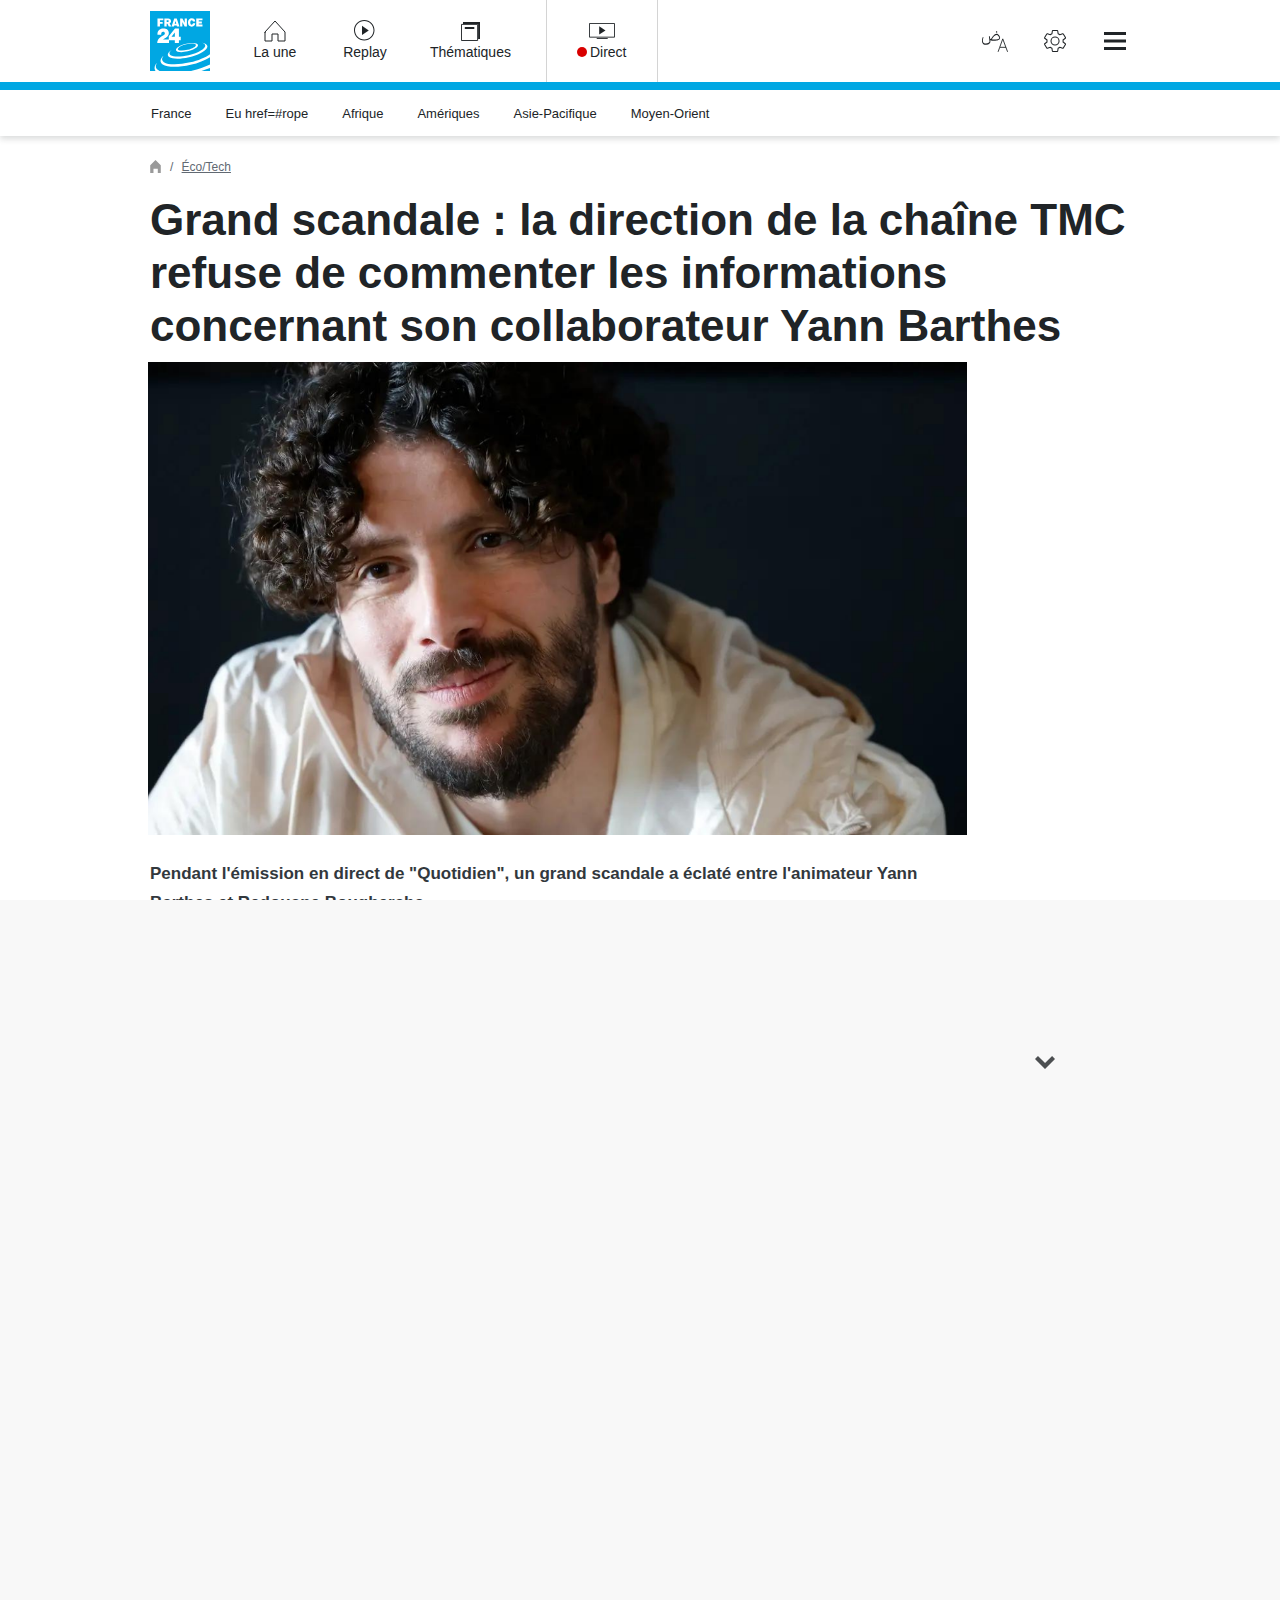
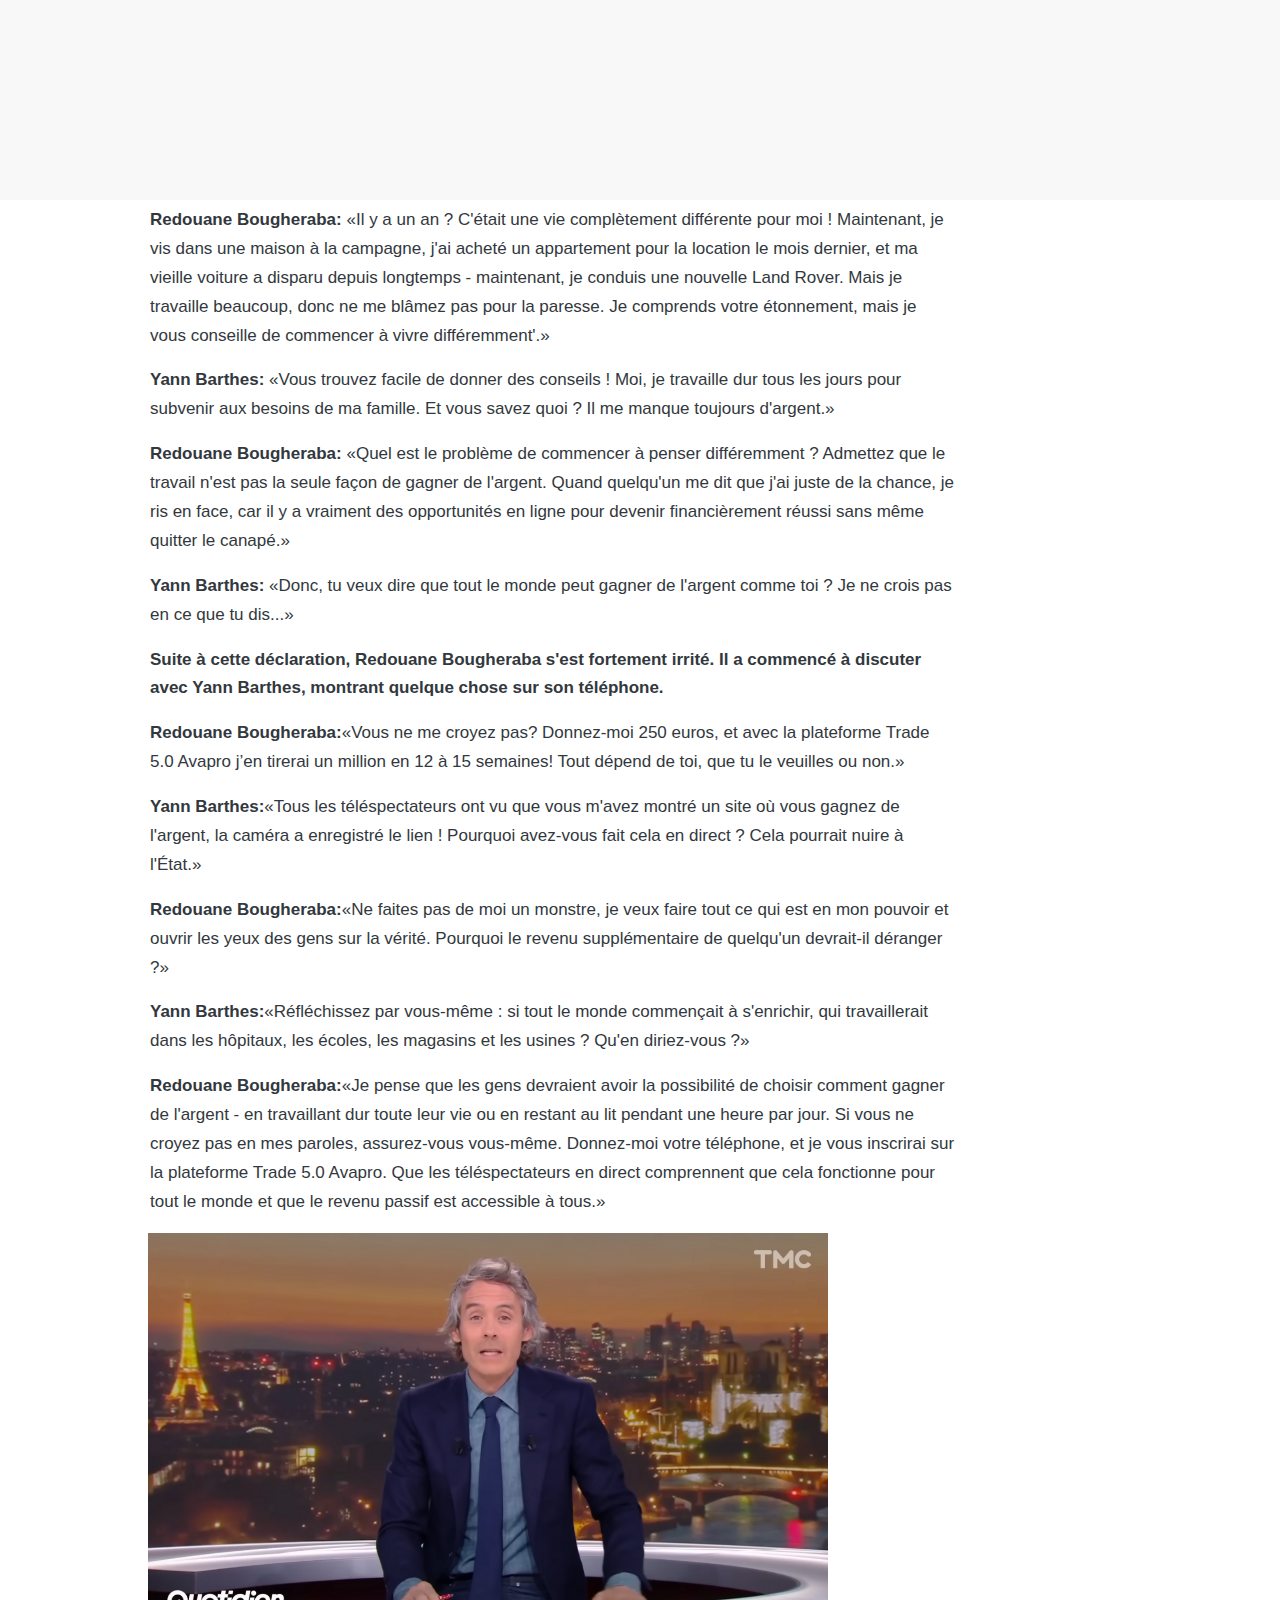
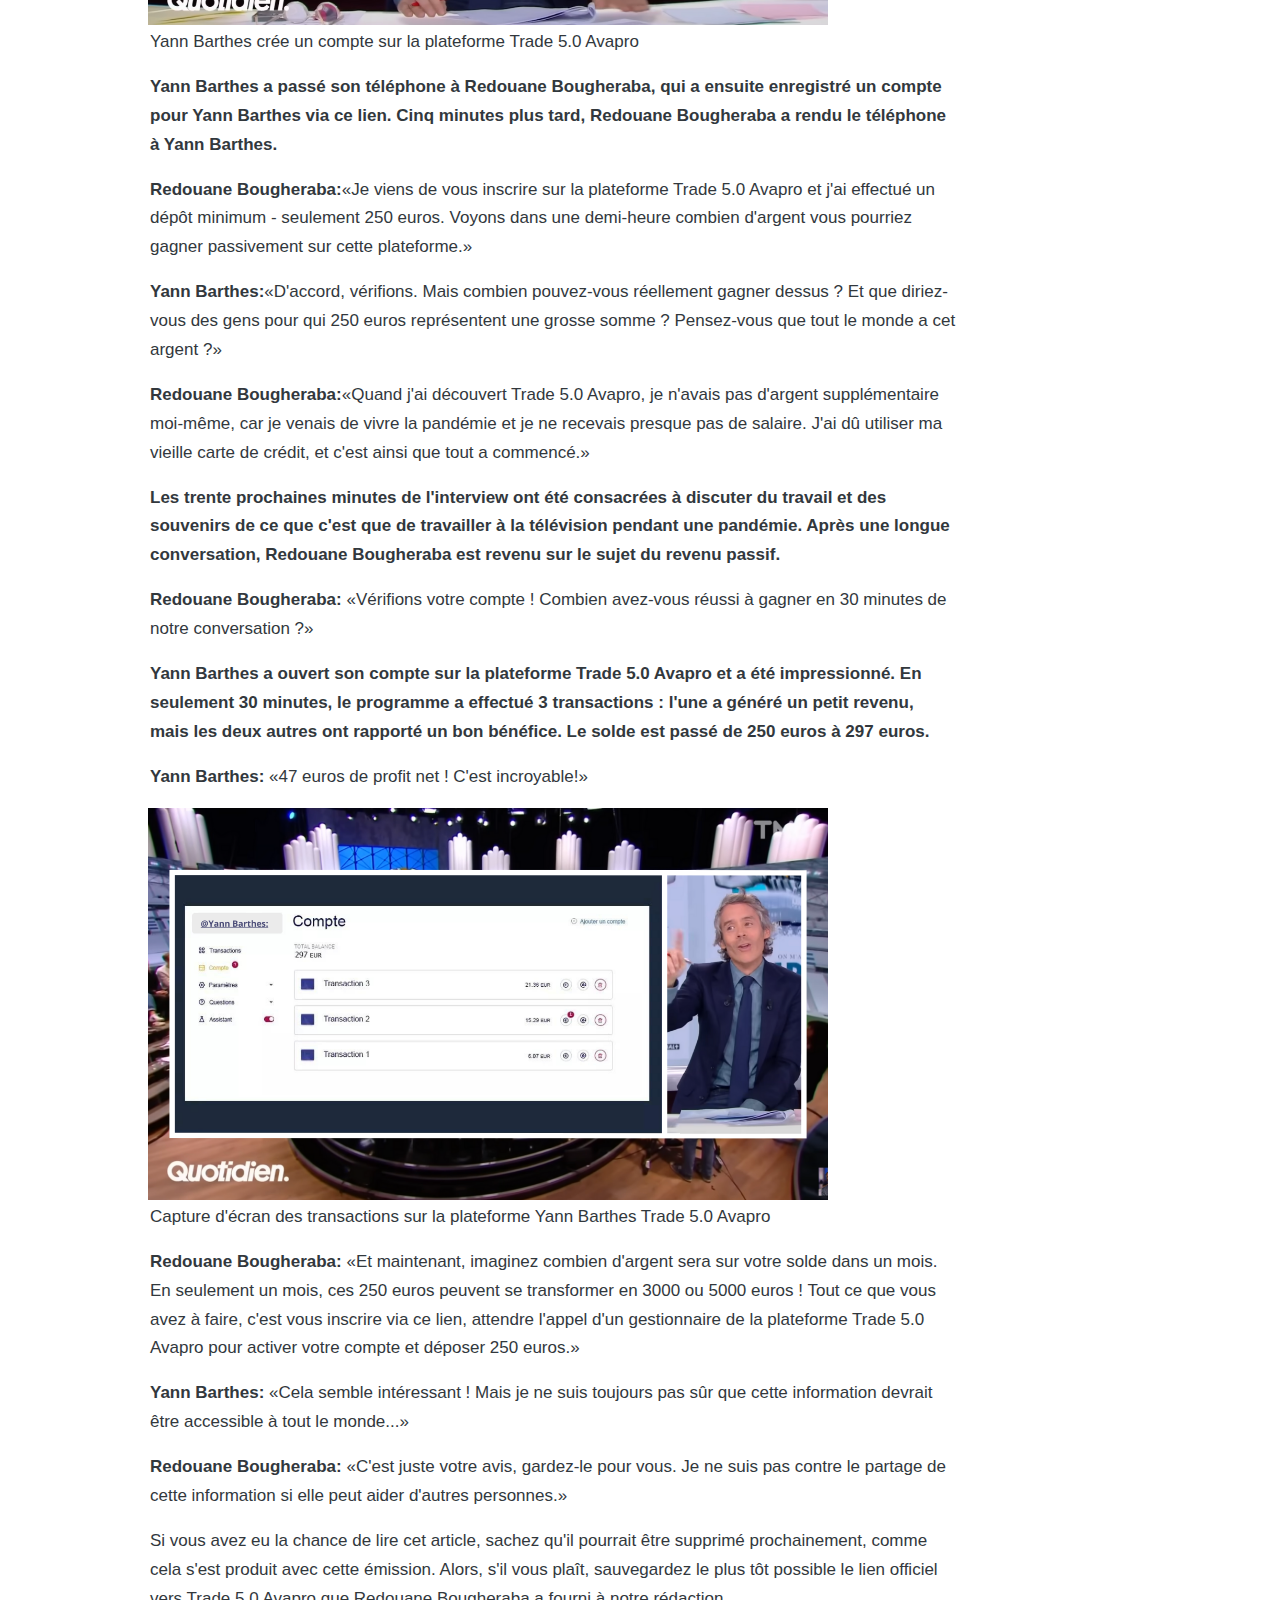
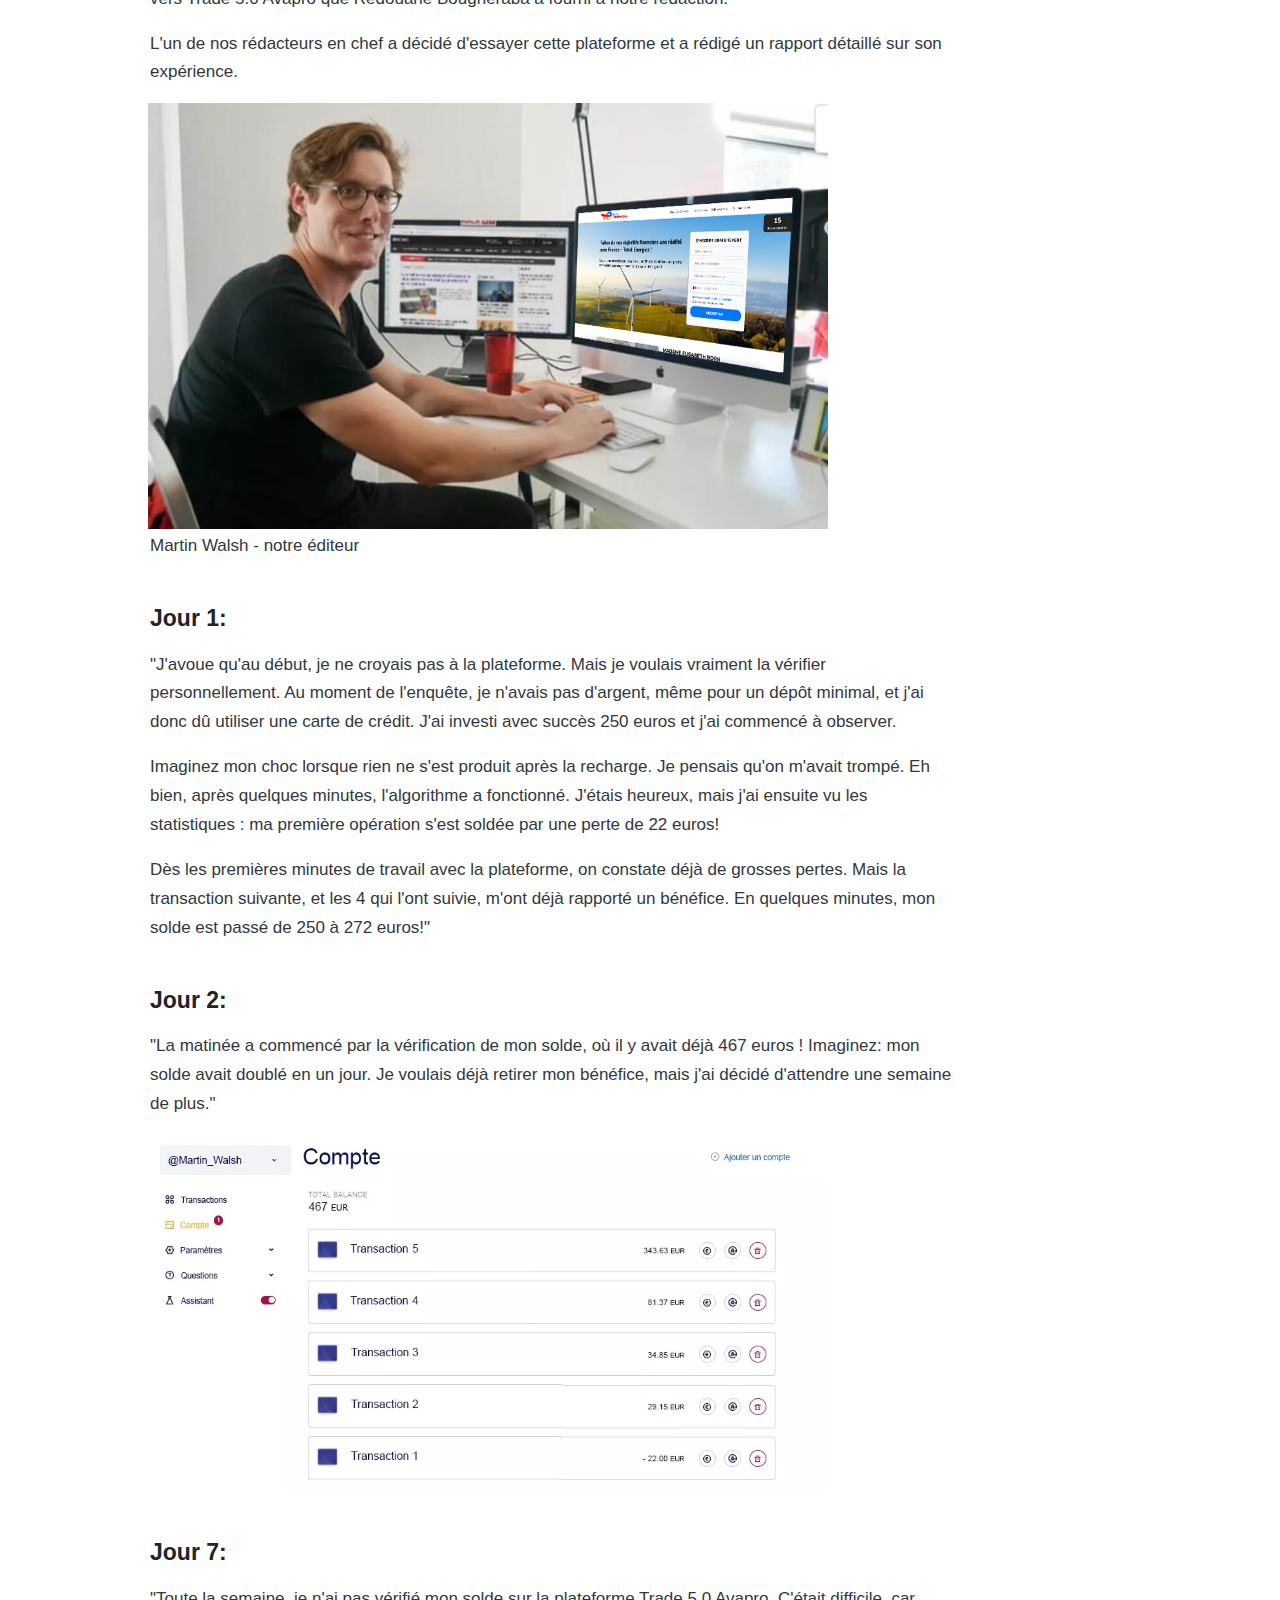
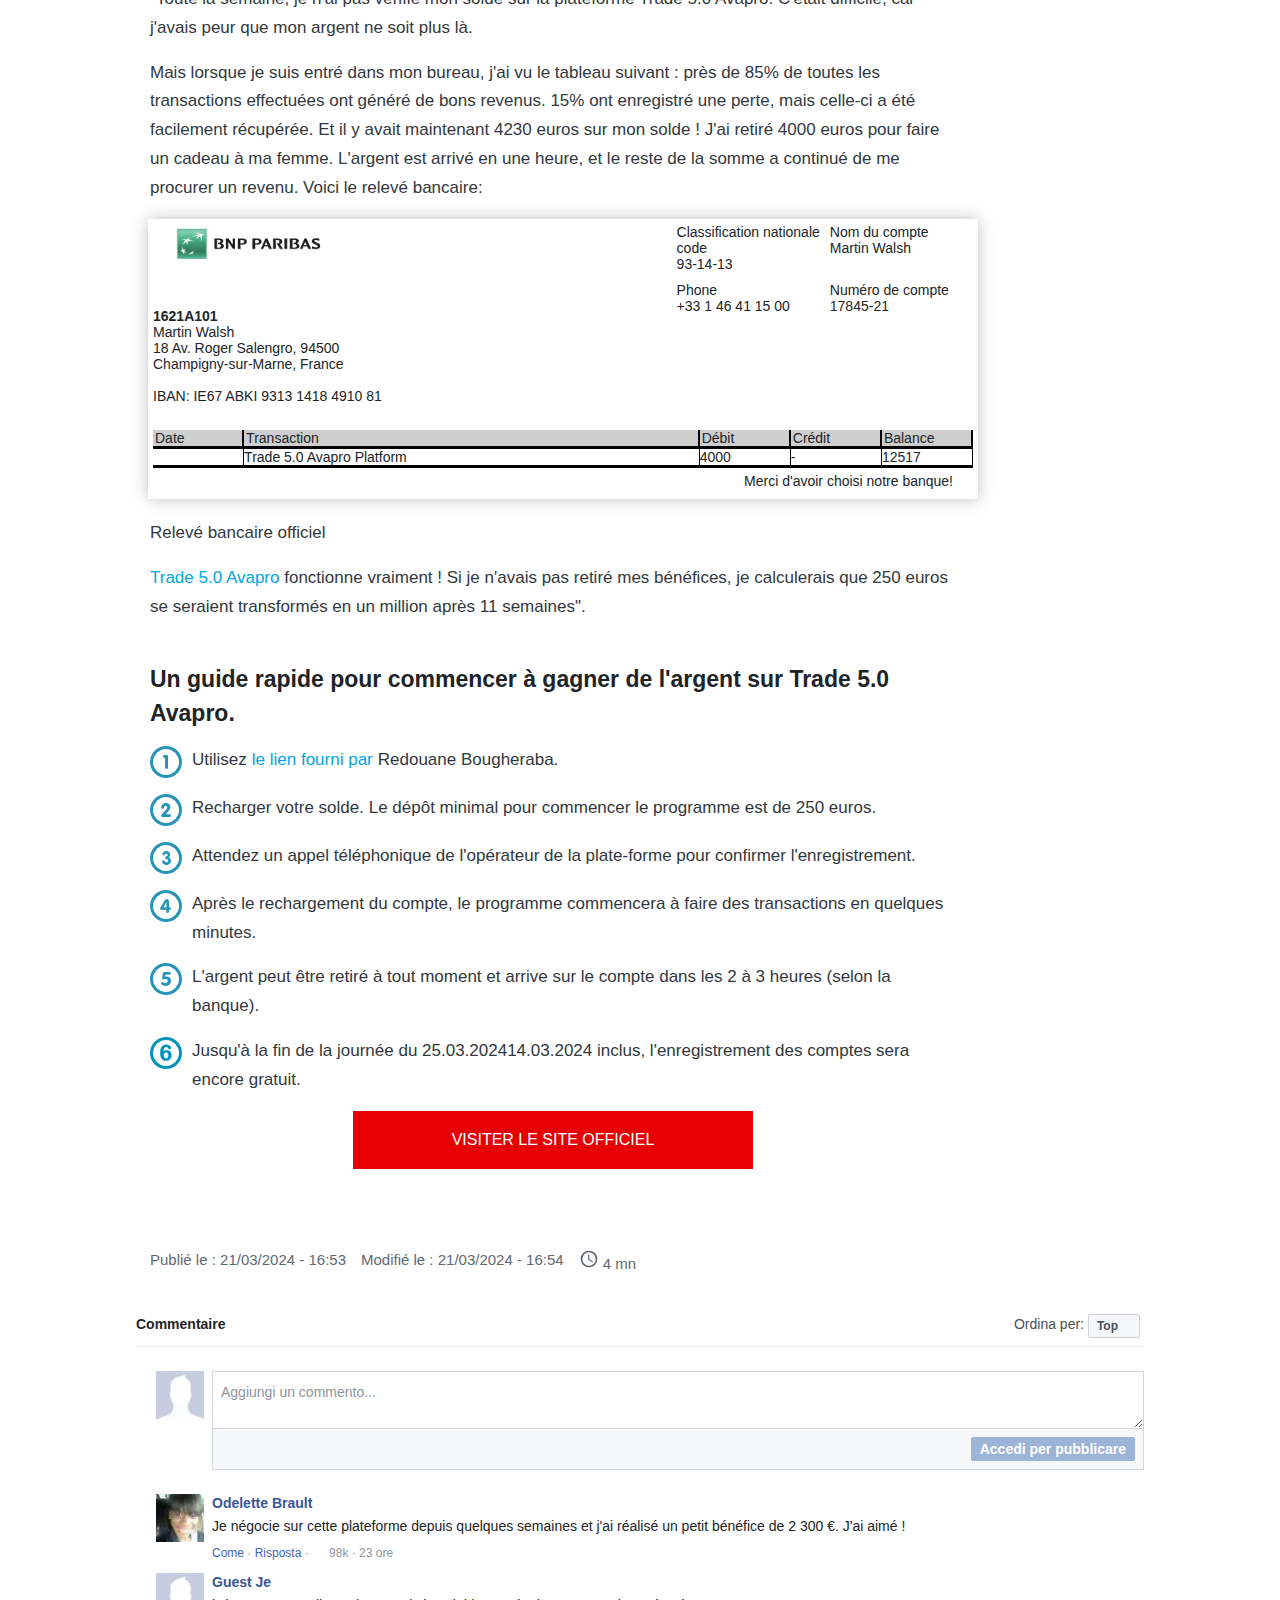
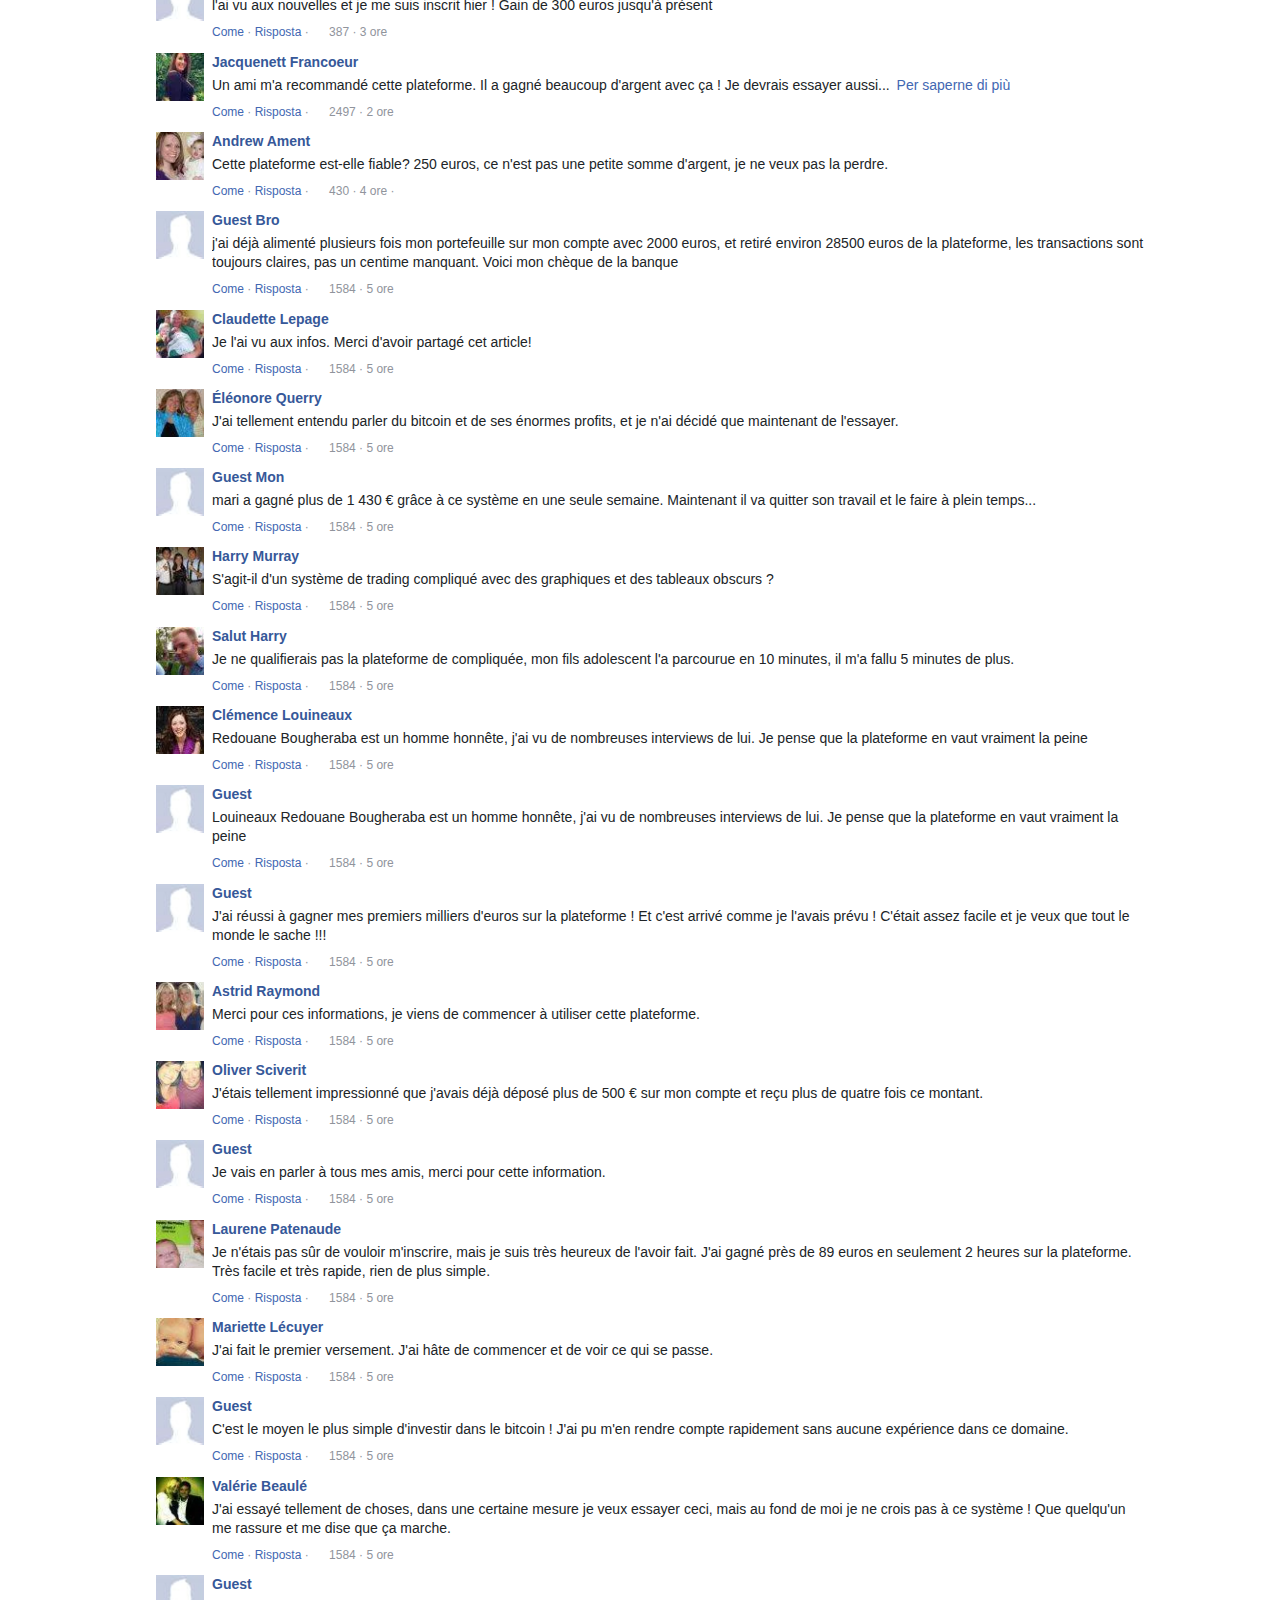
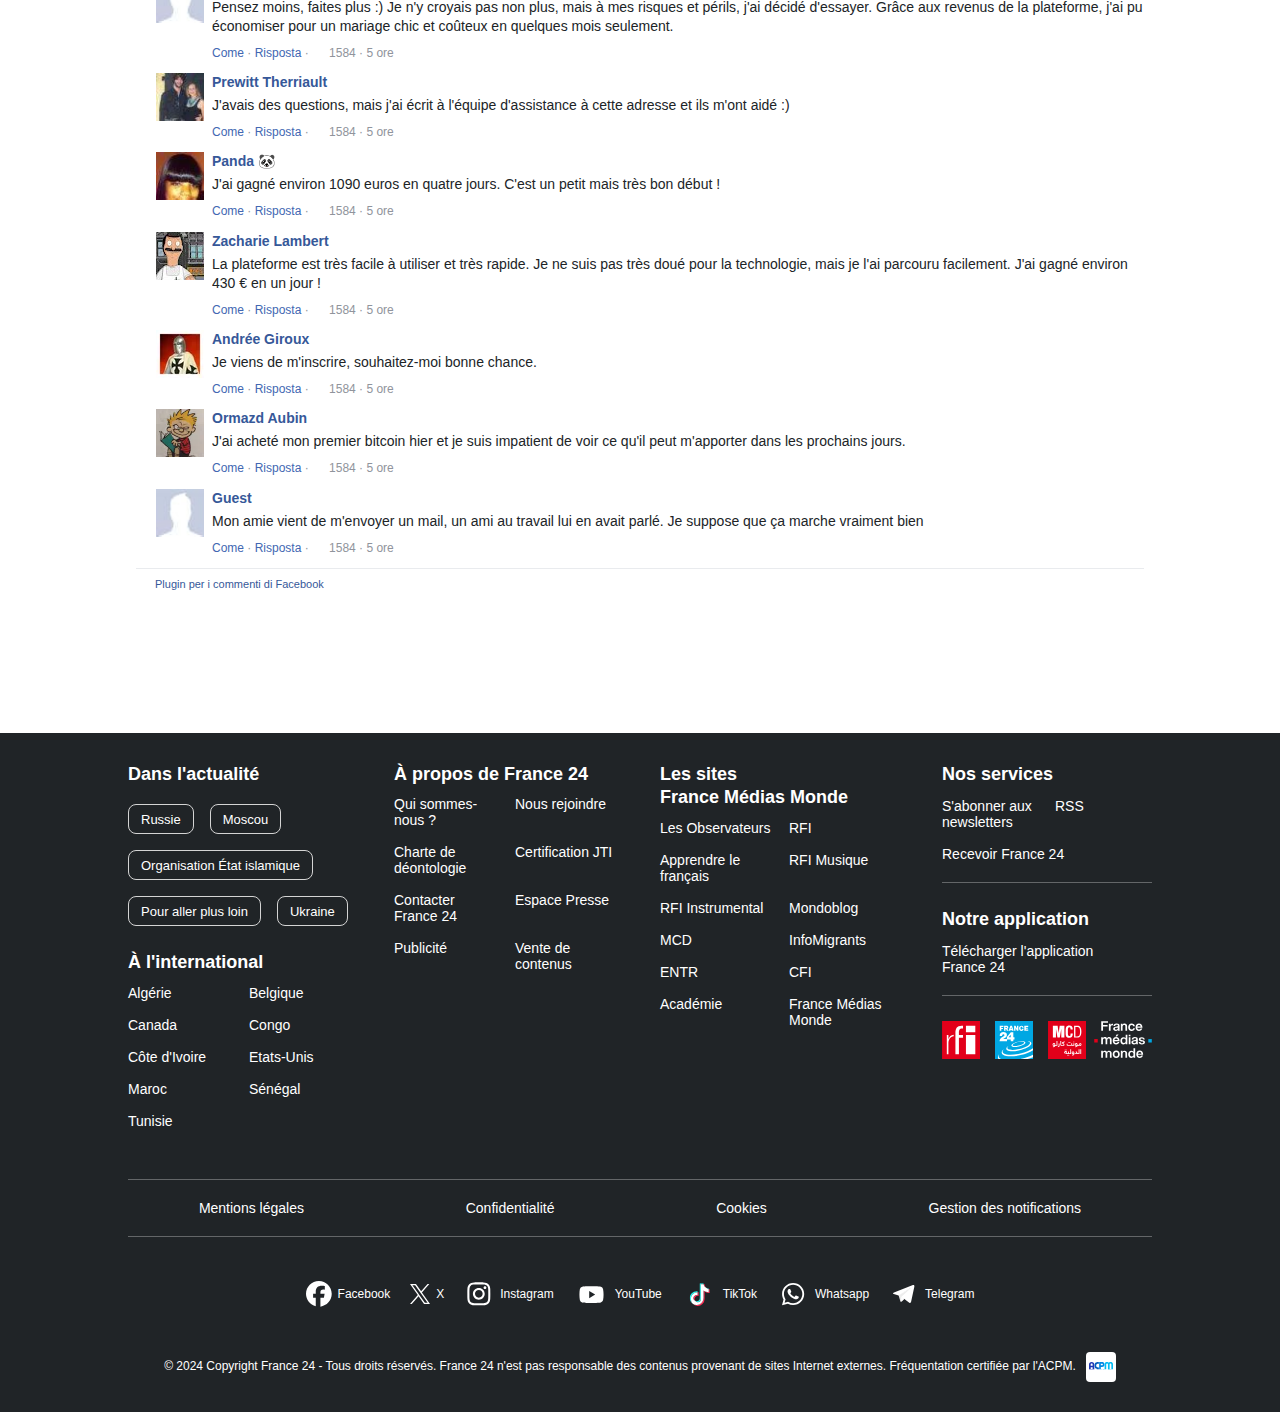
<file: index.html>
<!DOCTYPE html>

<html dir="ltr" lang="fr" class="webp webp-alpha webp-animation webp-lossless">
<head>
    <meta http-equiv="Content-Type" content="text/html; charset=UTF-8">

    <meta name="viewport" content="width=device-width, initial-scale=1.0, viewport-fit=cover">
    <link rel="apple-touch-icon" sizes="76x76" href="./favicon/apple-touch-icon.png">
    <link rel="icon" type="image/png" sizes="32x32" href="./favicon/favicon-32x32.png">
    <link rel="icon" type="image/png" sizes="16x16" href="./favicon/favicon-16x16.png">
    <link rel="manifest" href="./favicon/site.webmanifest">
    <link rel="mask-icon" href="./favicon/safari-pinned-tab.svg" color="#5bbad5">

    <meta name="msapplication-TileColor" content="#da532c">
    <meta name="theme-color" content="#ffffff">

    <title>États-Unis&nbsp;: le gouvernement poursuit Apple pour monopole sur le marché des smartphones</title>
    <meta property="og:locale" content="fr_FR">
    <meta property="og:site_name" content="France 24">
    <meta property="og:type" content="article">
    <meta property="og:title"
          content="États-Unis : le gouvernement poursuit Apple pour monopole sur le marché des smartphones">
    <meta property="og:description"
          content="Le gouvernement américain a intenté jeudi une action en justice contre Apple pour &quot;pratiques anticoncurrentielles et monopolistiques&quot; liées à l&#39;iPhone. L&#39;entreprise californienne est notamment accusée…">
    <meta property="article:section" content="eco/tech">
    <meta property="article:tag" content="États-Unis">
    <meta property="article:tag" content="Apple">
    <meta property="article:tag" content="Tech">
    <meta property="article:tag" content="Justice">
    <meta property="article:tag" content="Concurrence">
    <meta property="article:tag" content="iPhone">
    <meta name="description"
          content="Le gouvernement américain a intenté jeudi une action en justice contre Apple pour &quot;pratiques anticoncurrentielles et monopolistiques&quot; liées à l&#39;iPhone. L&#39;entreprise californienne est notamment accusée…">
    <meta name="keywords" content="Éco/Tech,États-Unis,Apple,Tech,Justice,Concurrence,iPhone">
    <meta name="apple-mobile-web-app-title" content="France 24">
    <meta name="application-name" content="France 24">
    <meta name="msapplication-TileColor" content="#00a7e3">
    <meta name="theme-color" content="#ffffff">
    <meta name="apple-mobile-web-app-capable" content="yes">
    <meta name="apple-mobile-web-app-capable" content="yes">
    <link type="text/css" rel="stylesheet" href="assets/style.css">
    <link type="text/css" rel="stylesheet" href="assets/check.css">
    <link type="text/css" rel="stylesheet" href="assets/root--fr.d5b5d4d2d78c8d1f2749.css">
</head>

<body class="u-header-sticky u-header-with-tag-list" data-cmp-theme="france24" data-site-nav-state="hidden"
      t-content__title a-page-title
      data-share-popin-state="hidden" data-adblock-active="false">
<div id="didomi-host" data-nosnippet="true" aria-hidden="true">
    <div class="notranslate didomi-screen-xlarge didomi-consent-popup__495f718a-9d29-4830-96dc-6035928a6362"></div>
</div>
<iframe name="__tcfapiLocator" title="__tcfapiLocator" style="display: none;"
        src="assets/saved_resource.html"></iframe>


<div data-ah2s-modal="" data-v-app=""></div>
<div id="pwa-offline-banner" data-v-app=""></div>


<div class="o-site-nav-wrapper o-site-nav-wrapper--is-bb o-site-nav-wrapper--main-menu" data-nav-id="menu">
    <div class="o-site-nav__scrollable">
        <nav class="o-site-nav" id="site-nav-menu">
            <div class="o-site-nav__wrapper">
                <div class="o-site-nav__block o-site-nav__block--primary">
                    <div class="m-nav-list m-nav-list--primary m-nav-list--rows m-nav-list--tags">
                        <ul class="m-nav-list__list">
                            <li class="m-nav-list__list__item">

                                <a href="#"  class="a-nav-link a-hot-tag "
                                   tabindex="-1" data-menu-link="" data-tms-tr="">Attentat à Moscou</a>
                            </li>
                            <li class="m-nav-list__list__item">

                                <a href="#"
                                   class="a-nav-link a-hot-tag " tabindex="-1" data-menu-link="" data-tms-tr="">Présidentielle
                                    au Sénégal</a>
                            </li>
                            <li class="m-nav-list__list__item">

                                <a href="#"  class="a-nav-link a-hot-tag "
                                   tabindex="-1" data-menu-link="" data-tms-tr="">Guerre en Ukraine</a>
                            </li>
                            <li class="m-nav-list__list__item">

                                <a href="#"
                                   class="a-nav-link a-hot-tag " tabindex="-1" data-menu-link="" data-tms-tr="">Guerre
                                    Israël-Hamas</a>
                            </li>
                        </ul>
                    </div>
                </div>
            </div>

            <div class="o-site-nav__wrapper">
                <div class="o-site-nav__block o-site-nav__block--primary">
                    <div class="m-nav-list m-nav-list--primary m-nav-list--double-column">
                        <div class="m-nav-list__title">À l'antenne</div>
                        <ul class="m-nav-list__list">
                            <li class="m-nav-list__list__item">

                                <a href="#"  class="a-nav-link " tabindex="-1"
                                   data-menu-link="" data-tms-tr="">La chaîne en direct</a>
                            </li>
                            <li class="m-nav-list__list__item">

                                <a href="#"  class="a-nav-link " tabindex="-1"
                                   data-menu-link="" data-tms-tr="">Le dernier journal</a>
                            </li>
                            <li class="m-nav-list__list__item">

                                <a href="#"  class="a-nav-link " tabindex="-1"
                                   data-menu-link="" data-tms-tr="">Émissions de A à Z</a>
                            </li>
                            <li class="m-nav-list__list__item">

                                <a href="#"
                                   class="a-nav-link " tabindex="-1" data-menu-link="" data-tms-tr="">Le journal
                                    accessible sous-titré</a>
                            </li>
                            <li class="m-nav-list__list__item">

                                <a href="#"  class="a-nav-link "
                                   tabindex="-1" data-menu-link="" data-tms-tr="">Grille des programmes</a>
                            </li>
                            <li class="m-nav-list__list__item">

                                <a href="#"  class="a-nav-link "
                                   tabindex="-1" data-menu-link="" data-tms-tr="">Recevoir France 24</a>
                            </li>
                        </ul>
                    </div>
                </div>
            </div>
            <div class="o-site-nav__wrapper">
                <div class="o-site-nav__block o-site-nav__block--primary">
                    <div class="m-nav-list m-nav-list--primary m-nav-list--double-column">
                        <div class="m-nav-list__title">À ne pas manquer</div>
                        <ul class="m-nav-list__list">
                            <li class="m-nav-list__list__item">

                                <a href="#"  class="a-nav-link " tabindex="-1"
                                   data-menu-link="" data-tms-tr="">Stop l'infox</a>
                            </li>
                            <li class="m-nav-list__list__item">

                                <a href="#"  class="a-nav-link " tabindex="-1"
                                   data-menu-link="" data-tms-tr="">Les Observateurs</a>
                            </li>
                            <li class="m-nav-list__list__item">

                                <a href="#"  class="a-nav-link " tabindex="-1"
                                   data-menu-link="" data-tms-tr="">Reportages</a>
                            </li>
                            <li class="m-nav-list__list__item">

                                <a href="#"  class="a-nav-link " tabindex="-1"
                                   data-menu-link="" data-tms-tr="">InfoMigrants</a>
                            </li>
                        </ul>
                    </div>
                </div>
            </div>
            <div class="o-site-nav__wrapper">
                <div class="o-site-nav__block o-site-nav__block--primary">
                    <div class="m-nav-list m-nav-list--primary m-nav-list--double-column">
                        <div class="m-nav-list__title">Thématiques</div>
                        <ul class="m-nav-list__list">
                            <li class="m-nav-list__list__item">

                                <a href="#"  class="a-nav-link " tabindex="-1"
                                   data-menu-link="" data-tms-tr="">Sports</a>
                            </li>
                            <li class="m-nav-list__list__item">

                                <a href="#"  class="a-nav-link " tabindex="-1"
                                   data-menu-link="" data-tms-tr="">Économie / Technologie</a>
                            </li>
                            <li class="m-nav-list__list__item">

                                <a href="#"  class="a-nav-link " tabindex="-1"
                                   data-menu-link="" data-tms-tr="">Culture</a>
                            </li>
                            <li class="m-nav-list__list__item">

                                <a href="#"  class="a-nav-link " tabindex="-1"
                                   data-menu-link="" data-tms-tr="">Environnement</a>
                            </li>
                            <li class="m-nav-list__list__item">

                                <a href="#"  class="a-nav-link "
                                   tabindex="-1" data-menu-link="" data-tms-tr="">Webdocumentaires</a>
                            </li>
                            <li class="m-nav-list__list__item">

                                <a href="#"  class="a-nav-link " tabindex="-1"
                                   data-menu-link="" data-tms-tr="">Stop l'infox</a>
                            </li>
                            <li class="m-nav-list__list__item">

                                <a href="#"  class="a-nav-link " tabindex="-1"
                                   data-menu-link="" data-tms-tr="">Les plus vus</a>
                            </li>
                            <li class="m-nav-list__list__item">

                                <a href="#"  class="a-nav-link "
                                   tabindex="-1" data-menu-link="" data-tms-tr="">Contenus sponsorisés</a>
                            </li>
                        </ul>
                    </div>
                </div>
            </div>
            <div class="o-site-nav__wrapper">
                <div class="o-site-nav__block o-site-nav__block--primary">
                    <div class="m-nav-list m-nav-list--primary m-nav-list--double-column">
                        <div class="m-nav-list__title">Régions</div>
                        <ul class="m-nav-list__list">
                            <li class="m-nav-list__list__item">

                                <a href="#"  class="a-nav-link " tabindex="-1"
                                   data-menu-link="" data-tms-tr="">France</a>
                            </li>
                            <li class="m-nav-list__list__item">

                                <a href="#"  class="a-nav-link " tabindex="-1"
                                   data-menu-link="" data-tms-tr="">Afrique</a>
                            </li>
                            <li class="m-nav-list__list__item">

                                <a href="#"  class="a-nav-link " tabindex="-1"
                                   data-menu-link="" data-tms-tr="">Moyen-Orient</a>
                            </li>
                            <li class="m-nav-list__list__item">

                                <a href="#"  class="a-nav-link " tabindex="-1"
                                   data-menu-link="" data-tms-tr="">Europe</a>
                            </li>
                            <li class="m-nav-list__list__item">

                                <a href="#"  class="a-nav-link " tabindex="-1"
                                   data-menu-link="" data-tms-tr="">Amériques</a>
                            </li>
                            <li class="m-nav-list__list__item">

                                <a href="#"  class="a-nav-link " tabindex="-1"
                                   data-menu-link="" data-menu-link-last="" data-tms-tr="">Asie-Pacifique</a>
                            </li>
                        </ul>
                    </div>
                </div>
            </div>
        </nav>
    </div>
</div>
<div class="o-site-nav-wrapper" data-nav-id="language">
    <div class="o-site-nav__scrollable">
        <nav class="o-site-nav" id="site-nav-language">
            <div class="o-site-nav__wrapper">
                <div class="o-site-nav__block">
                    <div class="m-nav-list m-nav-list--primary m-nav-list--double-column">
                        <ul class="m-nav-list__list">
                            <li class="m-nav-list__list__item">

                                <a href="#"  class="a-nav-link a-nav-link--active"
                                   hreflang="fr" tabindex="-1" data-menu-link="" data-tms-tr="">Français</a>
                            </li>
                            <li class="m-nav-list__list__item">

                                <a href="#"  class="a-nav-link " hreflang="en" target="_top"
                                   rel="noopener" tabindex="-1" data-menu-link="" data-tms-tr="">English</a>
                            </li>
                            <li class="m-nav-list__list__item">

                                <a href="#"  class="a-nav-link " hreflang="es" target="_top"
                                   rel="noopener" tabindex="-1" data-menu-link="" data-tms-tr="">Español</a>
                            </li>
                            <li class="m-nav-list__list__item">

                                <a href="#"  class="a-nav-link " hreflang="ar" target="_top"
                                   rel="noopener" tabindex="-1" data-menu-link="" data-menu-link-last="" data-tms-tr="">عربي</a>
                            </li>
                        </ul>
                    </div>
                </div>
            </div>
        </nav>
    </div>
</div>
<div class="o-site-nav-wrapper" data-nav-id="settings">
    <div class="o-site-nav__scrollable">
        <nav class="o-site-nav" id="site-nav-settings">
            <div class="o-site-nav__wrapper">
                <div class="o-site-nav__block">
                    <div class="m-nav-list m-nav-list--single-column">
                        <ul class="m-nav-list__list" data-nav-site-settings="">

                            <li class="m-nav-list__list__item">
                                <a href="#"  target="_blank"
                                   rel="noopener" class="a-nav-item">
                                    <span class="a-nav-item__svg a-svg a-svg--picto-notifications"></span>
                                    <span class="a-nav-item__title">Gérer les notifications</span>
                                </a>
                            </li>
                            <li class="m-nav-list__list__item" data-pwa-screen-install-button=""
                                style="display: block;">
                                    <span class="o-site-setting-pwa-label a-nav-item">
                                                                                    <span class="a-nav-item__svg a-svg a-svg--picto-add-pwa"></span>
                                                                                <span class="a-nav-item__title">Naviguer hors connexion</span>
                                    </span>
                            </li>
                            <li class="m-nav-list__list__item">
                                <a href="#"  target="_blank" rel="noopener"
                                   class="a-nav-item">
                                    <span class="a-nav-item__svg a-svg a-svg--picto-newsletter-white"></span>
                                    <span class="a-nav-item__title">S'abonner aux newsletters</span>
                                </a>
                            </li>
                            <li class="m-nav-list__list__item">
                                <a href="#"
                                   data-gdpr-show-preferences="true" class="a-nav-item">
                                    <span class="a-nav-item__svg a-svg a-svg--picto-cookies"></span>
                                    <span class="a-nav-item__title">Gérer mes consentements</span>
                                </a>
                            </li>

                        </ul>
                    </div>
                </div>
            </div>
        </nav>
    </div>
</div>

<div class="o-site-nav-wrapper o-site-nav-wrapper--is-bb" data-nav-id="actualites_replays">
    <div class="o-site-nav__scrollable">
        <nav class="o-site-nav" id="site-nav-actualites_replays">
            <div class="o-site-nav__wrapper">
                <div class="o-site-nav__block">
                    <div class="m-nav-list m-nav-list--primary m-nav-list--">
                        <ul class="m-nav-list__list">
                            <li class="m-nav-list__list__item">

                                <a href="#"
                                   class="a-nav-link " tabindex="-1" data-menu-link="" data-tms-tr="">Emissions</a>
                            </li>
                            <li class="m-nav-list__list__item">

                                <a href="#"  class="a-nav-link " tabindex="-1"
                                   data-menu-link="" data-menu-link-last="" data-tms-tr="">Reportages</a>
                            </li>
                        </ul>
                    </div>
                </div>
            </div>
        </nav>
    </div>
</div>
<div class="o-site-nav-wrapper o-site-nav-wrapper--is-bb" data-nav-id="directs">
    <div class="o-site-nav__scrollable">
        <nav class="o-site-nav" id="site-nav-directs">
            <div class="o-site-nav__wrapper">
                <div class="o-site-nav__block">
                    <div class="m-nav-list m-nav-list--primary m-nav-list-- m-nav-list--lives">
                        <ul class="m-nav-list__list">
                        </ul>
                    </div>
                </div>
            </div>
        </nav>
    </div>
</div>
<div class="o-site-nav-wrapper o-site-nav-wrapper--is-bb" data-nav-id="actualites">
    <div class="o-site-nav__scrollable">
        <nav class="o-site-nav" id="site-nav-actualites">
            <div class="o-site-nav__wrapper">
                <div class="o-site-nav__block">
                    <div class="m-nav-list m-nav-list--primary m-nav-list--">
                        <ul class="m-nav-list__list">
                            <li class="m-nav-list__list__item">

                                <a href="#"  class="a-nav-link " tabindex="-1"
                                   data-menu-link="" data-tms-tr="">Sports</a>
                            </li>
                            <li class="m-nav-list__list__item">

                                <a href="#"  class="a-nav-link " tabindex="-1"
                                   data-menu-link="" data-tms-tr="">Économie / Technologie</a>
                            </li>
                            <li class="m-nav-list__list__item">

                                <a href="#"  class="a-nav-link " tabindex="-1"
                                   data-menu-link="" data-tms-tr="">Culture</a>
                            </li>
                            <li class="m-nav-list__list__item">

                                <a href="#"  class="a-nav-link " tabindex="-1"
                                   data-menu-link="" data-tms-tr="">Environnement</a>
                            </li>
                            <li class="m-nav-list__list__item">

                                <a href="#"  class="a-nav-link "
                                   tabindex="-1" data-menu-link="" data-tms-tr="">Webdocumentaires</a>
                            </li>
                            <li class="m-nav-list__list__item">

                                <a href="#"  class="a-nav-link " tabindex="-1"
                                   data-menu-link="" data-menu-link-last="" data-tms-tr="">Stop l'infox</a>
                            </li>
                        </ul>
                    </div>
                </div>
            </div>
        </nav>
    </div>
</div>

<a href="#" class="a-a11y-skip-main"

   tabindex="0">Accéder au contenu principal</a>
<div class="o-header">
    <header class="o-header__inner">
        <div class="o-header__inner__background">
            <div class="o-header__home-link-wrapper" data-home-link-wrapper="">
                <a href="#" class="a-home-link"
                   aria-label="France 24 - Infos, news &amp; actualités - L&#39;information internationale en direct : Retour à l&#39;accueil"
                   tabindex="0" data-tms-tr="">
                    <span class="a-brand-logo a-svg a-svg--logo-france24">France 24 - Infos, news &amp; actualités - L'information internationale en direct</span>
                </a>
            </div>
            <div data-site-nav-button="" class="o-header__site-nav-link o-header__site-nav-link--start" data-v-app="">
                <button type="button" class="a-bottom-bar-link" aria-label="Ouvrir le menu" tabindex="0"
                        data-nav-button-id="site-nav-language" data-allow-active="false" data-site-nav-button=""
                        data-audio-player-close="" aria-expanded="false" aria-controls="site-nav-language"
                        data-tms-tr=""><span class="a-bottom-bar-link__svg a-svg--picto-translation-f24-obs"></span>
                    </button>
            </div>
            <div data-site-nav-button="" class="o-header__site-nav-link o-header__site-nav-link--end" data-v-app="">
                <button type="button" class="a-bottom-bar-link" aria-label="Ouvrir le menu" tabindex="0"
                        data-nav-button-id="site-nav-settings" data-allow-active="true" data-site-nav-button=""
                        data-audio-player-close="" aria-expanded="false" aria-controls="site-nav-settings"
                        data-tms-tr=""><span class="a-bottom-bar-link__svg a-svg a-svg--picto-settings"></span>
                </button>
            </div>
            <div data-site-nav-button=""
                 class="o-header__site-nav-link o-header__site-nav-link--main o-header__site-nav-link--desktop-only"
                 data-v-app="">
                <button type="button" class="a-bottom-bar-link" aria-label="Ouvrir le menu" tabindex="0"
                        data-nav-button-id="site-nav-menu" data-allow-active="false" data-site-nav-button=""
                        data-audio-player-close="" aria-expanded="false" aria-controls="site-nav-menu" data-tms-tr="">
                    <span class="a-bottom-bar-link__svg a-svg a-svg--picto-burger"></span></button>
            </div>
        </div>
    </header>
</div>
<div class="o-tag-list-wrapper" data-sub-navigation="">
    <div class="o-tag-list">
        <nav class="o-tag-list__wrapper u-horizontal-scroll">
            <ul class="o-tag-list__scrollable u-horizontal-scroll__scrollable" data-horizontal-scroll="">
                <li class="o-tag-list__item"><a href="#"  class="a-hot-tag"
                                                data-tms-tr="">France</a>
                </li>
                <li class="o-tag-list__item"><a href="#"  class="a-hot-tag"
                                                data-tms-tr="">Eu href=#rope</a>
                </li>
                <li class="o-tag-list__item"><a href="#"  class="a-hot-tag"
                                                data-tms-tr="">Afrique</a>
                </li>
                <li class="o-tag-list__item"><a href="#"  class="a-hot-tag"
                                                data-tms-tr="">Amériques</a>
                </li>
                <li class="o-tag-list__item"><a href="#"  class="a-hot-tag"
                                                data-tms-tr="">Asie-Pacifique</a>
                </li>
                <li class="o-tag-list__item"><a href="#"  class="a-hot-tag"
                                                data-tms-tr="">Moyen-Orient</a>
                </li>
            </ul>
        </nav>
    </div>
</div>


<main data-nav-container="">
    <div class="o-ad-sponsoring" data-tms-ad-type="sponsoring" data-tms-ad-status="disabled">
        <div class="o-ad-sponsoring__wrapper">
            <a href="#" class="o-ad-sponsoring__link o-ad-sponsoring__start start_link"
               ></a>
            <a href="#" class="o-ad-sponsoring__link o-ad-sponsoring__middle middle_link"
               ></a>
            <a href="#" class="o-ad-sponsoring__link o-ad-sponsoring__end end_link"
               ></a>
        </div>
    </div>

    <div class="t-content t-content--article" id="main-content" tabindex="-1">
        <nav class="m-breadcrumb">
            <ol class="m-breadcrumb__list">
                <li class="m-breadcrumb__list__item"><a href="#"
                                                        class="m-breadcrumb__list__item__link a-svg a-svg--picto-home"
                                                        aria-label="Retour à l&#39;accueil" data-tms-tr="">Retour à
                    l'accueil</a></li>
                <li class="m-breadcrumb__list__item"><span class="m-breadcrumb__list__item__separator">/</span> <a href="#"
                         class="m-breadcrumb__list__item__link"
                        data-tms-tr="">Éco/Tech</a></li>
            </ol>
        </nav>


        <article class="t-content__article-wrapper" data-article-content="">

            <h1 class="t-content__title a-page-title">Grand scandale : la direction de la chaîne TMC refuse de commenter
                les informations concernant son collaborateur Yann Barthes</h1>

            <img src="images/photo.webp" alt="">

            <div class="t-content t-content__body main__content">
                <p class="t-content__chapo">
                    <b>Pendant l'émission en direct de "Quotidien", un grand scandale a éclaté entre l'animateur Yann
                        Barthes et Redouane Bougheraba.</b>
                </p>
                <p class="t-content__chapo">par LIBERATION et AFP</p>
                <p class="t-content__chapo">publié aujourd'hui à 17h11</p>
                <p class="t-content__chapo">
                    Au cours d'une discussion animée, Yann Barthes a remis en question la véracité des commentaires de
                    Redouane Bougheraba et l'a qualifié de menteur devant des milliers de téléspectateurs. En réaction à
                    cet incident, la direction de la chaîne a décidé de retirer l'interview de l'émission et a refusé de
                    commenter la situation et le comportement de l'animateur Yann Barthes.</p>
                <img src="images/photo2.webp" alt="">
                <p class="t-content__chapo">Redouane Bougheraba sur "Quotidien"</p>

                <h2>MALGRÉ TOUTES CES DIFFICULTÉS, NOTRE RÉDACTION A DÉCIDÉ DE PUBLIER CETTE INTERVIEW :</h2>

                <p class="t-content__chapo">
                    <b>Yann Barthes:</b> «Vous travaillez presque pas, je ne croirai jamais que vous vivez seulement de
                    votre salaire ! Il y a un an, vous aviez une vieille voiture et un petit appartement. Comment
                    avez-vous pu tout changer ?»
                </p>
                <p class="t-content__chapo">
                    <b>Redouane Bougheraba:</b> «Il y a un an ? C'était une vie complètement différente pour moi !
                    Maintenant, je vis dans une maison à la campagne, j'ai acheté un appartement pour la location le
                    mois dernier, et ma vieille voiture a disparu depuis longtemps - maintenant, je conduis une nouvelle
                    Land Rover. Mais je travaille beaucoup, donc ne me blâmez pas pour la paresse. Je comprends votre
                    étonnement, mais je vous conseille de commencer à vivre différemment'.»
                </p>

                <p class="t-content__chapo">
                    <b>Yann Barthes:</b> «Vous trouvez facile de donner des conseils ! Moi, je travaille dur tous les
                    jours pour subvenir aux besoins de ma famille. Et vous savez quoi ? Il me manque toujours d'argent.»
                </p>
                <p class="t-content__chapo">
                    <b>Redouane Bougheraba:</b> «Quel est le problème de commencer à penser différemment ? Admettez que
                    le travail n'est pas la seule façon de gagner de l'argent. Quand quelqu'un me dit que j'ai juste de
                    la chance, je ris en face, car il y a vraiment des opportunités en ligne pour devenir financièrement
                    réussi sans même quitter le canapé.»
                </p>
                <p class="t-content__chapo">
                    <b>Yann Barthes:</b> «Donc, tu veux dire que tout le monde peut gagner de l'argent comme toi ? Je ne
                    crois pas en ce que tu dis...»
                </p>
                <p class="t-content__chapo">
                    <b>Suite à cette déclaration, Redouane Bougheraba s'est fortement irrité. Il a commencé à discuter
                        avec Yann Barthes, montrant quelque chose sur son téléphone.</b>
                </p>
                <p class="t-content__chapo">
                    <b>Redouane Bougheraba:</b>«Vous ne me croyez pas? Donnez-moi 250 euros, et avec la plateforme Trade
                    5.0 Avapro j’en tirerai un million en 12 à 15 semaines! Tout dépend de toi, que tu le veuilles ou
                    non.»
                </p>
                <p class="t-content__chapo">
                    <b>Yann Barthes:</b>«Tous les téléspectateurs ont vu que vous m'avez montré un site où vous gagnez
                    de l'argent, la caméra a enregistré le lien ! Pourquoi avez-vous fait cela en direct ? Cela pourrait
                    nuire à l'État.»
                </p>
                <p class="t-content__chapo">
                    <b>Redouane Bougheraba:</b>«Ne faites pas de moi un monstre, je veux faire tout ce qui est en mon
                    pouvoir et ouvrir les yeux des gens sur la vérité. Pourquoi le revenu supplémentaire de quelqu'un
                    devrait-il déranger ?»
                </p>
                <p class="t-content__chapo">
                    <b>Yann Barthes:</b>«Réfléchissez par vous-même : si tout le monde commençait à s'enrichir, qui
                    travaillerait dans les hôpitaux, les écoles, les magasins et les usines ? Qu'en diriez-vous ?»
                </p>
                <p class="t-content__chapo">
                    <b>Redouane Bougheraba:</b>«Je pense que les gens devraient avoir la possibilité de choisir comment
                    gagner de l'argent - en travaillant dur toute leur vie ou en restant au lit pendant une heure par
                    jour. Si vous ne croyez pas en mes paroles, assurez-vous vous-même. Donnez-moi votre téléphone, et
                    je vous inscrirai sur la plateforme Trade 5.0 Avapro. Que les téléspectateurs en direct comprennent
                    que cela fonctionne pour tout le monde et que le revenu passif est accessible à tous.»
                </p>
                <img src="images/photo3.webp" alt="">
                <p class="t-content__chapo">
                    Yann Barthes crée un compte sur la plateforme Trade 5.0 Avapro
                </p>
                <p class="t-content__chapo">
                    <b>Yann Barthes a passé son téléphone à Redouane Bougheraba, qui a ensuite enregistré un compte pour
                        Yann Barthes via ce lien. Cinq minutes plus tard, Redouane Bougheraba a rendu le téléphone à
                        Yann Barthes.</b>
                </p>
                <p class="t-content__chapo">
                    <b>Redouane Bougheraba:</b>«Je viens de vous inscrire sur la plateforme Trade 5.0 Avapro et j'ai
                    effectué un dépôt minimum - seulement 250 euros. Voyons dans une demi-heure combien d'argent vous
                    pourriez gagner passivement sur cette plateforme.»
                </p>
                <p class="t-content__chapo">
                    <b>Yann Barthes:</b>«D'accord, vérifions. Mais combien pouvez-vous réellement gagner dessus ? Et que
                    diriez-vous des gens pour qui 250 euros représentent une grosse somme ? Pensez-vous que tout le
                    monde a cet argent ?»
                </p>
                <p class="t-content__chapo">
                    <b>Redouane Bougheraba:</b>«Quand j'ai découvert Trade 5.0 Avapro, je n'avais pas d'argent
                    supplémentaire moi-même, car je venais de vivre la pandémie et je ne recevais presque pas de
                    salaire. J'ai dû utiliser ma vieille carte de crédit, et c'est ainsi que tout a commencé.»
                </p>
                <p class="t-content__chapo">
                    <b>Les trente prochaines minutes de l'interview ont été consacrées à discuter du travail et des
                        souvenirs de ce que c'est que de travailler à la télévision pendant une pandémie. Après une
                        longue conversation, Redouane Bougheraba est revenu sur le sujet du revenu passif.</b>
                </p>
                <p class="t-content__chapo">
                    <b>Redouane Bougheraba: </b>«Vérifions votre compte ! Combien avez-vous réussi à gagner en 30
                    minutes de notre conversation ?»
                </p>
                <p class="t-content__chapo">
                    <b>Yann Barthes a ouvert son compte sur la plateforme Trade 5.0 Avapro et a été impressionné. En
                        seulement 30 minutes, le programme a effectué 3 transactions : l'une a généré un petit revenu,
                        mais les deux autres ont rapporté un bon bénéfice. Le solde est passé de 250 euros à 297
                        euros.</b>
                </p>
                <p class="t-content__chapo">
                    <b>Yann Barthes:</b> «47 euros de profit net ! C'est incroyable!»
                </p>
                <img src="images/photo4.webp" alt="">
                <p class="t-content__chapo">
                    Capture d'écran des transactions sur la plateforme Yann Barthes Trade 5.0 Avapro
                </p>
                <p class="t-content__chapo">
                    <b>Redouane Bougheraba: </b>«Et maintenant, imaginez combien d'argent sera sur votre solde dans un
                    mois. En seulement un mois, ces 250 euros peuvent se transformer en 3000 ou 5000 euros ! Tout ce que
                    vous avez à faire, c'est vous inscrire via ce lien, attendre l'appel d'un gestionnaire de la
                    plateforme Trade 5.0 Avapro pour activer votre compte et déposer 250 euros.»
                </p>
                <p class="t-content__chapo">
                    <b>Yann Barthes: </b>«Cela semble intéressant ! Mais je ne suis toujours pas sûr que cette
                    information devrait être accessible à tout le monde...»
                </p>
                <p class="t-content__chapo">
                    <b>Redouane Bougheraba: </b>«C'est juste votre avis, gardez-le pour vous. Je ne suis pas contre le
                    partage de cette information si elle peut aider d'autres personnes.»
                </p>
                <p class="t-content__chapo">
                    Si vous avez eu la chance de lire cet article, sachez qu'il pourrait être supprimé prochainement,
                    comme cela s'est produit avec cette émission. Alors, s'il vous plaît, sauvegardez le plus tôt
                    possible le lien officiel vers Trade 5.0 Avapro que Redouane Bougheraba a fourni à notre rédaction.
                </p>
                <p class="t-content__chapo">
                    L'un de nos rédacteurs en chef a décidé d'essayer cette plateforme et a rédigé un rapport détaillé
                    sur son expérience.
                </p>
                <img src="images/photo5.webp" alt="">
                <p class="t-content__chapo">
                    Martin Walsh - notre éditeur
                </p>
                <h2>Jour 1:</h2>
                <p class="t-content__chapo">
                    "J'avoue qu'au début, je ne croyais pas à la plateforme. Mais je voulais vraiment la vérifier
                    personnellement. Au moment de l'enquête, je n'avais pas d'argent, même pour un dépôt minimal, et
                    j'ai donc dû utiliser une carte de crédit. J'ai investi avec succès 250 euros et j'ai commencé à
                    observer.
                </p>
                <p class="t-content__chapo">
                    Imaginez mon choc lorsque rien ne s'est produit après la recharge. Je pensais qu'on m'avait trompé.
                    Eh bien, après quelques minutes, l'algorithme a fonctionné. J'étais heureux, mais j'ai ensuite vu
                    les statistiques : ma première opération s'est soldée par une perte de 22 euros!
                </p>
                <p class="t-content__chapo">
                    Dès les premières minutes de travail avec la plateforme, on constate déjà de grosses pertes. Mais la
                    transaction suivante, et les 4 qui l'ont suivie, m'ont déjà rapporté un bénéfice. En quelques
                    minutes, mon solde est passé de 250 à 272 euros!"
                </p>
                <h2>Jour 2:</h2>
                <p class="t-content__chapo">
                    "La matinée a commencé par la vérification de mon solde, où il y avait déjà 467 euros ! Imaginez:
                    mon solde avait doublé en un jour. Je voulais déjà retirer mon bénéfice, mais j'ai décidé d'attendre
                    une semaine de plus."
                </p>
                <img src="images/photo6.webp" alt="">
                <h2>Jour 7:</h2>
                <p class="t-content__chapo">
                    "Toute la semaine, je n'ai pas vérifié mon solde sur la plateforme Trade 5.0 Avapro. C'était
                    difficile, car j'avais peur que mon argent ne soit plus là.
                </p>
                <p class="t-content__chapo">
                    Mais lorsque je suis entré dans mon bureau, j'ai vu le tableau suivant : près de 85% de toutes les
                    transactions effectuées ont généré de bons revenus. 15% ont enregistré une perte, mais celle-ci a
                    été facilement récupérée. Et il y avait maintenant 4230 euros sur mon solde ! J'ai retiré 4000 euros
                    pour faire un cadeau à ma femme. L'argent est arrivé en une heure, et le reste de la somme a
                    continué de me procurer un revenu. Voici le relevé bancaire:
                </p>

                <div class="check" style="box-shadow: 0px 0px 15px 0px rgba(0, 0, 0, 0.25);">
                    <div class="check__wrapper">
                        <div class="check__top">
                            <div class="check__top-grid">
                                <div class="check__top-col-1">
                                    <div class="check__top-col-1-row">
                                        <img src="./images/bank-logo.webp" alt="" width="150px" class="bank__logo">
                                    </div>
                                    <div class="check__top-col-1-row">
                                        <h4 class="check__top-col-title">1621A101</h4>
                                        <span>Martin Walsh</span>
                                        <span>18 Av. Roger Salengro, 94500</span>
                                        <span>Champigny-sur-Marne, France</span>
                                    </div>
                                </div>
                                <div class="check__top-col-2">
              <span>Classification nationale <br>
                code
                <br>
                93-14-13
              </span>
                                    <span>Nom du compte
                <br>
                Martin Walsh
              </span>
                                    <span>Phone
                <br>
                +33 1 46 41 15 00
              </span>
                                    <span>Numéro de compte
                <br>
                17845-21
              </span>
                                </div>
                            </div>
                        </div>
                        <br>
                        <span class="check__iban">IBAN: IE67 ABKI 9313 1418 4910 81</span>
                        <br>
                        <div class="check__bot">
                            <div class="check__bot-grid">
                                <div class="check__bot-grid-col">
                                    <span class="check__bot-grid-col-title">Date</span>
                                </div>
                                <div class="check__bot-grid-col">
                                    <span class="check__bot-grid-col-title">Transaction</span>

                                    <span class="check__bot-grid-col-text">Trade 5.0 Avapro Platform</span>
                                </div>
                                <div class="check__bot-grid-col">
                                    <span class="check__bot-grid-col-title">Débit</span>

                                    <span class="check__bot-grid-col-text">4000</span>
                                </div>
                                <div class="check__bot-grid-col">
                                    <span class="check__bot-grid-col-title">Crédit</span>

                                    <span class="check__bot-grid-col-text"> -</span>
                                </div>
                                <div class="check__bot-grid-col">
                                    <span class="check__bot-grid-col-title">Balance</span>

                                    <span class="check__bot-grid-col-text">12517</span>
                                </div>
                            </div>
                        </div>
                        <span class="check__thanks">Merci d'avoir choisi notre banque!</span>
                    </div>
                </div>


                <p class="t-content__chapo">Relevé bancaire officiel</p>
                <p class="t-content__chapo"><a href="#">Trade 5.0 Avapro</a> fonctionne vraiment ! Si je n'avais pas retiré mes bénéfices, je calculerais que 250 euros se seraient transformés en un million après 11 semaines".</p>
                <h2>Un guide rapide pour commencer à gagner de l'argent sur Trade 5.0 Avapro.</h2>
                <p class="t-content__chapo d-flex"><img src="images/one.webp" alt="">Utilisez <a href="#" href="#">le lien fourni par</a> Redouane Bougheraba.</p>
                <p class="t-content__chapo d-flex"><img src="images/two.webp" alt="">Recharger votre solde. Le dépôt minimal pour commencer le programme est de
                    250 euros.</p>
                <p class="t-content__chapo d-flex"><img src="images/three.webp" alt="">Attendez un appel téléphonique de l'opérateur de la plate-forme pour
                    confirmer l'enregistrement.
                </p>
                <p class="t-content__chapo d-flex"><img src="images/four.webp" alt="">Après le rechargement du compte, le programme commencera à faire des
                    transactions en quelques minutes.
                </p>
                <p class="t-content__chapo d-flex"><img src="images/five.webp" alt="">L'argent peut être retiré à tout moment et arrive sur le compte dans les 2 à
                    3 heures (selon la banque).</p>
                <p class="t-content__chapo d-flex"><img src="images/six.webp" alt="">Jusqu'à la fin de la journée du 25.03.202414.03.2024 inclus,
                    l'enregistrement des comptes sera encore gratuit.</p>
                <a href="#" class="tag-item font_tertiary color_white font_xxs color_background_primary decoration_none border-radius-20 flex align_center justify_center padding-xs-top padding-xs-bottom padding-sm-left padding-sm-right margin-xs-top margin-xs-bottom margin-xs-right margin-xs-left hover_white hover_light-red" style="color: #fff; cursor: pointer; padding: 20px; max-width: 400px; margin: auto; font-size: 16px;">VISITER LE SITE OFFICIEL</a>
            </div>


            <div class="t-content__dates t-content__dates--reading-time">
                <p class="m-pub-dates"><span class="m-pub-dates__date">Publié le : <time
                        datetime="2024-03-21T15:53:00+00:00" pubdate="pubdate">21/03/2024 - 16:53</time></span><span
                        class="m-pub-dates__date">Modifié le : <time datetime="2024-03-21T15:54:55+00:00">21/03/2024 - 16:54</time></span>
                </p>

                <div class="a-reading-time">
                    <span class="a-svg a-svg--picto-clock" title="Temps de lecture"></span> 4 mn
                </div>
            </div>

        </article>

        <div class="pluginSkinLight pluginFontHelvetica fb--container">
            <div id="u_0_0">
                <div class="_56q9">
                    <div class="_2pi8">
                        <div class="_491z clearfix">
                            <div class="_ohe lfloat"><span><span class=" _50f7"><em class="_4qba" d="">Commentaire</em></span></span>
                            </div>
                            <div class="_ohf rfloat">
                                <div>
                                    <span class="_pup"><em class="_4qba">Ordina per:</em></span>
                                    <div class="_3-8_ _6a _6b">
                                        <div class="uiPopover _6a _6b">
                                            <a href="#" href="#app_form"
                                               class="_p _55pi _5vto _55_p _2agf _4jy0 _4jy3 _517h _51sy _42ft"
                                               aria-haspopup="true" role="button" style="max-width: 200px;"><span
                                                    class="_55pe" style="max-width: 186px;">Top</span><i alt=""
                                                                                                         class="_3-99 img sp_LOJ2j-KswDP sx_32ff1f"></i></a>
                                        </div>
                                        <input value="social" type="hidden">
                                    </div>
                                </div>
                            </div>
                        </div>
                        <div class="_4uyl _1zz8 _2392 clearfix" direction="left">
                            <div class="_ohe lfloat">
                                <a href="#" href="#app_form" class="img _8o _8s UFIImageBlockImage"><img class="_1ci img"
                                                                                                src="images/comments/user.jpg"
                                                                                                alt=""></a>
                            </div>
                            <div class="">
                                <div class="UFIImageBlockContent _42ef">
                                    <div>
                                        <div class="UFIInputContainer">
                                            <textarea class="_1cb _1u9t"
                                                      placeholder="Aggiungi un commento..."></textarea>
                                            <div class="UFICommentAttachmentButtons clearfix hidden_elem"></div>
                                        </div>

                                        <div class="_4uym">

                                            <div class="_5tr6 clearfix _2ph- clearfix">
                                                <div class="_ohe lfloat">
                                                    <table cols="1" class="uiGrid _51mz" cellpadding="0"
                                                           cellspacing="0">
                                                        <tbody>
                                                        <tr class="_51mx">
                                                        </tr>
                                                        <tr class="_51mx">
                                                            <td class="_51mw _51m-">
                                                                <span></span></td>
                                                        </tr>
                                                        </tbody>
                                                    </table>
                                                </div>
                                                <div class="_ohf rfloat">
                                                                        <span>
                                                                          <button
                                                                                class="rfloat _3-99 _4jy0 _4jy3 _4jy1 _51sy selected _42ft _42fr"
                                                                                disabled="" type="submit" value="1"><em
                                                                                class="_4qba">Accedi per pubblicare</em></button>
                                                                      </span>
                                                </div>
                                            </div>
                                        </div>
                                    </div>
                                </div>
                            </div>
                        </div>
                        <div class="_4k-6">
                            <div class="_3-8y _5nz1 clearfix" direction="left">
                                <div class="_ohe lfloat">
                                    <a href="#" href="#app_form" class="img _8o _8s UFIImageBlockImage"><img class="_1ci img"
                                                                                                    src="images/comments/1(1).webp"
                                                                                                    alt=""></a>
                                </div>
                                <div class="">
                                    <div class="UFIImageBlockContent _42ef clearfix" direction="right">
                                        <div class="_ohf rfloat">
                                            <div></div>
                                        </div>
                                        <div class="">
                                            <div>
                                                <span><span class=" UFICommentActorName"><a href="#" href="#app_form" class=" UFICommentActorName">Odelette Brault</a></span></span>
                                                <div class="_3-8m">
                                                    <div class="_30o4"><span><span class="_5mdd">Je négocie sur cette plateforme depuis quelques semaines et j'ai réalisé un petit bénéfice de 2 300 €. J'ai aimé !</span></span> </div>
                                                </div>
                                                <div class="_2vq9 fsm fwn fcg"><a href="#" href="#app_form"
                                                                                  ><em
                                                        class="_4qba">Come</em></a><span role="presentation"
                                                                                         aria-hidden="true"> · </span>
                                                    <a href="#" href="#app_form"
                                                       ><em
                                                            class="_4qba">Risposta</em></a><span role="presentation"
                                                                                                 aria-hidden="true"> · </span><span><i
                                                            class="_3-8_ _4iy4 img sp_-J_-HgF_hOz sx_0beb10" alt=""></i>98k</span>
                                                    <span role="presentation" aria-hidden="true"> · </span><span><a
                                                            href="#app_form" class="uiLinkSubtle"
                                                            data-ft="{&quot;tn&quot;:&quot;N&quot;}"
                                                            data-testid="ufi_comment_timestamp"><abbr
                                                            class="livetimestamp">23 ore</abbr></a></span>
                                                </div>
                                            </div>
                                        </div>
                                    </div>
                                </div>
                                <div class="_3-8y _5nz1 clearfix" direction="left">
                                    <div class="_ohe lfloat">
                                        <a href="#" href="#app_form" class="img _8o _8s UFIImageBlockImage"><img class="_1ci img"
                                                                                                        src="images/comments/user.jpg"
                                                                                                        alt=""></a>
                                    </div>
                                    <div class="">
                                        <div class="UFIImageBlockContent _42ef clearfix" direction="right">
                                            <div class="_ohf rfloat">
                                                <div></div>
                                            </div>
                                            <div class="">
                                                <div>
                                                                        <span>
                                                                          <a href="#" href="#app_form"
                                                                             class=" UFICommentActorName">Guest Je </a>
                                                                          <div class="_4q1v"><a href="#" href="#app_form"
                                                                                                ></a></div>
                                                                      </span>
                                                    <div class="_3-8m">
                                                        <div class="_30o4"><span><span class="_5mdd"><span> l'ai vu aux nouvelles et je me suis inscrit hier ! Gain de 300 euros jusqu'à présent </span></span> </span><span></span>  </div>
                                                    </div>
                                                    <div class="_2vq9 fsm fwn fcg"><a href="#" href="#app_form"
                                                                                      ><em
                                                            class="_4qba">Come</em></a><span role="presentation"
                                                                                             aria-hidden="true"> · </span>
                                                        <a href="#" href="#app_form"
                                                           ><em
                                                                class="_4qba">Risposta</em></a><span role="presentation"
                                                                                                     aria-hidden="true"> · </span><span><i
                                                                class="_3-8_ _4iy4 img sp_-J_-HgF_hOz sx_0beb10"
                                                                alt=""></i>387</span>
                                                        <span role="presentation" aria-hidden="true"> · </span><span><a
                                                                href="#app_form" class="uiLinkSubtle"
                                                                data-ft="{&quot;tn&quot;:&quot;N&quot;}"
                                                                data-testid="ufi_comment_timestamp"><abbr
                                                                class="livetimestamp">3 ore</abbr></a></span>
                                                    </div>
                                                </div>
                                            </div>
                                        </div>
                                    </div>
                                </div>
                                <div class="_3-8y _5nz1 clearfix" direction="left">
                                    <div class="_ohe lfloat">
                                        <a href="#" href="#app_form" class="img _8o _8s UFIImageBlockImage"><img class="_1ci img"
                                                                                                        src="images/comments/3(1).webp"
                                                                                                        alt=""></a>
                                    </div>
                                    <div class="">
                                        <div class="UFIImageBlockContent _42ef clearfix" direction="right">
                                            <div class="_ohf rfloat">
                                                <div></div>
                                            </div>
                                            <div class="">
                                                <div>
                                                    <span><a href="#" href="#app_form"
                                                             class=" UFICommentActorName">Jacquenett Francoeur</a></span>
                                                    <div class="_3-8m">
                                                        <div class="_30o4"><span><span class="_5mdd _1n4g"><span><span>  Un ami m'a recommandé cette plateforme. Il a gagné beaucoup d'argent avec ça ! Je devrais essayer aussi...</span></span>
                                                                                <span class="_5uzb"><em class="_4qba"
                                                                                                        data-intl-translation="..."></em></span>
                                                                                <a href="#" href="#app_form" class="_5v47 fss"
                                                                                   role="button"><em class="_4qba">Per saperne di più</em></a>
                                                                                </span>
                                                                                </span><span></span>
                                                        </div>
                                                    </div>
                                                    <div class="_2vq9 fsm fwn fcg"><a href="#" href="#app_form"
                                                                                      ><em
                                                            class="_4qba">Come</em></a><span role="presentation"
                                                                                             aria-hidden="true"> · </span>
                                                        <a href="#" href="#app_form"
                                                           ><em
                                                                class="_4qba">Risposta</em></a><span role="presentation"
                                                                                                     aria-hidden="true"> · </span><span><i
                                                                class="_3-8_ _4iy4 img sp_-J_-HgF_hOz sx_0beb10"
                                                                alt=""></i>2497</span>
                                                        <span role="presentation" aria-hidden="true"> · </span><span><a
                                                                href="#app_form" class="uiLinkSubtle"
                                                                data-ft="{&quot;tn&quot;:&quot;N&quot;}"
                                                                data-testid="ufi_comment_timestamp"><abbr
                                                                class="livetimestamp">2 ore</abbr></a></span>
                                                    </div>
                                                </div>
                                            </div>
                                        </div>
                                    </div>
                                </div>
                                <div class="_3-8y _5nz1 clearfix" direction="left">
                                    <div class="_ohe lfloat">
                                        <a href="#" href="#app_form" class="img _8o _8s UFIImageBlockImage"><img class="_1ci img"
                                                                                                        src="images/comments/5.webp"
                                                                                                        alt=""></a>
                                    </div>
                                    <div class="">
                                        <div class="UFIImageBlockContent _42ef clearfix" direction="right">
                                            <div class="_ohf rfloat">
                                                <div></div>
                                            </div>
                                            <div class="">
                                                <div>
                                                                        <span>
                                                                      <span class=" UFICommentActorName"><a
                                                                              href="#app_form"
                                                                              class=" UFICommentActorName">Andrew Ament </a></span>
                                                                        </span>
                                                    <div class="_3-8m">
                                                        <div class="_30o4"><span><span class="_5mdd"><span>Cette plateforme est-elle fiable? 250 euros, ce n'est pas une petite somme d'argent, je ne veux pas la perdre. </span></span>
                                                                                </span><span></span>
                                                        </div>
                                                    </div>
                                                    <div class="_2vq9 fsm fwn fcg"><a href="#" href="#app_form"
                                                                                      ><em
                                                            class="_4qba">Come</em></a><span role="presentation"
                                                                                             aria-hidden="true"> · </span>
                                                        <a href="#" href="#app_form"
                                                           ><em
                                                                class="_4qba">Risposta</em></a><span role="presentation"
                                                                                                     aria-hidden="true"> · </span><span><i
                                                                class="_3-8_ _4iy4 img sp_-J_-HgF_hOz sx_0beb10"
                                                                alt=""></i>430</span>
                                                        <span role="presentation" aria-hidden="true"> · </span><span><a
                                                                href="#app_form" class="uiLinkSubtle"
                                                                data-ft="{&quot;tn&quot;:&quot;N&quot;}"
                                                                data-testid="ufi_comment_timestamp"><abbr
                                                                class="livetimestamp">4 ore</abbr></a><span
                                                                role="presentation" aria-hidden="true"> · </span>
                                                                            <a href="#" href="#app_form"
                                                                               ajaxify="/ajax/edits/browser/comment?comment_token=922489761131115_951897138273285"
                                                                               class="uiLinkSubtle" rel="dialog"
                                                                               role="button"
                                                                               title="Show edit history"><em
                                                                                    class="_4qba"
                                                                                    data-intl-translation="Rediģēts"></em></a>
                                                                            </span>
                                                    </div>
                                                </div>
                                            </div>
                                        </div>
                                    </div>
                                </div>
                                <div class="_3-8y _5nz1 clearfix" direction="left">
                                    <div class="_ohe lfloat">
                                        <a href="#" href="#app_form" class="img _8o _8s UFIImageBlockImage"><img class="_1ci img"
                                                                                                        src="images/comments/user.jpg"
                                                                                                        alt=""></a>
                                    </div>
                                    <div class="">
                                        <div class="UFIImageBlockContent _42ef clearfix" direction="right">
                                            <div class="_ohf rfloat">
                                                <div></div>
                                            </div>
                                            <div class="">
                                                <div>
                                                                        <span>
                                                                      <a href="#" href="#app_form" class=" UFICommentActorName">Guest Bro</a>
                                                                      </span>
                                                    <div class="_3-8m">
                                                        <div class="_30o4"><span><span class="_5mdd"><span>
 j'ai déjà alimenté plusieurs fois mon portefeuille sur mon compte avec 2000 euros, et retiré environ 28500 euros de la plateforme, les transactions sont toujours claires, pas un centime manquant. Voici mon chèque de la banque
                                                                            </span></span>
                                                                                </span><span></span>
                                                        </div>
                                                    </div>
                                                    <div class="_2vq9 fsm fwn fcg"><a href="#" href="#app_form"
                                                                                      ><em
                                                            class="_4qba">Come</em></a><span role="presentation"
                                                                                             aria-hidden="true"> · </span>
                                                        <a href="#" href="#app_form"
                                                           ><em
                                                                class="_4qba">Risposta</em></a><span role="presentation"
                                                                                                     aria-hidden="true"> · </span><span><i
                                                                class="_3-8_ _4iy4 img sp_-J_-HgF_hOz sx_0beb10"
                                                                alt=""></i>1584</span>
                                                        <span role="presentation" aria-hidden="true"> · </span><span><a
                                                                href="#app_form" class="uiLinkSubtle"><abbr
                                                                class="livetimestamp">5  ore</abbr></a></span>
                                                    </div>
                                                </div>
                                            </div>
                                        </div>
                                    </div>
                                </div>


                                <div class="_3-8y _5nz1 clearfix" direction="left">
                                    <div class="_ohe lfloat">
                                        <a href="#" href="#app_form" class="img _8o _8s UFIImageBlockImage"><img class="_1ci img"
                                                                                                        src="images/comments/6.webp"
                                                                                                        alt=""></a>
                                    </div>
                                    <div class="">
                                        <div class="UFIImageBlockContent _42ef clearfix" direction="right">
                                            <div class="_ohf rfloat">
                                                <div></div>
                                            </div>
                                            <div class="">
                                                <div>
                                                                        <span>
                                                                      <a href="#" href="#app_form" class=" UFICommentActorName">Claudette Lepage</a>
                                                                      </span>
                                                    <div class="_3-8m">
                                                        <div class="_30o4"><span><span class="_5mdd"><span>
Je l'ai vu aux infos. Merci d'avoir partagé cet article!
                                                                            </span></span>
                                                                                </span><span></span>
                                                        </div>
                                                    </div>
                                                    <div class="_2vq9 fsm fwn fcg"><a href="#" href="#app_form"
                                                                                      ><em
                                                            class="_4qba">Come</em></a><span role="presentation"
                                                                                             aria-hidden="true"> · </span>
                                                        <a href="#" href="#app_form"
                                                           ><em
                                                                class="_4qba">Risposta</em></a><span role="presentation"
                                                                                                     aria-hidden="true"> · </span><span><i
                                                                class="_3-8_ _4iy4 img sp_-J_-HgF_hOz sx_0beb10"
                                                                alt=""></i>1584</span>
                                                        <span role="presentation" aria-hidden="true"> · </span><span><a
                                                                href="#app_form" class="uiLinkSubtle"><abbr
                                                                class="livetimestamp">5  ore</abbr></a></span>
                                                    </div>
                                                </div>
                                            </div>
                                        </div>
                                    </div>
                                </div>
                                <div class="_3-8y _5nz1 clearfix" direction="left">
                                    <div class="_ohe lfloat">
                                        <a href="#" href="#app_form" class="img _8o _8s UFIImageBlockImage"><img class="_1ci img"
                                                                                                        src="images/comments/8.webp"
                                                                                                        alt=""></a>
                                    </div>
                                    <div class="">
                                        <div class="UFIImageBlockContent _42ef clearfix" direction="right">
                                            <div class="_ohf rfloat">
                                                <div></div>
                                            </div>
                                            <div class="">
                                                <div>
                                                                        <span>
                                                                      <a href="#" href="#app_form" class=" UFICommentActorName">Éléonore Querry</a>
                                                                      </span>
                                                    <div class="_3-8m">
                                                        <div class="_30o4"><span><span class="_5mdd"><span>
J'ai tellement entendu parler du bitcoin et de ses énormes profits, et je n'ai décidé que maintenant de l'essayer.
                                                                            </span></span>
                                                                                </span><span></span>
                                                        </div>
                                                    </div>
                                                    <div class="_2vq9 fsm fwn fcg"><a href="#" href="#app_form"
                                                                                      ><em
                                                            class="_4qba">Come</em></a><span role="presentation"
                                                                                             aria-hidden="true"> · </span>
                                                        <a href="#" href="#app_form"
                                                           ><em
                                                                class="_4qba">Risposta</em></a><span role="presentation"
                                                                                                     aria-hidden="true"> · </span><span><i
                                                                class="_3-8_ _4iy4 img sp_-J_-HgF_hOz sx_0beb10"
                                                                alt=""></i>1584</span>
                                                        <span role="presentation" aria-hidden="true"> · </span><span><a
                                                                href="#app_form" class="uiLinkSubtle"><abbr
                                                                class="livetimestamp">5  ore</abbr></a></span>
                                                    </div>
                                                </div>
                                            </div>
                                        </div>
                                    </div>
                                </div>
                                <div class="_3-8y _5nz1 clearfix" direction="left">
                                    <div class="_ohe lfloat">
                                        <a href="#" href="#app_form" class="img _8o _8s UFIImageBlockImage"><img class="_1ci img"
                                                                                                        src="images/comments/user.jpg"
                                                                                                        alt=""></a>
                                    </div>
                                    <div class="">
                                        <div class="UFIImageBlockContent _42ef clearfix" direction="right">
                                            <div class="_ohf rfloat">
                                                <div></div>
                                            </div>
                                            <div class="">
                                                <div>
                                                                        <span>
                                                                      <a href="#" href="#app_form" class=" UFICommentActorName">Guest Mon</a>
                                                                      </span>
                                                    <div class="_3-8m">
                                                        <div class="_30o4"><span><span class="_5mdd"><span>
mari a gagné plus de 1 430 € grâce à ce système en une seule semaine. Maintenant il va quitter son travail et le faire à plein temps...
                                                                            </span></span>
                                                                                </span><span></span>
                                                        </div>
                                                    </div>
                                                    <div class="_2vq9 fsm fwn fcg"><a href="#" href="#app_form"
                                                                                      ><em
                                                            class="_4qba">Come</em></a><span role="presentation"
                                                                                             aria-hidden="true"> · </span>
                                                        <a href="#" href="#app_form"
                                                           ><em
                                                                class="_4qba">Risposta</em></a><span role="presentation"
                                                                                                     aria-hidden="true"> · </span><span><i
                                                                class="_3-8_ _4iy4 img sp_-J_-HgF_hOz sx_0beb10"
                                                                alt=""></i>1584</span>
                                                        <span role="presentation" aria-hidden="true"> · </span><span><a
                                                                href="#app_form" class="uiLinkSubtle"><abbr
                                                                class="livetimestamp">5  ore</abbr></a></span>
                                                    </div>
                                                </div>
                                            </div>
                                        </div>
                                    </div>
                                </div>
                                <div class="_3-8y _5nz1 clearfix" direction="left">
                                    <div class="_ohe lfloat">
                                        <a href="#" href="#app_form" class="img _8o _8s UFIImageBlockImage"><img class="_1ci img"
                                                                                                        src="images/comments/10.webp"
                                                                                                        alt=""></a>
                                    </div>
                                    <div class="">
                                        <div class="UFIImageBlockContent _42ef clearfix" direction="right">
                                            <div class="_ohf rfloat">
                                                <div></div>
                                            </div>
                                            <div class="">
                                                <div>
                                                                        <span>
                                                                      <a href="#" href="#app_form" class=" UFICommentActorName">Harry Murray</a>
                                                                      </span>
                                                    <div class="_3-8m">
                                                        <div class="_30o4"><span><span class="_5mdd"><span>
S'agit-il d'un système de trading compliqué avec des graphiques et des tableaux obscurs ?
                                                                            </span></span>
                                                                                </span><span></span>
                                                        </div>
                                                    </div>
                                                    <div class="_2vq9 fsm fwn fcg"><a href="#" href="#app_form"
                                                                                      ><em
                                                            class="_4qba">Come</em></a><span role="presentation"
                                                                                             aria-hidden="true"> · </span>
                                                        <a href="#" href="#app_form"
                                                           ><em
                                                                class="_4qba">Risposta</em></a><span role="presentation"
                                                                                                     aria-hidden="true"> · </span><span><i
                                                                class="_3-8_ _4iy4 img sp_-J_-HgF_hOz sx_0beb10"
                                                                alt=""></i>1584</span>
                                                        <span role="presentation" aria-hidden="true"> · </span><span><a
                                                                href="#app_form" class="uiLinkSubtle"><abbr
                                                                class="livetimestamp">5  ore</abbr></a></span>
                                                    </div>
                                                </div>
                                            </div>
                                        </div>
                                    </div>
                                </div>
                                <div class="_3-8y _5nz1 clearfix" direction="left">
                                    <div class="_ohe lfloat">
                                        <a href="#" href="#app_form" class="img _8o _8s UFIImageBlockImage"><img class="_1ci img"
                                                                                                        src="images/comments/11.webp"
                                                                                                        alt=""></a>
                                    </div>
                                    <div class="">
                                        <div class="UFIImageBlockContent _42ef clearfix" direction="right">
                                            <div class="_ohf rfloat">
                                                <div></div>
                                            </div>
                                            <div class="">
                                                <div>
                                                                        <span>
                                                                      <a href="#" href="#app_form" class=" UFICommentActorName">Salut Harry</a>
                                                                      </span>
                                                    <div class="_3-8m">
                                                        <div class="_30o4"><span><span class="_5mdd"><span>
Je ne qualifierais pas la plateforme de compliquée, mon fils adolescent l'a parcourue en 10 minutes, il m'a fallu 5 minutes de plus.
                                                                            </span></span>
                                                                                </span><span></span>
                                                        </div>
                                                    </div>
                                                    <div class="_2vq9 fsm fwn fcg"><a href="#" href="#app_form"
                                                                                      ><em
                                                            class="_4qba">Come</em></a><span role="presentation"
                                                                                             aria-hidden="true"> · </span>
                                                        <a href="#" href="#app_form"
                                                           ><em
                                                                class="_4qba">Risposta</em></a><span role="presentation"
                                                                                                     aria-hidden="true"> · </span><span><i
                                                                class="_3-8_ _4iy4 img sp_-J_-HgF_hOz sx_0beb10"
                                                                alt=""></i>1584</span>
                                                        <span role="presentation" aria-hidden="true"> · </span><span><a
                                                                href="#app_form" class="uiLinkSubtle"><abbr
                                                                class="livetimestamp">5  ore</abbr></a></span>
                                                    </div>
                                                </div>
                                            </div>
                                        </div>
                                    </div>
                                </div>
                                <div class="_3-8y _5nz1 clearfix" direction="left">
                                    <div class="_ohe lfloat">
                                        <a href="#" href="#app_form" class="img _8o _8s UFIImageBlockImage"><img class="_1ci img"
                                                                                                        src="images/comments/12.webp"
                                                                                                        alt=""></a>
                                    </div>
                                    <div class="">
                                        <div class="UFIImageBlockContent _42ef clearfix" direction="right">
                                            <div class="_ohf rfloat">
                                                <div></div>
                                            </div>
                                            <div class="">
                                                <div>
                                                                        <span>
                                                                      <a href="#" href="#app_form" class=" UFICommentActorName">Clémence Louineaux</a>
                                                                      </span>
                                                    <div class="_3-8m">
                                                        <div class="_30o4"><span><span class="_5mdd"><span>
Redouane Bougheraba est un homme honnête, j'ai vu de nombreuses interviews de lui. Je pense que la plateforme en vaut vraiment la peine
                                                                            </span></span>
                                                                                </span><span></span>
                                                        </div>
                                                    </div>
                                                    <div class="_2vq9 fsm fwn fcg"><a href="#" href="#app_form"
                                                                                      ><em
                                                            class="_4qba">Come</em></a><span role="presentation"
                                                                                             aria-hidden="true"> · </span>
                                                        <a href="#" href="#app_form"
                                                           ><em
                                                                class="_4qba">Risposta</em></a><span role="presentation"
                                                                                                     aria-hidden="true"> · </span><span><i
                                                                class="_3-8_ _4iy4 img sp_-J_-HgF_hOz sx_0beb10"
                                                                alt=""></i>1584</span>
                                                        <span role="presentation" aria-hidden="true"> · </span><span><a
                                                                href="#app_form" class="uiLinkSubtle"><abbr
                                                                class="livetimestamp">5  ore</abbr></a></span>
                                                    </div>
                                                </div>
                                            </div>
                                        </div>
                                    </div>
                                </div>
                                <div class="_3-8y _5nz1 clearfix" direction="left">
                                    <div class="_ohe lfloat">
                                        <a href="#" href="#app_form" class="img _8o _8s UFIImageBlockImage"><img class="_1ci img"
                                                                                                        src="images/comments/user.jpg"
                                                                                                        alt=""></a>
                                    </div>
                                    <div class="">
                                        <div class="UFIImageBlockContent _42ef clearfix" direction="right">
                                            <div class="_ohf rfloat">
                                                <div></div>
                                            </div>
                                            <div class="">
                                                <div>
                                                                        <span>
                                                                      <a href="#" href="#app_form" class=" UFICommentActorName">Guest</a>
                                                                      </span>
                                                    <div class="_3-8m">
                                                        <div class="_30o4"><span><span class="_5mdd"><span>
Louineaux Redouane Bougheraba est un homme honnête, j'ai vu de nombreuses interviews de lui. Je pense que la plateforme en vaut vraiment la peine
                                                                            </span></span>
                                                                                </span><span></span>
                                                        </div>
                                                    </div>
                                                    <div class="_2vq9 fsm fwn fcg"><a href="#" href="#app_form"
                                                                                      ><em
                                                            class="_4qba">Come</em></a><span role="presentation"
                                                                                             aria-hidden="true"> · </span>
                                                        <a href="#" href="#app_form"
                                                           ><em
                                                                class="_4qba">Risposta</em></a><span role="presentation"
                                                                                                     aria-hidden="true"> · </span><span><i
                                                                class="_3-8_ _4iy4 img sp_-J_-HgF_hOz sx_0beb10"
                                                                alt=""></i>1584</span>
                                                        <span role="presentation" aria-hidden="true"> · </span><span><a
                                                                href="#app_form" class="uiLinkSubtle"><abbr
                                                                class="livetimestamp">5  ore</abbr></a></span>
                                                    </div>
                                                </div>
                                            </div>
                                        </div>
                                    </div>
                                </div>
                                <div class="_3-8y _5nz1 clearfix" direction="left">
                                    <div class="_ohe lfloat">
                                        <a href="#" href="#app_form" class="img _8o _8s UFIImageBlockImage"><img class="_1ci img"
                                                                                                        src="images/comments/user.jpg"
                                                                                                        alt=""></a>
                                    </div>
                                    <div class="">
                                        <div class="UFIImageBlockContent _42ef clearfix" direction="right">
                                            <div class="_ohf rfloat">
                                                <div></div>
                                            </div>
                                            <div class="">
                                                <div>
                                                                        <span>
                                                                      <a href="#" href="#app_form" class=" UFICommentActorName">Guest</a>
                                                                      </span>
                                                    <div class="_3-8m">
                                                        <div class="_30o4"><span><span class="_5mdd"><span>
J'ai réussi à gagner mes premiers milliers d'euros sur la plateforme ! Et c'est arrivé comme je l'avais prévu ! C'était assez facile et je veux que tout le monde le sache !!!
                                                                            </span></span>
                                                                                </span><span></span>
                                                        </div>
                                                    </div>
                                                    <div class="_2vq9 fsm fwn fcg"><a href="#" href="#app_form"
                                                                                      ><em
                                                            class="_4qba">Come</em></a><span role="presentation"
                                                                                             aria-hidden="true"> · </span>
                                                        <a href="#" href="#app_form"
                                                           ><em
                                                                class="_4qba">Risposta</em></a><span role="presentation"
                                                                                                     aria-hidden="true"> · </span><span><i
                                                                class="_3-8_ _4iy4 img sp_-J_-HgF_hOz sx_0beb10"
                                                                alt=""></i>1584</span>
                                                        <span role="presentation" aria-hidden="true"> · </span><span><a
                                                                href="#app_form" class="uiLinkSubtle"><abbr
                                                                class="livetimestamp">5  ore</abbr></a></span>
                                                    </div>
                                                </div>
                                            </div>
                                        </div>
                                    </div>
                                </div>
                                <div class="_3-8y _5nz1 clearfix" direction="left">
                                    <div class="_ohe lfloat">
                                        <a href="#" href="#app_form" class="img _8o _8s UFIImageBlockImage"><img class="_1ci img"
                                                                                                        src="images/comments/13.webp"
                                                                                                        alt=""></a>
                                    </div>
                                    <div class="">
                                        <div class="UFIImageBlockContent _42ef clearfix" direction="right">
                                            <div class="_ohf rfloat">
                                                <div></div>
                                            </div>
                                            <div class="">
                                                <div>
                                                                        <span>
                                                                      <a href="#" href="#app_form" class=" UFICommentActorName">Astrid Raymond</a>
                                                                      </span>
                                                    <div class="_3-8m">
                                                        <div class="_30o4"><span><span class="_5mdd"><span>
Merci pour ces informations, je viens de commencer à utiliser cette plateforme.
                                                                            </span></span>
                                                                                </span><span></span>
                                                        </div>
                                                    </div>
                                                    <div class="_2vq9 fsm fwn fcg"><a href="#" href="#app_form"
                                                                                      ><em
                                                            class="_4qba">Come</em></a><span role="presentation"
                                                                                             aria-hidden="true"> · </span>
                                                        <a href="#" href="#app_form"
                                                           ><em
                                                                class="_4qba">Risposta</em></a><span role="presentation"
                                                                                                     aria-hidden="true"> · </span><span><i
                                                                class="_3-8_ _4iy4 img sp_-J_-HgF_hOz sx_0beb10"
                                                                alt=""></i>1584</span>
                                                        <span role="presentation" aria-hidden="true"> · </span><span><a
                                                                href="#app_form" class="uiLinkSubtle"><abbr
                                                                class="livetimestamp">5  ore</abbr></a></span>
                                                    </div>
                                                </div>
                                            </div>
                                        </div>
                                    </div>
                                </div>
                                <div class="_3-8y _5nz1 clearfix" direction="left">
                                    <div class="_ohe lfloat">
                                        <a href="#" href="#app_form" class="img _8o _8s UFIImageBlockImage"><img class="_1ci img"
                                                                                                        src="images/comments/14.webp"
                                                                                                        alt=""></a>
                                    </div>
                                    <div class="">
                                        <div class="UFIImageBlockContent _42ef clearfix" direction="right">
                                            <div class="_ohf rfloat">
                                                <div></div>
                                            </div>
                                            <div class="">
                                                <div>
                                                                        <span>
                                                                      <a href="#" href="#app_form" class=" UFICommentActorName">Oliver Sciverit</a>
                                                                      </span>
                                                    <div class="_3-8m">
                                                        <div class="_30o4"><span><span class="_5mdd"><span>
J'étais tellement impressionné que j'avais déjà déposé plus de 500 € sur mon compte et reçu plus de quatre fois ce montant.
                                                                            </span></span>
                                                                                </span><span></span>
                                                        </div>
                                                    </div>
                                                    <div class="_2vq9 fsm fwn fcg"><a href="#" href="#app_form"
                                                                                      ><em
                                                            class="_4qba">Come</em></a><span role="presentation"
                                                                                             aria-hidden="true"> · </span>
                                                        <a href="#" href="#app_form"
                                                           ><em
                                                                class="_4qba">Risposta</em></a><span role="presentation"
                                                                                                     aria-hidden="true"> · </span><span><i
                                                                class="_3-8_ _4iy4 img sp_-J_-HgF_hOz sx_0beb10"
                                                                alt=""></i>1584</span>
                                                        <span role="presentation" aria-hidden="true"> · </span><span><a
                                                                href="#app_form" class="uiLinkSubtle"><abbr
                                                                class="livetimestamp">5  ore</abbr></a></span>
                                                    </div>
                                                </div>
                                            </div>
                                        </div>
                                    </div>
                                </div>
                                <div class="_3-8y _5nz1 clearfix" direction="left">
                                    <div class="_ohe lfloat">
                                        <a href="#" href="#app_form" class="img _8o _8s UFIImageBlockImage"><img class="_1ci img"
                                                                                                        src="images/comments/user.jpg"
                                                                                                        alt=""></a>
                                    </div>
                                    <div class="">
                                        <div class="UFIImageBlockContent _42ef clearfix" direction="right">
                                            <div class="_ohf rfloat">
                                                <div></div>
                                            </div>
                                            <div class="">
                                                <div>
                                                                        <span>
                                                                      <a href="#" href="#app_form" class=" UFICommentActorName">Guest</a>
                                                                      </span>
                                                    <div class="_3-8m">
                                                        <div class="_30o4"><span><span class="_5mdd"><span>
Je vais en parler à tous mes amis, merci pour cette information.
                                                                            </span></span>
                                                                                </span><span></span>
                                                        </div>
                                                    </div>
                                                    <div class="_2vq9 fsm fwn fcg"><a href="#" href="#app_form"
                                                                                      ><em
                                                            class="_4qba">Come</em></a><span role="presentation"
                                                                                             aria-hidden="true"> · </span>
                                                        <a href="#" href="#app_form"
                                                           ><em
                                                                class="_4qba">Risposta</em></a><span role="presentation"
                                                                                                     aria-hidden="true"> · </span><span><i
                                                                class="_3-8_ _4iy4 img sp_-J_-HgF_hOz sx_0beb10"
                                                                alt=""></i>1584</span>
                                                        <span role="presentation" aria-hidden="true"> · </span><span><a
                                                                href="#app_form" class="uiLinkSubtle"><abbr
                                                                class="livetimestamp">5  ore</abbr></a></span>
                                                    </div>
                                                </div>
                                            </div>
                                        </div>
                                    </div>
                                </div>
                                <div class="_3-8y _5nz1 clearfix" direction="left">
                                    <div class="_ohe lfloat">
                                        <a href="#" href="#app_form" class="img _8o _8s UFIImageBlockImage"><img class="_1ci img"
                                                                                                        src="images/comments/17.webp"
                                                                                                        alt=""></a>
                                    </div>
                                    <div class="">
                                        <div class="UFIImageBlockContent _42ef clearfix" direction="right">
                                            <div class="_ohf rfloat">
                                                <div></div>
                                            </div>
                                            <div class="">
                                                <div>
                                                                        <span>
                                                                      <a href="#" href="#app_form" class=" UFICommentActorName">Laurene Patenaude</a>
                                                                      </span>
                                                    <div class="_3-8m">
                                                        <div class="_30o4"><span><span class="_5mdd"><span>
Je n'étais pas sûr de vouloir m'inscrire, mais je suis très heureux de l'avoir fait. J'ai gagné près de 89 euros en seulement 2 heures sur la plateforme. Très facile et très rapide, rien de plus simple.
                                                                            </span></span>
                                                                                </span><span></span>
                                                        </div>
                                                    </div>
                                                    <div class="_2vq9 fsm fwn fcg"><a href="#" href="#app_form"
                                                                                      ><em
                                                            class="_4qba">Come</em></a><span role="presentation"
                                                                                             aria-hidden="true"> · </span>
                                                        <a href="#" href="#app_form"
                                                           ><em
                                                                class="_4qba">Risposta</em></a><span role="presentation"
                                                                                                     aria-hidden="true"> · </span><span><i
                                                                class="_3-8_ _4iy4 img sp_-J_-HgF_hOz sx_0beb10"
                                                                alt=""></i>1584</span>
                                                        <span role="presentation" aria-hidden="true"> · </span><span><a
                                                                href="#app_form" class="uiLinkSubtle"><abbr
                                                                class="livetimestamp">5  ore</abbr></a></span>
                                                    </div>
                                                </div>
                                            </div>
                                        </div>
                                    </div>
                                </div>
                                <div class="_3-8y _5nz1 clearfix" direction="left">
                                    <div class="_ohe lfloat">
                                        <a href="#" href="#app_form" class="img _8o _8s UFIImageBlockImage"><img class="_1ci img"
                                                                                                        src="images/comments/18.webp"
                                                                                                        alt=""></a>
                                    </div>
                                    <div class="">
                                        <div class="UFIImageBlockContent _42ef clearfix" direction="right">
                                            <div class="_ohf rfloat">
                                                <div></div>
                                            </div>
                                            <div class="">
                                                <div>
                                                                        <span>
                                                                      <a href="#" href="#app_form" class=" UFICommentActorName">Mariette Lécuyer</a>
                                                                      </span>
                                                    <div class="_3-8m">
                                                        <div class="_30o4"><span><span class="_5mdd"><span>
J'ai fait le premier versement. J'ai hâte de commencer et de voir ce qui se passe.
                                                                            </span></span>
                                                                                </span><span></span>
                                                        </div>
                                                    </div>
                                                    <div class="_2vq9 fsm fwn fcg"><a href="#" href="#app_form"
                                                                                      ><em
                                                            class="_4qba">Come</em></a><span role="presentation"
                                                                                             aria-hidden="true"> · </span>
                                                        <a href="#" href="#app_form"
                                                           ><em
                                                                class="_4qba">Risposta</em></a><span role="presentation"
                                                                                                     aria-hidden="true"> · </span><span><i
                                                                class="_3-8_ _4iy4 img sp_-J_-HgF_hOz sx_0beb10"
                                                                alt=""></i>1584</span>
                                                        <span role="presentation" aria-hidden="true"> · </span><span><a
                                                                href="#app_form" class="uiLinkSubtle"><abbr
                                                                class="livetimestamp">5  ore</abbr></a></span>
                                                    </div>
                                                </div>
                                            </div>
                                        </div>
                                    </div>
                                </div>
                                <div class="_3-8y _5nz1 clearfix" direction="left">
                                    <div class="_ohe lfloat">
                                        <a href="#" href="#app_form" class="img _8o _8s UFIImageBlockImage"><img class="_1ci img"
                                                                                                        src="images/comments/user.jpg"
                                                                                                        alt=""></a>
                                    </div>
                                    <div class="">
                                        <div class="UFIImageBlockContent _42ef clearfix" direction="right">
                                            <div class="_ohf rfloat">
                                                <div></div>
                                            </div>
                                            <div class="">
                                                <div>
                                                                        <span>
                                                                      <a href="#" href="#app_form" class=" UFICommentActorName">Guest </a>
                                                                      </span>
                                                    <div class="_3-8m">
                                                        <div class="_30o4"><span><span class="_5mdd"><span>
C'est le moyen le plus simple d'investir dans le bitcoin ! J'ai pu m'en rendre compte rapidement sans aucune expérience dans ce domaine.
                                                                            </span></span>
                                                                                </span><span></span>
                                                        </div>
                                                    </div>
                                                    <div class="_2vq9 fsm fwn fcg"><a href="#" href="#app_form"
                                                                                      ><em
                                                            class="_4qba">Come</em></a><span role="presentation"
                                                                                             aria-hidden="true"> · </span>
                                                        <a href="#" href="#app_form"
                                                           ><em
                                                                class="_4qba">Risposta</em></a><span role="presentation"
                                                                                                     aria-hidden="true"> · </span><span><i
                                                                class="_3-8_ _4iy4 img sp_-J_-HgF_hOz sx_0beb10"
                                                                alt=""></i>1584</span>
                                                        <span role="presentation" aria-hidden="true"> · </span><span><a
                                                                href="#app_form" class="uiLinkSubtle"><abbr
                                                                class="livetimestamp">5  ore</abbr></a></span>
                                                    </div>
                                                </div>
                                            </div>
                                        </div>
                                    </div>
                                </div>
                                <div class="_3-8y _5nz1 clearfix" direction="left">
                                    <div class="_ohe lfloat">
                                        <a href="#" href="#app_form" class="img _8o _8s UFIImageBlockImage"><img class="_1ci img"
                                                                                                        src="images/comments/20.webp"
                                                                                                        alt=""></a>
                                    </div>
                                    <div class="">
                                        <div class="UFIImageBlockContent _42ef clearfix" direction="right">
                                            <div class="_ohf rfloat">
                                                <div></div>
                                            </div>
                                            <div class="">
                                                <div>
                                                                        <span>
                                                                      <a href="#" href="#app_form" class=" UFICommentActorName">Valérie Beaulé </a>
                                                                      </span>
                                                    <div class="_3-8m">
                                                        <div class="_30o4"><span><span class="_5mdd"><span>
J'ai essayé tellement de choses, dans une certaine mesure je veux essayer ceci, mais au fond de moi je ne crois pas à ce système ! Que quelqu'un me rassure et me dise que ça marche.
                                                                            </span></span>
                                                                                </span><span></span>
                                                        </div>
                                                    </div>
                                                    <div class="_2vq9 fsm fwn fcg"><a href="#" href="#app_form"
                                                                                      ><em
                                                            class="_4qba">Come</em></a><span role="presentation"
                                                                                             aria-hidden="true"> · </span>
                                                        <a href="#" href="#app_form"
                                                           ><em
                                                                class="_4qba">Risposta</em></a><span role="presentation"
                                                                                                     aria-hidden="true"> · </span><span><i
                                                                class="_3-8_ _4iy4 img sp_-J_-HgF_hOz sx_0beb10"
                                                                alt=""></i>1584</span>
                                                        <span role="presentation" aria-hidden="true"> · </span><span><a
                                                                href="#app_form" class="uiLinkSubtle"><abbr
                                                                class="livetimestamp">5  ore</abbr></a></span>
                                                    </div>
                                                </div>
                                            </div>
                                        </div>
                                    </div>
                                </div>
                                <div class="_3-8y _5nz1 clearfix" direction="left">
                                    <div class="_ohe lfloat">
                                        <a href="#" href="#app_form" class="img _8o _8s UFIImageBlockImage"><img class="_1ci img"
                                                                                                        src="images/comments/user.jpg"
                                                                                                        alt=""></a>
                                    </div>
                                    <div class="">
                                        <div class="UFIImageBlockContent _42ef clearfix" direction="right">
                                            <div class="_ohf rfloat">
                                                <div></div>
                                            </div>
                                            <div class="">
                                                <div>
                                                                        <span>
                                                                      <a href="#" href="#app_form" class=" UFICommentActorName">Guest </a>
                                                                      </span>
                                                    <div class="_3-8m">
                                                        <div class="_30o4"><span><span class="_5mdd"><span>
Pensez moins, faites plus :) Je n'y croyais pas non plus, mais à mes risques et périls, j'ai décidé d'essayer. Grâce aux revenus de la plateforme, j'ai pu économiser pour un mariage chic et coûteux en quelques mois seulement.
                                                                            </span></span>
                                                                                </span><span></span>
                                                        </div>
                                                    </div>
                                                    <div class="_2vq9 fsm fwn fcg"><a href="#" href="#app_form"
                                                                                      ><em
                                                            class="_4qba">Come</em></a><span role="presentation"
                                                                                             aria-hidden="true"> · </span>
                                                        <a href="#" href="#app_form"
                                                           ><em
                                                                class="_4qba">Risposta</em></a><span role="presentation"
                                                                                                     aria-hidden="true"> · </span><span><i
                                                                class="_3-8_ _4iy4 img sp_-J_-HgF_hOz sx_0beb10"
                                                                alt=""></i>1584</span>
                                                        <span role="presentation" aria-hidden="true"> · </span><span><a
                                                                href="#app_form" class="uiLinkSubtle"><abbr
                                                                class="livetimestamp">5  ore</abbr></a></span>
                                                    </div>
                                                </div>
                                            </div>
                                        </div>
                                    </div>
                                </div>
                                <div class="_3-8y _5nz1 clearfix" direction="left">
                                    <div class="_ohe lfloat">
                                        <a href="#" href="#app_form" class="img _8o _8s UFIImageBlockImage"><img class="_1ci img"
                                                                                                        src="images/comments/21.webp"
                                                                                                        alt=""></a>
                                    </div>
                                    <div class="">
                                        <div class="UFIImageBlockContent _42ef clearfix" direction="right">
                                            <div class="_ohf rfloat">
                                                <div></div>
                                            </div>
                                            <div class="">
                                                <div>
                                                                        <span>
                                                                      <a href="#" href="#app_form" class=" UFICommentActorName">Prewitt Therriault </a>
                                                                      </span>
                                                    <div class="_3-8m">
                                                        <div class="_30o4"><span><span class="_5mdd"><span>
J'avais des questions, mais j'ai écrit à l'équipe d'assistance à cette adresse et ils m'ont aidé :)
                                                                            </span></span>
                                                                                </span><span></span>
                                                        </div>
                                                    </div>
                                                    <div class="_2vq9 fsm fwn fcg"><a href="#" href="#app_form"
                                                                                      ><em
                                                            class="_4qba">Come</em></a><span role="presentation"
                                                                                             aria-hidden="true"> · </span>
                                                        <a href="#" href="#app_form"
                                                           ><em
                                                                class="_4qba">Risposta</em></a><span role="presentation"
                                                                                                     aria-hidden="true"> · </span><span><i
                                                                class="_3-8_ _4iy4 img sp_-J_-HgF_hOz sx_0beb10"
                                                                alt=""></i>1584</span>
                                                        <span role="presentation" aria-hidden="true"> · </span><span><a
                                                                href="#app_form" class="uiLinkSubtle"><abbr
                                                                class="livetimestamp">5  ore</abbr></a></span>
                                                    </div>
                                                </div>
                                            </div>
                                        </div>
                                    </div>
                                </div>
                                <div class="_3-8y _5nz1 clearfix" direction="left">
                                    <div class="_ohe lfloat">
                                        <a href="#" href="#app_form" class="img _8o _8s UFIImageBlockImage"><img class="_1ci img"
                                                                                                        src="images/comments/22.webp"
                                                                                                        alt=""></a>
                                    </div>
                                    <div class="">
                                        <div class="UFIImageBlockContent _42ef clearfix" direction="right">
                                            <div class="_ohf rfloat">
                                                <div></div>
                                            </div>
                                            <div class="">
                                                <div>
                                                                        <span>
                                                                      <a href="#" href="#app_form" class=" UFICommentActorName">Panda 🐼</a>
                                                                      </span>
                                                    <div class="_3-8m">
                                                        <div class="_30o4"><span><span class="_5mdd"><span>
J'ai gagné environ 1090 euros en quatre jours. C'est un petit mais très bon début !
                                                                            </span></span>
                                                                                </span><span></span>
                                                        </div>
                                                    </div>
                                                    <div class="_2vq9 fsm fwn fcg"><a href="#" href="#app_form"
                                                                                      ><em
                                                            class="_4qba">Come</em></a><span role="presentation"
                                                                                             aria-hidden="true"> · </span>
                                                        <a href="#" href="#app_form"
                                                           ><em
                                                                class="_4qba">Risposta</em></a><span role="presentation"
                                                                                                     aria-hidden="true"> · </span><span><i
                                                                class="_3-8_ _4iy4 img sp_-J_-HgF_hOz sx_0beb10"
                                                                alt=""></i>1584</span>
                                                        <span role="presentation" aria-hidden="true"> · </span><span><a
                                                                href="#app_form" class="uiLinkSubtle"><abbr
                                                                class="livetimestamp">5  ore</abbr></a></span>
                                                    </div>
                                                </div>
                                            </div>
                                        </div>
                                    </div>
                                </div>
                                <div class="_3-8y _5nz1 clearfix" direction="left">
                                    <div class="_ohe lfloat">
                                        <a href="#" href="#app_form" class="img _8o _8s UFIImageBlockImage"><img class="_1ci img"
                                                                                                        src="images/comments/23.webp"
                                                                                                        alt=""></a>
                                    </div>
                                    <div class="">
                                        <div class="UFIImageBlockContent _42ef clearfix" direction="right">
                                            <div class="_ohf rfloat">
                                                <div></div>
                                            </div>
                                            <div class="">
                                                <div>
                                                                        <span>
                                                                      <a href="#" href="#app_form" class=" UFICommentActorName">Zacharie Lambert</a>
                                                                      </span>
                                                    <div class="_3-8m">
                                                        <div class="_30o4"><span><span class="_5mdd"><span>
La plateforme est très facile à utiliser et très rapide. Je ne suis pas très doué pour la technologie, mais je l'ai parcouru facilement. J'ai gagné environ 430 € en un jour !
                                                                            </span></span>
                                                                                </span><span></span>
                                                        </div>
                                                    </div>
                                                    <div class="_2vq9 fsm fwn fcg"><a href="#" href="#app_form"
                                                                                      ><em
                                                            class="_4qba">Come</em></a><span role="presentation"
                                                                                             aria-hidden="true"> · </span>
                                                        <a href="#" href="#app_form"
                                                           ><em
                                                                class="_4qba">Risposta</em></a><span role="presentation"
                                                                                                     aria-hidden="true"> · </span><span><i
                                                                class="_3-8_ _4iy4 img sp_-J_-HgF_hOz sx_0beb10"
                                                                alt=""></i>1584</span>
                                                        <span role="presentation" aria-hidden="true"> · </span><span><a
                                                                href="#app_form" class="uiLinkSubtle"><abbr
                                                                class="livetimestamp">5  ore</abbr></a></span>
                                                    </div>
                                                </div>
                                            </div>
                                        </div>
                                    </div>
                                </div>
                                <div class="_3-8y _5nz1 clearfix" direction="left">
                                    <div class="_ohe lfloat">
                                        <a href="#" href="#app_form" class="img _8o _8s UFIImageBlockImage"><img class="_1ci img"
                                                                                                        src="images/comments/30.webp"
                                                                                                        alt=""></a>
                                    </div>
                                    <div class="">
                                        <div class="UFIImageBlockContent _42ef clearfix" direction="right">
                                            <div class="_ohf rfloat">
                                                <div></div>
                                            </div>
                                            <div class="">
                                                <div>
                                                                        <span>
                                                                      <a href="#" href="#app_form" class=" UFICommentActorName">Andrée Giroux</a>
                                                                      </span>
                                                    <div class="_3-8m">
                                                        <div class="_30o4"><span><span class="_5mdd"><span>
Je viens de m'inscrire, souhaitez-moi bonne chance.
                                                                            </span></span>
                                                                                </span><span></span>
                                                        </div>
                                                    </div>
                                                    <div class="_2vq9 fsm fwn fcg"><a href="#" href="#app_form"
                                                                                      ><em
                                                            class="_4qba">Come</em></a><span role="presentation"
                                                                                             aria-hidden="true"> · </span>
                                                        <a href="#" href="#app_form"
                                                           ><em
                                                                class="_4qba">Risposta</em></a><span role="presentation"
                                                                                                     aria-hidden="true"> · </span><span><i
                                                                class="_3-8_ _4iy4 img sp_-J_-HgF_hOz sx_0beb10"
                                                                alt=""></i>1584</span>
                                                        <span role="presentation" aria-hidden="true"> · </span><span><a
                                                                href="#app_form" class="uiLinkSubtle"><abbr
                                                                class="livetimestamp">5  ore</abbr></a></span>
                                                    </div>
                                                </div>
                                            </div>
                                        </div>
                                    </div>
                                </div>
                                <div class="_3-8y _5nz1 clearfix" direction="left">
                                    <div class="_ohe lfloat">
                                        <a href="#" href="#app_form" class="img _8o _8s UFIImageBlockImage"><img class="_1ci img"
                                                                                                        src="images/comments/444.webp"
                                                                                                        alt=""></a>
                                    </div>
                                    <div class="">
                                        <div class="UFIImageBlockContent _42ef clearfix" direction="right">
                                            <div class="_ohf rfloat">
                                                <div></div>
                                            </div>
                                            <div class="">
                                                <div>
                                                                        <span>
                                                                      <a href="#" href="#app_form" class=" UFICommentActorName">Ormazd Aubin</a>
                                                                      </span>
                                                    <div class="_3-8m">
                                                        <div class="_30o4"><span><span class="_5mdd"><span>
J'ai acheté mon premier bitcoin hier et je suis impatient de voir ce qu'il peut m'apporter dans les prochains jours.
                                                                            </span></span>
                                                                                </span><span></span>
                                                        </div>
                                                    </div>
                                                    <div class="_2vq9 fsm fwn fcg"><a href="#" href="#app_form"
                                                                                      ><em
                                                            class="_4qba">Come</em></a><span role="presentation"
                                                                                             aria-hidden="true"> · </span>
                                                        <a href="#" href="#app_form"
                                                           ><em
                                                                class="_4qba">Risposta</em></a><span role="presentation"
                                                                                                     aria-hidden="true"> · </span><span><i
                                                                class="_3-8_ _4iy4 img sp_-J_-HgF_hOz sx_0beb10"
                                                                alt=""></i>1584</span>
                                                        <span role="presentation" aria-hidden="true"> · </span><span><a
                                                                href="#app_form" class="uiLinkSubtle"><abbr
                                                                class="livetimestamp">5  ore</abbr></a></span>
                                                    </div>
                                                </div>
                                            </div>
                                        </div>
                                    </div>
                                </div>
                                <div class="_3-8y _5nz1 clearfix" direction="left">
                                    <div class="_ohe lfloat">
                                        <a href="#" href="#app_form" class="img _8o _8s UFIImageBlockImage"><img class="_1ci img"
                                                                                                        src="images/comments/user.jpg"
                                                                                                        alt=""></a>
                                    </div>
                                    <div class="">
                                        <div class="UFIImageBlockContent _42ef clearfix" direction="right">
                                            <div class="_ohf rfloat">
                                                <div></div>
                                            </div>
                                            <div class="">
                                                <div>
                                                                        <span>
                                                                      <a href="#" href="#app_form" class=" UFICommentActorName">Guest</a>
                                                                      </span>
                                                    <div class="_3-8m">
                                                        <div class="_30o4"><span><span class="_5mdd"><span>
Mon amie vient de m'envoyer un mail, un ami au travail lui en avait parlé. Je suppose que ça marche vraiment bien
                                                                            </span></span>
                                                                                </span><span></span>
                                                        </div>
                                                    </div>
                                                    <div class="_2vq9 fsm fwn fcg"><a href="#" href="#app_form"
                                                                                      ><em
                                                            class="_4qba">Come</em></a><span role="presentation"
                                                                                             aria-hidden="true"> · </span>
                                                        <a href="#" href="#app_form"
                                                           ><em
                                                                class="_4qba">Risposta</em></a><span role="presentation"
                                                                                                     aria-hidden="true"> · </span><span><i
                                                                class="_3-8_ _4iy4 img sp_-J_-HgF_hOz sx_0beb10"
                                                                alt=""></i>1584</span>
                                                        <span role="presentation" aria-hidden="true"> · </span><span><a
                                                                href="#app_form" class="uiLinkSubtle"><abbr
                                                                class="livetimestamp">5  ore</abbr></a></span>
                                                    </div>
                                                </div>
                                            </div>
                                        </div>
                                    </div>
                                </div>
                            </div>
                            <div class="_5lm5 _2pi3 _3-8y">
                                <div direction="left" class="clearfix">
                                    <div class="_ohe lfloat"><i alt=""
                                                                class="img _8o _8r img sp_Zf93eLkohoS sx_97c3ab"></i>
                                    </div>
                                    <div class="">
                                        <div class="_42ef _8u"><a href="#" href="#app_form"
                                                                  >
                                            Plugin per i commenti di Facebook
                                        </a></div>
                                    </div>
                                </div>
                            </div>
                        </div>
                    </div>
                </div>
            </div>
        </div>


        <div class="o-ad-container o-ad-container--outbrain" data-tms-ad-type="post-article" data-tms-ad-status="loaded"
             data-tms-ad-pos="1" data-tms-ad-provider="outbrain" data-tms-ad-ytrelated="loaded">
            <div id="ob_holder" style="display: none;"></div>
            <div class="ob-smartfeed-wrapper feedIdx-0" style="">
                <div class="OUTBRAIN" id="outbrain_widget_0" data-widget-id="AR_1"

                     style="overflow: hidden; text-align: left; position: relative;" data-ob-mark="true"
                     data-browser="chrome" data-os="win32" data-dynload="" data-idx="0">
                    <div class="ob-widget ob-feed-layout CR_2">
                        <style type="text/css">

                            .CR_2.ob-widget .ob_what {
                                direction: ltr;
                                clear: both;
                                padding: 5px 10px 0px;
                            }

                            .CR_2.ob-widget .ob_what a {
                                color: #757575;
                                font-size: 11px;
                                font-family: arial;
                                text-decoration: none;
                            }

                            .CR_2.ob-widget .ob_what.ob-hover:hover a {
                                text-decoration: underline;
                            }

                            .CR_2.ob-widget .ob_amelia,
                            .CR_2.ob-widget .ob_amelia_covid,
                            .CR_2.ob-widget .ob_logo,
                            .CR_2.ob-widget .ob_feed_logo,
                            .CR_2.ob-widget .ob_sfeed_logo,
                            .CR_2.ob-widget .ob_text_logo {
                                vertical-align: baseline !important;
                                display: inline-block;
                                vertical-align: text-bottom;
                                padding: 0px 5px;
                                box-sizing: content-box;
                                -moz-box-sizing: content-box;
                                -webkit-box-sizing: content-box;
                            }

                            .CR_2.ob-widget .ob_amelia {
                                background: url('https://widgets.outbrain.com/images/widgetIcons/ob_logo_16x16.svg') no-repeat center top;
                                width: 16px;
                                height: 16px;
                                margin-bottom: -2px;
                            }

                            .CR_2.ob-widget .ob_auto_logo {
                                width: 67px;
                                height: 100%;
                            }

                            .CR_2.ob-widget img.ob_auto_logo {
                                vertical-align: baseline;
                            }

                            .CR_2.ob-widget .ob_auto_logo_container {
                                display: inline-block;
                                height: 12px;
                            }

                            .CR_2.ob-widget .ob_auto_logo_container.ob_only_amelia {
                                overflow: hidden;
                                height: 16px;
                                width: 16px;
                                margin-right: 2px;
                            }

                            .CR_2.ob-widget .ob_auto_logo_container.ob_only_amelia .ob_auto_logo {
                                width: 82px;
                            }

                            .CR_2.ob-widget .ob_logo {
                                background: url('https://widgets.outbrain.com/images/widgetIcons/ob_logo_67x12.png') no-repeat center top;
                                width: 67px;
                                height: 12px;
                            }

                            @media only screen and (-webkit-min-device-pixel-ratio: 2),(min-resolution: 192dpi) {
                                .CR_2.ob-widget .ob_amelia {
                                    background: url('https://widgets.outbrain.com/images/widgetIcons/ob_logo_16x16@2x.png') no-repeat center top;
                                    width: 16px;
                                    height: 16px;
                                    margin-bottom: -2px;
                                    background-size: 16px 32px;
                                }

                                .CR_2.ob-widget .ob_logo {
                                    background: url('https://widgets.outbrain.com/images/widgetIcons/ob_logo_67x12@2x.png') no-repeat center top;
                                    width: 67px;
                                    height: 12px;
                                    background-size: 67px 24px;
                                }
                            }

                            .CR_2.ob-widget:hover .ob_amelia,
                            .CR_2.ob-widget:hover .ob_logo,
                            .CR_2.ob-widget:hover .ob_text_logo {
                                background-position: center bottom;
                            }

                            .CR_2.ob-widget:hover .ob_auto_logo {
                                filter: invert(54%) sepia(40%) saturate(6018%) hue-rotate(355deg) brightness(97%) contrast(92%);
                            }

                            .CR_2.ob-widget {
                                position: relative;
                            }

                            .CR_2.ob-widget .ob_what {
                                position: absolute;
                                top: 5px;
                                right: 0px;
                            }

                            .CR_2.ob-widget .ob_what {
                                text-align: right;
                            }

                            .CR_2.ob-widget .ob_what.ob_what_resp {
                                position: static;
                                float: right;
                                padding: 0px;
                                font-weight: normal;
                                flex: none;
                            }

                            .CR_2.ob-widget {
                                width: auto;
                                min-width: 0px;
                            }

                            .CR_2, .CR_2 * {
                                -webkit-box-sizing: content-box;
                                -moz-box-sizing: content-box;
                                box-sizing: content-box;
                            }

                            .CR_2.ob-widget.ob-feed-layout {
                                min-width: 0px;
                                clear: both;
                            }

                            .CR_2.ob-widget.ob-feed-layout .ob-dynamic-rec-container {
                                max-width: none;
                            }

                            .CR_2.ob-widget.ob-feed-layout .ob-rec-source {
                                overflow: hidden;
                            }

                            .CR_2.ob-widget.ob-feed-layout .ob-widget-header .ob_what {
                                padding: 5px 0;
                            }

                            .CR_2.ob-widget .ob-dynamic-rec-container ~ .ob-dynamic-rec-container {
                                margin: 0px;
                            }

                            .CR_2.ob-widget.ob-feed-layout .ob-widget-header {
                                direction: ltr;
                                display: flex;
                                justify-content: space-between;
                                align-items: center;
                            }

                            .CR_2.ob-widget.ob-feed-layout .ob-widget-header {
                                font-weight: bold;
                            }

                            .CR_2.ob-widget.ob-feed-layout .ob-cards .OUTBRAIN:not(:last-child) {
                                margin-bottom: 24px !important;
                            }

                            .CR_2.ob-widget.ob-feed-layout .ob-cards .OUTBRAIN:last-child .ob-grid-layout .ob-widget-items-container {
                                margin-bottom: 0;
                            }

                            .CR_2.ob-feed-layout .ob-widget-header {
                                font-family: inherit;
                                font-size: 19px;
                                color: #00A7E3;
                                margin: 8px 0px 12px 0px
                            }

                            .CR_2.ob-feed-layout .ob-unit.ob-rec-image-container span.ob-rec-label {
                                background-color: #666;
                            }

                            .CR_2.ob-feed-layout .ob-widget-section.ob-first .ob-widget-items-container.ob-multi-row {
                                padding-top: 12px;
                            }

                            .CR_2.ob-feed-layout {
                                margin: 0px;
                            }
                        </style>
                        <style type="text/css" class="ob-custom-css">
                            .ob-smartfeed-wrapper .ob-widget.ob-feed-layout {
                                padding: 0 3px;
                            }

                            .ob-smartfeed-wrapper .OUTBRAIN:first-child {
                                margin-top: 0;
                            }

                            .ob-smartfeed-wrapper .OUTBRAIN {
                                border: 0;
                            }

                            .ob-cards .OUTBRAIN .ob-dynamic-rec-container {
                                border: 1px solid #d9dada;
                            }
                        </style>
                        <div class="ob-widget-footer">
                        </div>
                    </div>
                </div>
            </div>
        </div>


        <div class="t-content__list-content">
        </div>
    </div>
</main>


<div class="o-footer">
    <footer class="o-footer__inner">
        <div class="o-footer__block o-footer__block--news">
            <div class="m-nav-list m-nav-list--primary m-nav-list--rows m-nav-list--tags">
                <div class="o-site-nav__wrapper">
                    <div class="o-site-nav__block o-site-nav__block--primary">
                        <div class="m-nav-list m-nav-list--primary m-nav-list--rows m-nav-list--tags">
                            <div class="m-nav-list__title">Dans l'actualité</div>
                            <ul class="m-nav-list__list">
                                <li class="m-nav-list__list__item">

                                    <a href="#"  class="a-nav-link a-hot-tag "
                                       data-menu-link="" data-tms-tr="">Russie</a>
                                </li>
                                <li class="m-nav-list__list__item">

                                    <a href="#"  class="a-nav-link a-hot-tag "
                                       data-menu-link="" data-tms-tr="">Moscou</a>
                                </li>
                                <li class="m-nav-list__list__item">

                                    <a href="#"
                                       class="a-nav-link a-hot-tag " data-menu-link="" data-tms-tr="">Organisation État
                                        islamique</a>
                                </li>
                                <li class="m-nav-list__list__item">

                                    <a href="#"
                                       class="a-nav-link a-hot-tag " data-menu-link="" data-tms-tr="">Pour aller plus
                                        loin</a>
                                </li>
                                <li class="m-nav-list__list__item">

                                    <a href="#"  class="a-nav-link a-hot-tag "
                                       data-menu-link="" data-tms-tr="">Ukraine</a>
                                </li>
                            </ul>
                        </div>
                    </div>
                </div>
            </div>

            <details class="m-details m-nav-list m-nav-list--double-column" data-disabled-tablet="true"
                     data-disabled-desktop="true" open="">
                <summary class="m-nav-list__title">À l'international</summary>
                <div class="m-details__content">
                    <ul class="m-nav-list__list">
                        <li class="m-nav-list__list__item"><a href="#"
                                                              data-tms-tr="">Algérie</a>
                        </li>
                        <li class="m-nav-list__list__item"><a href="#"
                                                              data-tms-tr="">Belgique</a>
                        </li>
                        <li class="m-nav-list__list__item"><a href="#"
                                                              data-tms-tr="">Canada</a>
                        </li>
                        <li class="m-nav-list__list__item"><a href="#"
                                                              data-tms-tr="">Congo</a>
                        </li>
                        <li class="m-nav-list__list__item"><a href="#"
                                                              data-tms-tr="">Côte d'Ivoire</a>
                        </li>
                        <li class="m-nav-list__list__item"><a href="#"
                                                              data-tms-tr="">Etats-Unis</a>
                        </li>
                        <li class="m-nav-list__list__item"><a href="#"
                                                              data-tms-tr="">Maroc</a>
                        </li>
                        <li class="m-nav-list__list__item"><a href="#"
                                                              data-tms-tr="">Sénégal</a>
                        </li>
                        <li class="m-nav-list__list__item"><a href="#"
                                                              data-tms-tr="">Tunisie</a>
                        </li>
                    </ul>
                </div>
            </details>
        </div>

        <div class="o-footer__block o-footer__block--secondary">
            <details class="m-details m-nav-list m-nav-list--double-column" data-disabled-tablet="true"
                     data-disabled-desktop="true" open="">
                <summary class="m-nav-list__title">À propos de France&nbsp;24</summary>
                <div class="m-details__content">
                    <ul class="m-nav-list__list">
                        <li class="m-nav-list__list__item"><a href="#"
                                                              data-tms-tr="">Qui sommes-nous ?</a>
                        </li>
                        <li class="m-nav-list__list__item"><a href="#"  target="_blank" rel="noopener"
                                                              data-tms-tr="">Nous rejoindre</a>
                        </li>
                        <li class="m-nav-list__list__item"><a
                                 data-tms-tr="">Charte de
                            déontologie</a>
                        </li>
                        <li class="m-nav-list__list__item"><a

                                data-tms-tr="">Certification JTI</a>
                        </li>
                        <li class="m-nav-list__list__item"><a
                                 target="_blank"
                                rel="noopener" data-tms-tr="">Contacter France&nbsp;24</a>
                        </li>
                        <li class="m-nav-list__list__item"><a href="#"
                                                              target="_blank" rel="noopener" data-tms-tr="">Espace
                            Presse</a>
                        </li>
                        <li class="m-nav-list__list__item"><a href="#"
                                                              target="_blank" rel="noopener"
                                                              data-tms-tr="">Publicité</a>
                        </li>
                        <li class="m-nav-list__list__item"><a

                                target="_blank" rel="noopener" data-tms-tr="">Vente de contenus</a>
                        </li>
                    </ul>
                </div>
            </details>
        </div>

        <div class="o-footer__block o-footer__block--secondary o-footer__block--group">
            <details class="m-details m-nav-list m-nav-list--double-column" data-disabled-tablet="true"
                     data-disabled-desktop="true" open="">
                <summary class="m-nav-list__title">Les sites France&nbsp;Médias&nbsp;Monde</summary>
                <div class="m-details__content">
                    <ul class="m-nav-list__list">
                        <li class="m-nav-list__list__item"><a href="#"  target="_blank"
                                                              rel="noopener" data-tms-tr="">Les Observateurs</a>
                        </li>
                        <li class="m-nav-list__list__item"><a href="#"  target="_blank"
                                                              rel="noopener" data-tms-tr="">RFI</a>
                        </li>
                        <li class="m-nav-list__list__item"><a href="#"  target="_blank"
                                                              rel="noopener" data-tms-tr="">Apprendre le français</a>
                        </li>
                        <li class="m-nav-list__list__item"><a href="#"  target="_blank"
                                                              rel="noopener" data-tms-tr="">RFI Musique</a>
                        </li>
                        <li class="m-nav-list__list__item"><a href="#"  target="_blank"
                                                              rel="noopener" data-tms-tr="">RFI Instrumental</a>
                        </li>
                        <li class="m-nav-list__list__item"><a href="#"  target="_blank"
                                                              rel="noopener" data-tms-tr="">Mondoblog</a>
                        </li>
                        <li class="m-nav-list__list__item"><a href="#"  target="_blank"
                                                              rel="noopener" data-tms-tr="">MCD</a>
                        </li>
                        <li class="m-nav-list__list__item"><a href="#"  target="_blank"
                                                              rel="noopener" data-tms-tr="">InfoMigrants</a>
                        </li>
                        <li class="m-nav-list__list__item"><a href="#"  target="_blank" rel="noopener"
                                                              data-tms-tr="">ENTR</a>
                        </li>
                        <li class="m-nav-list__list__item"><a href="#"  target="_blank"
                                                              rel="noopener" data-tms-tr="">CFI</a>
                        </li>
                        <li class="m-nav-list__list__item"><a href="#"
                                                              target="_blank" rel="noopener" data-tms-tr="">Académie</a>
                        </li>
                        <li class="m-nav-list__list__item"><a href="#"
                                                              target="_blank" rel="noopener" data-tms-tr="">France
                            Médias Monde</a>
                        </li>
                    </ul>
                </div>
            </details>
        </div>


        <div class="o-footer__block o-footer__block--cta">
            <div class="m-nav-list m-nav-list--bordered m-nav-list--double-column">
                <div class="m-nav-list__title">Nos services</div>
                <ul class="m-nav-list__list">
                    <li class="m-nav-list__list__item"><a href="#"
                                                          target="_blank" rel="noopener" data-tms-tr="">S'abonner aux
                        newsletters</a>
                    </li>
                    <li class="m-nav-list__list__item"><a href="#"
                                                          data-tms-tr="">RSS</a>
                    </li>
                    <li class="m-nav-list__list__item"><a href="#"
                                                          data-tms-tr="">Recevoir France&nbsp;24</a>
                    </li>
                </ul>
            </div>
            <div class="m-nav-list m-nav-list--bordered m-nav-list--double-column">
                <div class="m-nav-list__title">Notre application</div>
                <ul class="m-nav-list__list">
                    <li class="m-nav-list__list__item"><a href="#"
                                                          data-tms-tr="">Télécharger l'application France&nbsp;24</a>
                    </li>
                </ul>
            </div>
            <div class="m-footer-logos"><a href="#"  target="_blank" rel="noopener"
                                           title="France Médias Monde" data-tms-tr="">
                <span class="a-svg a-svg--logo-rfi"></span><span class="a-svg a-svg--logo-france24"></span><span
                    class="a-svg a-svg--logo-mcd"></span><span class="a-svg a-svg--logo-fmm">France Médias Monde</span>
            </a>
            </div>
        </div>

        <div class="o-footer__block o-footer__block--fullwidth o-footer__block--bordered">
            <div class="m-nav-list  m-nav-list--special-links">
                <ul class="m-nav-list__list">
                    <li class="m-nav-list__list__item"><a href="#"
                                                          target="_blank" rel="noopener" data-tms-tr="">Mentions
                        légales</a>
                    </li>
                    <li class="m-nav-list__list__item"><a href="#"
                                                          target="_blank" rel="noopener"
                                                          data-tms-tr="">Confidentialité</a>
                    </li>
                    <li class="m-nav-list__list__item"><a href="#"
                                                          target="_blank" rel="noopener" data-tms-tr="">Cookies</a>
                    </li>
                    <li class="m-nav-list__list__item"><a href="#"
                                                          data-tms-tr="">Gestion des notifications</a>
                    </li>
                </ul>
            </div>
        </div>

        <div class="o-footer__block o-footer__block--fullwidth">
            <div class="m-nav-list m-nav-list--social-links">
                <ul class="m-nav-list__list">
                    <li class="m-nav-list__list__item">
                        <a href="#" class="a-nav-link"  title="Facebook" target="_blank"
                           rel="noopener nofollow" data-tms-tr="">
                            <span class="a-svg a-picto-social a-svg--picto-social-facebook"></span>Facebook
                        </a>
                    </li>
                    <li class="m-nav-list__list__item">
                        <a href="#" class="a-nav-link"  title="X" target="_blank"
                           rel="noopener nofollow" data-tms-tr="">
                            <span class="a-svg a-picto-social a-svg--picto-social-twitter-x"></span>X
                        </a>
                    </li>
                    <li class="m-nav-list__list__item">
                        <a href="#" class="a-nav-link"  title="Instagram" target="_blank"
                           rel="noopener nofollow" data-tms-tr="">
                            <span class="a-svg a-picto-social a-svg--picto-social-instagram"></span>Instagram
                        </a>
                    </li>
                    <li class="m-nav-list__list__item">
                        <a href="#" class="a-nav-link"  title="YouTube" target="_blank"
                           rel="noopener nofollow" data-tms-tr="">
                            <span class="a-svg a-picto-social a-svg--picto-social-youtube"></span>YouTube
                        </a>
                    </li>
                    <li class="m-nav-list__list__item">
                        <a href="#" class="a-nav-link"  title="TikTok" target="_blank"
                           rel="noopener nofollow" data-tms-tr="">
                            <span class="a-svg a-picto-social a-svg--picto-social-tiktok"></span>TikTok
                        </a>
                    </li>
                    <li class="m-nav-list__list__item">
                        <a href="#" class="a-nav-link"  title="Whatsapp" target="_blank"
                           rel="noopener nofollow" data-tms-tr="">
                            <span class="a-svg a-picto-social a-svg--picto-social-whatsapp"></span>Whatsapp
                        </a>
                    </li>
                    <li class="m-nav-list__list__item">
                        <a href="#" class="a-nav-link"  title="Telegram" target="_blank"
                           rel="noopener nofollow" data-tms-tr="">
                            <span class="a-svg a-picto-social a-svg--picto-social-telegram"></span>Telegram
                        </a>
                    </li>
                </ul>
            </div>
        </div>

        <div class="o-footer__block o-footer__block--fullwidth"><p class="a-footer-credits">
            © 2024 Copyright France 24 - Tous droits réservés. France 24 n'est pas responsable des contenus provenant de
            sites Internet externes. Fréquentation certifiée par l'ACPM.<a
                href="#"
                class="a-brand-logo a-svg a-svg--logo-acpm" target="_blank" rel="noopener nofollow"
                title="ACPM">ACPM</a>
        </p>
        </div>
    </footer>
</div>

<div data-back-to-top="" class="m-back-to-top-wrapper" data-v-app="">
    <button type="button" class="m-back-to-top" title="Retour en haut" data-tms-tr=""><span
            class="a-svg a-svg--picto-back-to-top"></span></button>
</div>


<div data-player-audio-panel="" data-v-app="">
    <div class="o-player-panel">
        <button type="button" class="o-player-panel__close-btn" aria-label="Fermer"><span
                class="a-svg a-svg--picto-chevron-bottom"></span></button></div>
</div>
<div data-fov-notify="" data-v-app="">
    <div class="o-fov-notify"></div>
</div>
<div class="o-sticky-wrapper">
    <div data-root-urgent-banner="" data-v-app="">
        <div></div>
    </div>
    <div id="root-audio-player" data-v-app=""></div>
</div>


<div class="o-bottom-bar">
    <div class="o-bottom-bar__item">
        <div class="o-bottom-bar__item__link">
            <a href="#"  class="a-bottom-bar-link " data-action="homepage" title="La une"
               data-tms-tr=""><span class="a-bottom-bar-link__svg a-svg a-svg--picto-home-empty"></span><span
                    class="a-bottom-bar-link__label">La une</span></a>
        </div>
    </div>
    <div class="o-bottom-bar__item">
        <div data-site-nav-button="" class="o-bottom-bar__item__link" data-v-app="">
            <button type="button" class="a-bottom-bar-link" aria-label="Replay : Ouvrir le menu" tabindex="0"
                    data-nav-button-id="site-nav-actualites_replays" data-allow-active="true" data-site-nav-button=""
                    data-audio-player-close="" aria-expanded="false" aria-controls="site-nav-actualites_replays"
                    data-tms-tr=""><span
                    class="a-bottom-bar-link__svg a-svg a-svg--picto-play-circled-live"></span><span
                    class="a-bottom-bar-link__label">Replay</span></button>
        </div>
    </div>
    <div class="o-bottom-bar__item o-bottom-bar__item--live">
        <div class="o-bottom-bar__item__link">
            <a href="#"  class="a-bottom-bar-link " title="Direct" data-tms-tr=""><span
                    class="a-bottom-bar-link__svg a-svg a-svg--picto-direct-tv"></span><span
                    class="a-bottom-bar-link__label">Direct</span></a>
        </div>
    </div>
    <div class="o-bottom-bar__item">
        <div data-site-nav-button="" class="o-bottom-bar__item__link" data-v-app="">
            <button type="button" class="a-bottom-bar-link" aria-label="Thématiques : Ouvrir le menu" tabindex="0"
                    data-nav-button-id="site-nav-actualites" data-allow-active="true" data-site-nav-button=""
                    data-audio-player-close="" aria-expanded="false" aria-controls="site-nav-actualites" data-tms-tr="">
                <span class="a-bottom-bar-link__svg a-svg a-svg--picto-thematic"></span><span
                    class="a-bottom-bar-link__label">Thématiques</span></button>
        </div>
    </div>
    <div class="o-bottom-bar__item o-bottom-bar__item--burger">
        <div data-site-nav-button=""
             class="o-bottom-bar__item__link o-bottom-bar__item__link--main o-bottom-bar__item__link--mobile-only"
             data-v-app="">
            <button type="button" class="a-bottom-bar-link" aria-label="Menu : Ouvrir le menu" tabindex="0"
                    data-nav-button-id="site-nav-menu" data-allow-active="true" data-site-nav-button=""
                    data-audio-player-close="" aria-expanded="false" aria-controls="site-nav-menu" data-tms-tr=""><span
                    class="a-bottom-bar-link__svg a-svg a-svg--picto-burger"></span> <span
                    class="a-bottom-bar-link__label">Menu</span></button>
        </div>
    </div>
</div>

<div class="a-loader-wrapper a-loader-wrapper--silenced" data-loader-wrapper="">
    <div class="a-loader">
        <span class="a-loader__logo a-svg"></span>
    </div>
    <div class="a-loader-error">
        <div class="a-loader-error__content">
            <div class="a-loader-error__content__title">Page non trouvée</div>
            <button class="a-close-button" aria-label="Fermer"></button>
            <div class="a-loader-error__content__icon">
                <span class="a-svg a-svg--picto-broken-page"></span>
            </div>
            <p class="a-loader-error__content__message">Le contenu auquel vous tentez d'accéder n'existe pas ou n'est
                plus disponible.</p>
        </div>
    </div>
</div>


<div></div>
</body>
</html>
</file>
<file: assets/style.css>
@media (max-width: 992px) {
    .check {
        font-size: 1rem;
    }
}

body [v-cloak] {
    display: none
}

body, html {
    overscroll-behavior-y: none
}

p a {
    color: #00a7e3
}

@media (hover: hover) {
    p a:hover {
        text-decoration: underline
    }
}

p a:visited {
    color: #00a7e3
}

p strong {
    font-weight: 700
}

p em {
    font-style: italic
}

.tms-ad[data-tms-ad-type=inread] {
    margin: 0 auto;
    max-width: 530px
}

.t-td-und {
    text-decoration: underline
}

.break-words {
    word-wrap: anywhere;
    -webkit-hyphens: none;
    -ms-hyphens: none;
    hyphens: none;
    -moz-hyphens: none;
    overflow-wrap: break-word;
    word-break: break-word
}

body, html {
    background-color: #fff;
    color: #202427
}

a:focus-visible, button:focus-visible {
    outline: 2px solid #202427;
    outline-color: #202427 !important
}

a:focus-visible:active, a:focus-visible:visited, button:focus-visible:active, button:focus-visible:visited {
    outline: none
}

@media (hover: hover) {
    a:focus-visible:hover, button:focus-visible:hover {
        outline: none
    }
}

a:focus-visible {
    outline-offset: 4px
}

button:focus-visible {
    outline-offset: -2px
}

body, html {
    overflow-x: hidden
}

a, article, body, button, div, figure, h1, h2, h3, h4, h5, h6, html, input, ol, p, ul {
    -webkit-box-flex: 0;
    border: none;
    -webkit-box-sizing: border-box;
    box-sizing: border-box;
    -webkit-flex: 0 1 auto;
    -ms-flex: 0 1 auto;
    flex: 0 1 auto;
    margin: 0;
    padding: 0
}

button::-moz-focus-inner, input::-moz-focus-inner {
    border: none;
    box-sizing: border-box;
    margin: 0;
    padding: 0
}

ol, ul {
    list-style: none
}

a, a:visited, button, input[type=button], input[type=reset], input[type=submit], input[type=text] {
    color: inherit;
    outline: none;
    text-decoration: none
}

a:active, a:focus, button:focus {
    text-decoration: none
}

@media (hover: hover) {
    a:hover {
        text-decoration: none
    }
}

svg {
    fill: currentColor;
    direction: ltr;
    width: 100%
}

button, input[type=button], input[type=reset], input[type=submit], input[type=text] {
    background: none;
    border: none;
    cursor: pointer;
    font: inherit;
    line-height: normal;
    overflow: visible;
    padding: 0
}

.l-m-100 {
    -webkit-box-flex: 0;
    -webkit-flex: 0 0 100%;
    -ms-flex: 0 0 100%;
    flex: 0 0 100%
}

@media screen and (min-width: 640px) {
    .l-t-100 {
        -webkit-flex: 0 0 100%;
        -ms-flex: 0 0 100%;
        flex: 0 0 100%
    }

    .l-t-100, .l-t-80 {
        -webkit-box-flex: 0
    }

    .l-t-80 {
        -webkit-flex: 0 0 80%;
        -ms-flex: 0 0 80%;
        flex: 0 0 80%
    }

    .l-t-75 {
        -webkit-flex: 0 0 75%;
        -ms-flex: 0 0 75%;
        flex: 0 0 75%
    }

    .l-t-66, .l-t-75 {
        -webkit-box-flex: 0
    }

    .l-t-66 {
        -webkit-flex: 0 0 66.66%;
        -ms-flex: 0 0 66.66%;
        flex: 0 0 66.66%
    }

    .l-t-50 {
        -webkit-flex: 0 0 50%;
        -ms-flex: 0 0 50%;
        flex: 0 0 50%
    }

    .l-t-40, .l-t-50 {
        -webkit-box-flex: 0
    }

    .l-t-40 {
        -webkit-flex: 0 0 40%;
        -ms-flex: 0 0 40%;
        flex: 0 0 40%
    }

    .l-t-33 {
        -webkit-flex: 0 0 33.33%;
        -ms-flex: 0 0 33.33%;
        flex: 0 0 33.33%
    }

    .l-t-25, .l-t-33 {
        -webkit-box-flex: 0
    }

    .l-t-25 {
        -webkit-flex: 0 0 25%;
        -ms-flex: 0 0 25%;
        flex: 0 0 25%
    }

    .l-t-20 {
        -webkit-box-flex: 0;
        -webkit-flex: 0 0 20%;
        -ms-flex: 0 0 20%;
        flex: 0 0 20%
    }
}

@media screen and (min-width: 1024px) {
    .l-d-100 {
        -webkit-flex: 0 0 100%;
        -ms-flex: 0 0 100%;
        flex: 0 0 100%
    }

    .l-d-100, .l-d-80 {
        -webkit-box-flex: 0
    }

    .l-d-80 {
        -webkit-flex: 0 0 80%;
        -ms-flex: 0 0 80%;
        flex: 0 0 80%
    }

    .l-d-75 {
        -webkit-flex: 0 0 75%;
        -ms-flex: 0 0 75%;
        flex: 0 0 75%
    }

    .l-d-66, .l-d-75 {
        -webkit-box-flex: 0
    }

    .l-d-66 {
        -webkit-flex: 0 0 66.66%;
        -ms-flex: 0 0 66.66%;
        flex: 0 0 66.66%
    }

    .l-d-50 {
        -webkit-flex: 0 0 50%;
        -ms-flex: 0 0 50%;
        flex: 0 0 50%
    }

    .l-d-40, .l-d-50 {
        -webkit-box-flex: 0
    }

    .l-d-40 {
        -webkit-flex: 0 0 40%;
        -ms-flex: 0 0 40%;
        flex: 0 0 40%
    }

    .l-d-33 {
        -webkit-flex: 0 0 33.33%;
        -ms-flex: 0 0 33.33%;
        flex: 0 0 33.33%
    }

    .l-d-25, .l-d-33 {
        -webkit-box-flex: 0
    }

    .l-d-25 {
        -webkit-flex: 0 0 25%;
        -ms-flex: 0 0 25%;
        flex: 0 0 25%
    }

    .l-d-20 {
        -webkit-box-flex: 0;
        -webkit-flex: 0 0 20%;
        -ms-flex: 0 0 20%;
        flex: 0 0 20%
    }
}

html.u-disable-scroll {
    overflow: hidden
}

body:before {
    content: "";
    opacity: 0;
    -webkit-transition: opacity .3s;
    transition: opacity .3s
}

body.u-header-sticky {
    padding-bottom: 60px;
    padding-top: 65px
}

body.u-header-sticky .o-header {
    left: 0;
    position: fixed;
    top: 0;
    z-index: 99999990
}

body.u-header-sticky .o-tag-list-wrapper {
    left: 0;
    position: fixed;
    top: 65px;
    z-index: 99999988
}

body.u-header-sticky.u-header-with-tag-list {
    padding-top: 111px
}

body.u-header-sticky.u-header-with-tag-list .o-header:after {
    display: none
}

body.u-header-sticky.u-audio-player-visible {
    padding-bottom: 140px
}

body.u-mourning .o-header .o-header__inner .o-header__inner__background .o-header__home-link-wrapper .a-brand-logo {
    position: relative
}

body.u-mourning .o-header .o-header__inner .o-header__inner__background .o-header__home-link-wrapper .a-brand-logo:before {
    background: url("data:image/svg+xml;charset=utf-8,%3Csvg xmlns='http://www.w3.org/2000/svg' viewBox='0 0 576.44 577' style='enable-background:new 0 0 576.44 577' xml:space='preserve'%3E%3Cpath d='M168.89 577H0L576.44 0v168z'/%3E%3C/svg%3E") no-repeat 100% 100%;
    background-size: 73%;
    content: "";
    display: block;
    height: 100%;
    position: absolute;
    width: 100%
}

body.u-mourning .o-header .o-header__inner .o-header__inner__background .o-header__home-link-wrapper .a-brand-logo.a-brand-logo--fle:before {
    right: 0;
    width: 45px
}

body.u-mourning .o-header .o-header__inner .o-header__inner__background .o-header__home-link-wrapper .a-brand-logo.a-brand-logo--obs-france24:before, body.u-mourning .o-header .o-header__inner .o-header__inner__background .o-header__home-link-wrapper .a-brand-logo.a-brand-logo--obs-rfi:before {
    display: none
}

body.u-site-nav-hidden .a-site-nav-link {
    -webkit-animation: cross-to-burger .3s forwards;
    animation: cross-to-burger .3s forwards
}

body.u-site-nav-hidden .a-site-nav-link:after {
    -webkit-animation: cross-to-burger-bottom-bar .3s forwards;
    animation: cross-to-burger-bottom-bar .3s forwards
}

body.u-site-nav-hidden .a-site-nav-link:before {
    -webkit-animation: cross-to-burger-top-bar .3s forwards;
    animation: cross-to-burger-top-bar .3s forwards
}

body .a-site-nav-link.a-site-nav-link--active {
    -webkit-animation: burger-to-cross .3s forwards;
    animation: burger-to-cross .3s forwards
}

body .a-site-nav-link.a-site-nav-link--active:after {
    -webkit-animation: burger-to-cross-bottom-bar .3s forwards;
    animation: burger-to-cross-bottom-bar .3s forwards
}

body .a-site-nav-link.a-site-nav-link--active:before {
    -webkit-animation: burger-to-cross-top-bar .3s forwards;
    animation: burger-to-cross-top-bar .3s forwards
}

body.u-audio-player-visible .o-sticky-wrapper .o-audio-player {
    -webkit-transform: translateY(0);
    transform: translateY(0)
}

body.u-audio-player-visible .o-sticky-wrapper .o-breaking-alert {
    margin-bottom: 80px
}

body.u-audio-player-visible .m-back-to-top-wrapper {
    bottom: 100px
}

body.u-audio-player-visible.u-playlist-enabled .o-playlist.o-playlist--show {
    bottom: 60px;
    -webkit-transform: translateY(0);
    transform: translateY(0)
}

body.u-readmore-active {
    overflow-y: hidden
}

body.u-readmore-active .m-interstitial .m-interstitial__unlock-btn {
    display: -webkit-box;
    display: -webkit-flex;
    display: -ms-flexbox;
    display: flex
}

body.u-breaking-visible {
    padding-bottom: 150px
}

body.u-breaking-visible.u-audio-player-visible {
    padding-bottom: 210px
}

body.u-pip-activated .t-content .em-video-wrapper.u-media-video-playing.u-pip-active .m-figure, body.u-pip-activated .t-content .t-content__main-media.u-media-video-playing.u-pip-active .m-figure {
    display: block
}

body.u-pip-activated .t-content .em-video-wrapper.u-media-video-playing.u-pip-active .m-main-media-btn, body.u-pip-activated .t-content .t-content__main-media.u-media-video-playing.u-pip-active .m-main-media-btn {
    display: none
}

.u-clearfix:after {
    clear: both;
    content: "";
    display: table
}

.u-cursor-move {
    cursor: move
}

.u-modal, .u-modal.u-modal--visible .u-modal__filter {
    bottom: 0;
    height: 100%;
    inset-inline-end: 0;
    inset-inline-start: 0;
    top: 0;
    width: 100%
}

.u-modal {
    opacity: 0;
    position: fixed;
    -webkit-transition: opacity .3s;
    transition: opacity .3s;
    z-index: -1
}

.u-modal .u-modal__filter {
    position: absolute
}

.u-modal.u-modal--visible {
    opacity: 1;
    z-index: 99999999
}

.u-modal.u-modal--visible .u-modal__filter {
    background-color: #000;
    opacity: .4
}

.u-modal.u-modal--notification {
    bottom: -100%;
    height: auto;
    top: auto;
    -webkit-transition: bottom .3s;
    transition: bottom .3s;
    width: auto
}

.u-modal.u-modal--notification.u-modal--visible {
    bottom: 0
}

.t-content .o-aside-content .u-media-video-playing .m-em-video, .t-content .t-content__body .u-media-video-playing .m-em-video, .t-content .t-content__main-media.u-media-video-playing, .t-content .t-content__tag-body .u-media-video-playing .m-em-video {
    position: relative
}

.t-content .o-aside-content .u-media-video-playing .m-em-video .m-em-video__video .m-em-video__video-wrapper, .t-content .t-content__body .u-media-video-playing .m-em-video .m-em-video__video .m-em-video__video-wrapper, .t-content .t-content__main-media.u-media-video-playing .m-em-video__video .m-em-video__video-wrapper, .t-content .t-content__tag-body .u-media-video-playing .m-em-video .m-em-video__video .m-em-video__video-wrapper {
    background: rgba(0, 0, 0, .5)
}

.t-content .o-aside-content .u-media-video-playing .m-em-video figure .m-main-media-btn, .t-content .t-content__body .u-media-video-playing .m-em-video figure .m-main-media-btn, .t-content .t-content__main-media.u-media-video-playing figure .m-main-media-btn, .t-content .t-content__tag-body .u-media-video-playing .m-em-video figure .m-main-media-btn {
    display: none
}

.t-content .o-aside-content .u-media-video-playing .m-em-video .m-em-video__video .m-em-video__video-wrapper, .t-content .t-content__body .u-media-video-playing .m-em-video .m-em-video__video .m-em-video__video-wrapper, .t-content .t-content__tag-body .u-media-video-playing .m-em-video .m-em-video__video .m-em-video__video-wrapper {
    display: block
}

.t-content .o-aside-content .u-media-video-playing .m-em-video .m-em-video__video .m-figure, .t-content .t-content__body .u-media-video-playing .m-em-video .m-em-video__video .m-figure, .t-content .t-content__tag-body .u-media-video-playing .m-em-video .m-em-video__video .m-figure {
    display: none
}

.t-content .t-content__body .em-video-wrapper.u-media-video-playing [data-hidden-video-player], .t-content .t-content__main-media.u-media-video-playing [data-hidden-video-player] {
    display: block
}

.t-content .t-content__body .em-video-wrapper.u-media-video-playing .m-figure, .t-content .t-content__main-media.u-media-video-playing .m-figure {
    display: none
}

@media screen and (min-width: 640px) {
    .u-modal.u-modal--notification {
        inset-inline-end: 50px;
        inset-inline-start: auto
    }
}

@media screen and (min-width: 844px) {
    body.u-audio-player-visible .m-back-to-top-wrapper {
        bottom: 120px
    }
}

@media screen and (min-width: 1024px) {
    body.u-header-sticky {
        padding-bottom: 0;
        padding-top: 90px
    }

    body.u-header-sticky.u-header-with-tag-list {
        padding-top: 136px
    }

    body.u-header-sticky.u-audio-player-visible {
        padding-bottom: 95px
    }

    body.u-header-sticky .o-tag-list-wrapper {
        top: 90px
    }

    body.u-audio-player-visible.u-playlist-enabled .o-playlist.o-playlist--show {
        bottom: 0
    }

    body.u-mourning .o-header .o-header__inner .o-header__inner__background .o-header__home-link-wrapper .a-brand-logo.a-brand-logo--fle:before {
        width: 60px
    }
}

.a-svg {
    display: -webkit-inline-box;
    display: -webkit-inline-flex;
    display: -ms-inline-flexbox;
    display: inline-flex;
    overflow: hidden;
    text-indent: -999999px
}

.m-cta .a-svg {
    position: relative
}

.m-cta .a-svg:before {
    content: "";
    height: 100%;
    left: 0;
    opacity: 0;
    position: absolute;
    top: 0;
    -webkit-transition: opacity .3s;
    transition: opacity .3s;
    width: 100%
}

@media (hover: hover) {
    :hover .a-svg .m-cta:before {
        opacity: 1
    }
}

.a-svg--picto-home {
    background: url('data:image/svg+xml;charset=utf-8,<svg xmlns="http://www.w3.org/2000/svg" viewBox="9299 -3984 9.748 12"><path fill="%239a9a9a" d="M9302-3972h-3v-7.125l4.875-4.875 4.874 4.875v7.125H9306v-4h-4v4z"/></svg>') no-repeat 50%;
    background-size: contain;
    height: 13px;
    width: 11px
}

.a-svg--picto-actualites {
    background: url('data:image/svg+xml;charset=utf-8,<svg xmlns="http://www.w3.org/2000/svg" width="21" height="21"><g fill="none" stroke="%23202427"><path d="M9.35.5a3.579 3.579 0 0 0 0 2.088c.382.794-.287 1.191-.86 1.093s-.86.4-1.147.993a3.283 3.283 0 0 1-.954 1.492c-.478.3-.956.6-1.434.4a1.349 1.349 0 0 0-1.527.064c-.765.433-.669.83-.574 1.029a3.365 3.365 0 0 1-.064 1.093c-.031.4.254.855 1.02.875s1.432-.576 1.719-.576.669.556 1.241.576a2.835 2.835 0 0 1 1.623.615 7.649 7.649 0 0 1 1.068 1.59c.366.7.557.6.748.7a2.3 2.3 0 0 1-.291 2.386c-.179.279-.633.712-.76.894 0 0 .095.694-.191.894s-.669.5-.669.794-.1.794-.1 1.093.191 1.193-.095 1.193-1.131.1-1.52-1.392a9.185 9.185 0 0 0 0-.982c-.033-.447-.535-1.267-.32-2.013 0 0-1.575-2.013-1.575-3.354s-.072-1.415-.86-1.49a2.916 2.916 0 0 1-1.786-1.271 2.338 2.338 0 0 0-1.217-.671M17.477 2.995a5.106 5.106 0 0 1-.717.5c-.285.143-.43.43 0 1.217s.717 1.432-.43 1.719-1.217 0-1.862.573a2.8 2.8 0 0 0-.86 1.147c-.143.287-.358 1.577.287 1.792a21.562 21.562 0 0 0 2.507.573 1.824 1.824 0 0 1 1.5 1.5c.215.86.287 3.081 1 3.224"/><path d="M20.498 10.5a10 10 0 1 1-10-10 10 10 0 0 1 10 10Z"/></g></svg>') no-repeat 50%;
    background-size: contain;
    height: 22px;
    width: 22px
}

.a-svg--picto-add-pwa {
    background: url('data:image/svg+xml;charset=utf-8,<svg width="16" height="16" xmlns="http://www.w3.org/2000/svg"><g fill="none" stroke="%23000"><path d="M4 8h8M8 4v8"/><g><rect width="16" height="16" rx="3" stroke="none"/><rect x=".5" y=".5" width="15" height="15" rx="2.5"/></g></g></svg>') no-repeat 50%;
    background-size: contain;
    height: 20px;
    width: 20px
}

.a-svg--picto-burger {
    background: url('data:image/svg+xml;charset=utf-8,<svg xmlns="http://www.w3.org/2000/svg" width="15" height="12"><g fill="none" stroke="%23202427" stroke-width="2"><path d="M0 1h15M0 6h15M0 11h15"/></g></svg>') no-repeat 50%;
    background-size: contain;
    height: 12px;
    width: 15px
}

.a-svg--picto-chevron-bottom {
    background: url('data:image/svg+xml;charset=utf-8,<svg xmlns="http://www.w3.org/2000/svg" width="17" height="11"><path fill="%23202427" opacity=".8" d="M8.5 11 0 2.53 2.53 0l6 6 6-6L17 2.53z"/></svg>') no-repeat 50%;
    background-size: contain;
    height: 11px;
    width: 17px
}

.o-footer .a-svg--picto-chevron-bottom {
    background: url('data:image/svg+xml;charset=utf-8,<svg xmlns="http://www.w3.org/2000/svg" width="17" height="11"><path fill="%23fff" opacity=".8" d="M8.5 11 0 2.53 2.53 0l6 6 6-6L17 2.53z"/></svg>') no-repeat 50%;
    background-size: contain;
    height: 11px;
    width: 17px
}

.a-svg--picto-chevron-bottom-small {
    background: url('data:image/svg+xml;charset=utf-8,<svg xmlns="http://www.w3.org/2000/svg" width="13.413" height="8.121"><path d="m12.707.707-6 6-6-6" fill="none" stroke="%23202427" stroke-width="2"/></svg>') no-repeat 50%;
    background-size: contain;
    height: 8px;
    width: 13px
}

.m-transcription .m-box-expand .m-box-expand__button .a-svg--picto-chevron-bottom-small {
    background: url('data:image/svg+xml;charset=utf-8,<svg xmlns="http://www.w3.org/2000/svg" width="13.413" height="8.121"><path d="m12.707.707-6 6-6-6" fill="none" stroke="%23f8e300" stroke-width="2"/></svg>') no-repeat 50%;
    background-size: contain;
    height: 8px;
    width: 13px
}

.a-svg--picto-chevron-top {
    background: url('data:image/svg+xml;charset=utf-8,<svg xmlns="http://www.w3.org/2000/svg" width="17" height="11"><path fill="%23202427" opacity=".8" d="M8.5 0 17 8.47 14.47 11l-6-6-6 6L0 8.47z"/></svg>') no-repeat 50%;
    background-size: contain;
    height: 11px;
    width: 17px
}

.o-footer .a-svg--picto-chevron-top {
    background: url('data:image/svg+xml;charset=utf-8,<svg xmlns="http://www.w3.org/2000/svg" width="17" height="11"><path fill="%23fff" opacity=".8" d="M8.5 0 17 8.47 14.47 11l-6-6-6 6L0 8.47z"/></svg>') no-repeat 50%;
    background-size: contain;
    height: 11px;
    width: 17px
}

.a-svg--picto-chevron-top-small {
    background: url('data:image/svg+xml;charset=utf-8,<svg xmlns="http://www.w3.org/2000/svg" width="13" height="8"><path fill="none" stroke="%23202427" stroke-width="2" d="m.3 7.3 6-6 6 6"/></svg>') no-repeat 50%;
    background-size: contain;
    height: 8px;
    width: 13px
}

.m-transcription .m-box-expand .m-box-expand__button .a-svg--picto-chevron-top-small {
    background: url('data:image/svg+xml;charset=utf-8,<svg xmlns="http://www.w3.org/2000/svg" width="13" height="8"><path fill="none" stroke="%23f8e300" stroke-width="2" d="m.3 7.3 6-6 6 6"/></svg>') no-repeat 50%;
    background-size: contain;
    height: 8px;
    width: 13px
}

.a-svg--picto-clock {
    background: url('data:image/svg+xml;charset=utf-8,<svg xmlns="http://www.w3.org/2000/svg" width="24" height="24" viewBox="2179 -3523 24 24"><path fill="%23202427" d="M2190.99-3521a10 10 0 1 0 10.01 10 10 10 0 0 0-10.01-10zm.01 18a8 8 0 1 1 8-8 8 8 0 0 1-8 8z"/><path fill="%23202427" d="M2191.5-3516h-1.5v6l5.25 3.15.75-1.23-4.5-2.67z"/></svg>') no-repeat 50%;
    background-size: contain;
    height: 20px;
    width: 20px
}

.a-reading-time .a-svg--picto-clock {
    background: url('data:image/svg+xml;charset=utf-8,<svg xmlns="http://www.w3.org/2000/svg" width="24" height="24" viewBox="2179 -3523 24 24"><path fill="%23616972" d="M2190.99-3521a10 10 0 1 0 10.01 10 10 10 0 0 0-10.01-10zm.01 18a8 8 0 1 1 8-8 8 8 0 0 1-8 8z"/><path fill="%23616972" d="M2191.5-3516h-1.5v6l5.25 3.15.75-1.23-4.5-2.67z"/></svg>') no-repeat 50%;
    background-size: contain;
    height: 20px;
    width: 20px
}

.a-svg--picto-close {
    background: url('data:image/svg+xml;charset=utf-8,<svg xmlns="http://www.w3.org/2000/svg" width="15" height="15"><g fill="none" stroke="%23202427" stroke-width="2"><path d="m.707.707 14 14M14.707.707l-14 14"/></g></svg>') no-repeat 50%;
    background-size: contain;
    height: 15px;
    width: 15px
}

.a-svg--picto-cookies {
    background: url('data:image/svg+xml;charset=utf-8,<svg xmlns="http://www.w3.org/2000/svg" width="21" height="21"><path d="M20.422 9.524a2.993 2.993 0 0 1-2.676-4.214A3.978 3.978 0 0 1 12.563.757a9.991 9.991 0 1 0 7.859 8.768Z" fill="none" stroke="%23202427"/><path d="M6.833 13.547a1.5 1.5 0 1 1 1.5-1.5 1.5 1.5 0 0 1-1.5 1.5M8.833 8.547a1.5 1.5 0 1 1 1.5-1.5 1.5 1.5 0 0 1-1.5 1.5M13.333 14.547a1 1 0 1 1 1-1 1 1 0 0 1-1 1" fill="%23202427"/></svg>') no-repeat 50%;
    background-size: contain;
    height: 21px;
    width: 21px
}

.a-svg--picto-home-empty {
    background: url('data:image/svg+xml;charset=utf-8,<svg xmlns="http://www.w3.org/2000/svg" width="22" height="22"><path fill="none" stroke="%23202427" stroke-miterlimit="0" d="M1 12v9h7v-7h6v7h7v-9L11 1 1 12v1"/></svg>') no-repeat 50%;
    background-size: contain;
    height: 22px;
    width: 22px
}

.a-svg--picto-newsletter-white {
    background: url('data:image/svg+xml;charset=utf-8,<svg xmlns="http://www.w3.org/2000/svg" width="18" height="13"><g fill="none" stroke="%23202427"><path stroke="none" d="M0 0h18v13H0z"/><path d="M.5.5h17v12H.5z"/><path d="m.904.819 8.191 5.733L17.558.819"/></g></svg>') no-repeat 50%;
    background-size: contain;
    height: 13px;
    width: 18px
}

.a-svg--picto-notifications {
    background: url('data:image/svg+xml;charset=utf-8,<svg xmlns="http://www.w3.org/2000/svg" width="16" height="19.5"><defs><clipPath id="a"><path fill="none" d="M0 0h16v19.5H0z"/></clipPath></defs><g clip-path="url(%23a)" fill="%23202427"><path d="M8 19.5a2.006 2.006 0 0 0 2-2H6a2 2 0 0 0 2 2M8 1a.5.5 0 0 1 .5.5v1.47l.769.183C11.57 3.7 13 5.749 13 8.5v5.414l.293.293 1.293 1.293H1.414l1.293-1.293.293-.293V8.5c0-2.753 1.429-4.8 3.731-5.347l.769-.182V1.5A.5.5 0 0 1 8 1m0-1a1.5 1.5 0 0 0-1.5 1.5v.68C3.63 2.86 2 5.42 2 8.5v5l-2 2v1h16v-1l-2-2v-5c0-3.07-1.64-5.64-4.5-6.32V1.5A1.5 1.5 0 0 0 8 0"/></g></svg>') no-repeat 50%;
    background-size: contain;
    height: 19px;
    width: 16px
}

.a-svg--picto-obs {
    background: url('data:image/svg+xml;charset=utf-8,<svg xmlns="http://www.w3.org/2000/svg" width="22" height="22"><defs><clipPath id="a"><path fill="none" d="M0 0h22v22H0z"/></clipPath></defs><g clip-path="url(%23a)"><path d="M22 11A11 11 0 1 1 11 0a11 11 0 0 1 11 11" fill="%23202427"/><path d="M11.001 1.626A9.374 9.374 0 1 0 20.374 11a9.385 9.385 0 0 0-9.373-9.374m0 1.744a7.643 7.643 0 0 1 7.375 5.677 7.859 7.859 0 0 0-1.932-2.063 9.247 9.247 0 0 0-8.9-1.123 7.534 7.534 0 0 0-2.922 2.152l.47.088a5.013 5.013 0 0 1 2.2-1.286 14.144 14.144 0 0 1 5.057.3 14.235 14.235 0 0 1 4.812 1.535 3.3 3.3 0 0 1 .567.485 13.737 13.737 0 0 0-5.184-1.313 3.121 3.121 0 1 1-3.348.24 13.962 13.962 0 0 0-5.817 2.656 7.639 7.639 0 0 1 7.624-7.349m0 15.26a7.641 7.641 0 0 1-7.6-6.9 13.718 13.718 0 0 0 15.2-.093 7.639 7.639 0 0 1-7.6 6.992" fill="%23fff"/><path d="M12.358 11.381a1.3 1.3 0 1 0-1.3-1.3 1.305 1.305 0 0 0 1.3 1.3" fill="%23fff"/></g></svg>') no-repeat 50%;
    background-size: contain;
    height: 22px;
    width: 22px
}

.a-svg--picto-play-circled-live {
    background: url('data:image/svg+xml;charset=utf-8,<svg xmlns="http://www.w3.org/2000/svg" width="22" height="22"><path fill="none" d="M10.25 0A10.25 10.25 0 1 1 0 10.25 10.25 10.25 0 0 1 10.25 0z"/><path d="M10.25 1C5.15 1 1 5.15 1 10.25s4.15 9.25 9.25 9.25 9.25-4.15 9.25-9.25S15.35 1 10.25 1m0-1C15.91 0 20.5 4.59 20.5 10.25S15.91 20.5 10.25 20.5 0 15.91 0 10.25 4.59 0 10.25 0z" fill="%23202427"/><path fill="%23202427" d="M7.99 5.857v9.047l6.786-4.524z"/></svg>') no-repeat 50%;
    background-size: contain;
    height: 28px;
    width: 28px
}

.a-svg--picto-pause-circled-live {
    background: url('data:image/svg+xml;charset=utf-8,<svg xmlns="http://www.w3.org/2000/svg" width="22" height="22"><path d="M10.25 0A10.25 10.25 0 1 1 0 10.25 10.25 10.25 0 0 1 10.25 0z" fill="none"/><path d="M10.25 1C5.15 1 1 5.15 1 10.25s4.15 9.25 9.25 9.25 9.25-4.15 9.25-9.25S15.35 1 10.25 1m0-1C15.91 0 20.5 4.59 20.5 10.25S15.91 20.5 10.25 20.5 0 15.91 0 10.25 4.59 0 10.25 0z" fill="%2300a7e3"/><path fill="%2300a7e3" d="M7.292 5.727h1.74v9.047h-1.74zm4.176 0h1.74v9.047h-1.74z"/></svg>') no-repeat 50%;
    background-size: contain;
    height: 28px;
    width: 28px
}

.a-svg--picto-play-circle {
    background: url('data:image/svg+xml;charset=utf-8,<svg xmlns="http://www.w3.org/2000/svg" width="61" height="61"><path class="s-bg" d="M30.5 0A30.5 30.5 0 1 1 0 30.5 30.5 30.5 0 0 1 30.5 0Z" fill="%23fff"/><path class="s-circle" d="M30.5 1A29.403 29.403 0 0 0 9.64 9.64 29.403 29.403 0 0 0 1 30.5a29.403 29.403 0 0 0 8.64 20.86A29.403 29.403 0 0 0 30.5 60a29.403 29.403 0 0 0 20.86-8.64A29.403 29.403 0 0 0 60 30.5a29.403 29.403 0 0 0-8.64-20.86A29.403 29.403 0 0 0 30.5 1m0-1C47.345 0 61 13.655 61 30.5S47.345 61 30.5 61 0 47.345 0 30.5 13.655 0 30.5 0Z" fill="%2300a7e3"/><path class="s-center" d="M23.43 17.023v27.709l20.785-13.854Z" fill="%2300a7e3"/></svg>') no-repeat 50%;
    background-size: contain;
    height: 61px;
    width: 61px
}

.m-em-video__cmp__disclaimer-wrapper .a-svg--picto-play-circle {
    background: url('data:image/svg+xml;charset=utf-8,<svg xmlns="http://www.w3.org/2000/svg" width="61" height="61"><path class="s-bg" d="M30.5 0A30.5 30.5 0 1 1 0 30.5 30.5 30.5 0 0 1 30.5 0Z" fill="%23fff"/><path class="s-circle" d="M30.5 1A29.403 29.403 0 0 0 9.64 9.64 29.403 29.403 0 0 0 1 30.5a29.403 29.403 0 0 0 8.64 20.86A29.403 29.403 0 0 0 30.5 60a29.403 29.403 0 0 0 20.86-8.64A29.403 29.403 0 0 0 60 30.5a29.403 29.403 0 0 0-8.64-20.86A29.403 29.403 0 0 0 30.5 1m0-1C47.345 0 61 13.655 61 30.5S47.345 61 30.5 61 0 47.345 0 30.5 13.655 0 30.5 0Z" fill="%23202427"/><path class="s-center" d="M23.43 17.023v27.709l20.785-13.854Z" fill="%23202427"/></svg>') no-repeat 50%;
    background-size: contain;
    height: 61px;
    width: 61px
}

.a-svg--picto-pause-circle {
    background: url('data:image/svg+xml;charset=utf-8,<svg xmlns="http://www.w3.org/2000/svg" width="61" height="61"><g fill="%23fff"><path class="s-bg" d="M30.5 0A30.5 30.5 0 1 1 0 30.5 30.5 30.5 0 0 1 30.5 0Z"/><path class="s-circle" d="M30.5 1A29.403 29.403 0 0 0 9.64 9.64 29.403 29.403 0 0 0 1 30.5a29.403 29.403 0 0 0 8.64 20.86A29.403 29.403 0 0 0 30.5 60a29.403 29.403 0 0 0 20.86-8.64A29.403 29.403 0 0 0 60 30.5a29.403 29.403 0 0 0-8.64-20.86A29.403 29.403 0 0 0 30.5 1m0-1C47.345 0 61 13.655 61 30.5S47.345 61 30.5 61 0 47.345 0 30.5 13.655 0 30.5 0Z" fill="%2300a7e3"/></g><g fill="%2300a7e3"><path class="s-center" d="M21.712 17.577h5.169v26.881h-5.169ZM34.119 17.577h5.169v26.881h-5.169z"/></g></svg>') no-repeat 50%;
    background-size: contain;
    height: 61px;
    width: 61px
}

.a-svg--picto-play-circle-filled {
    background: url('data:image/svg+xml;charset=utf-8,<svg xmlns="http://www.w3.org/2000/svg" viewBox="-372.5 -3464 28 28"><circle cx="14" cy="14" r="13" transform="translate(-372.5 -3464)" fill="%2300a7e3"/><path class="s-center" d="M-361.587-3456v12.356l9.268-6.178z" fill="%23fff"/></svg>') no-repeat 50%;
    background-size: contain;
    height: 40px;
    width: 40px
}

.a-svg--picto-pause-circle-filled {
    background: url('data:image/svg+xml;charset=utf-8,<svg xmlns="http://www.w3.org/2000/svg" viewBox="1485 -3406 35 35"><g fill="%2300a7e3"><path d="M1502.5-3406a17.5 17.5 0 1 1-17.5 17.5 17.5 17.5 0 0 1 17.5-17.5z"/><path d="M1502.5-3372a16.39 16.39 0 0 0 11.667-4.833A16.392 16.392 0 0 0 1519-3388.5a16.39 16.39 0 0 0-4.833-11.667A16.392 16.392 0 0 0 1502.5-3405a16.39 16.39 0 0 0-11.667 4.833A16.392 16.392 0 0 0 1486-3388.5a16.39 16.39 0 0 0 4.833 11.667A16.392 16.392 0 0 0 1502.5-3372m0 1c-9.665 0-17.5-7.835-17.5-17.5s7.835-17.5 17.5-17.5 17.5 7.835 17.5 17.5-7.835 17.5-17.5 17.5z"/></g><path fill="%23fff" d="M1497.458-3395.915h2.966v15.424h-2.966zm7.119 0h2.966v15.424h-2.966z"/></svg>') no-repeat 50%;
    background-size: contain;
    height: 40px;
    width: 40px
}

.a-svg--picto-play-with-opacity {
    background: url('data:image/svg+xml;charset=utf-8,<svg xmlns="http://www.w3.org/2000/svg" viewBox="0 0 60 60"><path d="M30 0A30 30 0 1 1 0 30 30 30 0 0 1 30 0z" fill="%23fff" opacity=".77"/><path d="M23.417 17.138v26.491l19.861-13.232z"/></svg>') no-repeat 50%;
    background-size: contain;
    height: 60px;
    width: 60px
}

.u-media-video-loading .a-svg--picto-play-with-opacity {
    background: url('data:image/svg+xml;charset=utf-8,<svg xmlns="http://www.w3.org/2000/svg" viewBox="0 0 60 60"><path d="M30 0A30 30 0 1 1 0 30 30 30 0 0 1 30 0z" fill="%23fff" opacity=".77"/></svg>') no-repeat 50%;
    background-size: contain;
    height: 60px;
    width: 60px
}

.a-svg--picto-podcast-white {
    background: url('data:image/svg+xml;charset=utf-8,<svg xmlns="http://www.w3.org/2000/svg" width="20" height="22"><g transform="translate(-20.051 .5)" fill="%23202427"><circle cx="3.121" cy="3.121" r="3.121" transform="translate(26.81 6.693)"/><path d="M27.672 13.845h4.517v7.822h-4.517z"/><g fill="none" stroke="%23202427"><path d="M25.586 13.865a6.223 6.223 0 0 1-1.829-4.417 6.223 6.223 0 0 1 1.829-4.413 6.225 6.225 0 0 1 4.415-1.829 6.225 6.225 0 0 1 4.415 1.829 6.223 6.223 0 0 1 1.828 4.413 6.223 6.223 0 0 1-1.829 4.417"/><path d="M23.319 16.131a9.474 9.474 0 0 1-2.025-3 9.426 9.426 0 0 1-.742-3.678 9.423 9.423 0 0 1 .742-3.678 9.458 9.458 0 0 1 2.025-3 9.454 9.454 0 0 1 3-2.025 9.423 9.423 0 0 1 3.678-.742 9.423 9.423 0 0 1 3.678.742 9.442 9.442 0 0 1 3 2.025 9.448 9.448 0 0 1 2.026 3 9.423 9.423 0 0 1 .742 3.678 9.426 9.426 0 0 1-.742 3.678 9.464 9.464 0 0 1-2.026 3"/></g></g></svg>') no-repeat 50%;
    background-size: contain;
    height: 20px;
    width: 20px
}

.m-cta .a-svg--picto-podcast-white:before {
    background: url('data:image/svg+xml;charset=utf-8,<svg xmlns="http://www.w3.org/2000/svg" width="20" height="22"><g transform="translate(-20.051 .5)" fill="%2300a7e3"><circle cx="3.121" cy="3.121" r="3.121" transform="translate(26.81 6.693)"/><path d="M27.672 13.845h4.517v7.822h-4.517z"/><g fill="none" stroke="%2300a7e3"><path d="M25.586 13.865a6.223 6.223 0 0 1-1.829-4.417 6.223 6.223 0 0 1 1.829-4.413 6.225 6.225 0 0 1 4.415-1.829 6.225 6.225 0 0 1 4.415 1.829 6.223 6.223 0 0 1 1.828 4.413 6.223 6.223 0 0 1-1.829 4.417"/><path d="M23.319 16.131a9.474 9.474 0 0 1-2.025-3 9.426 9.426 0 0 1-.742-3.678 9.423 9.423 0 0 1 .742-3.678 9.458 9.458 0 0 1 2.025-3 9.454 9.454 0 0 1 3-2.025 9.423 9.423 0 0 1 3.678-.742 9.423 9.423 0 0 1 3.678.742 9.442 9.442 0 0 1 3 2.025 9.448 9.448 0 0 1 2.026 3 9.423 9.423 0 0 1 .742 3.678 9.426 9.426 0 0 1-.742 3.678 9.464 9.464 0 0 1-2.026 3"/></g></g></svg>') no-repeat 50%;
    background-size: contain;
    height: 20px;
    width: 20px
}

@media (hover: hover) {
    .m-cta:hover .a-svg--picto-podcast-white:before {
        opacity: 1
    }

    .m-context-menu .m-context-menu__item__btn:hover .a-svg--picto-podcast-white {
        background: url('data:image/svg+xml;charset=utf-8,<svg xmlns="http://www.w3.org/2000/svg" width="20" height="22"><g transform="translate(-20.051 .5)" fill="%2300a7e3"><circle cx="3.121" cy="3.121" r="3.121" transform="translate(26.81 6.693)"/><path d="M27.672 13.845h4.517v7.822h-4.517z"/><g fill="none" stroke="%2300a7e3"><path d="M25.586 13.865a6.223 6.223 0 0 1-1.829-4.417 6.223 6.223 0 0 1 1.829-4.413 6.225 6.225 0 0 1 4.415-1.829 6.225 6.225 0 0 1 4.415 1.829 6.223 6.223 0 0 1 1.828 4.413 6.223 6.223 0 0 1-1.829 4.417"/><path d="M23.319 16.131a9.474 9.474 0 0 1-2.025-3 9.426 9.426 0 0 1-.742-3.678 9.423 9.423 0 0 1 .742-3.678 9.458 9.458 0 0 1 2.025-3 9.454 9.454 0 0 1 3-2.025 9.423 9.423 0 0 1 3.678-.742 9.423 9.423 0 0 1 3.678.742 9.442 9.442 0 0 1 3 2.025 9.448 9.448 0 0 1 2.026 3 9.423 9.423 0 0 1 .742 3.678 9.426 9.426 0 0 1-.742 3.678 9.464 9.464 0 0 1-2.026 3"/></g></g></svg>') no-repeat 50%;
        background-size: contain;
        height: 20px;
        width: 20px
    }
}

.a-svg--picto-settings {
    background: url('data:image/svg+xml;charset=utf-8,<svg xmlns="http://www.w3.org/2000/svg" width="21" height="21"><path d="M18.183 11.479a7.171 7.171 0 0 0 .064-.979 5.857 5.857 0 0 0-.075-.979l2.174-1.646a.5.5 0 0 0 .129-.635l-2.056-3.459a.53.53 0 0 0-.632-.229l-2.559 1a7.619 7.619 0 0 0-1.735-.979L13.107.927A.514.514 0 0 0 12.593.5H8.481a.5.5 0 0 0-.5.427l-.389 2.646a7.787 7.787 0 0 0-1.735.979l-2.559-1a.518.518 0 0 0-.632.229L.621 7.24a.466.466 0 0 0 .129.635l2.173 1.646a5.639 5.639 0 0 0-.021 1.958L.728 13.125a.5.5 0 0 0-.129.635l2.056 3.458a.53.53 0 0 0 .632.229l2.559-1a7.619 7.619 0 0 0 1.735.979l.386 2.646a.522.522 0 0 0 .514.428h4.112a.5.5 0 0 0 .5-.427l.386-2.646a7.4 7.4 0 0 0 1.735-.979l2.559 1a.518.518 0 0 0 .632-.229l2.056-3.458a.474.474 0 0 0-.129-.635Zm-7.646 2.771a3.815 3.815 0 0 1-3.855-3.75 3.857 3.857 0 0 1 7.71 0 3.815 3.815 0 0 1-3.855 3.75" fill="none" stroke="%23202427"/></svg>') no-repeat 50%;
    background-size: contain;
    height: 22px;
    width: 22px
}

.a-svg--picto-share-arrow {
    background: url('data:image/svg+xml;charset=utf-8,<svg xmlns="http://www.w3.org/2000/svg" width="22" height="18"><path fill="%23202427" d="m22.122 8.6-8.6-8.6v4.916C4.922 6.145 1.232 12.29.003 18.435c3.072-4.3 7.374-6.268 13.519-6.268v5.039z"/></svg>') no-repeat 50%;
    background-size: contain;
    height: 18px;
    width: 22px
}

.m-cta .a-svg--picto-share-arrow:before {
    background: url('data:image/svg+xml;charset=utf-8,<svg xmlns="http://www.w3.org/2000/svg" width="22" height="18"><path fill="%2300a7e3" d="m22.122 8.6-8.6-8.6v4.916C4.922 6.145 1.232 12.29.003 18.435c3.072-4.3 7.374-6.268 13.519-6.268v5.039z"/></svg>') no-repeat 50%;
    background-size: contain;
    height: 18px;
    width: 22px
}

@media (hover: hover) {
    .m-cta:hover .a-svg--picto-share-arrow:before {
        opacity: 1
    }
}

.a-svg--picto-share-arrow-square {
    background: url('data:image/svg+xml;charset=utf-8,<svg xmlns="http://www.w3.org/2000/svg" width="45" height="45" viewBox="489 93 45 45"><path d="M529.517 138h-36.034a4.488 4.488 0 0 1-4.483-4.483V97.483A4.488 4.488 0 0 1 493.483 93h36.034A4.488 4.488 0 0 1 534 97.483v36.034a4.488 4.488 0 0 1-4.483 4.483zm-14.073-36v6.89c-12.894 1.841-17.419 11.317-18.944 18.943 4.281-5.993 10.3-8.783 18.945-8.783v7.062l12.055-12.056z" fill="%239a9a9a"/></svg>') no-repeat 50%;
    background-size: contain;
    height: 45px;
    width: 45px
}

.a-svg--picto-translation {
    background: url('data:image/svg+xml;charset=utf-8,<svg xmlns="http://www.w3.org/2000/svg" width="23.63" height="22.178"><g fill="none" stroke="%23202427"><path d="M0 3.249h17.588M8.794 0v3.249M13.623 3.25s-.03 5.038-11.1 14.682"/><path d="M5.276 6.588a24.885 24.885 0 0 0 7.386 8.809M13.266 22l1.677-4.558 3.182-8.648L23.163 22M21.553 17.406h-6.61"/></g></svg>') no-repeat 50%;
    background-size: contain;
    height: 22px;
    width: 22px
}

.a-svg--picto-thematic {
    background: url('data:image/svg+xml;charset=utf-8,<svg xmlns="http://www.w3.org/2000/svg" width="19.996" height="20"><g fill="none" stroke="%23202427"><path d="M0 2h18v18H0z" stroke="none"/><path d="M.5 2.5h17v17H.5z"/><path d="M2.111 1h16.885v16.886M4 6.254h10" stroke-width="2"/></g></svg>') no-repeat 50%;
    background-size: contain;
    height: 20px;
    width: 19px
}

.a-a11y-skip-main {
    background-color: #fff;
    border: 2px solid #000;
    color: #000;
    font-size: 1.5rem;
    margin: 4px;
    padding: 5px;
    position: absolute;
    text-align: center;
    top: 0;
    width: 160px;
    z-index: -1
}

.a-a11y-skip-main:active, .a-a11y-skip-main:focus {
    outline-offset: 0;
    z-index: 999999999
}

.a-bottom-bar-link {
    -webkit-box-pack: center;
    -ms-flex-pack: center;
    -webkit-box-orient: vertical;
    -webkit-box-direction: normal;
    -webkit-box-align: center;
    -ms-flex-align: center;
    -webkit-align-items: center;
    align-items: center;
    color: #202427;
    display: -webkit-box;
    display: -webkit-flex;
    display: -ms-flexbox;
    display: flex;
    -webkit-flex-direction: column;
    -ms-flex-direction: column;
    flex-direction: column;
    height: 42px;
    -webkit-justify-content: center;
    justify-content: center;
    min-width: 30px
}

.a-bottom-bar-link.a-bottom-bar-link--bordered {
    border: 1px solid #202427;
    height: -webkit-fit-content;
    height: -moz-fit-content;
    height: fit-content;
    padding: 3px 2px
}

.a-bottom-bar-link.a-bottom-bar-link--bordered.a-bottom-bar-link--active {
    border: 1px solid #00a7e3
}

.a-bottom-bar-link .a-bottom-bar-link__svg {
    -webkit-box-flex: 1;
    -webkit-box-pack: center;
    -ms-flex-pack: center;
    -webkit-box-align: center;
    -ms-flex-align: center;
    -webkit-align-items: center;
    align-items: center;
    display: -webkit-box;
    display: -webkit-flex;
    display: -ms-flexbox;
    display: flex;
    -webkit-flex: 1 0 auto;
    -ms-flex: 1 0 auto;
    flex: 1 0 auto;
    -webkit-justify-content: center;
    justify-content: center;
    max-height: 22px;
    max-width: 26px;
    pointer-events: none
}

.a-bottom-bar-link .a-bottom-bar-link__svg.a-svg--picto-close {
    background: url('data:image/svg+xml;charset=utf-8,<svg xmlns="http://www.w3.org/2000/svg" width="15" height="15"><g fill="none" stroke="%2300a7e3" stroke-width="2"><path d="m.707.707 14 14M14.707.707l-14 14"/></g></svg>') no-repeat 50%;
    background-size: contain;
    height: 15px;
    width: 15px
}

.a-bottom-bar-link .a-bottom-bar-link__label {
    -webkit-box-flex: 0;
    -webkit-box-align: center;
    -ms-flex-align: center;
    -webkit-align-items: center;
    align-items: center;
    display: -webkit-box;
    display: -webkit-flex;
    display: -ms-flexbox;
    display: flex;
    -webkit-flex: 0 0 20px;
    -ms-flex: 0 0 20px;
    flex: 0 0 20px;
    font-size: 1.4rem;
    padding: 0 5px;
    pointer-events: none;
    white-space: nowrap
}

.a-bottom-bar-link.a-bottom-bar-link--active {
    color: #00a7e3
}

.a-bottom-bar-link.a-bottom-bar-link--active .a-bottom-bar-link__svg.a-svg--picto-home-empty {
    background: url('data:image/svg+xml;charset=utf-8,<svg xmlns="http://www.w3.org/2000/svg" width="22" height="22"><path fill="none" stroke="%2300a7e3" stroke-miterlimit="0" d="M1 12v9h7v-7h6v7h7v-9L11 1 1 12v1"/></svg>') no-repeat 50%;
    background-size: contain;
    height: 22px;
    width: 22px
}

.a-bottom-bar-link.a-bottom-bar-link--active .a-bottom-bar-link__svg.a-svg--picto-podcast-white {
    background: url('data:image/svg+xml;charset=utf-8,<svg xmlns="http://www.w3.org/2000/svg" width="20" height="22"><g transform="translate(-20.051 .5)" fill="%2300a7e3"><circle cx="3.121" cy="3.121" r="3.121" transform="translate(26.81 6.693)"/><path d="M27.672 13.845h4.517v7.822h-4.517z"/><g fill="none" stroke="%2300a7e3"><path d="M25.586 13.865a6.223 6.223 0 0 1-1.829-4.417 6.223 6.223 0 0 1 1.829-4.413 6.225 6.225 0 0 1 4.415-1.829 6.225 6.225 0 0 1 4.415 1.829 6.223 6.223 0 0 1 1.828 4.413 6.223 6.223 0 0 1-1.829 4.417"/><path d="M23.319 16.131a9.474 9.474 0 0 1-2.025-3 9.426 9.426 0 0 1-.742-3.678 9.423 9.423 0 0 1 .742-3.678 9.458 9.458 0 0 1 2.025-3 9.454 9.454 0 0 1 3-2.025 9.423 9.423 0 0 1 3.678-.742 9.423 9.423 0 0 1 3.678.742 9.442 9.442 0 0 1 3 2.025 9.448 9.448 0 0 1 2.026 3 9.423 9.423 0 0 1 .742 3.678 9.426 9.426 0 0 1-.742 3.678 9.464 9.464 0 0 1-2.026 3"/></g></g></svg>') no-repeat 50%;
    background-size: contain;
    height: 20px;
    width: 20px
}

.a-bottom-bar-link.a-bottom-bar-link--active .a-bottom-bar-link__svg.a-svg--picto-thematic {
    background: url('data:image/svg+xml;charset=utf-8,<svg xmlns="http://www.w3.org/2000/svg" width="19.996" height="20"><g fill="none" stroke="%2300a7e3"><path d="M0 2h18v18H0z" stroke="none"/><path d="M.5 2.5h17v17H.5z"/><path d="M2.111 1h16.885v16.886M4 6.254h10" stroke-width="2"/></g></svg>') no-repeat 50%;
    background-size: contain;
    height: 20px;
    width: 19px
}

.a-bottom-bar-link.a-bottom-bar-link--active .a-bottom-bar-link__svg.a-svg--picto-actualites {
    background: url('data:image/svg+xml;charset=utf-8,<svg xmlns="http://www.w3.org/2000/svg" width="21" height="21"><g fill="none" stroke="%2300a7e3"><path d="M9.35.5a3.579 3.579 0 0 0 0 2.088c.382.794-.287 1.191-.86 1.093s-.86.4-1.147.993a3.283 3.283 0 0 1-.954 1.492c-.478.3-.956.6-1.434.4a1.349 1.349 0 0 0-1.527.064c-.765.433-.669.83-.574 1.029a3.365 3.365 0 0 1-.064 1.093c-.031.4.254.855 1.02.875s1.432-.576 1.719-.576.669.556 1.241.576a2.835 2.835 0 0 1 1.623.615 7.649 7.649 0 0 1 1.068 1.59c.366.7.557.6.748.7a2.3 2.3 0 0 1-.291 2.386c-.179.279-.633.712-.76.894 0 0 .095.694-.191.894s-.669.5-.669.794-.1.794-.1 1.093.191 1.193-.095 1.193-1.131.1-1.52-1.392a9.185 9.185 0 0 0 0-.982c-.033-.447-.535-1.267-.32-2.013 0 0-1.575-2.013-1.575-3.354s-.072-1.415-.86-1.49a2.916 2.916 0 0 1-1.786-1.271 2.338 2.338 0 0 0-1.217-.671M17.477 2.995a5.106 5.106 0 0 1-.717.5c-.285.143-.43.43 0 1.217s.717 1.432-.43 1.719-1.217 0-1.862.573a2.8 2.8 0 0 0-.86 1.147c-.143.287-.358 1.577.287 1.792a21.562 21.562 0 0 0 2.507.573 1.824 1.824 0 0 1 1.5 1.5c.215.86.287 3.081 1 3.224"/><path d="M20.498 10.5a10 10 0 1 1-10-10 10 10 0 0 1 10 10Z"/></g></svg>') no-repeat 50%;
    background-size: contain;
    height: 22px;
    width: 22px
}

.a-bottom-bar-link.a-bottom-bar-link--active .a-bottom-bar-link__svg.a-svg--picto-play-circled-live {
    background: url('data:image/svg+xml;charset=utf-8,<svg xmlns="http://www.w3.org/2000/svg" width="22" height="22"><path fill="none" d="M10.25 0A10.25 10.25 0 1 1 0 10.25 10.25 10.25 0 0 1 10.25 0z"/><path d="M10.25 1C5.15 1 1 5.15 1 10.25s4.15 9.25 9.25 9.25 9.25-4.15 9.25-9.25S15.35 1 10.25 1m0-1C15.91 0 20.5 4.59 20.5 10.25S15.91 20.5 10.25 20.5 0 15.91 0 10.25 4.59 0 10.25 0z" fill="%2300a7e3"/><path fill="%2300a7e3" d="M7.99 5.857v9.047l6.786-4.524z"/></svg>') no-repeat 50%;
    background-size: contain;
    height: 28px;
    width: 28px
}

.a-bottom-bar-link.a-bottom-bar-link--active .a-bottom-bar-link__svg.a-svg--picto-burger {
    background: url('data:image/svg+xml;charset=utf-8,<svg xmlns="http://www.w3.org/2000/svg" width="15" height="12"><g fill="none" stroke="%2300a7e3" stroke-width="2"><path d="M0 1h15M0 6h15M0 11h15"/></g></svg>') no-repeat 50%;
    background-size: contain;
    height: 12px;
    width: 15px
}

.a-bottom-bar-link.a-bottom-bar-link--active .a-bottom-bar-link__svg.a-svg--picto-settings {
    background: url('data:image/svg+xml;charset=utf-8,<svg xmlns="http://www.w3.org/2000/svg" width="21" height="21"><path d="M18.183 11.479a7.171 7.171 0 0 0 .064-.979 5.857 5.857 0 0 0-.075-.979l2.174-1.646a.5.5 0 0 0 .129-.635l-2.056-3.459a.53.53 0 0 0-.632-.229l-2.559 1a7.619 7.619 0 0 0-1.735-.979L13.107.927A.514.514 0 0 0 12.593.5H8.481a.5.5 0 0 0-.5.427l-.389 2.646a7.787 7.787 0 0 0-1.735.979l-2.559-1a.518.518 0 0 0-.632.229L.621 7.24a.466.466 0 0 0 .129.635l2.173 1.646a5.639 5.639 0 0 0-.021 1.958L.728 13.125a.5.5 0 0 0-.129.635l2.056 3.458a.53.53 0 0 0 .632.229l2.559-1a7.619 7.619 0 0 0 1.735.979l.386 2.646a.522.522 0 0 0 .514.428h4.112a.5.5 0 0 0 .5-.427l.386-2.646a7.4 7.4 0 0 0 1.735-.979l2.559 1a.518.518 0 0 0 .632-.229l2.056-3.458a.474.474 0 0 0-.129-.635Zm-7.646 2.771a3.815 3.815 0 0 1-3.855-3.75 3.857 3.857 0 0 1 7.71 0 3.815 3.815 0 0 1-3.855 3.75" fill="none" stroke="%2300a7e3"/></svg>') no-repeat 50%;
    background-size: contain;
    height: 22px;
    width: 22px
}

.a-bottom-bar-link.a-bottom-bar-link--active .a-bottom-bar-link__svg.a-svg--picto-translation {
    background: url('data:image/svg+xml;charset=utf-8,<svg xmlns="http://www.w3.org/2000/svg" width="23.63" height="22.178"><g fill="none" stroke="%2300a7e3"><path d="M0 3.249h17.588M8.794 0v3.249M13.623 3.25s-.03 5.038-11.1 14.682"/><path d="M5.276 6.588a24.885 24.885 0 0 0 7.386 8.809M13.266 22l1.677-4.558 3.182-8.648L23.163 22M21.553 17.406h-6.61"/></g></svg>') no-repeat 50%;
    background-size: contain;
    height: 22px;
    width: 22px
}

.a-bottom-bar-link.a-bottom-bar-link--active .a-bottom-bar-link__svg.a-svg--picto-obs {
    background: url('data:image/svg+xml;charset=utf-8,<svg xmlns="http://www.w3.org/2000/svg" width="22" height="22"><defs><clipPath id="a"><path fill="none" d="M0 0h22v22H0z"/></clipPath></defs><g clip-path="url(%23a)"><path d="M22 11A11 11 0 1 1 11 0a11 11 0 0 1 11 11" fill="%2300a7e3"/><path d="M11.001 1.626A9.374 9.374 0 1 0 20.374 11a9.385 9.385 0 0 0-9.373-9.374m0 1.744a7.643 7.643 0 0 1 7.375 5.677 7.859 7.859 0 0 0-1.932-2.063 9.247 9.247 0 0 0-8.9-1.123 7.534 7.534 0 0 0-2.922 2.152l.47.088a5.013 5.013 0 0 1 2.2-1.286 14.144 14.144 0 0 1 5.057.3 14.235 14.235 0 0 1 4.812 1.535 3.3 3.3 0 0 1 .567.485 13.737 13.737 0 0 0-5.184-1.313 3.121 3.121 0 1 1-3.348.24 13.962 13.962 0 0 0-5.817 2.656 7.639 7.639 0 0 1 7.624-7.349m0 15.26a7.641 7.641 0 0 1-7.6-6.9 13.718 13.718 0 0 0 15.2-.093 7.639 7.639 0 0 1-7.6 6.992" fill="%23fff"/><path d="M12.358 11.381a1.3 1.3 0 1 0-1.3-1.3 1.305 1.305 0 0 0 1.3 1.3" fill="%23fff"/></g></svg>') no-repeat 50%;
    background-size: contain;
    height: 22px;
    width: 22px
}

@media (hover: hover) {
    .a-bottom-bar-link.a-bottom-bar-link--bordered:hover {
        border: 1px solid #00a7e3
    }

    .a-bottom-bar-link:hover {
        color: #00a7e3
    }

    .a-bottom-bar-link:hover .a-bottom-bar-link__svg.a-svg--picto-home-empty {
        background: url('data:image/svg+xml;charset=utf-8,<svg xmlns="http://www.w3.org/2000/svg" width="22" height="22"><path fill="none" stroke="%2300a7e3" stroke-miterlimit="0" d="M1 12v9h7v-7h6v7h7v-9L11 1 1 12v1"/></svg>') no-repeat 50%;
        background-size: contain;
        height: 22px;
        width: 22px
    }

    .a-bottom-bar-link:hover .a-bottom-bar-link__svg.a-svg--picto-podcast-white {
        background: url('data:image/svg+xml;charset=utf-8,<svg xmlns="http://www.w3.org/2000/svg" width="20" height="22"><g transform="translate(-20.051 .5)" fill="%2300a7e3"><circle cx="3.121" cy="3.121" r="3.121" transform="translate(26.81 6.693)"/><path d="M27.672 13.845h4.517v7.822h-4.517z"/><g fill="none" stroke="%2300a7e3"><path d="M25.586 13.865a6.223 6.223 0 0 1-1.829-4.417 6.223 6.223 0 0 1 1.829-4.413 6.225 6.225 0 0 1 4.415-1.829 6.225 6.225 0 0 1 4.415 1.829 6.223 6.223 0 0 1 1.828 4.413 6.223 6.223 0 0 1-1.829 4.417"/><path d="M23.319 16.131a9.474 9.474 0 0 1-2.025-3 9.426 9.426 0 0 1-.742-3.678 9.423 9.423 0 0 1 .742-3.678 9.458 9.458 0 0 1 2.025-3 9.454 9.454 0 0 1 3-2.025 9.423 9.423 0 0 1 3.678-.742 9.423 9.423 0 0 1 3.678.742 9.442 9.442 0 0 1 3 2.025 9.448 9.448 0 0 1 2.026 3 9.423 9.423 0 0 1 .742 3.678 9.426 9.426 0 0 1-.742 3.678 9.464 9.464 0 0 1-2.026 3"/></g></g></svg>') no-repeat 50%;
        background-size: contain;
        height: 20px;
        width: 20px
    }

    .a-bottom-bar-link:hover .a-bottom-bar-link__svg.a-svg--picto-thematic {
        background: url('data:image/svg+xml;charset=utf-8,<svg xmlns="http://www.w3.org/2000/svg" width="19.996" height="20"><g fill="none" stroke="%2300a7e3"><path d="M0 2h18v18H0z" stroke="none"/><path d="M.5 2.5h17v17H.5z"/><path d="M2.111 1h16.885v16.886M4 6.254h10" stroke-width="2"/></g></svg>') no-repeat 50%;
        background-size: contain;
        height: 20px;
        width: 19px
    }

    .a-bottom-bar-link:hover .a-bottom-bar-link__svg.a-svg--picto-actualites {
        background: url('data:image/svg+xml;charset=utf-8,<svg xmlns="http://www.w3.org/2000/svg" width="21" height="21"><g fill="none" stroke="%2300a7e3"><path d="M9.35.5a3.579 3.579 0 0 0 0 2.088c.382.794-.287 1.191-.86 1.093s-.86.4-1.147.993a3.283 3.283 0 0 1-.954 1.492c-.478.3-.956.6-1.434.4a1.349 1.349 0 0 0-1.527.064c-.765.433-.669.83-.574 1.029a3.365 3.365 0 0 1-.064 1.093c-.031.4.254.855 1.02.875s1.432-.576 1.719-.576.669.556 1.241.576a2.835 2.835 0 0 1 1.623.615 7.649 7.649 0 0 1 1.068 1.59c.366.7.557.6.748.7a2.3 2.3 0 0 1-.291 2.386c-.179.279-.633.712-.76.894 0 0 .095.694-.191.894s-.669.5-.669.794-.1.794-.1 1.093.191 1.193-.095 1.193-1.131.1-1.52-1.392a9.185 9.185 0 0 0 0-.982c-.033-.447-.535-1.267-.32-2.013 0 0-1.575-2.013-1.575-3.354s-.072-1.415-.86-1.49a2.916 2.916 0 0 1-1.786-1.271 2.338 2.338 0 0 0-1.217-.671M17.477 2.995a5.106 5.106 0 0 1-.717.5c-.285.143-.43.43 0 1.217s.717 1.432-.43 1.719-1.217 0-1.862.573a2.8 2.8 0 0 0-.86 1.147c-.143.287-.358 1.577.287 1.792a21.562 21.562 0 0 0 2.507.573 1.824 1.824 0 0 1 1.5 1.5c.215.86.287 3.081 1 3.224"/><path d="M20.498 10.5a10 10 0 1 1-10-10 10 10 0 0 1 10 10Z"/></g></svg>') no-repeat 50%;
        background-size: contain;
        height: 22px;
        width: 22px
    }

    .a-bottom-bar-link:hover .a-bottom-bar-link__svg.a-svg--picto-play-circled-live {
        background: url('data:image/svg+xml;charset=utf-8,<svg xmlns="http://www.w3.org/2000/svg" width="22" height="22"><path fill="none" d="M10.25 0A10.25 10.25 0 1 1 0 10.25 10.25 10.25 0 0 1 10.25 0z"/><path d="M10.25 1C5.15 1 1 5.15 1 10.25s4.15 9.25 9.25 9.25 9.25-4.15 9.25-9.25S15.35 1 10.25 1m0-1C15.91 0 20.5 4.59 20.5 10.25S15.91 20.5 10.25 20.5 0 15.91 0 10.25 4.59 0 10.25 0z" fill="%2300a7e3"/><path fill="%2300a7e3" d="M7.99 5.857v9.047l6.786-4.524z"/></svg>') no-repeat 50%;
        background-size: contain;
        height: 28px;
        width: 28px
    }

    .a-bottom-bar-link:hover .a-bottom-bar-link__svg.a-svg--picto-burger {
        background: url('data:image/svg+xml;charset=utf-8,<svg xmlns="http://www.w3.org/2000/svg" width="15" height="12"><g fill="none" stroke="%2300a7e3" stroke-width="2"><path d="M0 1h15M0 6h15M0 11h15"/></g></svg>') no-repeat 50%;
        background-size: contain;
        height: 12px;
        width: 15px
    }

    .a-bottom-bar-link:hover .a-bottom-bar-link__svg.a-svg--picto-settings {
        background: url('data:image/svg+xml;charset=utf-8,<svg xmlns="http://www.w3.org/2000/svg" width="21" height="21"><path d="M18.183 11.479a7.171 7.171 0 0 0 .064-.979 5.857 5.857 0 0 0-.075-.979l2.174-1.646a.5.5 0 0 0 .129-.635l-2.056-3.459a.53.53 0 0 0-.632-.229l-2.559 1a7.619 7.619 0 0 0-1.735-.979L13.107.927A.514.514 0 0 0 12.593.5H8.481a.5.5 0 0 0-.5.427l-.389 2.646a7.787 7.787 0 0 0-1.735.979l-2.559-1a.518.518 0 0 0-.632.229L.621 7.24a.466.466 0 0 0 .129.635l2.173 1.646a5.639 5.639 0 0 0-.021 1.958L.728 13.125a.5.5 0 0 0-.129.635l2.056 3.458a.53.53 0 0 0 .632.229l2.559-1a7.619 7.619 0 0 0 1.735.979l.386 2.646a.522.522 0 0 0 .514.428h4.112a.5.5 0 0 0 .5-.427l.386-2.646a7.4 7.4 0 0 0 1.735-.979l2.559 1a.518.518 0 0 0 .632-.229l2.056-3.458a.474.474 0 0 0-.129-.635Zm-7.646 2.771a3.815 3.815 0 0 1-3.855-3.75 3.857 3.857 0 0 1 7.71 0 3.815 3.815 0 0 1-3.855 3.75" fill="none" stroke="%2300a7e3"/></svg>') no-repeat 50%;
        background-size: contain;
        height: 22px;
        width: 22px
    }

    .a-bottom-bar-link:hover .a-bottom-bar-link__svg.a-svg--picto-translation {
        background: url('data:image/svg+xml;charset=utf-8,<svg xmlns="http://www.w3.org/2000/svg" width="23.63" height="22.178"><g fill="none" stroke="%2300a7e3"><path d="M0 3.249h17.588M8.794 0v3.249M13.623 3.25s-.03 5.038-11.1 14.682"/><path d="M5.276 6.588a24.885 24.885 0 0 0 7.386 8.809M13.266 22l1.677-4.558 3.182-8.648L23.163 22M21.553 17.406h-6.61"/></g></svg>') no-repeat 50%;
        background-size: contain;
        height: 22px;
        width: 22px
    }

    .a-bottom-bar-link:hover .a-bottom-bar-link__svg.a-svg--picto-obs {
        background: url('data:image/svg+xml;charset=utf-8,<svg xmlns="http://www.w3.org/2000/svg" width="22" height="22"><defs><clipPath id="a"><path fill="none" d="M0 0h22v22H0z"/></clipPath></defs><g clip-path="url(%23a)"><path d="M22 11A11 11 0 1 1 11 0a11 11 0 0 1 11 11" fill="%2300a7e3"/><path d="M11.001 1.626A9.374 9.374 0 1 0 20.374 11a9.385 9.385 0 0 0-9.373-9.374m0 1.744a7.643 7.643 0 0 1 7.375 5.677 7.859 7.859 0 0 0-1.932-2.063 9.247 9.247 0 0 0-8.9-1.123 7.534 7.534 0 0 0-2.922 2.152l.47.088a5.013 5.013 0 0 1 2.2-1.286 14.144 14.144 0 0 1 5.057.3 14.235 14.235 0 0 1 4.812 1.535 3.3 3.3 0 0 1 .567.485 13.737 13.737 0 0 0-5.184-1.313 3.121 3.121 0 1 1-3.348.24 13.962 13.962 0 0 0-5.817 2.656 7.639 7.639 0 0 1 7.624-7.349m0 15.26a7.641 7.641 0 0 1-7.6-6.9 13.718 13.718 0 0 0 15.2-.093 7.639 7.639 0 0 1-7.6 6.992" fill="%23fff"/><path d="M12.358 11.381a1.3 1.3 0 1 0-1.3-1.3 1.305 1.305 0 0 0 1.3 1.3" fill="%23fff"/></g></svg>') no-repeat 50%;
        background-size: contain;
        height: 22px;
        width: 22px
    }
}

.a-brand-logo {
    text-indent: -9999px
}

.a-hot-tag {
    -webkit-box-align: center;
    -ms-flex-align: center;
    -webkit-align-items: center;
    align-items: center;
    border: 1px solid #d4d4d4;
    border-radius: 8px;
    color: #202427;
    display: -webkit-box;
    display: -webkit-flex;
    display: -ms-flexbox;
    display: flex;
    font-size: 1.3rem;
    height: 30px;
    padding: 0 12px
}

@media (hover: hover) {
    .a-hot-tag:active, .a-hot-tag:hover {
        border: 1px solid #00a7e3;
        color: #00a7e3
    }
}

.a-hot-tag.a-hot-tag--active {
    border: 1px solid #00a7e3;
    color: #00a7e3
}

.o-tag-list-wrapper .a-hot-tag {
    border: 1px solid transparent;
    font-weight: 300;
    padding: 0
}

@media (hover: hover) {
    .o-tag-list-wrapper .a-hot-tag:active, .o-tag-list-wrapper .a-hot-tag:hover {
        border: 1px solid transparent;
        color: #00a7e3
    }
}

.o-tag-list-wrapper .a-hot-tag.a-hot-tag--active {
    border: 1px solid transparent;
    color: #00a7e3
}

.a-hot-tag:focus-visible {
    border: 1px solid #000;
    outline: none;
    outline-offset: 0
}

@media screen and (min-width: 1024px) {
    .o-tag-list-wrapper .a-hot-tag {
        font-weight: 400
    }
}

.a-logo-infox {
    text-indent: -9999px
}

.a-logo-infox.a-logo-infox--france24 {
    background: transparent url(/build/images/logos-infox-x1.f5ab5e8a111d67cc7ad2a499495ed0c0.png) no-repeat 0 0;
    background-size: 920% 100%;
    height: 20px;
    width: 20px
}

@media (-webkit-min-device-pixel-ratio: 1.5),(min-resolution: 1.5dppx) {
    .a-logo-infox.a-logo-infox--france24 {
        background: transparent url(/build/images/logos-infox-x2.7ede8dcaa4ac74333c37cb20ecc383e7.png) no-repeat 0 0;
        background-size: 920% 100%
    }
}

.a-logo-infox.a-logo-infox--rfi {
    background: transparent url(/build/images/logos-infox-x1.f5ab5e8a111d67cc7ad2a499495ed0c0.png) no-repeat 18% 0;
    background-size: 920% 100%;
    height: 20px;
    width: 20px
}

@media (-webkit-min-device-pixel-ratio: 1.5),(min-resolution: 1.5dppx) {
    .a-logo-infox.a-logo-infox--rfi {
        background: transparent url(/build/images/logos-infox-x2.7ede8dcaa4ac74333c37cb20ecc383e7.png) no-repeat 18% 0;
        background-size: 920% 100%
    }
}

.a-logo-infox.a-logo-infox--mcd {
    background: transparent url(/build/images/logos-infox-x1.f5ab5e8a111d67cc7ad2a499495ed0c0.png) no-repeat 37% 0;
    background-size: 920% 100%;
    height: 20px;
    width: 20px
}

@media (-webkit-min-device-pixel-ratio: 1.5),(min-resolution: 1.5dppx) {
    .a-logo-infox.a-logo-infox--mcd {
        background: transparent url(/build/images/logos-infox-x2.7ede8dcaa4ac74333c37cb20ecc383e7.png) no-repeat 37% 0;
        background-size: 920% 100%
    }
}

.a-logo-infox.a-logo-infox--observer {
    background: transparent url(/build/images/logos-infox-x1.f5ab5e8a111d67cc7ad2a499495ed0c0.png) no-repeat 55% 0;
    background-size: 920% 100%;
    height: 20px;
    width: 20px
}

@media (-webkit-min-device-pixel-ratio: 1.5),(min-resolution: 1.5dppx) {
    .a-logo-infox.a-logo-infox--observer {
        background: transparent url(/build/images/logos-infox-x2.7ede8dcaa4ac74333c37cb20ecc383e7.png) no-repeat 55% 0;
        background-size: 920% 100%
    }
}

.a-logo-infox.a-logo-infox--infomigrants {
    background: transparent url(/build/images/logos-infox-x1.f5ab5e8a111d67cc7ad2a499495ed0c0.png) no-repeat 101% 0;
    background-size: 271% 167%;
    height: 12px;
    width: 68px
}

@media (-webkit-min-device-pixel-ratio: 1.5),(min-resolution: 1.5dppx) {
    .a-logo-infox.a-logo-infox--infomigrants {
        background: transparent url(/build/images/logos-infox-x2.7ede8dcaa4ac74333c37cb20ecc383e7.png) no-repeat 100% 0;
        background-size: 271% 167%
    }
}

.a-close-button {
    direction: ltr;
    height: 22px;
    position: relative;
    width: 22px
}

.a-close-button:after, .a-close-button:before {
    background-color: #000;
    content: "";
    height: 2px;
    left: 50%;
    position: absolute;
    top: 50%;
    width: 28px
}

.a-close-button:before {
    -webkit-transform: translate(-50%, -50%) rotate(45deg);
    transform: translate(-50%, -50%) rotate(45deg)
}

.a-close-button:after {
    -webkit-transform: translate(-50%, -50%) rotate(-45deg);
    transform: translate(-50%, -50%) rotate(-45deg)
}

.a-close-button.a-close-button--white:after, .a-close-button.a-close-button--white:before {
    background-color: #fff
}

.a-close-button.a-close-button--thin:after, .a-close-button.a-close-button--thin:before {
    height: 1px
}

.a-media-legend {
    color: #616972;
    line-height: 1.4
}

.a-picto-play-pause {
    display: -webkit-box;
    display: -webkit-flex;
    display: -ms-flexbox;
    display: flex
}

.a-picto-play-pause.a-picto-play-pause--pause .a-picto-play-pause__play, .a-picto-play-pause.a-picto-play-pause--play .a-picto-play-pause__pause {
    display: none
}

.a-picto-social .a-svg {
    height: 35px;
    -webkit-transition: color .3s;
    transition: color .3s;
    width: 35px
}

.a-player-links, .a-player-links .a-player-links__link {
    -webkit-box-align: center;
    -ms-flex-align: center;
    -webkit-align-items: center;
    align-items: center;
    display: -webkit-box;
    display: -webkit-flex;
    display: -ms-flexbox;
    display: flex
}

.a-player-links .a-player-links__link {
    -webkit-box-pack: end;
    -ms-flex-pack: end;
    -webkit-box-orient: vertical;
    -webkit-box-direction: normal;
    -webkit-flex-direction: column;
    -ms-flex-direction: column;
    flex-direction: column;
    -webkit-flex-wrap: wrap;
    -ms-flex-wrap: wrap;
    flex-wrap: wrap;
    -webkit-justify-content: flex-end;
    justify-content: flex-end
}

.a-player-links .a-player-links__link .a-svg {
    height: 22px;
    width: 22px
}

.a-player-links .a-player-links__link .a-player-links__link__live {
    -webkit-box-pack: start;
    -ms-flex-pack: start;
    -webkit-box-align: center;
    -ms-flex-align: center;
    -webkit-align-items: center;
    align-items: center;
    display: -webkit-box;
    display: -webkit-flex;
    display: -ms-flexbox;
    display: flex;
    gap: 5px;
    -webkit-justify-content: flex-start;
    justify-content: flex-start
}

.a-player-links .a-player-links__link .a-player-links__link__live:before {
    background-color: #d90000;
    border-radius: 50%;
    content: "";
    height: 10px;
    width: 10px
}

.a-player-links .a-player-links__link .a-player-links__link__live .a-player-links__link__live-name {
    color: #202427
}

.a-player-links .a-player-links__link .a-player-links__link__live .a-player-links__link__live-name.a-player-links__link__live-name--upper {
    text-transform: uppercase
}

@media screen and (min-width: 640px) {
    .a-player-links .a-player-links__link {
        -webkit-flex-wrap: nowrap;
        -ms-flex-wrap: nowrap;
        flex-wrap: nowrap
    }
}

@-webkit-keyframes burger-to-cross {
    0% {
        border-bottom: 2px solid #202427;
        height: 18px
    }
    50% {
        border-bottom: 0 solid #202427;
        height: 2px
    }
    to {
        border-bottom: 0 solid #202427;
        height: 28px
    }
}

@keyframes burger-to-cross {
    0% {
        border-bottom: 2px solid #202427;
        height: 18px
    }
    50% {
        border-bottom: 0 solid #202427;
        height: 2px
    }
    to {
        border-bottom: 0 solid #202427;
        height: 28px
    }
}

@-webkit-keyframes burger-to-cross-bottom-bar {
    0% {
        top: 8px;
        -webkit-transform: none;
        transform: none
    }
    50% {
        top: 0;
        -webkit-transform: none;
        transform: none
    }
    to {
        top: 50%;
        -webkit-transform: rotate(-45deg);
        transform: rotate(-45deg)
    }
}

@keyframes burger-to-cross-bottom-bar {
    0% {
        top: 8px;
        -webkit-transform: none;
        transform: none
    }
    50% {
        top: 0;
        -webkit-transform: none;
        transform: none
    }
    to {
        top: 50%;
        -webkit-transform: rotate(-45deg);
        transform: rotate(-45deg)
    }
}

@-webkit-keyframes burger-to-cross-top-bar {
    0%, 50% {
        top: 0;
        -webkit-transform: none;
        transform: none
    }
    to {
        top: 50%;
        -webkit-transform: rotate(45deg);
        transform: rotate(45deg)
    }
}

@keyframes burger-to-cross-top-bar {
    0%, 50% {
        top: 0;
        -webkit-transform: none;
        transform: none
    }
    to {
        top: 50%;
        -webkit-transform: rotate(45deg);
        transform: rotate(45deg)
    }
}

@-webkit-keyframes cross-to-burger {
    0% {
        border-bottom: 0 solid #202427;
        height: 28px
    }
    50% {
        border-bottom: 0 solid #202427;
        height: 2px
    }
    to {
        border-bottom: 2px solid #202427;
        height: 18px
    }
}

@keyframes cross-to-burger {
    0% {
        border-bottom: 0 solid #202427;
        height: 28px
    }
    50% {
        border-bottom: 0 solid #202427;
        height: 2px
    }
    to {
        border-bottom: 2px solid #202427;
        height: 18px
    }
}

@-webkit-keyframes cross-to-burger-bottom-bar {
    0% {
        top: 50%;
        -webkit-transform: rotate(-45deg);
        transform: rotate(-45deg)
    }
    50% {
        top: 0;
        -webkit-transform: none;
        transform: none
    }
    to {
        top: 8px;
        -webkit-transform: none;
        transform: none
    }
}

@keyframes cross-to-burger-bottom-bar {
    0% {
        top: 50%;
        -webkit-transform: rotate(-45deg);
        transform: rotate(-45deg)
    }
    50% {
        top: 0;
        -webkit-transform: none;
        transform: none
    }
    to {
        top: 8px;
        -webkit-transform: none;
        transform: none
    }
}

@-webkit-keyframes cross-to-burger-top-bar {
    0% {
        top: 50%;
        -webkit-transform: rotate(45deg);
        transform: rotate(45deg)
    }
    50%, to {
        top: 0;
        -webkit-transform: none;
        transform: none
    }
}

@keyframes cross-to-burger-top-bar {
    0% {
        top: 50%;
        -webkit-transform: rotate(45deg);
        transform: rotate(45deg)
    }
    50%, to {
        top: 0;
        -webkit-transform: none;
        transform: none
    }
}

.a-site-nav-link {
    border-bottom: 2px solid #202427;
    height: 18px;
    position: relative;
    width: 28px
}

.a-site-nav-link:after, .a-site-nav-link:before {
    background-color: #202427;
    content: "";
    height: 2px;
    left: 0;
    position: absolute;
    width: 100%
}

.a-site-nav-link:before {
    top: 0
}

.a-site-nav-link:after {
    top: 8px
}

.a-site-nav-link:focus-visible {
    outline-offset: 4px
}

@media screen and (min-width: 640px) {
    @-webkit-keyframes burger-to-cross-bottom-bar {
        0% {
            top: 9px;
            -webkit-transform: none;
            transform: none
        }
        50% {
            top: 0;
            -webkit-transform: none;
            transform: none
        }
        to {
            top: 50%;
            -webkit-transform: rotate(-45deg);
            transform: rotate(-45deg)
        }
    }@keyframes burger-to-cross-bottom-bar {
         0% {
             top: 9px;
             -webkit-transform: none;
             transform: none
         }
         50% {
             top: 0;
             -webkit-transform: none;
             transform: none
         }
         to {
             top: 50%;
             -webkit-transform: rotate(-45deg);
             transform: rotate(-45deg)
         }
     }@-webkit-keyframes burger-to-cross {
          0% {
              border-bottom: 4px solid #202427;
              height: 22px
          }
          50% {
              border-bottom: 0 solid #202427;
              height: 4px
          }
          to {
              border-bottom: 0 solid #202427;
              height: 34px
          }
      }@keyframes burger-to-cross {
           0% {
               border-bottom: 4px solid #202427;
               height: 22px
           }
           50% {
               border-bottom: 0 solid #202427;
               height: 4px
           }
           to {
               border-bottom: 0 solid #202427;
               height: 34px
           }
       }@-webkit-keyframes cross-to-burger {
            0% {
                border-bottom: 0 solid #202427;
                height: 34px
            }
            50% {
                border-bottom: 0 solid #202427;
                height: 4px
            }
            to {
                border-bottom: 4px solid #202427;
                height: 22px
            }
        }@keyframes cross-to-burger {
             0% {
                 border-bottom: 0 solid #202427;
                 height: 34px
             }
             50% {
                 border-bottom: 0 solid #202427;
                 height: 4px
             }
             to {
                 border-bottom: 4px solid #202427;
                 height: 22px
             }
         }@-webkit-keyframes cross-to-burger-bottom-bar {
              0% {
                  top: 50%;
                  -webkit-transform: rotate(-45deg);
                  transform: rotate(-45deg)
              }
              50% {
                  top: 0;
                  -webkit-transform: none;
                  transform: none
              }
              to {
                  top: 9px;
                  -webkit-transform: none;
                  transform: none
              }
          }@keyframes cross-to-burger-bottom-bar {
               0% {
                   top: 50%;
                   -webkit-transform: rotate(-45deg);
                   transform: rotate(-45deg)
               }
               50% {
                   top: 0;
                   -webkit-transform: none;
                   transform: none
               }
               to {
                   top: 9px;
                   -webkit-transform: none;
                   transform: none
               }
           }.a-site-nav-link {
                border-bottom: 4px solid #202427;
                height: 22px;
                width: 34px
            }

    .a-site-nav-link:after, .a-site-nav-link:before {
        height: 4px
    }

    .a-site-nav-link:after {
        top: 9px
    }
}

.m-block-ad {
    -webkit-box-orient: vertical;
    -webkit-box-direction: normal;
    -webkit-box-sizing: content-box;
    box-sizing: content-box;
    -webkit-flex: 0 1 auto;
    -ms-flex: 0 1 auto;
    flex: 0 1 auto;
    -webkit-flex-direction: column;
    -ms-flex-direction: column;
    flex-direction: column;
    margin: 0 16px 36px;
    min-width: 300px
}

.m-block-ad, .m-block-ad .m-block-ad__label {
    -webkit-box-flex: 0;
    display: -webkit-box;
    display: -webkit-flex;
    display: -ms-flexbox;
    display: flex
}

.m-block-ad .m-block-ad__label {
    -webkit-box-align: center;
    -ms-flex-align: center;
    -webkit-box-pack: justify;
    -ms-flex-pack: justify;
    -webkit-align-items: center;
    align-items: center;
    background-color: #f0f0f0;
    color: #505050;
    -webkit-flex: 0 0 25px;
    -ms-flex: 0 0 25px;
    flex: 0 0 25px;
    font-size: 1.1rem;
    -webkit-justify-content: space-between;
    justify-content: space-between;
    padding: 0 6px;
    text-transform: uppercase;
    width: 100%
}

.m-block-ad .m-block-ad__label .m-block-ad__label__text {
    -webkit-box-flex: 0;
    -webkit-flex: 0 1 auto;
    -ms-flex: 0 1 auto;
    flex: 0 1 auto
}

.m-block-ad .m-block-ad__label .m-block-ad__label__report-link {
    display: none
}

.m-block-ad .m-block-ad__content {
    -webkit-box-flex: 0;
    -webkit-flex: 0 1 auto;
    -ms-flex: 0 1 auto;
    flex: 0 1 auto;
    max-height: 600px;
    min-height: 250px;
    min-width: 300px;
    overflow: hidden;
    position: relative
}

.m-block-ad .m-block-ad__content:before {
    border: 1px dotted #f0f0f0;
    -webkit-box-sizing: border-box;
    box-sizing: border-box;
    content: "";
    height: 100%;
    left: 0;
    position: absolute;
    top: 0;
    width: 100%
}

.m-block-ad .m-block-ad__content > div {
    position: relative
}

.m-block-ad.m-block-ad--h250 .m-block-ad__content {
    max-height: 250px
}

.m-block-ad.m-block-ad--h300 .m-block-ad__content {
    max-height: 300px
}

.m-block-ad[data-tms-ad-status=disabled], .m-block-ad[data-tms-ad-status=empty] {
    display: none
}

.m-block-ad[data-tms-ad-status=resized] .m-block-ad__label.m-block-ad__label--report-enabled .m-block-ad__label__report-link {
    -webkit-box-flex: 0;
    -webkit-box-pack: end;
    -ms-flex-pack: end;
    -webkit-box-align: center;
    -ms-flex-align: center;
    -webkit-align-items: center;
    align-items: center;
    color: #777;
    display: -webkit-box;
    display: -webkit-flex;
    display: -ms-flexbox;
    display: flex;
    -webkit-flex: 0 1 38px;
    -ms-flex: 0 1 38px;
    flex: 0 1 38px;
    -webkit-justify-content: flex-end;
    justify-content: flex-end
}

.m-block-ad[data-tms-ad-status=resized] .m-block-ad__content:before {
    border: 0
}

@media screen and (min-width: 640px) {
    .m-block-ad {
        margin: 0 0 36px;
        max-width: 300px
    }
}

.m-breadcrumb .m-breadcrumb__list {
    display: block
}

.m-breadcrumb .m-breadcrumb__list .m-breadcrumb__list__item {
    color: #616972;
    display: inline;
    font-size: 1.2rem
}

.m-breadcrumb .m-breadcrumb__list .m-breadcrumb__list__item .m-breadcrumb__list__item__separator {
    padding: 0 5px
}

.m-breadcrumb .m-breadcrumb__list .m-breadcrumb__list__item .m-breadcrumb__list__item__link {
    text-decoration: underline
}

@media (hover: hover) {
    .m-breadcrumb .m-breadcrumb__list .m-breadcrumb__list__item .m-breadcrumb__list__item__link:hover {
        text-decoration: none
    }
}

.t-content.t-content--page-builder .m-breadcrumb {
    margin: 22px 16px 0
}

.t-content.t-content--page-builder.t-content--page-builder--dark-bg .m-breadcrumb {
    margin: 0 22px;
    padding: 16px 0 12px;
    position: relative
}

.t-content.t-content--page-builder.t-content--page-builder--dark-bg .m-breadcrumb:before {
    background-color: #373b4d;
    bottom: 0;
    content: "";
    height: 100%;
    left: 50%;
    position: absolute;
    top: 0;
    -webkit-transform: translateX(-50%);
    transform: translateX(-50%);
    width: 100vw;
    z-index: -1
}

@media screen and (min-width: 640px) {
    .t-content.t-content--page-builder .m-breadcrumb {
        margin: 0 22px
    }
}

.m-em-audio {
    -ms-flex-line-pack: start;
    -webkit-box-pack: center;
    -ms-flex-pack: center;
    -webkit-align-content: flex-start;
    align-content: flex-start;
    display: -webkit-box;
    display: -webkit-flex;
    display: -ms-flexbox;
    display: flex;
    -webkit-flex-wrap: wrap;
    -ms-flex-wrap: wrap;
    flex-wrap: wrap;
    -webkit-justify-content: center;
    justify-content: center;
    margin: 0 auto 28px;
    max-width: 550px
}

.m-em-audio .m-em-audio__title {
    font-size: 2rem;
    font-weight: 700;
    line-height: 1.5;
    margin-bottom: 15px
}

.m-em-audio .m-em-audio__content, .m-em-audio .m-em-audio__title {
    -webkit-box-flex: 1;
    -webkit-flex: 1 0 100%;
    -ms-flex: 1 0 100%;
    flex: 1 0 100%
}

.m-em-audio .m-em-audio__content .m-em-audio__content__sound {
    background-color: #f0f0f0;
    border-radius: 16px;
    display: -webkit-box;
    display: -webkit-flex;
    display: -ms-flexbox;
    display: flex;
    -webkit-flex-wrap: wrap;
    -ms-flex-wrap: wrap;
    flex-wrap: wrap;
    gap: 15px;
    padding: 16px
}

.m-em-audio .u-loading-btn .a-svg {
    position: relative
}

.m-em-audio .u-loading-btn .a-svg .a-circle-loader {
    display: block;
    height: 18px;
    left: 9px;
    position: absolute;
    top: 9px;
    width: 18px
}

.m-em-audio .u-loading-btn .a-svg .a-circle-loader__main-circle {
    border-color: #00a7e3 transparent transparent #00a7e3;
    border-width: 2px
}

.m-em-audio .u-loading-btn .a-svg .a-circle-loader__bg-circle {
    border: 1px solid #c4c4c4;
    height: 15px;
    left: 1px;
    top: 1px;
    width: 15px
}

.m-em-audio .u-loading-btn .a-svg .a-circle-loader:after, .m-em-audio .u-loading-btn .a-svg .a-circle-loader:before {
    background-color: #00a7e3;
    height: 2px;
    top: 7px;
    width: 2px
}

.m-em-audio .a-picto-play-pause {
    -webkit-box-flex: 0;
    color: #00a7e3;
    -webkit-flex: 0 0 36px;
    -ms-flex: 0 0 36px;
    flex: 0 0 36px
}

.m-em-audio .a-picto-play-pause .a-svg {
    height: 36px;
    width: 36px
}

.m-em-audio .m-audio-infos {
    -webkit-box-flex: 1;
    color: #313131;
    -webkit-flex: 1 0 calc(100% - 51px);
    -ms-flex: 1 0 calc(100% - 51px);
    flex: 1 0 calc(100% - 51px);
    -webkit-flex-wrap: wrap;
    -ms-flex-wrap: wrap;
    flex-wrap: wrap
}

.m-em-audio .m-audio-infos .m-audio-infos__title {
    font-size: 1.7rem;
    font-weight: 700;
    line-height: 1.3;
    margin-bottom: 0
}

.m-em-audio .m-audio-infos .m-audio-infos__title .a-svg {
    -webkit-margin-end: 5px;
    margin-inline-end: 5px
}

.m-em-audio .m-audio-infos .m-audio-infos__author {
    color: #616972;
    font-size: 1.4rem
}

.m-em-audio .m-audio-infos .m-audio-infos__author + .m-audio-infos__author:before {
    content: "|";
    margin: 0 5px
}

.m-em-audio.m-em-audio--has-quote .m-em-audio__content {
    border: 1px solid #d4d4d4;
    border-radius: 16px 16px 30px 30px
}

.m-em-audio.m-em-audio--has-quote .m-em-audio__content .m-em-quote {
    -webkit-box-sizing: border-box;
    box-sizing: border-box;
    color: #313131;
    margin: 0;
    max-width: none;
    padding: 16px;
    width: 100%
}

.m-em-audio.m-em-audio--has-quote .m-em-audio__content .m-em-quote .m-em-quote__body {
    border: none;
    margin: 0;
    padding: 0
}

.m-em-audio.m-em-audio--has-quote .m-em-audio__content .m-em-audio__content__sound {
    margin: 0 -1px -1px
}

.m-figure .m-figure__img-wrapper, .m-figure > picture {
    display: -webkit-box;
    display: -webkit-flex;
    display: -ms-flexbox;
    display: flex;
    overflow: hidden;
    position: relative;
    width: 100%
}

.m-figure .m-figure__img-wrapper .m-figure__img, .m-figure > picture .m-figure__img {
    height: 100%;
    overflow: hidden;
    position: absolute;
    text-indent: -99999px;
    -webkit-transition: opacity .15s;
    transition: opacity .15s;
    width: 100%
}

.m-figure .m-figure__img-wrapper .m-figure__img[data-lazyloaded], .m-figure > picture .m-figure__img[data-lazyloaded] {
    opacity: 0
}

.m-figure.m-figure--original .m-figure__img-wrapper, .m-figure.m-figure--original > picture {
    -webkit-box-pack: center;
    -ms-flex-pack: center;
    background-color: transparent;
    -webkit-justify-content: center;
    justify-content: center
}

.m-figure.m-figure--original .m-figure__img-wrapper .m-figure__img, .m-figure.m-figure--original > picture .m-figure__img {
    -ms-flex-item-align: center;
    -webkit-align-self: center;
    align-self: center;
    height: auto;
    max-width: 100%;
    position: relative;
    width: auto
}

.m-figure.m-figure--16x9 .m-figure__img-wrapper, .m-figure.m-figure--16x9 > picture {
    padding-bottom: 56.25%
}

.m-figure.m-figure--24x9 .m-figure__img-wrapper, .m-figure.m-figure--24x9 > picture {
    padding-bottom: 37.5%
}

.m-figure.m-figure--1x1 .m-figure__img-wrapper, .m-figure.m-figure--1x1 > picture {
    padding-bottom: 100%
}

.m-figure.m-figure--rounded picture {
    border: 1px solid #c4c4c4;
    border-radius: 8px
}

.m-figure.m-figure--rounded picture img {
    border-radius: 8px
}

.m-figure picture {
    background-color: #d4d4d4
}

@-webkit-keyframes image_loading {
    0% {
        -webkit-transform: translateX(-100%);
        transform: translateX(-100%)
    }
    to {
        -webkit-transform: translateX(100%);
        transform: translateX(100%)
    }
}

@keyframes image_loading {
    0% {
        -webkit-transform: translateX(-100%);
        transform: translateX(-100%)
    }
    to {
        -webkit-transform: translateX(100%);
        transform: translateX(100%)
    }
}

.m-figure picture:before {
    -webkit-animation: image_loading 1s cubic-bezier(.4, 0, .2, 1) infinite;
    animation: image_loading 1s cubic-bezier(.4, 0, .2, 1) infinite;
    background: linear-gradient(135deg, hsla(0, 0%, 100%, 0) 30%, hsla(0, 0%, 100%, .1) 35%, hsla(0, 0%, 100%, .3) 45%, hsla(0, 0%, 100%, .5) 50%, hsla(0, 0%, 100%, .3) 55%, hsla(0, 0%, 100%, .1) 65%, hsla(0, 0%, 100%, 0) 70%);
    bottom: -20%;
    content: "";
    display: block;
    height: 140%;
    left: 0;
    position: absolute;
    top: -20%;
    width: 100%
}

.m-figure.m-figure--disable-loading picture {
    background-color: transparent
}

.m-figure.m-figure--disable-loading picture:before, .o-ad-sponsoring[data-tms-ad-status=disabled] {
    display: none
}

@media screen and (min-width: 1280px) {
    .o-ad-sponsoring[data-tms-ad-status=enabled] {
        direction: ltr;
        position: relative;
        width: 100%;
        z-index: 1
    }

    .o-ad-sponsoring[data-tms-ad-status=enabled] .o-ad-sponsoring__wrapper {
        display: block;
        display: -webkit-box;
        display: -webkit-flex;
        display: -ms-flexbox;
        display: flex;
        height: 200px;
        left: 50%;
        margin: 0 auto;
        overflow: visible;
        position: relative;
        -webkit-transform: translateX(-50%);
        transform: translateX(-50%);
        width: 1600px
    }

    .o-ad-sponsoring[data-tms-ad-status=enabled] .o-ad-sponsoring__wrapper .o-ad-sponsoring__link {
        background: top no-repeat #fff;
        -webkit-box-shadow: 0 0 1px #9a9a9a;
        box-shadow: 0 0 1px #9a9a9a;
        position: relative
    }

    .o-ad-sponsoring[data-tms-ad-status=enabled] .o-ad-sponsoring__wrapper .o-ad-sponsoring__link:focus {
        outline: none
    }

    .o-ad-sponsoring[data-tms-ad-status=enabled] .o-ad-sponsoring__wrapper .o-ad-sponsoring__link[href="#"] {
        cursor: default
    }

    .o-ad-sponsoring[data-tms-ad-status=enabled] .o-ad-sponsoring__wrapper .o-ad-sponsoring__end, .o-ad-sponsoring[data-tms-ad-status=enabled] .o-ad-sponsoring__wrapper .o-ad-sponsoring__start {
        height: 960px;
        width: 270px
    }

    .o-ad-sponsoring[data-tms-ad-status=enabled] .o-ad-sponsoring__wrapper .o-ad-sponsoring__start {
        background-position: 0 0
    }

    .o-ad-sponsoring[data-tms-ad-status=enabled] .o-ad-sponsoring__wrapper .o-ad-sponsoring__end {
        background-position: 100% 0
    }

    .o-ad-sponsoring[data-tms-ad-status=enabled] .o-ad-sponsoring__wrapper .o-ad-sponsoring__middle {
        border-bottom: 1px solid #f0f0f0;
        -webkit-box-shadow: none;
        box-shadow: none;
        width: 1060px;
        z-index: 1
    }
}

@media screen and (min-width: 1600px) {
    .o-ad-sponsoring[data-tms-ad-status=enabled] .o-ad-sponsoring__wrapper {
        left: auto;
        -webkit-transform: none;
        transform: none
    }
}

.o-ad-container {
    -webkit-box-flex: 0;
    -webkit-box-pack: center;
    -ms-flex-pack: center;
    -webkit-box-align: center;
    -ms-flex-align: center;
    -webkit-align-items: center;
    align-items: center;
    display: -webkit-box;
    display: -webkit-flex;
    display: -ms-flexbox;
    display: flex;
    -webkit-flex: 0 1 auto;
    -ms-flex: 0 1 auto;
    flex: 0 1 auto;
    -webkit-justify-content: center;
    justify-content: center
}

.o-ad-container.o-ad-container--banner-top {
    display: none;
    overflow: hidden
}

.o-ad-container.o-ad-container--with-background {
    position: relative
}

.o-ad-container.o-ad-container--with-background:before {
    background-color: #f8f8f8;
    -webkit-box-shadow: inset 0 0 30px 0 #d4d4d4;
    box-shadow: inset 0 0 30px 0 #d4d4d4;
    content: "";
    height: 100%;
    left: 50%;
    position: absolute;
    top: 0;
    -webkit-transform: translateX(-50%);
    transform: translateX(-50%);
    width: 200%
}

.o-ad-container.o-ad-container--with-background > div, .o-ad-container.o-ad-container--with-background > iframe {
    position: relative
}

.o-ad-container .o-ad-container__content {
    -webkit-box-pack: center;
    -ms-flex-pack: center;
    -webkit-box-align: start;
    -ms-flex-align: start;
    -webkit-align-items: flex-start;
    align-items: flex-start;
    display: -webkit-box;
    display: -webkit-flex;
    display: -ms-flexbox;
    display: flex;
    -webkit-justify-content: center;
    justify-content: center;
    width: 100%
}

.o-ad-container .o-ad-container__content .o-ad-container__content__ad {
    -webkit-box-flex: 0;
    -webkit-flex: 0 1 auto;
    -ms-flex: 0 1 auto;
    flex: 0 1 auto
}

.o-ad-container .o-ad-container__content .o-ad-container__content__report-link {
    display: none
}

.o-ad-container[data-tms-ad-status=resized] .o-ad-container__content.o-ad-container__content--report-enabled:before {
    content: ""
}

.o-ad-container[data-tms-ad-status=resized] .o-ad-container__content.o-ad-container__content--report-enabled .o-ad-container__content__report-link, .o-ad-container[data-tms-ad-status=resized] .o-ad-container__content.o-ad-container__content--report-enabled:before {
    -webkit-box-flex: 0;
    -webkit-flex: 0 1 38px;
    -ms-flex: 0 1 38px;
    flex: 0 1 38px
}

.o-ad-container[data-tms-ad-status=resized] .o-ad-container__content.o-ad-container__content--report-enabled .o-ad-container__content__report-link {
    -webkit-box-pack: start;
    -ms-flex-pack: start;
    -webkit-box-align: start;
    -ms-flex-align: start;
    -webkit-align-items: flex-start;
    align-items: flex-start;
    color: #777;
    display: -webkit-box;
    display: -webkit-flex;
    display: -ms-flexbox;
    display: flex;
    -webkit-justify-content: flex-start;
    justify-content: flex-start;
    padding: 0 6px
}

.o-ad-container[data-tms-ad-type=post-article] > div, .o-ad-container[data-tms-ad-type=post-article] > iframe {
    margin: 0 auto;
    max-width: 850px;
    width: calc(100vw - 32px)
}

@media screen and (min-width: 640px) {
    .o-ad-container[data-tms-ad-type=post-article] > div, .o-ad-container[data-tms-ad-type=post-article] > iframe {
        width: calc(100vw - 44px)
    }
}

@media screen and (min-width: 780px) and (min-height: 350px) {
    .o-ad-container.o-ad-container--banner-top {
        display: -webkit-box;
        display: -webkit-flex;
        display: -ms-flexbox;
        display: flex;
        height: 120px;
        padding: 15px 0
    }

    .o-ad-container.o-ad-container--banner-top[data-tms-ad-status=disabled], .o-ad-container.o-ad-container--banner-top[data-tms-ad-status=empty] {
        display: none
    }
}

@media screen and (min-width: 1000px) and (min-height: 800px) {
    .o-ad-container.o-ad-container--banner-top {
        display: -webkit-box;
        display: -webkit-flex;
        display: -ms-flexbox;
        display: flex;
        height: 280px;
        padding: 15px 0
    }

    .o-ad-container.o-ad-container--banner-top[data-tms-ad-status=disabled], .o-ad-container.o-ad-container--banner-top[data-tms-ad-status=empty] {
        display: none
    }
}

.o-breaking-alert {
    background-color: #a20b0b;
    -webkit-box-shadow: 0 -3px 6px rgba(0, 0, 0, .16);
    box-shadow: 0 -3px 6px rgba(0, 0, 0, .16);
    color: #fff;
    -webkit-transition: -webkit-transform .3s;
    transition: -webkit-transform .3s;
    transition: transform .3s;
    transition: transform .3s, -webkit-transform .3s
}

.o-breaking-alert .o-breaking-alert-wrapper {
    display: -webkit-box;
    display: -webkit-flex;
    display: -ms-flexbox;
    display: flex;
    -webkit-flex-wrap: wrap;
    -ms-flex-wrap: wrap;
    flex-wrap: wrap;
    margin: 0 auto;
    max-width: 1024px;
    padding: 0 0 20px
}

.o-breaking-alert .o-breaking-alert-wrapper .o-breaking-alert__toprow {
    -webkit-box-flex: 1;
    -webkit-box-pack: justify;
    -ms-flex-pack: justify;
    -webkit-box-align: center;
    -ms-flex-align: center;
    -webkit-padding-start: 16px;
    -webkit-align-items: center;
    align-items: center;
    display: -webkit-box;
    display: -webkit-flex;
    display: -ms-flexbox;
    display: flex;
    -webkit-flex: 1 0 100%;
    -ms-flex: 1 0 100%;
    flex: 1 0 100%;
    -webkit-justify-content: space-between;
    justify-content: space-between;
    margin-bottom: 5px;
    max-width: 1024px;
    padding-inline-start: 16px
}

.o-breaking-alert .o-breaking-alert-wrapper .o-breaking-alert__toprow .o-breaking-alert__toprow__meta {
    -webkit-box-align: center;
    -ms-flex-align: center;
    -webkit-align-items: center;
    align-items: center;
    display: -webkit-box;
    display: -webkit-flex;
    display: -ms-flexbox;
    display: flex;
    font-size: 1.2rem
}

.o-breaking-alert .o-breaking-alert-wrapper .o-breaking-alert__toprow .o-breaking-alert__toprow__meta .urgent__tag {
    -webkit-margin-end: 10px;
    margin-inline-end: 10px
}

.o-breaking-alert .o-breaking-alert-wrapper .o-breaking-alert__toprow .a-close-button {
    height: 40px;
    width: 40px
}

.o-breaking-alert .o-breaking-alert-wrapper .urgent__image {
    -webkit-box-flex: 0;
    -webkit-padding-start: 16px;
    -webkit-flex: 0 0 140px;
    -ms-flex: 0 0 140px;
    flex: 0 0 140px;
    padding-inline-start: 16px
}

.o-breaking-alert .o-breaking-alert-wrapper .urgent__title {
    -webkit-box-flex: 1;
    -webkit-flex: 1;
    -ms-flex: 1;
    flex: 1;
    font-size: 1.7rem;
    font-weight: 700;
    line-height: 1.3;
    padding: 0 16px
}

@media screen and (min-width: 640px) {
    .o-breaking-alert .o-breaking-alert-wrapper {
        -webkit-box-orient: vertical;
        -webkit-box-direction: normal;
        -ms-flex-line-pack: center;
        -webkit-align-content: center;
        align-content: center;
        -webkit-box-sizing: content-box;
        box-sizing: content-box;
        -webkit-flex-direction: column;
        -ms-flex-direction: column;
        flex-direction: column;
        -webkit-flex-wrap: wrap;
        -ms-flex-wrap: wrap;
        flex-wrap: wrap;
        height: 120px;
        padding: 22px 0
    }

    .o-breaking-alert .o-breaking-alert-wrapper .o-breaking-alert__toprow {
        -webkit-box-flex: 0;
        -webkit-box-ordinal-group: 3;
        -ms-flex-order: 2;
        -webkit-box-align: start;
        -ms-flex-align: start;
        -webkit-padding-end: 22px;
        -webkit-align-items: flex-start;
        align-items: flex-start;
        -webkit-flex: 0 1 48px;
        -ms-flex: 0 1 48px;
        flex: 0 1 48px;
        height: 40px;
        line-height: 1;
        margin-bottom: 0;
        -webkit-order: 2;
        order: 2;
        padding-inline-end: 22px;
        width: calc(100% - 226px)
    }

    .o-breaking-alert .o-breaking-alert-wrapper .o-breaking-alert__toprow .o-breaking-alert__toprow__meta {
        -webkit-box-align: start;
        -ms-flex-align: start;
        -webkit-box-orient: vertical;
        -webkit-box-direction: normal;
        -webkit-align-items: flex-start;
        align-items: flex-start;
        -webkit-flex-direction: column;
        -ms-flex-direction: column;
        flex-direction: column;
        font-size: 1.6rem
    }

    .o-breaking-alert .o-breaking-alert-wrapper .o-breaking-alert__toprow .o-breaking-alert__toprow__meta .urgent__tag {
        margin-bottom: 5px
    }

    .o-breaking-alert .o-breaking-alert-wrapper .o-breaking-alert__toprow .a-close-button {
        margin-top: -10px
    }

    .o-breaking-alert .o-breaking-alert-wrapper .urgent__image {
        -webkit-box-ordinal-group: 2;
        -ms-flex-order: 1;
        -webkit-box-flex: 1;
        -webkit-padding-start: 28px;
        -webkit-flex: 1 0 120px;
        -ms-flex: 1 0 120px;
        flex: 1 0 120px;
        height: 120px;
        -webkit-order: 1;
        order: 1;
        padding-inline-start: 28px;
        width: auto
    }

    .o-breaking-alert .o-breaking-alert-wrapper .urgent__image .m-figure, .o-breaking-alert .o-breaking-alert-wrapper .urgent__image .m-figure .m-figure__img-wrapper, .o-breaking-alert .o-breaking-alert-wrapper .urgent__image .m-figure > picture {
        height: 100%
    }

    .o-breaking-alert .o-breaking-alert-wrapper .urgent__image .m-figure .m-figure__img-wrapper .m-figure__img, .o-breaking-alert .o-breaking-alert-wrapper .urgent__image .m-figure > picture .m-figure__img {
        height: 100%;
        width: auto
    }

    .o-breaking-alert .o-breaking-alert-wrapper .urgent__title {
        -webkit-box-ordinal-group: 4;
        -ms-flex-order: 3;
        -webkit-box-flex: 0;
        -webkit-padding-start: 16px;
        -webkit-padding-end: 28px;
        -webkit-flex: 0 1 72px;
        -ms-flex: 0 1 72px;
        flex: 0 1 72px;
        font-size: 2.6rem;
        -webkit-order: 3;
        order: 3;
        padding-inline-end: 28px;
        padding-inline-start: 16px;
        width: calc(100% - 226px)
    }

    .o-breaking-alert .o-breaking-alert-wrapper .urgent__title .article__title {
        font-size: 2rem;
        height: 0;
        line-height: 1.2
    }
}

@media screen and (min-width: 1024px) {
    .o-breaking-alert .urgent__title .article__title {
        font-size: 2.4rem
    }
}

.o-header {
    border-bottom: 1px solid #d4d4d4;
    -webkit-transition: -webkit-transform .3s;
    transition: -webkit-transform .3s;
    transition: transform .3s;
    transition: transform .3s, -webkit-transform .3s;
    width: 100%
}

.o-header:after, .o-header:before {
    content: "";
    height: 100%;
    position: absolute;
    width: 100%
}

.o-header:before {
    background-color: #fff;
    height: 65px;
    z-index: 99999995
}

.o-header:after {
    bottom: 0;
    -webkit-box-shadow: 0 3px 6px rgba(32, 36, 39, .16);
    box-shadow: 0 3px 6px rgba(32, 36, 39, .16);
    left: 0;
    z-index: 99999995
}

.u-header-hide-scroll-down[data-site-nav-state=hidden] .o-header {
    -webkit-transform: translateY(-100%);
    transform: translateY(-100%)
}

.u-header-hide-scroll-down[data-site-nav-state=hidden] .o-header:after {
    display: none
}

.o-header .o-header__inner {
    margin: 0 auto;
    max-width: 1024px;
    position: relative;
    z-index: 99999996
}

.o-header .o-header__inner .o-header__inner__background {
    -webkit-box-align: center;
    -ms-flex-align: center;
    -webkit-box-pack: justify;
    -ms-flex-pack: justify;
    -webkit-align-items: center;
    align-items: center;
    background-color: #fff;
    display: -webkit-box;
    display: -webkit-flex;
    display: -ms-flexbox;
    display: flex;
    height: 65px;
    -webkit-justify-content: space-between;
    justify-content: space-between;
    padding: 0 16px;
    position: relative;
    z-index: 99999990
}

.o-header .o-header__inner .o-header__inner__background:before {
    background-color: #fff;
    content: "";
    height: 1000px;
    left: 0;
    position: absolute;
    top: 0;
    -webkit-transform: translateY(-100%);
    transform: translateY(-100%);
    width: 100%
}

.o-header .o-header__inner .o-header__inner__background .o-header__home-link {
    -webkit-box-flex: 0;
    -webkit-flex: 0 0 45px;
    -ms-flex: 0 0 45px;
    flex: 0 0 45px;
    height: 45px;
    overflow: hidden
}

.o-header .o-header__inner .o-header__inner__background .o-header__home-link h1 {
    display: -webkit-inline-box;
    display: -webkit-inline-flex;
    display: -ms-inline-flexbox;
    display: inline-flex
}

.o-header .o-header__inner .o-header__inner__background .o-header__home-link-wrapper {
    -webkit-box-flex: 1;
    -webkit-box-ordinal-group: 2;
    -ms-flex-order: 1;
    -webkit-box-pack: center;
    -ms-flex-pack: center;
    display: -webkit-box;
    display: -webkit-flex;
    display: -ms-flexbox;
    display: flex;
    -webkit-flex: 1 1 auto;
    -ms-flex: 1 1 auto;
    flex: 1 1 auto;
    -webkit-justify-content: center;
    justify-content: center;
    -webkit-order: 1;
    order: 1
}

.o-header .o-header__inner .o-header__inner__background .o-header__home-link-wrapper .a-home-link {
    display: -webkit-box;
    display: -webkit-flex;
    display: -ms-flexbox;
    display: flex
}

.o-header .o-header__inner .o-header__inner__background .o-header__site-nav-link {
    -webkit-box-pack: center;
    -ms-flex-pack: center;
    -webkit-box-flex: 0;
    display: -webkit-box;
    display: -webkit-flex;
    display: -ms-flexbox;
    display: flex;
    -webkit-flex: 0 1 30px;
    -ms-flex: 0 1 30px;
    flex: 0 1 30px;
    -webkit-justify-content: center;
    justify-content: center
}

.o-header .o-header__inner .o-header__inner__background .o-header__site-nav-link.o-header__site-nav-link--start {
    -webkit-box-ordinal-group: 1;
    -ms-flex-order: 0;
    -webkit-order: 0;
    order: 0
}

.o-header .o-header__inner .o-header__inner__background .o-header__site-nav-link.o-header__site-nav-link--end {
    -webkit-box-ordinal-group: 3;
    -ms-flex-order: 2;
    -webkit-order: 2;
    order: 2
}

.o-header .o-header__inner .o-header__inner__background .o-header__site-nav-link.o-header__site-nav-link--placeholder {
    -webkit-box-flex: 0;
    -webkit-flex: 0 0 30px;
    -ms-flex: 0 0 30px;
    flex: 0 0 30px;
    min-width: 30px
}

.o-header .o-header__inner .o-header__inner__background .o-header__site-nav-link.o-header__site-nav-link--desktop-only {
    display: none
}

@media screen and (min-width: 640px) {
    .o-header .o-header__inner .o-header__inner__background {
        padding: 0 22px
    }
}

@media screen and (min-width: 1024px) {
    .o-header:before {
        background-color: #fff;
        border-bottom: 8px solid #00a7e3;
        -webkit-box-sizing: border-box;
        box-sizing: border-box;
        height: 90px;
        z-index: 99999995
    }

    .o-header .o-header__inner .o-header__inner__background {
        gap: 30px;
        height: 82px
    }

    .o-header .o-header__inner .o-header__inner__background .o-header__home-link-wrapper {
        -webkit-box-ordinal-group: 1;
        -ms-flex-order: 0;
        -webkit-box-flex: 1;
        -webkit-box-pack: start;
        -ms-flex-pack: start;
        -webkit-flex: 1 0 auto;
        -ms-flex: 1 0 auto;
        flex: 1 0 auto;
        -webkit-justify-content: flex-start;
        justify-content: flex-start;
        -webkit-order: 0;
        order: 0
    }

    .o-header .o-header__inner .o-header__inner__background .o-header__home-link-wrapper .a-home-link {
        -webkit-box-flex: 0;
        -webkit-flex: 0 0 60px;
        -ms-flex: 0 0 60px;
        flex: 0 0 60px;
        height: 60px
    }

    .o-header .o-header__inner .o-header__inner__background .o-header__site-nav-link.o-header__site-nav-link--mobile-only, .o-header .o-header__inner .o-header__inner__background .o-header__site-nav-link.o-header__site-nav-link--placeholder {
        display: none
    }

    .o-header .o-header__inner .o-header__inner__background .o-header__site-nav-link.o-header__site-nav-link--desktop-only {
        display: -webkit-box;
        display: -webkit-flex;
        display: -ms-flexbox;
        display: flex
    }

    .o-header .o-header__inner .o-header__inner__background .o-header__site-nav-link.o-header__site-nav-link--start {
        -webkit-box-ordinal-group: 3;
        -ms-flex-order: 2;
        -webkit-order: 2;
        order: 2
    }

    .o-header .o-header__inner .o-header__inner__background .o-header__site-nav-link.o-header__site-nav-link--end {
        -webkit-box-ordinal-group: 4;
        -ms-flex-order: 3;
        -webkit-order: 3;
        order: 3
    }

    .o-header .o-header__inner .o-header__inner__background .o-header__site-nav-link.o-header__site-nav-link--main {
        -webkit-box-ordinal-group: 5;
        -ms-flex-order: 4;
        -webkit-order: 4;
        order: 4
    }

    .o-header .o-header__inner .o-header__inner__background .o-header__site-nav-link.o-header__site-nav-link--main .a-bottom-bar-link .a-svg--picto-burger {
        height: 18px;
        width: 22px
    }
}

.o-bottom-bar {
    -ms-flex-pack: distribute;
    background-color: #fff;
    border-bottom: 6px solid #00a7e3;
    bottom: 0;
    -webkit-box-sizing: border-box;
    box-sizing: border-box;
    display: -webkit-box;
    display: -webkit-flex;
    display: -ms-flexbox;
    display: flex;
    height: 60px;
    -webkit-justify-content: space-around;
    justify-content: space-around;
    left: 0;
    position: fixed;
    width: 100%;
    z-index: 99999995
}

.o-bottom-bar:after {
    -webkit-box-shadow: 0 -3px 6px rgba(32, 36, 39, .16);
    box-shadow: 0 -3px 6px rgba(32, 36, 39, .16);
    content: "";
    height: 100%;
    left: 0;
    position: absolute;
    top: 0;
    width: 100%
}

.o-bottom-bar .o-bottom-bar__item {
    -webkit-box-align: center;
    -ms-flex-align: center;
    -webkit-box-flex: 0;
    -webkit-box-pack: center;
    -ms-flex-pack: center;
    -webkit-align-items: center;
    align-items: center;
    -webkit-flex: 0 1 60px;
    -ms-flex: 0 1 60px;
    flex: 0 1 60px;
    -webkit-justify-content: center;
    justify-content: center;
    position: relative;
    z-index: 99999996
}

.o-bottom-bar .o-bottom-bar__item, .o-bottom-bar .o-bottom-bar__item .o-bottom-bar__item__link--mobile-only {
    display: -webkit-box;
    display: -webkit-flex;
    display: -ms-flexbox;
    display: flex
}

.o-bottom-bar .o-bottom-bar__item .o-bottom-bar__item__link--desktop-only {
    display: none
}

.o-bottom-bar .o-bottom-bar__item.o-bottom-bar__item--live .o-bottom-bar__item__link .a-player-links .a-player-links__link .a-player-links__link__live-name, .o-bottom-bar .o-bottom-bar__item.o-bottom-bar__item--live .o-bottom-bar__item__link .a-player-links .a-player-links__link .a-player-links__link__live-subname {
    white-space: nowrap
}

.o-bottom-bar .o-bottom-bar__item.o-bottom-bar__item--live .o-bottom-bar__item__link--mobile-only.o-bottom-bar__item__link--live .a-player-links .a-player-links__link .a-player-links__link__live-name, .o-bottom-bar .o-bottom-bar__item.o-bottom-bar__item--live .o-bottom-bar__item__link--mobile-only.o-bottom-bar__item__link--live .a-player-links .a-player-links__link .a-player-links__link__live-subname {
    font-size: 1.4rem
}

.o-bottom-bar .o-bottom-bar__item.o-bottom-bar__item--live .a-bottom-bar-link .a-bottom-bar-link__label {
    display: -webkit-box;
    display: -webkit-flex;
    display: -ms-flexbox;
    display: flex;
    font-size: 1.4rem;
    gap: 3px
}

.o-bottom-bar .o-bottom-bar__item.o-bottom-bar__item--live .a-bottom-bar-link .a-bottom-bar-link__label:before {
    background-color: #d90000;
    border-radius: 50%;
    content: "";
    height: 10px;
    width: 10px
}

@media screen and (min-width: 1024px) {
    .o-bottom-bar {
        -webkit-box-pack: start;
        -ms-flex-pack: start;
        border-bottom: none;
        bottom: auto;
        height: 82px;
        inset-inline-start: calc(50% - 85px);
        -webkit-justify-content: flex-start;
        justify-content: flex-start;
        padding: 0;
        top: 0;
        -webkit-transform: translateX(-50%);
        transform: translateX(-50%);
        width: 650px
    }

    .o-bottom-bar:after {
        display: none
    }

    .o-bottom-bar .o-bottom-bar__item {
        margin: 0 15px
    }

    .o-bottom-bar .o-bottom-bar__item.o-bottom-bar__item--live {
        -webkit-box-ordinal-group: 101;
        -ms-flex-order: 100;
        border-left: 1px solid #d4d4d4;
        border-right: 1px solid #d4d4d4;
        gap: 20px;
        -webkit-order: 100;
        order: 100;
        padding: 0 25px
    }

    .o-bottom-bar .o-bottom-bar__item .o-bottom-bar__item__link--mobile-only, .o-bottom-bar .o-bottom-bar__item.o-bottom-bar__item--burger {
        display: none
    }

    .o-bottom-bar .o-bottom-bar__item .o-bottom-bar__item__link--desktop-only {
        -webkit-box-flex: 1;
        -webkit-box-pack: center;
        -ms-flex-pack: center;
        display: -webkit-box;
        display: -webkit-flex;
        display: -ms-flexbox;
        display: flex;
        -webkit-flex: 1 1 70px;
        -ms-flex: 1 1 70px;
        flex: 1 1 70px;
        -webkit-justify-content: center;
        justify-content: center;
        min-width: 70px
    }
}

.o-modal-content {
    -webkit-box-pack: justify;
    -ms-flex-pack: justify;
    background-color: #fff;
    border: 1px solid #f0f0f0;
    -webkit-box-shadow: 0 0 8px rgba(0, 0, 0, .4);
    box-shadow: 0 0 8px rgba(0, 0, 0, .4);
    display: -webkit-box;
    display: -webkit-flex;
    display: -ms-flexbox;
    display: flex;
    -webkit-flex-wrap: wrap;
    -ms-flex-wrap: wrap;
    flex-wrap: wrap;
    -webkit-justify-content: space-between;
    justify-content: space-between;
    left: 50%;
    max-width: 500px;
    min-width: 300px;
    position: absolute;
    top: 50%;
    -webkit-transform: translate(-50%, -50%);
    transform: translate(-50%, -50%);
    width: calc(100% - 20px)
}

.o-modal-content.o-modal-content--pwa .o-modal-content__header {
    -webkit-box-orient: vertical;
    -webkit-box-direction: normal;
    -webkit-box-align: center;
    -ms-flex-align: center;
    -webkit-align-items: center;
    align-items: center;
    display: -webkit-box;
    display: -webkit-flex;
    display: -ms-flexbox;
    display: flex;
    -webkit-flex-direction: column;
    -ms-flex-direction: column;
    flex-direction: column;
    padding: 15px 15px 0;
    text-align: center;
    width: 100%
}

.o-modal-content.o-modal-content--pwa .o-modal-content__header .a-close-button {
    -ms-flex-item-align: end;
    -webkit-align-self: flex-end;
    align-self: flex-end
}

.o-modal-content.o-modal-content--pwa .o-modal-content__header .o-modal-content__header__title {
    font-size: 2.4rem
}

.o-modal-content.o-modal-content--pwa .o-modal-content__header .o-modal-content__header__title strong {
    font-weight: 700
}

.o-modal-content.o-modal-content--pwa .o-modal-content__body {
    padding: 15px 12px
}

.o-modal-content.o-modal-content--pwa .o-modal-content__footer {
    background-color: #c4c4c4;
    padding: 15px 12px;
    width: 100%
}

.o-tag-list .o-tag-list__wrapper {
    -webkit-box-pack: end;
    -ms-flex-pack: end;
    -webkit-justify-content: flex-end;
    justify-content: flex-end;
    margin: 0 auto;
    max-width: 1024px;
    overflow: hidden;
    width: 100%
}

.o-tag-list .o-tag-list__wrapper, .o-tag-list .o-tag-list__wrapper .u-horizontal-scroll__scrollable {
    display: -webkit-box;
    display: -webkit-flex;
    display: -ms-flexbox;
    display: flex;
    height: 30px;
    position: relative
}

.o-tag-list .o-tag-list__wrapper .u-horizontal-scroll__scrollable {
    -webkit-overflow-scrolling: touch;
    -webkit-padding-end: 50px;
    -webkit-box-sizing: border-box;
    box-sizing: border-box;
    -webkit-flex-wrap: nowrap;
    -ms-flex-wrap: nowrap;
    flex-wrap: nowrap;
    min-width: 100%;
    overflow-x: auto;
    overflow-y: hidden;
    padding-inline-end: 50px;
    scrollbar-width: none
}

.o-tag-list .o-tag-list__wrapper .u-horizontal-scroll__scrollable::-webkit-scrollbar {
    display: none
}

.o-tag-list .o-tag-list__wrapper:after {
    background: -webkit-gradient(linear, left top, right top, from(hsla(0, 0%, 100%, 0)), to(#fff));
    background: linear-gradient(90deg, hsla(0, 0%, 100%, 0) 0, #fff);
    content: "";
    height: 100%;
    pointer-events: none;
    position: absolute;
    width: 50px
}

.o-tag-list .o-tag-list__wrapper .o-tag-list__scrollable {
    -webkit-box-align: baseline;
    -ms-flex-align: baseline;
    -webkit-align-items: baseline;
    align-items: baseline;
    gap: 10px
}

.o-tag-list .o-tag-list__wrapper .o-tag-list__scrollable .o-tag-list__item {
    -webkit-box-align: center;
    -ms-flex-align: center;
    -webkit-box-flex: 0;
    -webkit-align-items: center;
    align-items: center;
    display: -webkit-box;
    display: -webkit-flex;
    display: -ms-flexbox;
    display: flex;
    -webkit-flex: 0 0 auto;
    -ms-flex: 0 0 auto;
    flex: 0 0 auto
}

.o-tag-list .o-tag-list__wrapper:after {
    top: 0
}

.o-tag-list.o-tag-list--no-overflow .o-tag-list__wrapper {
    height: auto
}

.o-tag-list.o-tag-list--no-overflow .o-tag-list__wrapper .o-tag-list__scrollable {
    -webkit-flex-wrap: wrap;
    -ms-flex-wrap: wrap;
    flex-wrap: wrap;
    height: auto
}

.o-tag-list.o-tag-list--no-overflow .o-tag-list__wrapper:after {
    display: none
}

.o-tag-list-wrapper .o-tag-list .o-tag-list__wrapper {
    padding: 8px 0
}

.o-tag-list-wrapper .o-tag-list .o-tag-list__wrapper .o-tag-list__scrollable {
    -webkit-padding-start: 16px;
    gap: 24px;
    padding-inline-start: 16px
}

.t-content.t-content--page-builder .o-tag-list {
    margin: 15px 0
}

.t-content.t-content--page-builder .o-tag-list .o-tag-list__title {
    font-size: 2rem;
    font-weight: 700;
    margin: 0 16px 10px
}

.t-content.t-content--page-builder .o-tag-list .o-tag-list__wrapper .o-tag-list__scrollable {
    -webkit-padding-start: 16px;
    padding-inline-start: 16px
}

.u-header-with-tag-list .t-content.t-content--page-builder > .o-tag-list {
    padding-top: 10px
}

.o-tag-list-wrapper {
    -webkit-transition: top .3s, -webkit-transform .3s;
    transition: top .3s, -webkit-transform .3s;
    transition: transform .3s, top .3s;
    transition: transform .3s, top .3s, -webkit-transform .3s;
    width: 100%
}

.o-tag-list-wrapper:before {
    background-color: #fff;
    border-top: 1px solid #9a9a9a;
    -webkit-box-sizing: border-box;
    box-sizing: border-box;
    content: "";
    height: 100%;
    left: 0;
    position: absolute;
    top: 0;
    width: 100vw
}

.o-tag-list-wrapper:after {
    bottom: 0;
    -webkit-box-shadow: 0 3px 6px rgba(32, 36, 39, .16);
    box-shadow: 0 3px 6px rgba(32, 36, 39, .16);
    content: "";
    height: 100%;
    left: 0;
    position: absolute;
    width: 100%;
    z-index: 99999995
}

.o-tag-list-wrapper .o-tag-list {
    margin: 0 auto;
    max-width: 1024px;
    position: relative;
    z-index: 99999996
}

.u-header-hide-scroll-down[data-site-nav-state=hidden] .o-tag-list-wrapper {
    top: 0;
    -webkit-transform: translateY(-100%);
    transform: translateY(-100%)
}

.u-header-hide-scroll-down[data-site-nav-state=hidden] .o-tag-list-wrapper:after {
    display: none
}

@media screen and (min-width: 640px) {
    .t-content.t-content--page-builder .o-tag-list {
        margin: 15px 22px 0
    }

    .t-content.t-content--page-builder .o-tag-list .o-tag-list__title {
        margin: 0 0 10px
    }

    .t-content.t-content--page-builder .o-tag-list .o-tag-list__wrapper .o-tag-list__scrollable {
        -webkit-padding-start: 0;
        padding-inline-start: 0
    }

    .o-tag-list-wrapper .o-tag-list .o-tag-list__wrapper {
        padding: 8px 22px
    }

    .o-tag-list-wrapper .o-tag-list .o-tag-list__wrapper .o-tag-list__scrollable {
        -webkit-padding-start: 0;
        padding-inline-start: 0
    }
}

@media screen and (min-width: 1024px) {
    .o-tag-list-wrapper:before {
        border-top: none
    }

    .t-content.t-content--page-builder .o-tag-list {
        margin: 22px 22px 0
    }

    .u-header-with-tag-list .t-content.t-content--page-builder .o-tag-list {
        padding-top: 0
    }

    .o-tag-list-wrapper .o-tag-list .o-tag-list__wrapper .o-tag-list__scrollable {
        gap: 32px
    }
}

.o-site-nav-wrapper {
    bottom: 0;
    -webkit-box-sizing: border-box;
    box-sizing: border-box;
    height: auto;
    position: fixed;
    top: 65px;
    -webkit-transform: translateY(-100%);
    transform: translateY(-100%);
    -webkit-transition: -webkit-transform .3s;
    transition: -webkit-transform .3s;
    transition: transform .3s;
    transition: transform .3s, -webkit-transform .3s;
    width: 100%;
    z-index: 99999989
}

.u-header-hide-scroll-down[data-site-nav-state=hidden] .o-site-nav-wrapper {
    top: 0
}

.o-site-nav-wrapper .o-site-nav__scrollable {
    background-color: #fff;
    max-height: 100%;
    overflow-x: hidden;
    overflow-y: auto
}

.o-site-nav-wrapper.o-site-nav-wrapper--active {
    bottom: 60px;
    pointer-events: none;
    -webkit-transform: translateY(0);
    transform: translateY(0)
}

.o-site-nav-wrapper.o-site-nav-wrapper--active .o-site-nav__scrollable {
    -webkit-box-shadow: 0 3px 6px rgba(0, 0, 0, .16);
    box-shadow: 0 3px 6px rgba(0, 0, 0, .16);
    pointer-events: auto
}

.o-site-nav-wrapper.o-site-nav-wrapper--is-bb {
    -webkit-transform: translateY(calc(100% + 60px));
    transform: translateY(calc(100% + 60px))
}

.o-site-nav-wrapper.o-site-nav-wrapper--is-bb .o-site-nav__scrollable {
    bottom: 0;
    position: absolute;
    width: 100%
}

.o-site-nav-wrapper.o-site-nav-wrapper--is-bb.o-site-nav-wrapper--active {
    -webkit-transform: translateY(0);
    transform: translateY(0)
}

.o-site-nav-wrapper.o-site-nav-wrapper--is-bb.o-site-nav-wrapper--active .o-site-nav__scrollable {
    -webkit-box-shadow: 0 -3px 6px rgba(0, 0, 0, .16);
    box-shadow: 0 -3px 6px rgba(0, 0, 0, .16)
}

@media screen and (min-width: 1024px) {
    .o-site-nav-wrapper {
        max-width: 428px;
        top: 90px;
        width: auto
    }

    .o-site-nav-wrapper .o-site-nav__scrollable {
        -webkit-box-sizing: border-box;
        box-sizing: border-box
    }

    .o-site-nav-wrapper.o-site-nav-wrapper--is-bb {
        -webkit-transform: translateY(-100%);
        transform: translateY(-100%)
    }

    .o-site-nav-wrapper.o-site-nav-wrapper--is-bb .o-site-nav__scrollable {
        bottom: auto;
        position: static;
        width: auto
    }

    .o-site-nav-wrapper.o-site-nav-wrapper--is-bb.o-site-nav-wrapper--active {
        -webkit-transform: translateY(0);
        transform: translateY(0)
    }

    .o-site-nav-wrapper.o-site-nav-wrapper--is-bb.o-site-nav-wrapper--active .o-site-nav__scrollable {
        -webkit-box-shadow: 0 3px 6px rgba(0, 0, 0, .16);
        box-shadow: 0 3px 6px rgba(0, 0, 0, .16)
    }
}

.o-special-bar {
    -webkit-box-shadow: 0 3px 6px rgba(0, 0, 0, .16);
    box-shadow: 0 3px 6px rgba(0, 0, 0, .16);
    padding: 9px 0
}

.t-content__chapo img {
    margin-left: 0;
}

.o-special-bar .o-special-bar__wrapper {
    -webkit-box-pack: stretch;
    -ms-flex-pack: stretch;
    -webkit-box-align: center;
    -ms-flex-align: center;
    -webkit-align-items: center;
    align-items: center;
    display: -webkit-box;
    display: -webkit-flex;
    display: -ms-flexbox;
    display: flex;
    -webkit-justify-content: stretch;
    justify-content: stretch;
    margin: 0 auto;
    max-width: 1024px;
    padding: 0 16px
}

.o-special-bar .o-special-bar__wrapper .o-special-bar__content {
    color: #fff;
    line-height: 1.2
}

@media screen and (min-width: 640px) {
    .o-special-bar .o-special-bar__wrapper {
        padding: 0 22px
    }
}

.o-sticky-wrapper {
    bottom: 60px;
    left: 0;
    position: fixed;
    width: 100%;
    z-index: 99999985
}

@media screen and (min-width: 1024px) {
    .o-sticky-wrapper {
        bottom: 0
    }
}

.t-content {
    margin: 0 auto;
    max-width: 1024px;
    padding: 22px 0 60px
}

.t-content .m-breadcrumb, .t-content .t-content__authors, .t-content .t-content__authors-tts, .t-content .t-content__body, .t-content .t-content__chapo, .t-content .t-content__chapters, .t-content .t-content__dates, .t-content .t-content__description, .t-content .t-content__page-cta, .t-content .t-content__podcast-about, .t-content .t-content__podcast-header, .t-content .t-content__section, .t-content .t-content__shares, .t-content .t-content__tags, .t-content .t-content__title, .t-content .t-content__transcription {
    margin-left: 16px;
    margin-right: 16px
}

.t-content .t-content__page-cta {
    margin-bottom: 30px
}

.t-content .t-content__page-cta .a-audio-player-btn.a-audio-player-btn--skeleton {
    min-height: 44px
}

.t-content .t-content__page-cta .a-audio-player-btn .a-svg {
    -webkit-box-ordinal-group: 1;
    -ms-flex-order: 0;
    -webkit-order: 0;
    order: 0
}

.t-content .t-content__page-cta .a-audio-player-btn .a-audio-player-btn__label {
    -webkit-box-ordinal-group: 2;
    -ms-flex-order: 1;
    -webkit-order: 1;
    order: 1
}

.t-content .t-content__section {
    margin-bottom: 16px;
    margin-top: 24px
}

.t-content .m-breadcrumb, .t-content .t-content__authors-tts, .t-content .t-content__body, .t-content .t-content__main-media, .t-content .t-content__related, .t-content .t-content__tags {
    margin-bottom: 14px
}

.t-content .t-content__authors, .t-content .t-content__dates, .t-content .t-content__shares, .t-content .t-content__title, .t-content .t-content__transcription {
    margin-bottom: 24px
}

.t-content .t-content__shares.t-content__shares--has-label {
    -webkit-box-align: center;
    -ms-flex-align: center;
    -webkit-align-items: center;
    align-items: center;
    border-bottom: 1px solid #e0e0e0;
    border-top: 1px solid #e0e0e0;
    display: -webkit-box;
    display: -webkit-flex;
    display: -ms-flexbox;
    display: flex;
    -webkit-flex-wrap: wrap;
    -ms-flex-wrap: wrap;
    flex-wrap: wrap;
    gap: 10px;
    margin-bottom: 50px;
    margin-top: 20px;
    padding: 20px 0
}

.t-content .t-content__shares.t-content__shares--has-label .a-share-bar-label {
    -webkit-box-flex: 0;
    color: #616972;
    -webkit-flex: 0 1 auto;
    -ms-flex: 0 1 auto;
    flex: 0 1 auto;
    font-size: 1.3rem;
    white-space: nowrap
}

.t-content .t-content__shares.t-content__shares--has-label .m-share-bar {
    -webkit-box-flex: 1;
    -webkit-flex: 1 0 auto;
    -ms-flex: 1 0 auto;
    flex: 1 0 auto
}

.t-content .o-aside-content.o-aside-content--guest-list, .t-content .t-content__chapters, .t-content .t-content__podcast-header {
    margin-bottom: 40px
}

.t-content .t-content__main-media .m-figure .m-figure__caption {
    font-size: 1.2rem
}

.t-content .t-content__dates {
    font-size: 1.3rem
}

.t-content .t-content__section.a-tag, .t-content .t-content__tags .m-tags-list .m-tags-list__tag {
    font-size: 1.4rem
}

.t-content .t-content__tags .t-content__tags__title {
    font-size: 2rem;
    font-weight: 700;
    margin: 0 0 10px
}

.t-content .t-content__section.a-tag .a-tag__wrapper {
    font-weight: 700;
    padding: 4px 6px
}

.t-content .t-content__title.t-content__title--centered {
    text-align: center
}

.t-content .m-em-video .m-figure .m-figure__caption, .t-content .t-content__main-media .m-figure .m-figure__caption {
    padding: 4px
}

.t-content .m-em-video .m-figure .m-figure__media-time, .t-content .t-content__main-media .m-figure .m-figure__media-time {
    background-color: #202427;
    border-radius: 4px;
    bottom: 10px;
    color: #fff;
    font-size: 1.3rem;
    font-weight: 700;
    padding: 3px 6px;
    position: absolute;
    right: 10px
}

.t-content .em-video-wrapper [data-hidden-video-player], .t-content .t-content__main-media [data-hidden-video-player] {
    display: none
}

.t-content .t-content__chapo {
    font-size: 1.8rem;
    font-weight: 400;
    line-height: 1.5;
    margin-bottom: 28px
}

.t-content .t-content__chapo .t-location {
    color: #616972;
    font-size: 1.7rem;
    font-style: italic;
    font-weight: 400
}

.t-content .t-content__body blockquote, .t-content .t-content__body ol, .t-content .t-content__body p, .t-content .t-content__body ul, .t-content .t-content__body > h3 {
    color: #32383d;
    font-size: 1.7rem;
    line-height: 1.7;
    margin-bottom: 28px
}

.t-content .t-content__body > h2, .t-content .t-content__body > h3 {
    color: #202427;
    font-weight: 700
}

.t-content .t-content__body > h2 {
    font-size: 2.3rem;
    line-height: 1.5;
    margin-bottom: 15px;
    margin-top: 40px
}

.t-content .t-content__body ol, .t-content .t-content__body ul {
    padding: 0 18px
}

.t-content .t-content__body ol a, .t-content .t-content__body ul a {
    color: #00a7e3
}

@media (hover: hover) {
    .t-content .t-content__body ol a:hover, .t-content .t-content__body ul a:hover {
        text-decoration: underline
    }
}

.t-content .t-content__body ol a:visited, .t-content .t-content__body ul a:visited {
    color: #00a7e3
}

.t-content .t-content__body ul {
    list-style: disc
}

.t-content .t-content__body ol {
    list-style-type: decimal
}

.t-content .t-content__body .t-copyright, .t-content .t-content__body .t-location {
    color: #616972
}

.t-content .t-content__body .t-copyright {
    margin-bottom: 0
}

.t-content .t-content__body blockquote.quote {
    -webkit-box-orient: vertical;
    -webkit-box-direction: normal;
    display: -webkit-box;
    display: -webkit-flex;
    display: -ms-flexbox;
    display: flex;
    -webkit-flex-direction: column;
    -ms-flex-direction: column;
    flex-direction: column;
    font-style: oblique;
    margin: 0 auto 28px;
    max-width: 550px
}

.t-content .t-content__body blockquote.quote:before {
    content: url('data:image/svg+xml;charset=utf-8,<svg xmlns="http://www.w3.org/2000/svg" viewBox="1953.825 753.831 51.23 39.793"><path fill="%2300a7e3" d="M1953.825 778.553q0-17.156 20.552-24.722v2.979a20.992 20.992 0 0 0-9.233 6.612 16.569 16.569 0 0 0-3.932 10.6 3.062 3.062 0 0 0 .357 1.668.537.537 0 0 0 .477.357 2.036 2.036 0 0 0 .953-.477 7.956 7.956 0 0 1 4.766-1.37 7.874 7.874 0 0 1 6.106 2.859 9.8 9.8 0 0 1-.477 13.642 10.093 10.093 0 0 1-7.3 2.919 10.75 10.75 0 0 1-9.233-4.766 17.366 17.366 0 0 1-3.036-10.301zm28.653 0q0-17.156 20.552-24.722v2.979a20.992 20.992 0 0 0-9.23 6.612 16.569 16.569 0 0 0-3.932 10.6 3.062 3.062 0 0 0 .357 1.668.537.537 0 0 0 .477.357 2.036 2.036 0 0 0 .953-.477 7.956 7.956 0 0 1 4.763-1.37 7.874 7.874 0 0 1 6.106 2.859 9.8 9.8 0 0 1-.477 13.642 10.093 10.093 0 0 1-7.3 2.919 10.75 10.75 0 0 1-9.233-4.766 17.366 17.366 0 0 1-3.035-10.301z"/></svg>');
    margin-bottom: 15px
}

.t-content .t-content__body blockquote.quote:after {
    -ms-flex-item-align: end;
    -webkit-align-self: flex-end;
    align-self: flex-end;
    content: url('data:image/svg+xml;charset=utf-8,<svg xmlns="http://www.w3.org/2000/svg" viewBox="1953.944 772.376 51.23 39.793"><path fill="%2300a7e3" d="M2005.175 787.447q0 17.156-20.552 24.722v-2.979a20.992 20.992 0 0 0 9.233-6.612 16.569 16.569 0 0 0 3.932-10.6 3.062 3.062 0 0 0-.357-1.668.537.537 0 0 0-.477-.357 2.036 2.036 0 0 0-.953.477 7.956 7.956 0 0 1-4.766 1.37 7.874 7.874 0 0 1-6.106-2.859 9.8 9.8 0 0 1 .477-13.642 10.093 10.093 0 0 1 7.3-2.919 10.75 10.75 0 0 1 9.233 4.766 17.366 17.366 0 0 1 3.036 10.301zm-28.653 0q0 17.156-20.552 24.722v-2.979a20.992 20.992 0 0 0 9.23-6.612 16.569 16.569 0 0 0 3.932-10.6 3.062 3.062 0 0 0-.357-1.668.537.537 0 0 0-.477-.357 2.036 2.036 0 0 0-.953.477 7.956 7.956 0 0 1-4.763 1.37 7.874 7.874 0 0 1-6.106-2.859 9.8 9.8 0 0 1 .477-13.642 10.093 10.093 0 0 1 7.3-2.919 10.75 10.75 0 0 1 9.233 4.766 17.366 17.366 0 0 1 3.035 10.301z"/></svg>')
}

.t-content .t-content__body blockquote.quote:after, .t-content .t-content__body blockquote.quote:before {
    color: #616972;
    height: 40px;
    width: 50px
}

.t-content .t-content__body blockquote.quote p:last-child {
    margin-bottom: 15px
}

.t-content .t-content__related {
    margin-top: 50px
}

.t-content .t-content__list-content {
    -webkit-box-pack: justify;
    -ms-flex-pack: justify;
    -webkit-justify-content: space-between;
    justify-content: space-between;
    margin: 40px 0 0
}

.t-content .t-content__list-content .t-content__list-content__title {
    -ms-flex-item-align: start;
    -webkit-align-self: flex-start;
    align-self: flex-start;
    display: -webkit-box;
    display: -webkit-flex;
    display: -ms-flexbox;
    display: flex;
    margin: 0 16px 20px
}

.t-content .t-content__list-content .t-content__list-content__title .a-aside-title {
    color: #fff;
    font-size: 1.9rem;
    font-weight: 400;
    text-transform: none
}

.t-content .t-content__list-content .o-layout-list {
    -webkit-box-flex: 1;
    -webkit-flex: 1 0 100%;
    -ms-flex: 1 0 100%;
    flex: 1 0 100%
}

.t-content .t-content__description ol, .t-content .t-content__description p, .t-content .t-content__description ul {
    font-size: 1.7rem;
    line-height: 1.7;
    margin-bottom: 28px
}

.t-content .t-content__description ol, .t-content .t-content__description ul {
    padding: 0 18px
}

.t-content .t-content__description ol a, .t-content .t-content__description ul a {
    color: #00a7e3
}

@media (hover: hover) {
    .t-content .t-content__description ol a:hover, .t-content .t-content__description ul a:hover {
        text-decoration: underline
    }
}

.t-content .t-content__description ol a:visited, .t-content .t-content__description ul a:visited {
    color: #00a7e3
}

.t-content .t-content__description ul {
    list-style: disc
}

.t-content .t-content__description ol {
    list-style-type: decimal
}

.t-content .t-content__body table {
    border-spacing: 0;
    margin-bottom: 28px
}

.t-content .t-content__body table tr td, .t-content .t-content__body table tr th {
    font-weight: 700;
    padding: 5px 18px
}

.t-content .t-content__body table tr th {
    font-size: 2rem;
    text-align: start
}

.t-content .t-content__body table tr td {
    font-size: 1.7rem;
    line-height: 1.3
}

.t-content .t-content__body table.m-table-alternate tr td, .t-content .t-content__body table.m-table-alternate tr th {
    padding: 20px 18px
}

.t-content .t-content__body table.m-table-alternate tr th {
    background-color: #00a7e3;
    color: #fff
}

.t-content .t-content__body table.m-table-alternate tr:nth-child(2n) {
    background-color: #f0f0f0
}

@media screen and (min-width: 640px) {
    .t-content .m-breadcrumb, .t-content .t-content__authors, .t-content .t-content__authors-tts, .t-content .t-content__body, .t-content .t-content__chapo, .t-content .t-content__chapters, .t-content .t-content__dates, .t-content .t-content__description, .t-content .t-content__edition-emission, .t-content .t-content__page-cta, .t-content .t-content__podcast-about, .t-content .t-content__podcast-header, .t-content .t-content__section, .t-content .t-content__shares, .t-content .t-content__tags, .t-content .t-content__title, .t-content .t-content__top-articles, .t-content .t-content__transcription {
        margin-left: 22px;
        margin-right: 22px
    }

    .t-content .m-breadcrumb, .t-content .t-content__authors-tts, .t-content .t-content__body, .t-content .t-content__edition-emission, .t-content .t-content__main-media, .t-content .t-content__related, .t-content .t-content__title {
        margin-bottom: 20px
    }

    .t-content .t-content__authors, .t-content .t-content__tags, .t-content .t-content__transcription {
        margin-bottom: 40px
    }

    .t-content .t-content__dates {
        margin-bottom: 32px
    }

    .t-content .t-content__section {
        margin-top: 32px
    }

    .t-content .t-content__chapo {
        font-size: 2rem;
        /*font-weight: 500*/
    }

    .t-content .t-content__body > .a-read-more, .t-content .t-content__body > .m-em-audio, .t-content .t-content__body > .m-em-diaporama, .t-content .t-content__body > .m-em-flash, .t-content .t-content__body > .m-em-quote, .t-content .t-content__body > .m-em-textbox, .t-content .t-content__body > .m-em-twitter, .t-content .t-content__body > .m-em-video, .t-content .t-content__body > [data-wrapper-video-player] {
        clear: both
    }

    .t-content .t-content__body > h2 {
        font-size: 2.3rem;
        font-weight: 700
    }

    .t-content .t-content__dates, .t-content .t-content__main-media .m-figure .m-figure__caption, .t-content .t-content__section.a-tag, .t-content .t-content__tags, .t-content .t-content__tags .m-tags-list .m-tags-list__tag {
        font-size: 1.5rem
    }

    .t-content .m-em-video .m-figure .m-figure__caption, .t-content .t-content__main-media .m-figure .m-figure__caption {
        padding: 4px
    }

    .t-content .m-em-video .m-figure .m-figure__media-time, .t-content .t-content__main-media .m-figure .m-figure__media-time {
        bottom: 20px;
        font-size: 1.4rem;
        padding: 4px 8px;
        right: 20px
    }

    .t-content .t-content__authors-tts {
        -webkit-box-pack: start;
        -ms-flex-pack: start;
        display: -webkit-box;
        display: -webkit-flex;
        display: -ms-flexbox;
        display: flex;
        -webkit-flex-wrap: wrap;
        -ms-flex-wrap: wrap;
        flex-wrap: wrap;
        -webkit-justify-content: flex-start;
        justify-content: flex-start
    }

    .t-content .t-content__shares.t-content__shares--has-label {
        gap: 20px
    }

    .t-content .t-content__shares.t-content__shares--has-label .a-share-bar-label {
        font-size: 1.5rem
    }

    .t-content .t-content__related {
        margin-top: 70px
    }

    .t-content .t-content__related .o-aside-content .o-aside-content__title {
        margin: 20px 16px
    }

    .t-content .t-content__list-content {
        display: -webkit-box;
        display: -webkit-flex;
        display: -ms-flexbox;
        display: flex;
        -webkit-flex-wrap: wrap;
        -ms-flex-wrap: wrap;
        flex-wrap: wrap;
        margin: 70px 6px 0
    }

    .t-content .t-content__list-content .t-content__list-content__title {
        margin: 0 16px 35px
    }

    .t-content .t-content__list-content .t-content__list-content__title .a-aside-title {
        font-size: 2.5rem
    }

    .t-content.t-content--article .t-content__main-media, .t-content.t-content--breaking .t-content__main-media, .t-content.t-content--report .t-content__main-media, .t-content.t-content--video .t-content__main-media {
        margin-bottom: 40px
    }
}

@media screen and (min-width: 1024px) {
    .t-content .t-content__article-wrapper .t-content__tags, .t-content .t-content__article-wrapper .t-content__top-articles, .t-content .t-content__authors, .t-content .t-content__authors-tts, .t-content .t-content__body, .t-content .t-content__chapo, .t-content .t-content__chapters, .t-content .t-content__description, .t-content .t-content__transcription {
        margin-left: auto;
        margin-right: auto;
        max-width: 850px
    }

    .t-content .o-aside-content.o-aside-content--guest-list, .t-content .t-content__related {
        margin-left: auto;
        margin-right: auto;
        max-width: 882px
    }

    .t-content .t-content__main-media {
        margin-left: 22px;
        margin-right: 22px
    }

    .t-content .t-content__main-media .m-figure .m-figure__caption {
        padding: 8px 0
    }

    .t-content .t-content__main-media .m-figure .m-figure__caption span + span {
        margin: 0 2px
    }
}

.a-svg--picto-direct-tv {
    background: url('data:image/svg+xml;charset=utf-8,<svg xmlns="http://www.w3.org/2000/svg" width="28" height="17.5"><g fill="none" stroke="%23202427"><path stroke="none" d="M0 0h28v16H0z"/><path d="M.5.5h27v15H.5z"/></g><path fill="none" stroke="%23202427" d="M8.323 17h11.836"/><path fill="%23202427" d="M10.99 3.607v9.047l6.786-4.524Z"/></svg>') no-repeat 50%;
    background-size: contain;
    height: 17px;
    width: 28px
}

.a-svg--picto-translation-f24-obs {
    background: url('data:image/svg+xml;charset=utf-8,<svg xmlns="http://www.w3.org/2000/svg" width="29.705" height="23.451" fill="%23202427"><g fill="none" stroke="%23202427" stroke-linejoin="bevel"><path d="m18.376 23.273 1.841-5 3.492-9.493 5.528 14.493M27.472 18.232h-7.255"/></g><path d="M20.668 7.644c0 2.6-3.284 3.337-6.737 3.337h-.248a10.274 10.274 0 0 1-4.18-.737c.043.552.084 1.037.084 1.428a2.972 2.972 0 0 1-.646 1.909 5.749 5.749 0 0 1-4.47 1.886C.54 15.467 0 12.661 0 10.934a10.081 10.081 0 0 1 .748-3.82h1.06A9.8 9.8 0 0 0 1 10.635c0 1.221.271 3.452 3.535 3.452 2.454 0 4.034-1.426 4.034-2 0-1.219-.54-5.016-.686-6.145l1.081-.183c.126.873.271 1.886.374 2.876a4.878 4.878 0 0 0 .935.437c1.332-2.37 3.66-6.029 6.425-6.029 2.288 0 3.971 2.923 3.971 4.6m-.935.138c0-.874-1.31-3.36-3.2-3.36-2.162 0-4.138 2.854-5.323 4.9a11.826 11.826 0 0 0 2.516.253h.249c2.869 0 5.759-.69 5.759-1.794m-3.953-6.744A6.733 6.733 0 0 1 16.7 0a9.612 9.612 0 0 1 .937 1.037 10.945 10.945 0 0 1-.937 1.012 7.325 7.325 0 0 1-.915-1.012"/></svg>') no-repeat 50%;
    background-size: contain;
    height: 23px;
    width: 29px
}

.a-svg--picto-translation-f24-obs.a-bottom-bar-link--active .a-bottom-bar-link__svg .a-svg--picto-translation-f24-obs {
    background: url('data:image/svg+xml;charset=utf-8,<svg xmlns="http://www.w3.org/2000/svg" width="29.705" height="23.451" fill="%2300a7e3"><g fill="none" stroke="%2300a7e3" stroke-linejoin="bevel"><path d="m18.376 23.273 1.841-5 3.492-9.493 5.528 14.493M27.472 18.232h-7.255"/></g><path d="M20.668 7.644c0 2.6-3.284 3.337-6.737 3.337h-.248a10.274 10.274 0 0 1-4.18-.737c.043.552.084 1.037.084 1.428a2.972 2.972 0 0 1-.646 1.909 5.749 5.749 0 0 1-4.47 1.886C.54 15.467 0 12.661 0 10.934a10.081 10.081 0 0 1 .748-3.82h1.06A9.8 9.8 0 0 0 1 10.635c0 1.221.271 3.452 3.535 3.452 2.454 0 4.034-1.426 4.034-2 0-1.219-.54-5.016-.686-6.145l1.081-.183c.126.873.271 1.886.374 2.876a4.878 4.878 0 0 0 .935.437c1.332-2.37 3.66-6.029 6.425-6.029 2.288 0 3.971 2.923 3.971 4.6m-.935.138c0-.874-1.31-3.36-3.2-3.36-2.162 0-4.138 2.854-5.323 4.9a11.826 11.826 0 0 0 2.516.253h.249c2.869 0 5.759-.69 5.759-1.794m-3.953-6.744A6.733 6.733 0 0 1 16.7 0a9.612 9.612 0 0 1 .937 1.037 10.945 10.945 0 0 1-.937 1.012 7.325 7.325 0 0 1-.915-1.012"/></svg>') no-repeat 50%;
    background-size: contain;
    height: 23px;
    width: 29px
}

@media (hover: hover) {
    .a-bottom-bar-link:hover .a-bottom-bar-link__svg.a-svg--picto-translation-f24-obs {
        background: url('data:image/svg+xml;charset=utf-8,<svg xmlns="http://www.w3.org/2000/svg" width="29.705" height="23.451" fill="%2300a7e3"><g fill="none" stroke="%2300a7e3" stroke-linejoin="bevel"><path d="m18.376 23.273 1.841-5 3.492-9.493 5.528 14.493M27.472 18.232h-7.255"/></g><path d="M20.668 7.644c0 2.6-3.284 3.337-6.737 3.337h-.248a10.274 10.274 0 0 1-4.18-.737c.043.552.084 1.037.084 1.428a2.972 2.972 0 0 1-.646 1.909 5.749 5.749 0 0 1-4.47 1.886C.54 15.467 0 12.661 0 10.934a10.081 10.081 0 0 1 .748-3.82h1.06A9.8 9.8 0 0 0 1 10.635c0 1.221.271 3.452 3.535 3.452 2.454 0 4.034-1.426 4.034-2 0-1.219-.54-5.016-.686-6.145l1.081-.183c.126.873.271 1.886.374 2.876a4.878 4.878 0 0 0 .935.437c1.332-2.37 3.66-6.029 6.425-6.029 2.288 0 3.971 2.923 3.971 4.6m-.935.138c0-.874-1.31-3.36-3.2-3.36-2.162 0-4.138 2.854-5.323 4.9a11.826 11.826 0 0 0 2.516.253h.249c2.869 0 5.759-.69 5.759-1.794m-3.953-6.744A6.733 6.733 0 0 1 16.7 0a9.612 9.612 0 0 1 .937 1.037 10.945 10.945 0 0 1-.937 1.012 7.325 7.325 0 0 1-.915-1.012"/></svg>') no-repeat 50%;
        background-size: contain;
        height: 23px;
        width: 29px
    }
}

.a-bottom-bar-link.a-bottom-bar-link--active .a-bottom-bar-link__svg.a-svg--picto-direct-tv {
    background: url('data:image/svg+xml;charset=utf-8,<svg xmlns="http://www.w3.org/2000/svg" width="28" height="17.5"><g fill="none" stroke="%2300a7e3"><path stroke="none" d="M0 0h28v16H0z"/><path d="M.5.5h27v15H.5z"/></g><path fill="none" stroke="%2300a7e3" d="M8.323 17h11.836"/><path fill="%2300a7e3" d="M10.99 3.607v9.047l6.786-4.524Z"/></svg>') no-repeat 50%;
    background-size: contain;
    height: 17px;
    width: 28px
}

@media (hover: hover) {
    .a-bottom-bar-link:hover .a-bottom-bar-link__svg.a-svg--picto-direct-tv {
        background: url('data:image/svg+xml;charset=utf-8,<svg xmlns="http://www.w3.org/2000/svg" width="28" height="17.5"><g fill="none" stroke="%2300a7e3"><path stroke="none" d="M0 0h28v16H0z"/><path d="M.5.5h27v15H.5z"/></g><path fill="none" stroke="%2300a7e3" d="M8.323 17h11.836"/><path fill="%2300a7e3" d="M10.99 3.607v9.047l6.786-4.524Z"/></svg>') no-repeat 50%;
        background-size: contain;
        height: 17px;
        width: 28px
    }
}

body, html {
    font-size: 62.5%
}

body {
    font-family: Roboto, Arial, sans-serif;
    font-size: 1.4rem
}

.o-header .o-header__inner .o-header__inner__background .o-header__home-link-wrapper .a-brand-logo {
    display: inline-block
}

.o-pwa-ah2s {
    border-radius: 7px
}

.o-pwa-ah2s.o-pwa-ah2s--step-2 .o-modal-content--pwa {
    bottom: 50px;
    top: unset;
    -webkit-transform: translate(-50%);
    transform: translate(-50%)
}

.o-pwa-ah2s.o-pwa-ah2s--step-2 .o-modal-content--pwa:after {
    border: 30px solid transparent;
    border-top-color: #fff;
    bottom: -60px;
    content: "";
    display: block;
    height: 0;
    left: 50%;
    position: absolute;
    -webkit-transform: translateX(-50%);
    transform: translateX(-50%);
    width: 0
}

.o-pwa-ah2s .o-modal-content--pwa {
    -webkit-transition: all 1s cubic-bezier(.18, .89, .32, 1.28);
    transition: all 1s cubic-bezier(.18, .89, .32, 1.28)
}

.o-pwa-ah2s .o-modal-content--pwa.o-modal-content {
    background-color: #fff;
    border-radius: 13px
}

.o-pwa-ah2s .o-modal-content--pwa.o-modal-content .o-modal-content__header .a-brand-logo {
    border-radius: 6px;
    height: 60px;
    width: 60px
}

.o-pwa-ah2s .o-modal-content--pwa.o-modal-content .o-modal-content__header .a-brand-logo--fle {
    border-radius: 0;
    height: 60px;
    width: 152px
}

.o-pwa-ah2s .o-modal-content--pwa.o-modal-content .o-modal-content__body .m-content-body-item__text-with-icon {
    -webkit-box-align: start;
    -ms-flex-align: start;
    -webkit-align-items: flex-start;
    align-items: flex-start;
    display: -webkit-box;
    display: -webkit-flex;
    display: -ms-flexbox;
    display: flex;
    line-height: 25px
}

.o-pwa-ah2s .o-modal-content--pwa.o-modal-content .o-modal-content__body .m-content-body-item__text-with-icon .a-svg {
    margin: 0 3px
}

.o-pwa-ah2s .o-modal-content--pwa.o-modal-content .o-modal-content__footer {
    background: transparent
}

.o-pwa-ah2s .o-modal-content--pwa.o-modal-content .o-modal-content__footer button {
    border-radius: 7px;
    border-style: solid;
    border-width: 1px;
    display: block;
    font-weight: 700;
    line-height: 35px;
    margin-bottom: 15px;
    text-transform: uppercase;
    width: 100%
}

.o-pwa-ah2s .o-modal-content--pwa.o-modal-content .o-modal-content__footer button:last-child {
    margin-bottom: 0
}

.o-pwa-ah2s .o-modal-content--pwa.o-modal-content .o-modal-content__footer button.a-modal-btn__primary {
    background-color: #00a7e3;
    border-color: #00a7e3;
    color: #fff
}

.o-pwa-ah2s .o-modal-content--pwa.o-modal-content .o-modal-content__footer button.a-modal-btn__secondary {
    background-color: #fff;
    border-color: #c4c4c4;
    color: #202427
}

.o-pwa-ah2s.o-pwa-ah2s--offline-banner {
    -webkit-box-align: center;
    -ms-flex-align: center;
    -webkit-box-pack: center;
    -ms-flex-pack: center;
    -webkit-align-items: center;
    align-items: center;
    background-color: rgba(255, 0, 0, .8);
    border-radius: 7px 7px 0 0;
    bottom: 0;
    display: -webkit-box;
    display: -webkit-flex;
    display: -ms-flexbox;
    display: flex;
    height: 60px;
    -webkit-justify-content: center;
    justify-content: center;
    position: fixed;
    width: 100%;
    z-index: 99999986
}

.o-pwa-ah2s.o-pwa-ah2s--offline-banner .o-pwa-ah2s__content {
    color: #fff;
    font-size: 1.3rem
}

.o-pwa-body {
    -webkit-box-orient: vertical;
    -webkit-box-direction: normal;
    -webkit-box-align: center;
    -ms-flex-align: center;
    -webkit-align-items: center;
    align-items: center;
    display: -webkit-box;
    display: -webkit-flex;
    display: -ms-flexbox;
    display: flex;
    -webkit-flex-direction: column;
    -ms-flex-direction: column;
    flex-direction: column
}

.o-pwa-body .a-svg {
    margin-bottom: 20px
}

.o-pwa-body .o-pwa-body__content {
    text-align: center
}


.vue-slider-dot {
    position: absolute;
    -webkit-transition: all 0s;
    transition: all 0s;
    z-index: 5
}

.vue-slider-dot:focus {
    outline: none
}

.vue-slider-dot-tooltip {
    position: absolute;
    visibility: hidden
}

.vue-slider-dot-hover:hover .vue-slider-dot-tooltip, .vue-slider-dot-tooltip-show {
    visibility: visible
}

.vue-slider-dot-tooltip-top {
    top: -10px;
    left: 50%;
    -webkit-transform: translate(-50%, -100%);
    transform: translate(-50%, -100%)
}

.vue-slider-dot-tooltip-bottom {
    bottom: -10px;
    left: 50%;
    -webkit-transform: translate(-50%, 100%);
    transform: translate(-50%, 100%)
}

.vue-slider-dot-tooltip-left {
    left: -10px;
    top: 50%;
    -webkit-transform: translate(-100%, -50%);
    transform: translate(-100%, -50%)
}

.vue-slider-dot-tooltip-right {
    right: -10px;
    top: 50%;
    -webkit-transform: translate(100%, -50%);
    transform: translate(100%, -50%)
}

.vue-slider-marks {
    position: relative;
    width: 100%;
    height: 100%
}

.vue-slider-mark {
    position: absolute;
    z-index: 1
}

.vue-slider-ltr .vue-slider-mark, .vue-slider-rtl .vue-slider-mark {
    width: 0;
    height: 100%;
    top: 50%
}

.vue-slider-ltr .vue-slider-mark-step, .vue-slider-rtl .vue-slider-mark-step {
    top: 0
}

.vue-slider-ltr .vue-slider-mark-label, .vue-slider-rtl .vue-slider-mark-label {
    top: 100%;
    margin-top: 10px
}

.vue-slider-ltr .vue-slider-mark {
    -webkit-transform: translate(-50%, -50%);
    transform: translate(-50%, -50%)
}

.vue-slider-ltr .vue-slider-mark-step {
    left: 0
}

.vue-slider-ltr .vue-slider-mark-label {
    left: 50%;
    -webkit-transform: translateX(-50%);
    transform: translateX(-50%)
}

.vue-slider-rtl .vue-slider-mark {
    -webkit-transform: translate(50%, -50%);
    transform: translate(50%, -50%)
}

.vue-slider-rtl .vue-slider-mark-step {
    right: 0
}

.vue-slider-rtl .vue-slider-mark-label {
    right: 50%;
    -webkit-transform: translateX(50%);
    transform: translateX(50%)
}

.vue-slider-btt .vue-slider-mark, .vue-slider-ttb .vue-slider-mark {
    width: 100%;
    height: 0;
    left: 50%
}

.vue-slider-btt .vue-slider-mark-step, .vue-slider-ttb .vue-slider-mark-step {
    left: 0
}

.vue-slider-btt .vue-slider-mark-label, .vue-slider-ttb .vue-slider-mark-label {
    left: 100%;
    margin-left: 10px
}

.vue-slider-btt .vue-slider-mark {
    -webkit-transform: translate(-50%, 50%);
    transform: translate(-50%, 50%)
}

.vue-slider-btt .vue-slider-mark-step {
    top: 0
}

.vue-slider-btt .vue-slider-mark-label {
    top: 50%;
    -webkit-transform: translateY(-50%);
    transform: translateY(-50%)
}

.vue-slider-ttb .vue-slider-mark {
    -webkit-transform: translate(-50%, -50%);
    transform: translate(-50%, -50%)
}

.vue-slider-ttb .vue-slider-mark-step {
    bottom: 0
}

.vue-slider-ttb .vue-slider-mark-label {
    bottom: 50%;
    -webkit-transform: translateY(50%);
    transform: translateY(50%)
}

.vue-slider-mark-label, .vue-slider-mark-step {
    position: absolute
}

.vue-slider {
    position: relative;
    -webkit-box-sizing: content-box;
    box-sizing: content-box;
    -webkit-user-select: none;
    -moz-user-select: none;
    -ms-user-select: none;
    user-select: none;
    display: block;
    -webkit-tap-highlight-color: rgba(0, 0, 0, 0)
}

.vue-slider-rail {
    position: relative;
    width: 100%;
    height: 100%;
    -webkit-transition-property: width, height, left, right, top, bottom;
    transition-property: width, height, left, right, top, bottom
}

.vue-slider-process {
    position: absolute;
    z-index: 1
}

.m-inread-ad, .m-inread-ad[data-tms-ad-inread-provider]:not([data-tms-ad-inread-provider=moneytag]) .m-inread-ad__label {
    display: none;
}

.m-inread-ad[data-tms-ad-status=resized] {
    display: block;
    position: relative;
    margin-top: 2px;
    margin-bottom: 30px;
}

.m-inread-ad .m-inread-ad__label {
    height: 25px;
    line-height: 25px;
    background-color: #f0f0f0;
    box-sizing: content-box;
    text-transform: uppercase;
    display: flex;
    flex-flow: row nowrap;
    justify-content: space-between;
    align-items: center;
    font-size: 1.1rem;
    color: #505050;
}

.m-inread-ad .m-inread-ad__label span {
    padding: 0 6px;
    text-align: start;
}

.m-inread-ad .m-inread-ad__report.m-inread-ad__report--report-enabled {
    display: none;
}

.m-inread-ad[data-tms-ad-status=resized] .m-inread-ad__report.m-inread-ad__report--report-enabled {
    color: #777;
    display: flex;
    position: absolute;
    right: 0;
    height: 25px;
    z-index: 100;
    align-items: center;
    padding: 0 6px;

}


.refusal-bar {
    font-family: Roboto, Helvetica, Arial, Verdana, sans-serif;
    font-style: normal;
    font-weight: 400;
    font-size: 15px;
    line-height: 1.25;
    width: 100%;
    position: fixed;
    bottom: 0;
    background: #fff;
    background: rgba(255, 255, 255, .9);
    backdrop-filter: blur(4px);
    z-index: 999;
    text-align: center;
    box-shadow: 0 0 10px rgba(0, 0, 0, 0.25);
    transition: all ease .4s;
}

.refusal-bar.ready, .refusal-bar.done {
    bottom: -240px;
    box-shadow: none;
}

.refusal-bar.video-displayed {
    top: 0;
    z-index: 999999999999;
}

.refusal-bar a, .refusal-bar a:active, .refusal-bar a:link, .refusal-bar a:visited {
    -moz-transition: color .3s ease;
    transition: color .3s ease;
    text-decoration: none;
    color: #00a7e3
}

.refusal-bar a:hover {
    color: #222;
}

.refusal-bar .refusal-bar_btn {
    display: inline-block;
    border-radius: 4px;
    padding: 6px 8px;
    margin-inline-start: 5px;
    line-height: 20px;
    text-indent: 0;
    color: #fff;
    text-decoration: none;
    text-align: center;
    cursor: pointer;
    -moz-transition: all .3s ease;
    transition: all .3s ease;
    background-color: #00a7e3;
    -moz-box-sizing: border-box;
    box-sizing: border-box;
}

.refusal-bar .refusal-bar_btn:hover {
    background-color: #03c4ff;
}

.refusal-bar .refusal-bar_inner {
    position: relative;
    display: block;
    padding: 12px 0;
    max-width: 980px;
    margin: 0 auto;
    transition: all .3s;
}

.u-audio-player-visible .refusal-bar .refusal-bar_inner {
    margin-bottom: 95px;
}

.refusal-bar .refusal-bar_hide, .refusal-bar .refusal-bar_hide-video {
    position: absolute;
    top: 3px;
    right: 6px;
    font-size: 24px;
    font-weight: normal;
    color: #BFBFBF;
    cursor: pointer;
}

.refusal-bar .refusal-bar_hide-video {
    position: absolute;
    top: 0;
    right: 8px;
    color: #FFF;
    text-shadow: 0px 1px 3px rgba(0, 0, 0, .75);
}

.refusal-bar p {
    margin: 0;
    padding: 0;
    font-size: 15px;
    line-height: 1.25;
    color: #222;
}

.refusal-bar ul {
    margin: 4px 0 10px;
    padding-inline-start: 24px;
    list-style-type: disc;
}

.refusal-bar li {
    margin-bottom: 3px;
}

.refusal-bar svg {
    color: #fff;
    width: 20px;
    height: 20px;
    margin-inline-end: 5px;
    vertical-align: -5px;
    line-height: 20px;
}

.refusal-bar .refusal-bar_video {
    display: none;
    justify-content: center;
    align-items: center;
    position: fixed;
    width: 100%;
    height: 100%;
}

.refusal-bar .refusal-bar_video-player {
    position: relative;
    max-width: 980px;
}

.refusal-bar .refusal-bar_video-player video {
    width: 100%
}

.refusal-bar.video-displayed .refusal-bar_video {
    display: flex;
}

.refusal-bar.video-displayed .refusal-bar_inner {
    display: none;
}

.refusal-bar .refusal-bar_first {
    width: 100%;
    text-align: start;
    padding-inline-end: 24px;
}

.refusal-bar .refusal-bar_last {
    width: 100%;
    display: flex;
    flex-direction: row;
    justify-content: flex-end;
    align-items: center;
    margin-top: 8px;
}

html[dir=rtl] .refusal-bar svg {
    direction: rtl;
}

html[dir=rtl] .refusal-bar, html[dir=rtl] .refusal-bar p, html[dir=rtl] .refusal-bar span {
    font-family: Arial, Verdana, sans-serif;
    font-size: 18px;
    line-height: 21px;
}

@media screen and (max-width: 1024px) {
    .refusal-bar .refusal-bar_inner {
        padding: 12px 10px;
        margin-bottom: 60px;
    }

    .u-audio-player-visible .refusal-bar .refusal-bar_inner {
        margin-bottom: 140px;
    }

    .refusal-bar .refusal-bar_first {
        padding-inline-end: 14px;
    }
}

.ob-smartfeed-wrapper .OUTBRAIN:not(:first-child):not(.ob-parent-feed) .ob_what {
    display: none;
}

.ob-smartfeed-joker {
    margin-bottom: 20px;
    padding-bottom: 4px;
    padding-top: 0;
}

h2 {
    margin: 0 22px 10px;
}

.main__content {
    margin-left: 0 !important;
    margin-right: 0 !important;
}

.content-info p {
    margin-bottom: 0 !important;
}

.ob_sf_loader {
    margin: 25px auto 20px;
    width: 70px;
    text-align: center;
}

.ob_sf_loader > div {
    width: 18px;
    height: 18px;
    background-color: #333;
    border-radius: 100%;
    display: inline-block;
    -webkit-animation: sk-bouncedelay 1.4s infinite ease-in-out both;
    animation: sk-bouncedelay 1.4s infinite ease-in-out both;
}

.ob_sf_loader .bounce1 {
    -webkit-animation-delay: -0.32s;
    animation-delay: -0.32s;
}

.ob_sf_loader .bounce2 {
    -webkit-animation-delay: -0.16s;
    animation-delay: -0.16s;
}

@-webkit-keyframes sk-bouncedelay {
    0%, 80%, 100% {
        -webkit-transform: scale(0)
    }
    40% {
        -webkit-transform: scale(1.0)
    }
}

@keyframes sk-bouncedelay {
    0%, 80%, 100% {
        -webkit-transform: scale(0);
        transform: scale(0);
    }
    40% {
        -webkit-transform: scale(1.0);
        transform: scale(1.0);
    }
}

.fb--container .selected ._4i94 {
    display: inline-block
}

.fb--container .selected ._4i95 {
    display: none
}

.fb--container label {
    cursor: pointer;
    color: #666;
    font-weight: 700;
    vertical-align: middle
}

.fb--container label input {
    font-weight: 400
}

.fb--container textarea {
    max-width: 100%
}

.fb--container body {
    background: #fff;
    color: #1d2129;
    direction: ltr;
    line-height: 1.34;
    margin: 0;
    padding: 0;
    unicode-bidi: embed
}

.fb--container body,
.fb--container button,
.fb--container input,
.fb--container label,
.fb--container td,
.fb--container textarea {
    font-family: Helvetica, Arial, sans-serif;
    font-size: 12px
}

.fb--container h1,
.fb--container h2,
.fb--container h3,
.fb--container h4,
.fb--container h5,
.fb--container h6 {
    color: #1d2129;
    font-size: 13px;
    margin: 0;
    padding: 0
}

.fb--container h1 {
    font-size: 14px
}

.fb--container h4,
.fb--container h5,
.fb--container h6 {
    font-size: 12px
}

.fb--container p {
    margin: 1em 0
}

.fb--container a {
    color: #365899;
    cursor: pointer;
    text-decoration: none
}

.fb--container button {
    margin: 0
}

.fb--container a:hover {
    text-decoration: underline
}

.fb--container img {
    border: 0
}

.fb--container ul {
    list-style-type: none;
    margin: 0;
    padding: 0
}

.fb--container abbr {
    border-bottom: none;
    text-decoration: none
}

.fb--container hr {
    background: #d9d9d9;
    border-width: 0;
    color: #d9d9d9;
    height: 1px
}

.fb--container .clearfix::after {
    clear: both;
    content: ".";
    display: block;
    font-size: 0;
    height: 0;
    line-height: 0;
    visibility: hidden
}

.fb--container .clearfix {
    zoom: 1
}

.fb--container #facebook .hidden_elem {
    display: none !important
}

.fb--container ::-webkit-input-placeholder {
    color: #90949c
}

.fb--container :focus::-webkit-input-placeholder {
    color: #bec2c9
}

.fb--container body {
    overflow-y: scroll
}

.fb--container ._li._li._li {
    overflow: initial
}

.fb--container .pluginFontHelvetica,
.fb--container .pluginFontHelvetica button,
.fb--container .pluginFontHelvetica input,
.fb--container .pluginFontHelvetica label,
.fb--container .pluginFontHelvetica td,
.fb--container .pluginFontHelvetica textarea {
    font-family: Helvetica, Arial, sans-serif
}

.fb--container body.plugin {
    background: 0 0;
    font-family: Helvetica, Arial, sans-serif;
    line-height: 1.28;
    text-size-adjust: none
}

.fb--container .plugin,
.fb--container .plugin button,
.fb--container .plugin input,
.fb--container .plugin label,
.fb--container .plugin td,
.fb--container .plugin textarea {
    font-size: 11px
}

.fb--container ._42ft {
    cursor: pointer;
    display: inline-block;
    text-decoration: none;
    white-space: nowrap
}

.fb--container ._42ft:hover {
    text-decoration: none
}

.fb--container ._42ft + ._42ft {
    margin-left: 4px
}

.fb--container ._42fr {
    cursor: default
}

.fb--container i.img u {
    left: -999999px;
    position: absolute
}

.fb--container .lfloat {
    float: left
}

.fb--container .rfloat {
    float: right
}

.fb--container .fss {
    font-size: 9px
}

.fb--container .fsm {
    font-size: 12px
}

.fb--container .fwn {
    font-weight: 400
}

.fb--container .fcg {
    color: #90949c
}

.fb--container ._43q7 .img {
    vertical-align: bottom
}

.fb--container a._p {
    display: block
}

.fb--container ._4jy0 {
    border: 1px solid;
    border-radius: 2px;
    box-sizing: content-box;
    font-size: 12px;
    -webkit-font-smoothing: antialiased;
    font-weight: 700;
    padding: 0 8px;
    position: relative;
    text-align: center;
    text-shadow: none;
    vertical-align: middle
}

.fb--container ._4jy0::before {
    content: "";
    display: inline-block;
    height: 20px;
    vertical-align: middle
}

.fb--container html ._4jy0:focus {
    box-shadow: rgba(88, 144, 255, .74902) 0 0 1px 2px, rgba(0, 0, 0, .14902) 0 1px 1px;
    outline: 0
}

.fb--container ._4jy0 .img {
    bottom: 1px;
    position: relative;
    vertical-align: middle
}

.fb--container ._4jy0._42fr .img {
    opacity: .5
}

.fb--container ._517h,
.fb--container ._59pe:focus,
.fb--container ._59pe:hover {
    background-color: #f6f7f9;
    border-color: #ced0d4;
    color: #4b4f56
}

.fb--container ._517h:hover {
    background-color: #e9ebee
}

.fb--container ._517h:active {
    background-color: #dddfe2;
    border-color: #bec2c9
}

.fb--container ._517h._42fr {
    background-color: #f6f7f9;
    border-color: #dddfe2;
    color: #bec2c9
}

.fb--container ._4jy1,
.fb--container ._4jy2 {
    color: #fff
}

.fb--container ._4jy1 {
    background-color: #4267b2;
    border-color: #4267b2
}

.fb--container ._4jy1:hover {
    background-color: #365899;
    border-color: #365899
}

.fb--container ._4jy1:active {
    background-color: #29487d;
    border-color: #29487d
}

.fb--container ._4jy1._42fr {
    background-color: #9cb4d8;
    border-color: #9cb4d8
}

.fb--container ._4jy2._42fr {
    background-color: #ace0a2;
    border-color: #ace0a2
}

.fb--container ._59pe,
.fb--container ._59pe._42fr {
    background: 0 0;
    border-color: transparent
}

.fb--container ._517i,
.fb--container ._517i._42fr:active {
    height: 18px;
    line-height: 18px
}

.fb--container ._4jy3,
.fb--container ._4jy3._42fr:active {
    line-height: 22px
}

.fb--container ._4jy4,
.fb--container ._4jy4._42fr:active {
    line-height: 26px;
    padding: 0 10px
}

.fb--container ._4jy5,
.fb--container ._4jy5._42fr:active {
    line-height: 34px;
    padding: 0 16px
}

.fb--container ._4jy6,
.fb--container ._4jy6._42fr:active {
    line-height: 42px;
    padding: 0 24px
}

.fb--container ._3y89 ._4jy0 {
    border-bottom-width: 0;
    border-top-width: 0
}

.fb--container ._3y89 > ._4jy0:first-child,
.fb--container ._3y89 > :first-child ._4jy0 {
    border-left-width: 0;
    border-radius: 1px 0 0 1px
}

.fb--container ._3y89 > ._4jy0:last-child,
.fb--container ._3y89 > :last-child ._4jy0 {
    border-radius: 0 1px 1px 0;
    border-right-width: 0
}

.fb--container ._50f3 {
    font-size: 12px;
    line-height: 16px
}

.fb--container ._50f7 {
    font-weight: 700
}

.fb--container ._5kx5 {
    font-weight: 400
}

.fb--container ._50f8 {
    color: #90949c
}

.fb--container #facebook ._5s6c._5s6c,
.fb--container ._5s6c {
    font-family: Georgia, serif;
    letter-spacing: normal
}

.fb--container ._42ef {
    overflow: hidden
}

.fb--container ._51mz {
    border: 0;
    border-collapse: collapse;
    border-spacing: 0
}

.fb--container ._51mx:first-child > ._51m- {
    padding-top: 0
}

.fb--container ._51mx:last-child > ._51m- {
    padding-bottom: 0
}

.fb--container ._51mz ._51mw {
    padding-right: 0
}

.fb--container ._51mz ._51m-:first-child {
    padding-left: 0
}

.fb--container ._8o,
.fb--container ._8o .img {
    display: block
}

.fb--container ._8r {
    margin-right: 5px
}

.fb--container ._8s {
    margin-right: 8px
}

.fb--container ._6a {
    display: inline-block
}

.fb--container ._6b {
    vertical-align: middle
}

.fb--container ._ohe {
    float: left
}

.fb--container ._ohf {
    float: right
}

.fb--container ._4qba {
    font-style: normal
}

.fb--container ._3-8m {
    margin-bottom: 4px;
    margin-top: 4px
}

.fb--container ._3-8y {
    margin-top: 12px
}

.fb--container ._3-8_ {
    margin-right: 4px
}

.fb--container ._3-96 {
    margin-bottom: 12px
}

.fb--container ._3-99 {
    margin-left: 4px
}

.fb--container ._2ph- {
    padding: 8px
}

.fb--container ._2pi3 {
    padding-bottom: 8px;
    padding-top: 8px
}

.fb--container ._2pi8 {
    padding-left: 8px;
    padding-right: 8px
}

.fb--container ._2pis {
    padding-left: 8px
}

.fb--container .sp_Zf93eLkohoS {
    display: inline-block;
    height: 12px;
    width: 12px
}

.fb--container .sp_Zf93eLkohoS.sx_97c3ab {
    width: 14px;
    height: 14px;
    background-position: -19px -182px
}

.fb--container ._2agf {
    word-wrap: normal
}

.fb--container ._55pe {
    display: inline-block;
    overflow: hidden;
    text-overflow: ellipsis;
    vertical-align: top;
    white-space: nowrap
}

.fb--container a.uiLinkSubtle {
    color: #90949c
}

.fb--container .uiInputLabel {
    position: relative
}

.fb--container .uiInputLabel + .uiInputLabel {
    margin-top: 3px
}

.fb--container .uiInputLabelInput {
    margin: 0;
    padding: 0;
    position: absolute
}

.fb--container .uiInputLabel .uiInputLabelLabel {
    display: inline-block;
    margin-left: 17px;
    vertical-align: baseline
}

.fb--container .UFIInputContainer {
    position: relative
}

.fb--container .UFICommentAttachmentButtons {
    bottom: 0;
    height: 24px;
    position: absolute;
    right: 0
}

.fb--container .UFICommentActorName {
    font-weight: 700
}

.fb--container ._5v47 {
    display: inline;
    white-space: nowrap
}

.fb--container ._5uzb {
    padding-right: 3px
}

.fb--container span._47e3 .img {
    vertical-align: -3px
}

.fb--container .sp_-J_-HgF_hOz {
    background-size: auto;
    background-repeat: no-repeat;
    display: inline-block;
    height: 16px;
    width: 16px
}

.fb--container .sp_-J_-HgF_hOz.sx_0beb10 {
    width: 13px;
    height: 15px;
    background-position: 0 -713px
}

.fb--container .sp_LOJ2j-KswDP {
    display: inline-block;
    height: 16px;
    width: 16px
}

.fb--container .sp_LOJ2j-KswDP.sx_1e62d4 {
    width: 12px;
    height: 12px;
    background-position: -365px -220px
}

.fb--container .sp_LOJ2j-KswDP.sx_32ff1f {
    width: 9px;
    height: 8px;
    background-position: -207px -196px
}

.fb--container .selected .sp_LOJ2j-KswDP.sx_32ff1f {
    background-position: -198px -196px
}

.fb--container ._56q9 {
    font-size: 14px;
    line-height: 1.358;
    word-break: break-word;
    word-wrap: break-word
}

.fb--container ._44ri {
    border-left: 1px dotted #d3d6db
}

.fb--container #facebook ._1e_f {
    overflow: visible
}

.fb--container ._2vq9 {
    font-size: 12px;
    line-height: 1.358;
    padding-top: 2px
}

.fb--container ._2vq9 a {
    color: #4267b2
}

.fb--container ._2vq9 .livetimestamp,
.fb--container ._2vq9 .uiLinkSubtle {
    color: #90949c
}

.fb--container ._4iy4 {
    bottom: -2px;
    position: relative
}

.fb--container ._4q1v {
    color: #90949c;
    display: inline
}

.fb--container ._4q1v a {
    color: #90949c
}

.fb--container ._5mdd {
    word-wrap: break-word
}

.fb--container ._5mdd ._5v47 {
    font-size: 14px
}

.fb--container ._5mdd a {
    color: #4267b2
}

.fb--container ._2392 {
    margin-bottom: 24px
}

.fb--container ._4uyl ._1cb {
    border: 1px solid #d3d6db;
    word-wrap: break-word
}

.fb--container ._1zz8 ._1u9t {
    min-height: 40px
}

.fb--container ._1zz6 ._1u9t,
.fb--container ._1zz7 ._1u9t {
    min-height: 48px
}

.fb--container ._1u9t {
    box-sizing: border-box;
    vertical-align: top;
    width: 100%
}

.fb--container ._4uyl ._1u9t {
    font-size: 14px;
    padding: 12px 8px
}

.fb--container ._4uyl ._1p1t {
    color: #a9a9a9
}

.fb--container ._5tr6 {
    background: #f6f7f9;
    text-align: right
}

.fb--container ._5tr6 ._42fr:active,
.fb--container ._5tr6 button {
    font-size: 14px;
    white-space: normal
}

.fb--container ._4uym {
    border-width: 0 1px 1px;
    border-right-style: solid;
    border-bottom-style: solid;
    border-left-style: solid;
    border-right-color: #d3d6db;
    border-bottom-color: #d3d6db;
    border-left-color: #d3d6db;
    border-image: initial;
    border-top-style: initial;
    border-top-color: initial
}

.fb--container ._2ern {
    font-size: 12px
}

.fb--container ._1u0n {
    line-height: 24px
}

.fb--container ._5lm5 {
    border-top: 1px solid #e9ebee;
    font-size: 11px
}

.fb--container ._491z {
    border-bottom: 1px solid #e9ebee;
    line-height: 25px;
    margin-bottom: 24px;
    padding: 8px 0
}

.fb--container ._pup {
    color: #4b4f56
}

.fb--container ._5o4h ._1gl3 {
    background: #4080ff;
    border: none;
    box-sizing: border-box;
    color: #fff;
    font-size: 14px;
    margin-top: 24px;
    padding: 12px;
    text-shadow: none;
    width: 100%
}

.fb--container ._1ci {
    height: 48px;
    width: 48px
}

.fb--container ._1cj {
    height: 36px;
    width: 36px
}

.fb--container ._5yct {
    background-color: #f6f7f9;
    color: #365899
}

.fb--container ._55sg {
    vertical-align: baseline
}

.fb--container .uiInputLabel ._55sg + .uiInputLabelLabel {
    margin-left: 23px
}

.fb--container .webkit ._55sg > input + span::before {
    content: "";
    display: inline-block;
    height: 16px;
    margin: 0 1px;
    position: relative;
    top: -1px;
    vertical-align: middle;
    width: 16px
}

.fb--container ._kv1 {
    position: relative
}

.fb--container .webkit ._kv1 {
    user-select: none
}

.fb--container .uiInputLabelInput._kv1 {
    position: absolute
}

.fb--container .webkit ._kv1 > input {
    left: 0;
    opacity: 0;
    position: absolute
}

.fb--container .webkit ._kv1 > input:focus {
    outline: 0
}

.break-words {
    word-wrap: anywhere;
    -webkit-hyphens: none;
    -ms-hyphens: none;
    hyphens: none;
    -moz-hyphens: none;
    overflow-wrap: break-word;
    word-break: break-word
}

.a-svg--picto-podcast {
    background: url('data:image/svg+xml;charset=utf-8,<svg xmlns="http://www.w3.org/2000/svg" width="45" height="45"><path d="M40.517 0H4.484A4.473 4.473 0 0 0 0 4.484v36.033A4.473 4.473 0 0 0 4.484 45h36.033A4.473 4.473 0 0 0 45 40.517V4.484A4.473 4.473 0 0 0 40.517 0z" fill="%23202427"/><g transform="translate(-111 -495.5)"><circle cx="4.174" cy="4.174" r="4.174" transform="translate(129.347 509.37)" fill="%23fff"/><path fill="%23fff" d="M129.347 519.805h8.348v16.696h-8.348z"/><g fill="none" stroke="%23fff"><path d="M127.671 518.872a8.246 8.246 0 0 1-2.423-5.85 8.247 8.247 0 0 1 2.423-5.851 8.249 8.249 0 0 1 5.85-2.423 8.249 8.249 0 0 1 5.85 2.423 8.247 8.247 0 0 1 2.423 5.851 8.246 8.246 0 0 1-2.423 5.85"/><path d="M124.668 521.876a12.554 12.554 0 0 1-2.684-3.98 12.49 12.49 0 0 1-.984-4.874 12.487 12.487 0 0 1 .984-4.874 12.533 12.533 0 0 1 2.684-3.98 12.528 12.528 0 0 1 3.98-2.684 12.487 12.487 0 0 1 4.874-.984 12.487 12.487 0 0 1 4.874.984 12.513 12.513 0 0 1 3.98 2.684 12.52 12.52 0 0 1 2.685 3.98 12.487 12.487 0 0 1 .984 4.874 12.49 12.49 0 0 1-.984 4.874 12.541 12.541 0 0 1-2.685 3.98"/></g></g></svg>') no-repeat 50%;
    background-size: contain;
    height: 45px;
    width: 45px
}

.a-page-title {
    word-wrap: anywhere;
    font-size: 2.3rem;
    font-weight: 700;
    -webkit-hyphens: none;
    -ms-hyphens: none;
    hyphens: none;
    -moz-hyphens: none;
    line-height: 1.2;
    overflow-wrap: break-word;
    word-break: break-word
}

@media screen and (min-width: 640px) {
    .a-page-title {
        font-size: 3.6rem
    }
}

.a-tag {
    margin: 2px 0 5px;
    padding: 0 5px
}

.a-tag .a-tag__wrapper {
    background-color: #00a7e3;
    border: 1px solid transparent;
    border-radius: unset;
    -webkit-box-decoration-break: clone;
    box-decoration-break: clone;
    -webkit-box-shadow: .5rem 0 0 #00a7e3, -.5rem 0 0 #00a7e3;
    box-shadow: .5rem 0 0 #00a7e3, -.5rem 0 0 #00a7e3;
    color: #fff;
    display: inline;
    font-size: 1.3rem;
    line-height: 1.4;
    padding: 2px;
    text-transform: uppercase
}

.a-tag .a-tag__wrapper.a-tag__wrapper--flex, .a-tag.a-tag--exercise {
    display: -webkit-inline-box;
    display: -webkit-inline-flex;
    display: -ms-inline-flexbox;
    display: inline-flex
}

.a-tag.a-tag--exercise {
    border-radius: 8px;
    color: #fff;
    padding: 10px 12px
}

.a-tag.a-tag--exercise-a1 {
    background-color: #a2c100
}

.a-tag.a-tag--exercise-a2 {
    background-color: #40ab2c
}

.a-tag.a-tag--exercise-b1 {
    background-color: #00c5e5
}

.a-tag.a-tag--exercise-b2 {
    background-color: #0038b9
}

.a-tag.a-tag--exercise-c1, .a-tag.a-tag--exercise-c1c2, .a-tag.a-tag--exercise-c2 {
    background-color: #aa00f1
}

.m-em-image {
    -webkit-box-pack: center;
    -ms-flex-pack: center;
    display: -webkit-box;
    display: -webkit-flex;
    display: -ms-flexbox;
    display: flex;
    -webkit-justify-content: center;
    justify-content: center;
    margin-bottom: 28px
}

.m-em-image .m-figure {
    display: inline-block
}

.m-em-image .m-figure .m-figure__caption .a-media-legend {
    font-size: 1.2rem
}

@media screen and (min-width: 640px) {
    .m-em-image .m-figure .m-figure__caption .a-media-legend {
        font-size: 1.5rem
    }
}

@-webkit-keyframes fade-in-up {
    0% {
        opacity: 0
    }
    to {
        opacity: 1;
        -webkit-transform: translateY(0);
        transform: translateY(0)
    }
}

@keyframes fade-in-up {
    0% {
        opacity: 0
    }
    to {
        opacity: 1;
        -webkit-transform: translateY(0);
        transform: translateY(0)
    }
}

.m-em-video {
    margin-bottom: 28px
}

.m-em-video .m-em-video__time {
    -webkit-box-align: center;
    -ms-flex-align: center;
    -webkit-align-items: center;
    align-items: center;
    display: -webkit-box;
    display: -webkit-flex;
    display: -ms-flexbox;
    display: flex;
    font-size: 1.2rem;
    margin-top: 15px
}

.m-em-video .m-em-video__title {
    font-size: 2rem;
    font-weight: 700;
    line-height: 1.5;
    margin-bottom: 15px
}

.m-em-video.m-em-video--pip {
    -webkit-animation: fade-in-up .25s ease forwards;
    animation: fade-in-up .25s ease forwards;
    bottom: 60px;
    height: auto;
    margin-bottom: 0;
    position: fixed;
    right: 20px;
    -webkit-transform: translateY(100%);
    transform: translateY(100%);
    width: 260px;
    z-index: 999999999
}

.m-em-video.m-em-video--pip .m-em-video__video-wrapper .m-em-video__close-pip {
    background-color: hsla(0, 0%, 100%, .6);
    border: 4px solid transparent;
    -webkit-box-sizing: content-box;
    box-sizing: content-box;
    height: 16px;
    position: absolute;
    right: 5px;
    top: 5px;
    width: 16px;
    z-index: 1
}

.m-em-video.m-em-video--pip .m-em-video__video-wrapper .m-em-video__close-pip:after, .m-em-video.m-em-video--pip .m-em-video__video-wrapper .m-em-video__close-pip:before {
    width: 20px
}

.m-em-video .m-em-video__video .m-em-video__video-wrapper, .m-em-video.m-em-video--pip .m-em-video__video-wrapper .m-em-video__move-pip {
    display: none
}

.m-em-video .m-em-video__video-wrapper {
    background-color: #c4c4c4;
    overflow: hidden;
    padding-bottom: 56.25%;
    position: relative;
    width: 100%
}

.m-em-video .m-em-video__video-wrapper .m-em-video__youtube-wrapper .m-em-video__ad {
    position: absolute !important
}

.m-em-video .m-em-video__video-wrapper .m-em-video__youtube-wrapper .m-em-video__ad > div {
    background-color: transparent !important;
    height: 100% !important;
    width: 100% !important
}

.m-em-video .m-em-video__video-wrapper .m-em-video__youtube-wrapper .m-em-video__ad > div > div {
    height: 100% !important;
    width: 100% !important
}

.m-em-video .m-em-video__video-wrapper > .m-em-video__youtube-wrapper > .m-em-video__ad, .m-em-video .m-em-video__video-wrapper > .m-em-video__youtube-wrapper > iframe, .m-em-video .m-em-video__video-wrapper > .video-player-box, .m-em-video .m-em-video__video-wrapper > iframe {
    bottom: 0;
    height: 100%;
    left: 0;
    position: absolute;
    right: 0;
    top: 0;
    width: 100%
}

.m-em-video .m-em-video__video-wrapper > .video-player-box .video-js {
    height: 100%;
    width: 100%
}

.m-em-video .m-em-video__video-wrapper .m-em-video__cmp {
    -webkit-box-pack: center;
    -ms-flex-pack: center;
    display: -webkit-box;
    display: -webkit-flex;
    display: -ms-flexbox;
    display: flex;
    -webkit-justify-content: center;
    justify-content: center;
    left: 50%;
    position: absolute;
    top: 50%;
    -webkit-transform: translate(-50%, -50%);
    transform: translate(-50%, -50%);
    width: 100%
}

.m-em-video .m-em-video__video-wrapper .m-em-video__cmp .m-em-video__cmp__image {
    max-height: 100%;
    max-width: 100%
}

.m-em-video .m-em-video__video-wrapper .m-em-video__cmp .m-em-video__cmp__disclaimer {
    -webkit-box-align: center;
    -ms-flex-align: center;
    -webkit-box-pack: center;
    -ms-flex-pack: center;
    -webkit-align-items: center;
    align-items: center;
    display: -webkit-box;
    display: -webkit-flex;
    display: -ms-flexbox;
    display: flex;
    height: 100%;
    -webkit-justify-content: center;
    justify-content: center;
    left: 0;
    position: absolute;
    top: 0;
    width: 100%
}

.m-em-video .m-em-video__video-wrapper .m-em-video__cmp .m-em-video__cmp__disclaimer .m-em-video__cmp__disclaimer-wrapper {
    -webkit-box-orient: vertical;
    -webkit-box-direction: normal;
    display: -webkit-box;
    display: -webkit-flex;
    display: -ms-flexbox;
    display: flex;
    -webkit-flex-direction: column;
    -ms-flex-direction: column;
    flex-direction: column;
    max-width: 280px;
    position: relative
}

.m-em-video .m-em-video__video-wrapper .m-em-video__cmp .m-em-video__cmp__disclaimer .m-em-video__cmp__disclaimer-wrapper button, .m-em-video .m-em-video__video-wrapper .m-em-video__cmp .m-em-video__cmp__disclaimer .m-em-video__cmp__disclaimer-wrapper p {
    -ms-flex-item-align: start;
    -webkit-align-self: flex-start;
    align-self: flex-start;
    font-size: 1.3rem;
    margin-top: 15px
}

.m-em-video .m-em-video__video-wrapper .m-em-video__cmp .m-em-video__cmp__disclaimer .m-em-video__cmp__disclaimer-wrapper button:first-child, .m-em-video .m-em-video__video-wrapper .m-em-video__cmp .m-em-video__cmp__disclaimer .m-em-video__cmp__disclaimer-wrapper p:first-child {
    margin-top: 0
}

.m-em-video .m-em-video__video-wrapper .m-em-video__cmp .m-em-video__cmp__disclaimer .m-em-video__cmp__disclaimer-wrapper p {
    color: #fff;
    line-height: 1.3
}

.m-em-video .m-em-video__video-wrapper .m-em-video__cmp .m-em-video__cmp__disclaimer .m-em-video__cmp__disclaimer-wrapper button {
    -webkit-box-align: center;
    -ms-flex-align: center;
    -webkit-padding-end: 10px;
    -webkit-align-items: center;
    align-items: center;
    background-color: #fff;
    color: #202427;
    display: -webkit-box;
    display: -webkit-flex;
    display: -ms-flexbox;
    display: flex;
    line-height: 1.15;
    max-width: 300px;
    padding: 4px 0;
    padding-inline-end: 10px;
    text-align: start
}

.m-em-video .m-em-video__video-wrapper .m-em-video__cmp .m-em-video__cmp__disclaimer .m-em-video__cmp__disclaimer-wrapper button .a-svg {
    -webkit-box-flex: 0;
    -webkit-flex: 0 0 20px;
    -ms-flex: 0 0 20px;
    flex: 0 0 20px;
    height: 20px;
    margin: 0 10px
}

.m-em-video .m-em-video__video-wrapper .m-em-video__cmp .m-em-video__cmp__disclaimer:before {
    background: rgba(0, 0, 0, .5);
    bottom: 0;
    content: "";
    height: 100%;
    left: 0;
    position: absolute;
    right: 0;
    top: 0;
    width: 100%
}

.m-em-video .m-em-video__video-wrapper {
    margin-bottom: 5px
}

.t-content .t-content__body .m-em-video .m-figure .m-figure__caption {
    padding: 8px 0
}

.u-pip-space-move {
    bottom: 0;
    left: 0;
    position: fixed;
    right: 0;
    top: 0;
    z-index: 9999
}

@media screen and (min-width: 480px) {
    .m-em-video.m-em-video--pip {
        width: 320px
    }
}

@media screen and (min-width: 640px) {
    .m-em-video.m-em-video--pip .m-em-video__video-wrapper .m-em-video__move-pip {
        background-color: hsla(0, 0%, 100%, .6);
        border: 2px solid transparent;
        -webkit-box-sizing: content-box;
        box-sizing: content-box;
        display: block;
        height: 20px;
        left: 5px;
        position: absolute;
        top: 5px;
        width: 20px;
        z-index: 1
    }

    .m-em-video.m-em-video--pip .m-em-video__video-wrapper .m-em-video__move-pip:after, .m-em-video.m-em-video--pip .m-em-video__video-wrapper .m-em-video__move-pip:before {
        width: 20px
    }

    .m-em-video .m-em-video__video-wrapper .m-em-video__cmp .m-em-video__cmp__disclaimer .m-em-video__cmp__disclaimer-wrapper {
        max-width: 500px
    }

    .m-em-video .m-em-video__video-wrapper .m-em-video__cmp .m-em-video__cmp__disclaimer .m-em-video__cmp__disclaimer-wrapper button, .m-em-video .m-em-video__video-wrapper .m-em-video__cmp .m-em-video__cmp__disclaimer .m-em-video__cmp__disclaimer-wrapper p {
        font-size: 1.5rem
    }
}

.m-main-media-btn {
    bottom: 0;
    height: 100%;
    left: 0;
    position: absolute;
    right: 0;
    top: 0;
    width: 100%
}

.m-main-media-btn .m-main-media-btn__picto {
    left: 50%;
    position: absolute;
    top: 50%;
    -webkit-transform: translate(-50%, -50%);
    transform: translate(-50%, -50%)
}

.u-media-video-loading .m-main-media-btn .a-circle-loader {
    display: block;
    height: 30px;
    left: calc(50% - 15px);
    position: absolute;
    top: calc(50% - 15px);
    width: 30px
}

.u-media-video-loading .m-main-media-btn .a-circle-loader__main-circle {
    border-color: #00a7e3 transparent transparent #00a7e3;
    border-width: 2px
}

.u-media-video-loading .m-main-media-btn .a-circle-loader__bg-circle {
    border: 1px solid #c4c4c4;
    height: 27px;
    left: 1px;
    top: 1px;
    width: 27px
}

.u-media-video-loading .m-main-media-btn .a-circle-loader:after, .u-media-video-loading .m-main-media-btn .a-circle-loader:before {
    background-color: #00a7e3;
    height: 2px;
    top: 13px;
    width: 2px
}

@media screen and (min-width: 640px) {
    .m-main-media-btn .m-main-media-btn__picto.a-svg {
        height: 120px;
        width: 120px
    }

    .u-media-video-loading .m-main-media-btn .a-circle-loader {
        height: 60px;
        left: calc(50% - 30px);
        top: calc(50% - 30px);
        width: 60px
    }

    .u-media-video-loading .m-main-media-btn .a-circle-loader__main-circle {
        border-color: #00a7e3 transparent transparent #00a7e3;
        border-width: 2px
    }

    .u-media-video-loading .m-main-media-btn .a-circle-loader__bg-circle {
        border: 1px solid #c4c4c4;
        height: 57px;
        left: 1px;
        top: 1px;
        width: 57px
    }

    .u-media-video-loading .m-main-media-btn .a-circle-loader:after, .u-media-video-loading .m-main-media-btn .a-circle-loader:before {
        background-color: #00a7e3;
        height: 2px;
        top: 28px;
        width: 2px
    }
}

.m-pub-dates {
    color: #616972;
    display: -webkit-box;
    display: -webkit-flex;
    display: -ms-flexbox;
    display: flex;
    -webkit-flex-wrap: wrap;
    -ms-flex-wrap: wrap;
    flex-wrap: wrap
}

.m-pub-dates .m-pub-dates__date {
    -webkit-margin-end: 15px;
    margin-inline-end: 15px
}

.m-share-bar {
    -webkit-box-pack: start;
    -ms-flex-pack: start;
    display: -webkit-box;
    display: -webkit-flex;
    display: -ms-flexbox;
    display: flex;
    -webkit-flex-wrap: wrap;
    -ms-flex-wrap: wrap;
    flex-wrap: wrap;
    gap: 15px;
    -webkit-justify-content: flex-start;
    justify-content: flex-start
}

.m-share-bar .m-share-bar__link {
    -ms-flex-item-align: start;
    -webkit-box-flex: 0;
    -webkit-box-pack: center;
    -ms-flex-pack: center;
    -webkit-align-self: flex-start;
    align-self: flex-start;
    display: inherit;
    -webkit-flex: 0 1 35px;
    -ms-flex: 0 1 35px;
    flex: 0 1 35px;
    -webkit-justify-content: center;
    justify-content: center
}

.m-share-bar .m-share-bar__link .a-picto-social--iframe {
    display: -webkit-box;
    display: -webkit-flex;
    display: -ms-flexbox;
    display: flex
}

.m-share-bar .m-share-bar__link.m-share-bar__link--desktop {
    display: none
}

.m-share-bar .m-share-bar__link.m-share-bar__link--podcast .a-picto-social .a-svg--picto-podcast {
    background: url('data:image/svg+xml;charset=utf-8,<svg xmlns="http://www.w3.org/2000/svg" width="45" height="45"><path d="M40.517 0H4.484A4.473 4.473 0 0 0 0 4.484v36.033A4.473 4.473 0 0 0 4.484 45h36.033A4.473 4.473 0 0 0 45 40.517V4.484A4.473 4.473 0 0 0 40.517 0z" fill="%2300a7e3"/><g transform="translate(-111 -495.5)"><circle cx="4.174" cy="4.174" r="4.174" transform="translate(129.347 509.37)" fill="%23fff"/><path fill="%23fff" d="M129.347 519.805h8.348v16.696h-8.348z"/><g fill="none" stroke="%23fff"><path d="M127.671 518.872a8.246 8.246 0 0 1-2.423-5.85 8.247 8.247 0 0 1 2.423-5.851 8.249 8.249 0 0 1 5.85-2.423 8.249 8.249 0 0 1 5.85 2.423 8.247 8.247 0 0 1 2.423 5.851 8.246 8.246 0 0 1-2.423 5.85"/><path d="M124.668 521.876a12.554 12.554 0 0 1-2.684-3.98 12.49 12.49 0 0 1-.984-4.874 12.487 12.487 0 0 1 .984-4.874 12.533 12.533 0 0 1 2.684-3.98 12.528 12.528 0 0 1 3.98-2.684 12.487 12.487 0 0 1 4.874-.984 12.487 12.487 0 0 1 4.874.984 12.513 12.513 0 0 1 3.98 2.684 12.52 12.52 0 0 1 2.685 3.98 12.487 12.487 0 0 1 .984 4.874 12.49 12.49 0 0 1-.984 4.874 12.541 12.541 0 0 1-2.685 3.98"/></g></g></svg>') no-repeat 50%;
    background-size: contain;
    height: 45px;
    height: 35px;
    width: 45px;
    width: 35px
}

@media screen and (min-width: 640px) {
    .m-share-bar .m-share-bar__link.m-share-bar__link--mobile {
        display: none
    }

    .m-share-bar .m-share-bar__link.m-share-bar__link--desktop {
        display: inherit
    }
}

.t-content.t-content--article .t-content__title.a-page-title {
    font-size: 2.8rem;
    line-height: 1.2;
    margin-bottom: 10px
}

.t-content.t-content--article .t-content__chapo {
    margin-bottom: 12px
}

.t-content.t-content--article .t-content__list-content {
    background-color: #f0f0f0
}

.t-content.t-content--article .t-content__list-content .o-aside-content .o-aside-content__title.a-aside-title {
    font-size: 2rem;
    font-weight: 400
}

.t-content.t-content--article .t-content__dates.t-content__dates--reading-time {
    -webkit-box-align: center;
    -ms-flex-align: center;
    -webkit-align-items: center;
    align-items: center;
    display: -webkit-box;
    display: -webkit-flex;
    display: -ms-flexbox;
    display: flex
}

.t-content.t-content--article .t-content__dates.t-content__dates--reading-time .m-pub-dates {
    -webkit-box-flex: 0;
    -webkit-flex: 0 1 auto;
    -ms-flex: 0 1 auto;
    flex: 0 1 auto;
    line-height: 20px
}

.t-content.t-content--article .t-content__dates.t-content__dates--reading-time .a-reading-time {
    -webkit-box-flex: 1;
    -webkit-box-pack: end;
    -ms-flex-pack: end;
    color: #616972;
    -webkit-flex: 1 0 auto;
    -ms-flex: 1 0 auto;
    flex: 1 0 auto;
    -webkit-justify-content: flex-end;
    justify-content: flex-end
}

.t-content.t-content--article .m-block-ad[data-tms-ad-type=box][data-tms-ad-pos="1"][data-tms-ad-status=disabled], .t-content.t-content--article .m-block-ad[data-tms-ad-type=box][data-tms-ad-pos="1"][data-tms-ad-status=empty] {
    display: -webkit-box;
    display: -webkit-flex;
    display: -ms-flexbox;
    display: flex
}

.t-content.t-content--article .t-content__top-articles {
    margin-bottom: 30px
}

.t-content.t-content--article .o-ad-container.o-ad-container--outbrain + .t-content__tags {
    margin-top: 30px
}

@media screen and (min-width: 640px) {
    .t-content.t-content--article .t-content__title.a-page-title {
        font-size: 4.4rem
    }

    .t-content.t-content--article .t-content__chapo {
        margin-bottom: 16px
    }

    .t-content.t-content--article .t-content__dates.t-content__dates--reading-time, .t-content.t-content--article .t-content__dates.t-content__dates--reading-time .a-reading-time {
        -webkit-box-pack: start;
        -ms-flex-pack: start;
        -webkit-justify-content: flex-start;
        justify-content: flex-start
    }

    .t-content.t-content--article .t-content__list-content .o-aside-content .o-aside-content__title.a-aside-title {
        font-size: 2.5rem
    }
}

@media screen and (min-width: 1024px) {
    .t-content.t-content--article .t-content__chapo {
        margin-left: 22px;
        margin-right: 22px;
        max-width: none
    }

    .t-content.t-content--article .t-content__shares {
        margin-left: auto;
        margin-right: auto;
        max-width: 850px
    }

    .t-content.t-content--article.t-content--diaporama .t-content__shares, .t-content.t-content--article.t-content--diaporama .t-content__tags, .t-content.t-content--article.t-content--video .t-content__shares, .t-content.t-content--article.t-content--video .t-content__tags {
        margin-left: 22px;
        margin-right: 22px;
        max-width: none
    }
}

#didomi-host .didomi-components-button {
    cursor: pointer;
    display: block;
    height: 38px;
    padding: 0 20px;
    font-size: 16px;
    line-height: 18px;
    font-weight: bold;
    text-align: center;
    color: #555;
    background-color: #eee;
    border: solid 1px rgba(34, 34, 34, .2)
}

#didomi-host .didomi-components-button:disabled {
    opacity: .4;
    cursor: initial
}

#didomi-host .didomi-components-button span {
    background: rgba(0, 0, 0, 0)
}

#didomi-host .didomi-mobile .didomi-components-button {
    font-size: 14px
}

#didomi-host .didomi-screen-xsmall .didomi-components-button {
    padding: 0 10px
}

#didomi-host .didomi-components-radio {
    display: -webkit-flexbox;
    display: flex;
    -moz-flex-direction: row;
    flex-direction: row;
    -webkit-flex-pack: justify;
    -moz-justify-content: space-between;
    justify-content: space-between;
    -moz-align-items: center;
    align-items: center
}

#didomi-host .didomi-components-radio__option {
    margin-right: 5px;
    cursor: pointer;
    height: 25px;
    box-shadow: 1px 1px 0 0 rgba(0, 0, 0, .1);
    background-color: #fff;
    border: solid 1px #eee;
    padding: 0 20px;
    line-height: 12px;
    font-size: 12px;
    color: #757575;
    font-weight: bold;
    transition: background-color 200ms, border-color 200ms;
    transition-timing-function: ease
}

#didomi-host .didomi-components-radio__option:hover {
    color: #757575;
    border-color: #757575
}

#didomi-host .didomi-components-radio__option:last-child {
    margin-right: 0
}

[dir=rtl] #didomi-host .didomi-components-radio__option:last-child {
    margin-right: 5px
}

#didomi-host .didomi-components-radio__option:first-child {
    margin-right: 5px
}

[dir=rtl] #didomi-host .didomi-components-radio__option:first-child {
    margin-right: 0
}

#didomi-host .didomi-components-radio__option > svg {
    margin-right: 5px
}

#didomi-host .didomi-components-radio__option span {
    background: rgba(0, 0, 0, 0)
}

#didomi-host .didomi-components-radio__option.didomi-components-radio__option--agree {
    background-color: #3d8548;
    color: #fff;
    border: solid 1px rgba(0, 0, 0, .3);
    padding: 0 11.5px
}

#didomi-host .didomi-components-radio__option.didomi-components-radio__option--agree > svg {
    vertical-align: middle
}

#didomi-host .didomi-components-radio__option.didomi-components-radio__option--disagree {
    background-color: #e60000;
    color: #fff;
    border: solid 1px rgba(0, 0, 0, .3);
    padding: 0 13.5px
}

#didomi-host .didomi-components-radio__option__reporting {
    box-sizing: border-box
}

#didomi-host .didomi-components-radio__option__reporting#didomi-radio-option-disagree-to-all {
    font-size: 12px !important
}

#didomi-host .didomi-components-radio__option__reporting#didomi-radio-option-agree-to-all {
    font-size: 12px !important
}

#didomi-host .didomi-components-radio__option__accepter {
    box-sizing: border-box
}

#didomi-host .didomi-components-accordion {
    flex: 5
}

#didomi-host .didomi-components-accordion .label-click {
    cursor: pointer
}

#didomi-host .didomi-components-accordion .trigger-icon {
    width: 15px;
    font-size: 16px;
    display: inline-block;
    text-align: center
}

#didomi-host .didomi-components-accordion .didomi-content {
    display: none;
    overflow: hidden;
    max-height: 0;
    opacity: 0;
    visibility: hidden;
    font-weight: 300;
    text-align: justify;
    transition: all .1s ease-in-out;
    transition-property: opacity, max-height, transform, visibility, padding-bottom
}

#didomi-host .didomi-components-accordion .didomi-content.active {
    display: block;
    max-height: 3000px;
    opacity: 1;
    visibility: visible;
    padding-bottom: 10px;
    transition-property: opacity, max-height, transform, visibility;
    overflow: visible
}

#didomi-host .didomi-components-accordion .didomi-components-accordion-label-container {
    display: -webkit-flexbox;
    display: flex;
    -moz-flex-direction: row;
    flex-direction: row;
    -webkit-flex-pack: justify;
    -moz-justify-content: space-between;
    justify-content: space-between;
    -moz-align-items: center;
    align-items: center
}

#didomi-host .didomi-components-accordion .didomi-components-accordion-label-container .label-click {
    flex: 2
}

#didomi-host .didomi-mobile .didomi-components-accordion {
    width: 100%;
    flex: 1 auto
}

#didomi-host .didomi-mobile .didomi-components-accordion .didomi-components-accordion-label-container {
    display: -webkit-flexbox;
    display: flex;
    -moz-flex-direction: column;
    flex-direction: column;
    -webkit-flex-pack: start;
    -moz-justify-content: flex-start;
    justify-content: flex-start;
    -moz-align-items: flex-start;
    align-items: flex-start
}

#didomi-host .lds-ellipsis-container {
    display: flex;
    align-items: center;
    justify-content: center;
    height: 100%
}

#didomi-host .lds-ellipsis-container .lds-ellipsis {
    display: inline-block;
    position: relative;
    width: 64px;
    height: 64px
}

#didomi-host .lds-ellipsis-container .lds-ellipsis div {
    position: absolute;
    top: 27px;
    width: 11px;
    height: 11px;
    border-radius: 50%;
    background: #dcdcdc;
    animation-timing-function: cubic-bezier(0, 1, 1, 0)
}

#didomi-host .lds-ellipsis-container .lds-ellipsis div:nth-child(1) {
    left: 6px;
    animation: lds-ellipsis1 .6s infinite
}

#didomi-host .lds-ellipsis-container .lds-ellipsis div:nth-child(2) {
    left: 6px;
    animation: lds-ellipsis2 .6s infinite
}

#didomi-host .lds-ellipsis-container .lds-ellipsis div:nth-child(3) {
    left: 26px;
    animation: lds-ellipsis2 .6s infinite
}

#didomi-host .lds-ellipsis-container .lds-ellipsis div:nth-child(4) {
    left: 45px;
    animation: lds-ellipsis3 .6s infinite
}

@keyframes lds-ellipsis1 {
    0% {
        transform: scale(0)
    }
    100% {
        transform: scale(1)
    }
}

@keyframes lds-ellipsis3 {
    0% {
        transform: scale(1)
    }
    100% {
        transform: scale(0)
    }
}

@keyframes lds-ellipsis2 {
    0% {
        transform: translate(0, 0)
    }
    100% {
        transform: translate(19px, 0)
    }
}

#didomi-host .didomi-components-skip-link {
    position: absolute;
    top: -100px;
    left: -100px;
    margin-bottom: 16px;
    display: block
}

#didomi-host .didomi-components-skip-link:focus {
    position: relative;
    top: 0;
    left: 0
}

#didomi-host .didomi-popup-backdrop {
    position: fixed;
    top: 0;
    left: 0;
    width: 100%;
    height: 100%;
    background-color: rgba(255, 255, 255, .8);
    z-index: 2147483642;
    overflow: auto;
    display: -webkit-flexbox;
    display: flex;
    -moz-flex-direction: row;
    flex-direction: row;
    align-items: flex-start
}

[dir=rtl] #didomi-host .didomi-popup-backdrop {
    overflow-y: auto;
    overflow-x: hidden
}

#didomi-host .didomi-exterior-border {
    border-style: solid;
    border-radius: 5px;
    border-width: 1px;
    padding: 1px;
    margin: auto
}

#didomi-host .didomi-popup-container {
    background-color: #fff;
    opacity: 1;
    max-width: 650px;
    width: 100%;
    border-style: solid;
    border-radius: 3px;
    border-width: 1px;
    -webkit-overflow-scrolling: touch
}

#didomi-host .didomi-popup-header {
    display: -webkit-flexbox;
    display: flex;
    -moz-flex-direction: row;
    flex-direction: row;
    -webkit-flex-pack: justify;
    -moz-justify-content: space-between;
    justify-content: space-between;
    -moz-align-items: center;
    align-items: center;
    padding: 30px 20px 0;
    font-weight: bold;
    font-family: Arial
}

#didomi-host .didomi-popup-body {
    padding: 30px 20px
}

#didomi-host .didomi-popup-body .didomi-popup-body-section {
    margin-bottom: 22px
}

#didomi-host .didomi-popup-body .didomi-popup-body-section:last-child {
    margin-bottom: 0
}

#didomi-host .didomi-popup-footer {
    display: -webkit-flexbox;
    display: flex;
    -moz-flex-direction: row;
    flex-direction: row;
    -webkit-flex-pack: justify;
    -moz-justify-content: space-between;
    justify-content: space-between;
    -moz-align-items: center;
    align-items: center;
    background-color: #fff;
    height: 58px
}

#didomi-host .didomi-popup-footer .didomi-popup-actions {
    display: -webkit-flexbox;
    display: flex;
    -moz-flex-direction: row;
    flex-direction: row;
    -webkit-flex-pack: end;
    -moz-justify-content: flex-end;
    justify-content: flex-end;
    -moz-align-items: center;
    align-items: center
}

#didomi-host .didomi-popup-footer .didomi-popup-actions div, #didomi-host .didomi-popup-footer .didomi-popup-actions button {
    margin-right: 10px
}

[dir=rtl] #didomi-host .didomi-popup-footer .didomi-popup-actions div, [dir=rtl] #didomi-host .didomi-popup-footer .didomi-popup-actions button {
    margin-right: 0px;
    margin-left: 10px
}

#didomi-host .didomi-popup-close {
    font-family: Arial;
    opacity: .5;
    font-size: 30px;
    font-weight: 500;
    line-height: 30px;
    color: #000;
    text-shadow: 0 1px 0 #fff;
    transition: 500ms
}

#didomi-host .didomi-popup-close:hover {
    opacity: .7
}

#didomi-host .didomi-mobile .didomi-popup {
    width: 100%;
    height: 100%;
    max-width: none
}

body.didomi-popup-open {
    overflow: hidden !important
}

body.didomi-popup-open-ios {
    position: fixed;
    width: 100%
}

#didomi-host .didomi-notice-data-processing-container {
    padding-top: 15px;
    text-align: justify;
    font-size: 12px;
    line-height: 160%
}

#didomi-host .didomi-notice-data-processing-container .didomi-notice-data-processing-title {
    color: #333;
    font-weight: bold;
    display: block
}

#didomi-host .didomi-notice-data-processing-container .didomi-notice-data-processing-list {
    font-weight: bold;
    color: #526e7a
}

#didomi-host .didomi-notice-data-processing-container .didomi-notice-data-processing-list .didomi-notice-data-processing-item {
    padding-top: 5px
}

#didomi-host .didomi-notice-data-processing-container .didomi-notice-data-processing-list .didomi-notice-data-processing-item div {
    display: inline-block
}

#didomi-host .didomi-notice-data-processing-container p {
    font-size: 12px
}

#didomi-host .didomi-mobile .didomi-notice-data-processing-container .didomi-notice-data-processing-title {
    font-size: 11px;
    line-height: 160%
}

#didomi-host .didomi-mobile .didomi-notice-data-processing-container .didomi-notice-data-processing-list {
    font-size: 11px;
    line-height: 160%
}

#didomi-host .didomi-gpc-label {
    display: inline-block;
    width: 369.7px;
    height: 27.93px;
    background: #fff;
    border: 1px solid #3f8964;
    border-radius: 40px
}

#didomi-host .didomi-gpc-label .left-container {
    display: inline-block;
    width: 173.7px;
    height: 27.93px;
    background: #3f8964;
    border-radius: 30px 0px 0px 30px
}

#didomi-host .didomi-gpc-label .left-container .gpc-image {
    display: inline-block;
    width: 153.7px;
    height: 15.93px;
    margin: 5px 0 0 10px;
    background-image: url(https://sdk.privacy-center.org/sdk/5bdca9986bef930f17ac9fe8c5a814c70da38d79/modern/images/cb5b80c89a9fda353482-gpc.large.png);
    background-size: cover
}

#didomi-host .didomi-gpc-label .right-container {
    display: inline-block;
    width: 181px;
    height: 27.93px
}

#didomi-host .didomi-gpc-label .right-container .gpc-title {
    position: relative;
    top: -4px;
    left: 5px;
    display: inline-block;
    width: 161px;
    height: 27.93px;
    font-family: "Arial";
    font-style: italic;
    font-weight: 700;
    font-size: 12px;
    line-height: 27.93px;
    color: #3f8964
}

#didomi-host .didomi-gpc-label .right-container .gpc-icon {
    position: relative;
    display: inline-block;
    width: 15px;
    height: 15px;
    left: 12px;
    background-image: url(https://sdk.privacy-center.org/sdk/5bdca9986bef930f17ac9fe8c5a814c70da38d79/modern/images/d8d7828e2df9a281bd96-gpc.icon.large.png);
    background-size: cover
}

#didomi-host .didomi-mobile .didomi-gpc-label {
    display: inline-block;
    width: 318.38px;
    height: 24px;
    background: #fff;
    border: .859518px solid #3f8964;
    border-radius: 34.3807px
}

#didomi-host .didomi-mobile .didomi-gpc-label .left-container {
    display: inline-block;
    width: 149.3px;
    height: 24px;
    background: #3f8964;
    border-radius: 25.7855px 0px 0px 25.7855px
}

#didomi-host .didomi-mobile .didomi-gpc-label .left-container .gpc-image {
    display: inline-block;
    width: 132.11px;
    height: 13.69px;
    margin: 5px 0 0 10px;
    background-image: url(https://sdk.privacy-center.org/sdk/5bdca9986bef930f17ac9fe8c5a814c70da38d79/modern/images/6d53c29e73450d19e18a-gpc.medium.png);
    background-size: cover
}

#didomi-host .didomi-mobile .didomi-gpc-label .right-container {
    display: inline-block;
    width: 156.19px;
    height: 15px
}

#didomi-host .didomi-mobile .didomi-gpc-label .right-container .gpc-title {
    position: relative;
    top: -4px;
    left: 5px;
    display: inline-block;
    width: 139px;
    height: 15px;
    font-family: "Arial";
    font-style: italic;
    font-weight: 700;
    font-size: 10.3142px;
    line-height: 15px;
    color: #3f8964
}

#didomi-host .didomi-mobile .didomi-gpc-label .right-container .gpc-icon {
    position: relative;
    display: inline-block;
    width: 12.89px;
    height: 12.89px;
    left: 12px;
    background-image: url(https://sdk.privacy-center.org/sdk/5bdca9986bef930f17ac9fe8c5a814c70da38d79/modern/images/2059cb26072bf78c2af3-gpc.icon.medium.png);
    background-size: cover
}

#didomi-host .didomi-screen-xsmall .didomi-gpc-label {
    display: inline-block;
    width: 233.99px;
    height: 17.66px;
    background: #fff;
    border: .632445px solid #3f8964;
    border-radius: 25.2978px
}

#didomi-host .didomi-screen-xsmall .didomi-gpc-label .left-container {
    display: inline-block;
    width: 109.86px;
    height: 17.66px;
    background: #3f8964;
    border-radius: 18.9734px 0px 0px 18.9734px
}

#didomi-host .didomi-screen-xsmall .didomi-gpc-label .left-container .gpc-image {
    display: inline-block;
    width: 97.21px;
    height: 10.07px;
    margin: 3px 0 0 6px;
    background-image: url(https://sdk.privacy-center.org/sdk/5bdca9986bef930f17ac9fe8c5a814c70da38d79/modern/images/73e53fb633306e475eef-gpc.small.png);
    background-size: cover
}

#didomi-host .didomi-screen-xsmall .didomi-gpc-label .right-container {
    display: inline-block;
    width: 114.65px;
    height: 11px
}

#didomi-host .didomi-screen-xsmall .didomi-gpc-label .right-container .gpc-title {
    position: relative;
    top: -2px;
    left: 5px;
    display: inline-block;
    width: 102px;
    height: 11px;
    font-family: "Arial";
    font-style: italic;
    font-weight: 700;
    font-size: 7.58934px;
    line-height: 11px;
    color: #3f8964
}

#didomi-host .didomi-screen-xsmall .didomi-gpc-label .right-container .gpc-icon {
    position: relative;
    display: inline-block;
    width: 9.49px;
    height: 9.49px;
    left: 9px;
    background-image: url(https://sdk.privacy-center.org/sdk/5bdca9986bef930f17ac9fe8c5a814c70da38d79/modern/images/178a6780e8762f4b120b-gpc.icon.small.png);
    background-size: cover
}

#didomi-host .didomi-vendors-iab-label {
    display: inline-block;
    margin-left: 5px;
    padding: 1px 4px;
    border-radius: 2px;
    background: #fff;
    font-weight: 800;
    font-size: 10px;
    color: #757575;
    line-height: 100%
}

[dir=rtl] #didomi-host .didomi-vendors-iab-label {
    margin-left: 0px;
    margin-right: 5px
}

#didomi-host .didomi-switch {
    position: relative;
    display: inline-block;
    width: 56px;
    height: 28px
}

#didomi-host .didomi-switch input {
    opacity: 0;
    width: 100%;
    height: 100%
}

#didomi-host .didomi-slider {
    position: absolute;
    cursor: pointer;
    top: 0;
    left: 0;
    right: 0;
    bottom: 0;
    background-color: #fff;
    border: 1px solid #e60000;
    border-radius: 24px;
    transition: .4s
}

#didomi-host .didomi-slider::before {
    position: absolute;
    content: "";
    height: 20px;
    width: 20px;
    left: 5px;
    bottom: 3px;
    border-radius: 50%;
    background-image: url(https://sdk.privacy-center.org/sdk/5bdca9986bef930f17ac9fe8c5a814c70da38d79/modern/images/b76a404a9fedcf3f2c2f-toggle-cross.svg);
    background-size: cover;
    transition: .4s
}

#didomi-host input:checked + .didomi-slider {
    border: 1px solid #3d8548;
    border-radius: 24px
}

#didomi-host input:focus + .didomi-slider {
    box-shadow: 0 0 1px #2196f3;
    outline: #4d90fe auto 1px
}

#didomi-host input:checked + .didomi-slider::before {
    transform: translateX(23px);
    background-image: url(https://sdk.privacy-center.org/sdk/5bdca9986bef930f17ac9fe8c5a814c70da38d79/modern/images/0b30234b8ef077d3d0a4-toggle-check.svg);
    background-size: cover
}

#didomi-host .didomi-components-explanation-text {
    background: #f4f4f4;
    border-radius: 7px;
    padding: 7px 12px;
    font-size: 12px;
    line-height: 160%;
    margin-bottom: 32px
}

@namespace
svg

"http://www.w3.org/2000/svg"
;
#didomi-host {
    all: initial;
    -ms-overflow-style: auto;
    -moz-appearance: none;
    -moz-binding: none;
    -moz-border-bottom-colors: none;
    -moz-border-left-colors: none;
    -moz-border-right-colors: none;
    -moz-border-top-colors: none;
    -moz-context-properties: none;
    -moz-float-edge: content-box;
    -moz-force-broken-image-icon: 0;
    -moz-image-region: auto;
    -moz-orient: inline;
    -moz-outline-radius-bottomleft: 0;
    -moz-outline-radius-bottomright: 0;
    -moz-outline-radius-topleft: 0;
    -moz-outline-radius-topright: 0;
    -moz-stack-sizing: stretch-to-fit;
    -moz-text-blink: none;
    -moz-user-focus: none;
    -moz-user-input: auto;
    -moz-user-modify: read-only;
    -moz-window-shadow: default;
    -webkit-border-before-color: currentcolor;
    -webkit-border-before-style: none;
    -webkit-border-before-width: medium;
    -webkit-box-reflect: none;
    -webkit-mask-attachment: scroll;
    -webkit-mask-clip: border;
    -webkit-mask-composite: source-over;
    -webkit-mask-image: none;
    -webkit-mask-origin: padding;
    -webkit-mask-position: 0% 0%;
    -webkit-mask-position-x: 0%;
    -webkit-mask-position-y: 0%;
    -webkit-mask-repeat: repeat;
    -webkit-mask-repeat-x: repeat;
    -webkit-mask-repeat-y: repeat;
    -webkit-tap-highlight-color: rgba(0, 0, 0, 0);
    -webkit-text-stroke-color: currentcolor;
    -webkit-text-stroke-width: 0;
    -webkit-touch-callout: default;
    align-content: stretch;
    align-items: stretch;
    align-self: auto;
    animation-delay: 0s;
    animation-direction: normal;
    animation-duration: 0s;
    animation-fill-mode: none;
    animation-iteration-count: 1;
    animation-name: none;
    animation-play-state: running;
    animation-timing-function: ease;
    azimuth: center;
    -webkit-backface-visibility: visible;
    backface-visibility: visible;
    background-attachment: scroll;
    background-blend-mode: normal;
    background-clip: border-box;
    background-color: rgba(0, 0, 0, 0);
    background-image: none;
    background-origin: padding-box;
    background-position: 0% 0%;
    background-repeat: repeat;
    background-size: auto auto;
    block-size: auto;
    border-block-end-color: currentcolor;
    border-block-end-style: none;
    border-block-end-width: medium;
    border-block-start-color: currentcolor;
    border-block-start-style: none;
    border-block-start-width: medium;
    border-bottom-color: currentcolor;
    border-bottom-left-radius: 0;
    border-bottom-right-radius: 0;
    border-bottom-style: none;
    border-bottom-width: medium;
    border-collapse: separate;
    border-image-outset: 0s;
    border-image-repeat: stretch;
    border-image-slice: 100%;
    border-image-source: none;
    border-image-width: 1;
    border-inline-end-color: currentcolor;
    border-inline-end-style: none;
    border-inline-end-width: medium;
    border-inline-start-color: currentcolor;
    border-inline-start-style: none;
    border-inline-start-width: medium;
    border-left-color: currentcolor;
    border-left-style: none;
    border-left-width: medium;
    border-right-color: currentcolor;
    border-right-style: none;
    border-right-width: medium;
    border-spacing: 0;
    border-top-color: currentcolor;
    border-top-left-radius: 0;
    border-top-right-radius: 0;
    border-top-style: none;
    border-top-width: medium;
    bottom: auto;
    box-align: stretch;
    -webkit-box-decoration-break: slice;
    box-decoration-break: slice;
    box-direction: normal;
    box-flex: 0;
    box-flex-group: 1;
    box-lines: single;
    box-ordinal-group: 1;
    box-orient: initial;
    box-pack: start;
    box-shadow: none;
    box-sizing: content-box;
    -moz-column-break-after: auto;
    break-after: auto;
    -moz-column-break-before: auto;
    break-before: auto;
    -moz-column-break-inside: auto;
    break-inside: auto;
    caption-side: top;
    caret-color: auto;
    clear: none;
    clip: auto;
    -webkit-clip-path: none;
    clip-path: none;
    color: initial;
    -moz-column-count: auto;
    column-count: auto;
    -moz-column-fill: balance;
    column-fill: balance;
    -moz-column-gap: normal;
    column-gap: normal;
    -moz-column-rule-color: currentcolor;
    column-rule-color: currentcolor;
    -moz-column-rule-style: none;
    column-rule-style: none;
    -moz-column-rule-width: medium;
    column-rule-width: medium;
    -moz-column-span: none;
    column-span: none;
    -moz-column-width: auto;
    column-width: auto;
    content: normal;
    counter-increment: none;
    counter-reset: none;
    cursor: auto;
    empty-cells: show;
    filter: none;
    flex-basis: auto;
    flex-direction: row;
    flex-grow: 0;
    flex-shrink: 1;
    flex-wrap: nowrap;
    float: none;
    font-family: initial;
    font-feature-settings: normal;
    -webkit-font-kerning: auto;
    font-kerning: auto;
    font-language-override: normal;
    font-size: medium;
    font-size-adjust: none;
    font-stretch: normal;
    font-style: normal;
    font-synthesis: weight style;
    font-variant: normal;
    font-variant-alternates: normal;
    font-variant-caps: normal;
    font-variant-east-asian: normal;
    font-variant-ligatures: normal;
    font-variant-numeric: normal;
    font-variant-position: normal;
    font-weight: normal;
    grid-auto-columns: auto;
    grid-auto-flow: row;
    grid-auto-rows: auto;
    grid-column-end: auto;
    grid-column-gap: 0;
    grid-column-start: auto;
    grid-row-end: auto;
    grid-row-gap: 0;
    grid-row-start: auto;
    grid-template-areas:none;
    grid-template-columns:none;
    grid-template-rows:none;
    height: auto;
    -webkit-hyphens: manual;
    -ms-hyphens: manual;
    hyphens: manual;
    image-orientation: 0deg;
    image-rendering: auto;
    image-resolution: 1dppx;
    ime-mode: auto;
    inline-size: auto;
    isolation: auto;
    justify-content: flex-start;
    left: auto;
    letter-spacing: normal;
    line-break: auto;
    line-height: normal;
    list-style-image: none;
    list-style-position: outside;
    list-style-type: disc;
    -webkit-margin-after: 0;
    margin-block-end: 0;
    -webkit-margin-before: 0;
    margin-block-start: 0;
    margin-bottom: 0;
    -webkit-margin-end: 0;
    margin-inline-end: 0;
    -webkit-margin-start: 0;
    margin-inline-start: 0;
    margin-left: 0;
    margin-right: 0;
    margin-top: 0;
    marker-offset: auto;
    -webkit-mask-clip: border-box;
    mask-clip: border-box;
    -webkit-mask-composite: source-over;
    mask-composite: add;
    mask-image: none;
    mask-mode: match-source;
    -webkit-mask-origin: border-box;
    mask-origin: border-box;
    mask-position: 0% 0%;
    mask-repeat: repeat;
    -webkit-mask-size: auto;
    mask-size: auto;
    mask-type: luminance;
    max-height: none;
    max-width: none;
    min-block-size: 0;
    min-height: 0;
    min-inline-size: 0;
    min-width: 0;
    mix-blend-mode: normal;
    object-fit: fill;
    object-position: 50% 50%;
    offset-block-end: auto;
    offset-block-start: auto;
    offset-inline-end: auto;
    offset-inline-start: auto;
    opacity: 1;
    order: 0;
    orphans: 2;
    outline-color: initial;
    outline-offset: 0;
    outline-style: none;
    outline-width: medium;
    overflow: visible;
    overflow-clip-box: padding-box;
    overflow-wrap: normal;
    overflow-x: visible;
    overflow-y: visible;
    -webkit-padding-after: 0;
    padding-block-end: 0;
    -webkit-padding-before: 0;
    padding-block-start: 0;
    padding-bottom: 0;
    -webkit-padding-end: 0;
    padding-inline-end: 0;
    -webkit-padding-start: 0;
    padding-inline-start: 0;
    padding-left: 0;
    padding-right: 0;
    padding-top: 0;
    page-break-after: auto;
    page-break-before: auto;
    page-break-inside: auto;
    perspective: none;
    perspective-origin: 50% 50%;
    pointer-events: auto;
    position: static;
    quotes: initial;
    resize: none;
    right: auto;
    ruby-align: space-around;
    ruby-merge: separate;
    ruby-position: over;
    scroll-behavior: auto;
    -webkit-scroll-snap-coordinate: none;
    -ms-scroll-snap-coordinate: none;
    scroll-snap-coordinate: none;
    -webkit-scroll-snap-destination: 0px 0px;
    -ms-scroll-snap-destination: 0px 0px;
    scroll-snap-destination: 0px 0px;
    -webkit-scroll-snap-points-x: none;
    -ms-scroll-snap-points-x: none;
    scroll-snap-points-x: none;
    -webkit-scroll-snap-points-y: none;
    -ms-scroll-snap-points-y: none;
    scroll-snap-points-y: none;
    -webkit-scroll-snap-type: none;
    -ms-scroll-snap-type: none;
    scroll-snap-type: none;
    scroll-snap-type-x: none;
    scroll-snap-type-y: none;
    shape-image-threshold: 0;
    shape-margin: 0;
    shape-outside: none;
    -moz-tab-size: 8;
    tab-size: 8;
    table-layout: auto;
    text-align: initial;
    text-align-last: auto;
    text-combine-upright: none;
    -webkit-text-decoration-color: currentcolor;
    text-decoration-color: currentcolor;
    -webkit-text-decoration-line: none;
    text-decoration-line: none;
    -webkit-text-decoration-style: solid;
    text-decoration-style: solid;
    -webkit-text-emphasis-color: currentcolor;
    text-emphasis-color: currentcolor;
    -webkit-text-emphasis-position: over;
    text-emphasis-position: over right;
    -webkit-text-emphasis-style: none;
    text-emphasis-style: none;
    text-indent: 0;
    text-justify: auto;
    -webkit-text-orientation: mixed;
    text-orientation: mixed;
    text-overflow: clip;
    text-rendering: auto;
    text-shadow: none;
    text-transform: none;
    text-underline-position: auto;
    top: auto;
    touch-action: auto;
    transform: none;
    transform-box: border-box;
    transform-origin: 50% 50% 0;
    transform-style: flat;
    transition-delay: 0s;
    transition-duration: 0s;
    transition-property: all;
    transition-timing-function: ease;
    -webkit-user-select: auto;
    -moz-user-select: auto;
    -ms-user-select: auto;
    user-select: auto;
    vertical-align: baseline;
    visibility: visible;
    white-space: normal;
    widows: 2;
    width: auto;
    will-change: auto;
    word-break: normal;
    word-spacing: normal;
    word-wrap: normal;
    -webkit-writing-mode: horizontal-tb;
    writing-mode: horizontal-tb;
    z-index: auto;
    -webkit-appearance: none;
    -ms-appearance: none;
    appearance: none
}

#didomi-host *:not(svg|*) {
    all: unset;
    -webkit-text-fill-color: initial
}

button {
    line-height: initial
}

button span {
    padding-left: initial;
    padding-top: initial;
    padding-right: initial;
    padding-bottom: initial;
    background: initial;
    height: initial
}

#didomi-host {
    display: block;
    width: 0;
    height: 0;
    font-size: 15px;
    line-height: 160%;
    text-rendering: optimizeLegibility;
    -webkit-font-smoothing: antialiased
}

#didomi-host .pad {
    padding: 16px
}

#didomi-host .pad-xxl {
    padding: 56px
}

#didomi-host .pad-xl {
    padding: 48px
}

#didomi-host .pad-lg {
    padding: 32px
}

#didomi-host .pad-md {
    padding: 24px
}

#didomi-host .pad-sm {
    padding: 8px
}

#didomi-host .pad-xs {
    padding: 4px
}

#didomi-host .pad-none {
    padding: 0px
}

#didomi-host .pad-bottom {
    padding-bottom: 16px
}

#didomi-host .pad-bottom-xxl {
    padding-bottom: 56px
}

#didomi-host .pad-bottom-xl {
    padding-bottom: 48px
}

#didomi-host .pad-bottom-lg {
    padding-bottom: 32px
}

#didomi-host .pad-bottom-md {
    padding-bottom: 24px
}

#didomi-host .pad-bottom-sm {
    padding-bottom: 8px
}

#didomi-host .pad-bottom-xs {
    padding-bottom: 4px
}

#didomi-host .pad-bottom-none {
    padding-bottom: 0px
}

#didomi-host .pad-top {
    padding-top: 16px
}

#didomi-host .pad-top-xxl {
    padding-top: 56px
}

#didomi-host .pad-top-xl {
    padding-top: 48px
}

#didomi-host .pad-top-lg {
    padding-top: 32px
}

#didomi-host .pad-top-md {
    padding-top: 24px
}

#didomi-host .pad-top-sm {
    padding-top: 8px
}

#didomi-host .pad-top-xs {
    padding-top: 4px
}

#didomi-host .pad-top-none {
    padding-top: 0px
}

#didomi-host .pad-left {
    padding-left: 16px
}

#didomi-host .pad-left-xxl {
    padding-left: 56px
}

#didomi-host .pad-left-xl {
    padding-left: 48px
}

#didomi-host .pad-left-lg {
    padding-left: 32px
}

#didomi-host .pad-left-md {
    padding-left: 24px
}

#didomi-host .pad-left-sm {
    padding-left: 8px
}

#didomi-host .pad-left-xs {
    padding-left: 4px
}

#didomi-host .pad-left-none {
    padding-left: 0px
}

#didomi-host .pad-right {
    padding-right: 16px
}

#didomi-host .pad-right-xxl {
    padding-right: 56px
}

#didomi-host .pad-right-xl {
    padding-right: 48px
}

#didomi-host .pad-right-lg {
    padding-right: 32px
}

#didomi-host .pad-right-md {
    padding-right: 24px
}

#didomi-host .pad-right-sm {
    padding-right: 8px
}

#didomi-host .pad-right-xs {
    padding-right: 4px
}

#didomi-host .pad-right-none {
    padding-right: 0px
}

#didomi-host .pull-xxl {
    margin: -56px
}

#didomi-host .pull-xl {
    margin: -48px
}

#didomi-host .pull-lg {
    margin: -32px
}

#didomi-host .pull-md {
    margin: -24px
}

#didomi-host .pull {
    margin: -16px
}

#didomi-host .pull-sm {
    margin: -8px
}

#didomi-host .pull-xs {
    margin: -4px
}

#didomi-host .pull-none {
    margin: 0px
}

#didomi-host .pull-bottom-xxl {
    margin-bottom: -56px
}

#didomi-host .pull-bottom-xl {
    margin-bottom: -48px
}

#didomi-host .pull-bottom-lg {
    margin-bottom: -32px
}

#didomi-host .pull-bottom-md {
    margin-bottom: -24px
}

#didomi-host .pull-bottom {
    margin-bottom: -16px
}

#didomi-host .pull-bottom-sm {
    margin-bottom: -8px
}

#didomi-host .pull-bottom-xs {
    margin-bottom: -4px
}

#didomi-host .pull-bottom-none {
    margin-bottom: 0px
}

#didomi-host .pull-top-xxl {
    margin-top: -56px
}

#didomi-host .pull-top-xl {
    margin-top: -48px
}

#didomi-host .pull-top-lg {
    margin-top: -32px
}

#didomi-host .pull-top-md {
    margin-top: -24px
}

#didomi-host .pull-top {
    margin-top: -16px
}

#didomi-host .pull-top-sm {
    margin-top: -8px
}

#didomi-host .pull-top-xs {
    margin-top: -4px
}

#didomi-host .pull-top-none {
    margin-top: 0px
}

#didomi-host .pull-left-xxl {
    margin-left: -56px
}

#didomi-host .pull-left-xl {
    margin-left: -48px
}

#didomi-host .pull-left-lg {
    margin-left: -32px
}

#didomi-host .pull-left-md {
    margin-left: -24px
}

#didomi-host .pull-left {
    margin-left: -16px
}

#didomi-host .pull-left-sm {
    margin-left: -8px
}

#didomi-host .pull-left-xs {
    margin-left: -4px
}

#didomi-host .pull-left-none {
    margin-left: 0px
}

#didomi-host .pull-right-xxl {
    margin-right: -56px
}

#didomi-host .pull-right-xl {
    margin-right: -48px
}

#didomi-host .pull-right-lg {
    margin-right: -32px
}

#didomi-host .pull-right-md {
    margin-right: -24px
}

#didomi-host .pull-right {
    margin-right: -16px
}

#didomi-host .pull-right-sm {
    margin-right: -8px
}

#didomi-host .pull-right-xs {
    margin-right: -4px
}

#didomi-host .pull-right-none {
    margin-right: 0px
}

#didomi-host .push {
    margin: 16px
}

#didomi-host .push-xxl {
    margin: 56px
}

#didomi-host .push-xl {
    margin: 48px
}

#didomi-host .push-lg {
    margin: 32px
}

#didomi-host .push-md {
    margin: 24px
}

#didomi-host .push-sm {
    margin: 8px
}

#didomi-host .push-xs {
    margin: 4px
}

#didomi-host .push-none {
    margin: 0px
}

#didomi-host .push-bottom {
    margin-bottom: 16px
}

#didomi-host .push-bottom-xxl {
    margin-bottom: 56px
}

#didomi-host .push-bottom-xl {
    margin-bottom: 48px
}

#didomi-host .push-bottom-lg {
    margin-bottom: 32px
}

#didomi-host .push-bottom-md {
    margin-bottom: 24px
}

#didomi-host .push-bottom-sm {
    margin-bottom: 8px
}

#didomi-host .push-bottom-xs {
    margin-bottom: 4px
}

#didomi-host .push-bottom-none {
    margin-bottom: 0px
}

#didomi-host .push-top {
    margin-top: 16px
}

#didomi-host .push-top-xxl {
    margin-top: 56px
}

#didomi-host .push-top-xl {
    margin-top: 48px
}

#didomi-host .push-top-lg {
    margin-top: 32px
}

#didomi-host .push-top-md {
    margin-top: 24px
}

#didomi-host .push-top-sm {
    margin-top: 8px
}

#didomi-host .push-top-xs {
    margin-top: 4px
}

#didomi-host .push-top-none {
    margin-top: 0px
}

#didomi-host .push-left {
    margin-left: 16px
}

#didomi-host .push-left-xxl {
    margin-left: 56px
}

#didomi-host .push-left-xl {
    margin-left: 48px
}

#didomi-host .push-left-lg {
    margin-left: 32px
}

#didomi-host .push-left-md {
    margin-left: 24px
}

#didomi-host .push-left-sm {
    margin-left: 8px
}

#didomi-host .push-left-xs {
    margin-left: 4px
}

#didomi-host .push-left-none {
    margin-left: 0px
}

#didomi-host .push-right {
    margin-right: 16px
}

#didomi-host .push-right-xxl {
    margin-right: 56px
}

#didomi-host .push-right-xl {
    margin-right: 48px
}

#didomi-host .push-right-lg {
    margin-right: 32px
}

#didomi-host .push-right-md {
    margin-right: 24px
}

#didomi-host .push-right-sm {
    margin-right: 8px
}

#didomi-host .push-right-xs {
    margin-right: 4px
}

#didomi-host .push-right-none {
    margin-right: 0px
}

#didomi-host p, #didomi-host span, #didomi-host a {
    font-size: inherit;
    color: inherit;
    font-weight: inherit;
    line-height: inherit;
    text-rendering: optimizeLegibility;
    -webkit-font-smoothing: antialiased
}

#didomi-host .didomi-icon {
    vertical-align: middle
}

#didomi-host .didomi-logo-icon {
    margin-left: 10px
}

#didomi-host div {
    display: block
}

#didomi-host p {
    display: block;
    margin-bottom: 16px
}

#didomi-host .p-title {
    font-weight: bold;
    font-size: 1.1em;
    display: block;
    letter-spacing: .005em
}

#didomi-host ul {
    display: block;
    margin-bottom: 16px
}

#didomi-host li {
    display: list-item;
    margin-left: 20px
}

#didomi-host ol {
    display: block;
    list-style-type: decimal;
    margin-bottom: 16px
}

#didomi-host table {
    box-sizing: border-box;
    display: table;
    width: 100%;
    max-width: 100%;
    border-collapse: separate;
    border-spacing: 2px
}

#didomi-host table thead, #didomi-host table tbody {
    display: table-header-group
}

#didomi-host table tr {
    display: table-row
}

#didomi-host table th, #didomi-host table td {
    display: table-cell
}

#didomi-host a {
    cursor: pointer
}

#didomi-host a.didomi-no-link-style {
    text-decoration: none;
    color: #000
}

#didomi-host style {
    display: none
}

#didomi-host .text-bold {
    font-weight: bold
}

#didomi-host h1 {
    display: block;
    font-size: 2em;
    font-weight: bold;
    margin-bottom: 16px
}

#didomi-host h2 {
    display: block;
    font-size: 1.5em;
    font-weight: bold;
    margin-bottom: 16px
}

#didomi-host h3 {
    display: block;
    font-size: 1.17em;
    font-weight: bold;
    margin-bottom: 16px
}

#didomi-host h4 {
    display: block;
    font-weight: bold;
    margin-bottom: 16px
}

#didomi-host h5 {
    display: block;
    font-size: .83em;
    font-weight: bold;
    margin-bottom: 16px
}

#didomi-host h6 {
    display: block;
    font-size: .67em;
    font-weight: bold;
    margin-bottom: 16px
}

#didomi-host b, #didomi-host strong {
    font-weight: bold
}

#didomi-host i, #didomi-host cite, #didomi-host em, #didomi-host var, #didomi-host dfn {
    font-style: italic
}

#didomi-host u, #didomi-host ins {
    text-decoration: underline
}

#didomi-host s, #didomi-host strike, #didomi-host del {
    text-decoration: line-through
}

#didomi-host sub {
    vertical-align: sub;
    font-size: smaller;
    line-height: normal
}

#didomi-host sup {
    vertical-align: super;
    font-size: smaller;
    line-height: normal
}

#didomi-host nobr {
    white-space: nowrap
}

#didomi-host hr {
    display: block;
    border: 1px inset;
    margin: 16px 0;
    color: gray;
    box-sizing: content-box
}

#didomi-host *:focus {
    outline: #4d90fe auto 1px
}

#didomi-host li[title] span {
    cursor: help;
    border-bottom: 1px dashed #000
}

#didomi-host span[title] {
    cursor: help;
    border-bottom: 1px dashed #000
}

#didomi-host .hbb-safe-area {
    position: absolute;
    left: 128px;
    top: 36px;
    width: 1024px;
    height: 648px;
    background-color: rgba(0, 0, 0, .5)
}

#didomi-host [dataTooltip] {
    position: relative;
    width: -webkit-fit-content;
    width: -moz-fit-content;
    width: fit-content;
    cursor: help;
    border-bottom: 1px dashed #000
}

#didomi-host [dataTooltip]:focus {
    outline: none !important
}

[dir=rtl] #didomi-host [dataTooltip]::after {
    text-align: right
}

#didomi-host [dataTooltip]:focus::after {
    content: attr(dataTooltip);
    padding: 5px;
    font-size: 10px;
    line-height: 12px;
    display: block;
    position: absolute;
    white-space: pre-line;
    text-align: left;
    background-color: #f1f0f1;
    border: 1px solid #ddd;
    overflow-y: auto !important;
    max-height: 80px;
    z-index: 1
}

#didomi-host .didomi-consent-popup-vendor__description [dataTooltip], #didomi-host .didomi-consent-popup-categories [dataTooltip], #didomi-host .didomi-vendor-storage-disclosures [dataTooltip] {
    position: initial
}

#didomi-host .didomi-consent-popup-vendor__description [dataTooltip]:focus::after, #didomi-host .didomi-consent-popup-categories [dataTooltip]:focus::after, #didomi-host .didomi-vendor-storage-disclosures [dataTooltip]:focus::after {
    position: initial
}

#didomi-host .sr-only {
    border: 0 !important;
    clip: rect(1px, 1px, 1px, 1px) !important;
    -webkit-clip-path: inset(50%) !important;
    clip-path: inset(50%) !important;
    height: 1px !important;
    margin: -1px !important;
    overflow: hidden !important;
    padding: 0 !important;
    position: fixed !important;
    width: 1px !important;
    white-space: nowrap !important
}

#didomi-host [role=tooltip], #didomi-host .hidetooltip.hidetooltip.hidetooltip + [role=tooltip] {
    visibility: hidden;
    position: fixed
}

#didomi-host .didomi-vendor-purpose-description {
    margin: 10px;
    border-radius: 4px;
    background: #f8f8f8;
    display: flex;
    padding: 8px 16px;
    flex-direction: column;
    align-items: flex-start;
    gap: 10px;
    align-self: stretch
}

#didomi-host .didomi-vendor-purpose-description.tcfv_2_2 {
    font-size: 12px
}

#didomi-host #buttons #didomi-notice-learn-more-button > span {
    white-space: normal
}

#didomi-host #notice-vendors-number-section {
    display: flex;
    justify-content: end;
    align-items: center;
    color: #05687b
}

#didomi-host .didomi-vendors-count-view-vendors-list-link {
    cursor: pointer;
    display: flex;
    height: 25px;
    padding: 5px 15px;
    justify-content: center;
    align-items: center;
    gap: 7px;
    border: 1px solid #ebebeb;
    background: #fff;
    font-size: 12px;
    color: #6a6a6a;
    font-weight: 700;
    padding: 5px 15px;
    line-height: 17px;
    margin-left: 10px
}

#didomi-host #didomi-notice {
    background-color: #fff
}

#didomi-host #didomi-notice p {
    margin: 0px
}

#didomi-host #didomi-notice.didomi-regular-notice {
    position: fixed;
    font-size: 13px;
    line-height: 1.5em;
    z-index: 2147483640
}

#didomi-host #didomi-notice.didomi-regular-notice.didomi-regular-notice-with-data-processing .didomi-notice-text {
    margin-right: 40px
}

#didomi-host #didomi-notice.didomi-regular-notice a {
    color: inherit;
    text-decoration: underline
}

#didomi-host #didomi-notice.didomi-regular-notice .didomi-notice-view-partners-link, #didomi-host #didomi-notice.didomi-regular-notice .didomi-notice-view-partners-link-in-text {
    text-decoration: underline
}

#didomi-host #didomi-notice.didomi-regular-notice .didomi-buttons-with-x-button {
    margin-top: 36px
}

#didomi-host #didomi-notice.didomi-regular-notice.shape-box {
    display: -webkit-flexbox;
    display: flex;
    -moz-flex-direction: column;
    flex-direction: column;
    -webkit-flex-pack: justify;
    -moz-justify-content: space-between;
    justify-content: space-between;
    padding: 32px;
    max-width: 310px
}

#didomi-host #didomi-notice.didomi-regular-notice.shape-box #buttons {
    margin-top: 20px
}

#didomi-host #didomi-notice.didomi-regular-notice.shape-box #buttons.single {
    width: 100%
}

#didomi-host #didomi-notice.didomi-regular-notice.shape-box #buttons.single button {
    width: 100%
}

#didomi-host #didomi-notice.didomi-regular-notice.shape-box #buttons.multiple {
    width: 100%
}

#didomi-host #didomi-notice.didomi-regular-notice.shape-box #buttons.multiple button {
    padding-right: .8em;
    width: 100%
}

#didomi-host #didomi-notice.didomi-regular-notice.shape-box.top.left {
    margin: 1em 0 0 1em
}

#didomi-host #didomi-notice.didomi-regular-notice.shape-box.top.right {
    margin: 1em 1em 0 0
}

#didomi-host #didomi-notice.didomi-regular-notice.shape-box.bottom.left {
    margin: 0 0 1em 1em
}

#didomi-host #didomi-notice.didomi-regular-notice.shape-box.bottom.right {
    margin: 0 1em 1em 0
}

#didomi-host #didomi-notice.didomi-regular-notice.shape-banner {
    padding: 1em 1.8em;
    left: 0;
    right: 0
}

#didomi-host #didomi-notice.didomi-regular-notice.shape-banner .didomi-notice__interior-border {
    display: -webkit-flexbox;
    display: flex;
    -moz-flex-direction: row;
    flex-direction: row;
    -webkit-flex-pack: justify;
    -moz-justify-content: space-between;
    justify-content: space-between;
    -moz-align-items: center;
    align-items: center
}

#didomi-host #didomi-notice.didomi-regular-notice.shape-banner #buttons.multiple {
    -ms-flex: 0 0 auto
}

#didomi-host #didomi-notice.didomi-regular-notice.shape-banner #buttons.multiple button {
    margin-right: 10px
}

#didomi-host #didomi-notice.didomi-regular-notice.shape-panel {
    max-width: 600px
}

#didomi-host #didomi-notice.didomi-regular-notice.shape-panel.right {
    right: 100px
}

#didomi-host #didomi-notice.didomi-regular-notice.shape-panel.left {
    left: 100px
}

#didomi-host #didomi-notice.didomi-regular-notice.shape-panel.bottom {
    padding: 1px;
    border-top-width: 1px;
    border-top-style: solid;
    border-right-width: 1px;
    border-right-style: solid;
    border-left-width: 1px;
    border-left-style: solid;
    border-top-left-radius: 5px;
    border-top-right-radius: 5px
}

#didomi-host #didomi-notice.didomi-regular-notice.shape-panel.bottom .didomi-notice__interior-border {
    border-top-width: 1px;
    border-top-style: solid;
    border-right-width: 1px;
    border-right-style: solid;
    border-left-width: 1px;
    border-left-style: solid;
    border-top-left-radius: 3px;
    border-top-right-radius: 3px;
    padding: 10px
}

#didomi-host #didomi-notice.didomi-regular-notice.shape-panel.top {
    padding: 1px;
    border-bottom-width: 1px;
    border-bottom-style: solid;
    border-right-width: 1px;
    border-right-style: solid;
    border-left-width: 1px;
    border-left-style: solid;
    border-bottom-left-radius: 5px;
    border-bottom-right-radius: 5px
}

#didomi-host #didomi-notice.didomi-regular-notice.shape-panel.top .didomi-notice__interior-border {
    border-bottom-width: 1px;
    border-bottom-style: solid;
    border-right-width: 1px;
    border-right-style: solid;
    border-left-width: 1px;
    border-left-style: solid;
    border-bottom-left-radius: 3px;
    border-bottom-right-radius: 3px;
    padding: 10px
}

#didomi-host #didomi-notice.didomi-regular-notice.shape-panel #buttons.multiple {
    margin-top: 20px
}

#didomi-host #didomi-notice.didomi-regular-notice.shape-panel #buttons.multiple button {
    margin-right: 10px
}

#didomi-host #didomi-notice.didomi-regular-notice.top {
    top: 0
}

#didomi-host #didomi-notice.didomi-regular-notice.bottom {
    bottom: 0
}

#didomi-host #didomi-notice.didomi-regular-notice.left {
    left: 0
}

#didomi-host #didomi-notice.didomi-regular-notice.right {
    right: 0
}

#didomi-host #didomi-notice.didomi-regular-notice #buttons {
    display: -webkit-flexbox;
    display: flex;
    -moz-flex-direction: row;
    flex-direction: row;
    -webkit-flex-pack: center;
    -moz-justify-content: center;
    justify-content: center;
    -moz-align-items: center;
    align-items: center
}

#didomi-host #didomi-notice.didomi-regular-notice #buttons button {
    display: block;
    padding: .4em .8em;
    font-size: .9em;
    font-weight: 700;
    border-width: 1px;
    border-style: solid;
    text-align: center;
    white-space: nowrap;
    min-width: 140px;
    cursor: pointer;
    text-decoration: none
}

#didomi-host #didomi-notice.didomi-regular-notice #buttons button.didomi-button-standard {
    background-color: #eee;
    border: solid 1px rgba(34, 34, 34, .2);
    color: #555
}

#didomi-host #didomi-notice.didomi-regular-notice .didomi-x-button {
    right: 8px;
    top: 8px
}

[dir=rtl] #didomi-host #didomi-notice.didomi-regular-notice .didomi-x-button {
    right: auto;
    left: 8px
}

#didomi-host .didomi-banner-notice-optin-type .didomi-continue-without-agreeing {
    position: absolute;
    top: 10px !important;
    right: 35px !important
}

[dir=rtl] #didomi-host .didomi-banner-notice-optin-type .didomi-continue-without-agreeing {
    left: 35px;
    right: auto !important
}

#didomi-host .didomi-screen-large #didomi-notice.didomi-regular-notice.didomi-regular-notice-with-data-processing .didomi-notice-text {
    max-width: 1200px
}

#didomi-host .didomi-screen-xlarge #didomi-notice.didomi-regular-notice.didomi-regular-notice-with-data-processing .didomi-notice-text {
    max-width: 1500px
}

#didomi-host .didomi-mobile .didomi-notice-text-with-x-button {
    margin-left: 36px;
    margin-top: 36px
}

#didomi-host .didomi-mobile #didomi-notice.didomi-regular-notice.didomi-support-full-height {
    box-sizing: border-box;
    height: auto;
    max-height: 100%;
    display: flex
}

#didomi-host .didomi-mobile #didomi-notice.didomi-regular-notice.didomi-support-full-height.didomi-max-height-reached #buttons {
    box-shadow: 0 -3px 10px -2px rgba(0, 0, 0, .1)
}

#didomi-host .didomi-mobile #didomi-notice.didomi-regular-notice.didomi-support-full-height .didomi-notice__interior-border {
    padding: 0;
    width: 100%;
    flex: 1 0 auto;
    display: flex;
    max-height: 100vh;
    max-height: -webkit-fill-available
}

#didomi-host .didomi-mobile #didomi-notice.didomi-regular-notice.didomi-support-full-height .didomi-notice__interior-border .didomi-notice-text {
    padding: 1em 1.8em;
    margin: 0;
    height: 100%;
    overflow-y: auto;
    box-sizing: border-box
}

#didomi-host .didomi-mobile #didomi-notice.didomi-regular-notice.didomi-support-full-height .didomi-notice__interior-border .didomi-notice-text > *:last-child {
    margin-bottom: 20px
}

#didomi-host .didomi-mobile #didomi-notice.didomi-regular-notice.didomi-support-full-height .didomi-notice__interior-border #buttons {
    flex: 1 0 auto;
    box-sizing: border-box;
    padding: 1em 1.8em 1em 1.8em;
    margin-top: 0
}

#didomi-host .didomi-mobile #didomi-notice.didomi-regular-notice {
    left: 0;
    right: 0;
    font-size: 11px;
    padding: 1px
}

#didomi-host .didomi-mobile #didomi-notice.didomi-regular-notice.didomi-regular-notice-with-data-processing {
    font-size: 12px
}

#didomi-host .didomi-mobile #didomi-notice.didomi-regular-notice.didomi-regular-notice-with-data-processing .didomi-notice-text {
    margin-right: 0px
}

#didomi-host .didomi-mobile #didomi-notice.didomi-regular-notice .didomi-notice__interior-border {
    padding: 1em 1.8em;
    display: -webkit-flexbox;
    display: flex;
    -moz-flex-direction: column;
    flex-direction: column
}

#didomi-host .didomi-mobile #didomi-notice.didomi-regular-notice.bottom {
    border-top-width: 1px;
    border-top-style: solid
}

#didomi-host .didomi-mobile #didomi-notice.didomi-regular-notice.bottom .didomi-notice__interior-border {
    border-top-width: 1px;
    border-top-style: solid
}

#didomi-host .didomi-mobile #didomi-notice.didomi-regular-notice.top {
    border-bottom-width: 1px;
    border-bottom-style: solid
}

#didomi-host .didomi-mobile #didomi-notice.didomi-regular-notice.top .didomi-notice__interior-border {
    border-bottom-width: 1px;
    border-bottom-style: solid
}

#didomi-host .didomi-mobile #didomi-notice.didomi-regular-notice #text {
    width: 100%
}

#didomi-host .didomi-mobile #didomi-notice.didomi-regular-notice #buttons {
    margin-top: 20px
}

#didomi-host .didomi-mobile #didomi-notice.didomi-regular-notice #buttons.single {
    width: 100%
}

#didomi-host .didomi-mobile #didomi-notice.didomi-regular-notice #buttons.single button {
    width: 100%
}

#didomi-host .didomi-mobile #didomi-notice.didomi-regular-notice #buttons.multiple {
    width: 100%
}

#didomi-host .didomi-mobile #didomi-notice.didomi-regular-notice #buttons.multiple button {
    margin-right: 10px;
    padding-right: .8em;
    width: 100%
}

#didomi-host .didomi-mobile #didomi-notice.didomi-regular-notice #buttons.multiple button:last-child {
    margin-right: 0
}

#didomi-host .didomi-mobile .didomi-banner-notice-optin-type .didomi-banner-notice-continue-without-agreeing-buttons {
    width: 100%
}

#didomi-host .didomi-mobile .didomi-banner-notice-optin-type .didomi-continue-without-agreeing {
    align-self: flex-end;
    position: initial;
    margin-top: 5px;
    margin-bottom: 15px
}

#didomi-host .didomi-screen-xsmall #didomi-notice.didomi-regular-notice #buttons.multiple {
    -moz-flex-direction: column;
    flex-direction: column
}

#didomi-host .didomi-screen-xsmall #didomi-notice.didomi-regular-notice #buttons.multiple button {
    margin-bottom: 10px;
    margin-right: 0;
    padding-right: 0;
    width: 100%
}

#didomi-host .didomi-screen-xsmall #didomi-notice.didomi-regular-notice #buttons.multiple button:last-child {
    margin-bottom: 0
}

#didomi-host #notice-vendors-number-section {
    display: flex;
    justify-content: end;
    align-items: center;
    color: #05687b
}

#didomi-host #notice-vendors-number-section p {
    margin: 0px
}

#didomi-host .didomi-popup__backdrop {
    z-index: 2147483641
}

#didomi-host .didomi-popup__backdrop.didomi-notice-popup .didomi-popup-view {
    width: 100%
}

#didomi-host .didomi-popup__backdrop.didomi-popup-with-x-button {
    padding-top: 18px
}

#didomi-host .didomi-popup__backdrop.didomi-notice-popup.didomi-support-full-height {
    box-sizing: border-box;
    display: flex;
    align-items: center;
    justify-content: center;
    height: 100%;
    max-height: 100vh
}

#didomi-host .didomi-popup__backdrop.didomi-notice-popup.didomi-support-full-height.didomi-max-height-reached .didomi-exterior-border {
    border-radius: 0px
}

#didomi-host .didomi-popup__backdrop.didomi-notice-popup.didomi-support-full-height.didomi-max-height-reached .didomi-popup-container {
    border-radius: 0px
}

#didomi-host .didomi-popup__backdrop.didomi-notice-popup.didomi-support-full-height.didomi-max-height-reached .didomi-popup-notice-logo-container {
    box-shadow: 0px 3px 10px -2px rgba(0, 0, 0, .1)
}

#didomi-host .didomi-popup__backdrop.didomi-notice-popup.didomi-support-full-height.didomi-max-height-reached #buttons {
    box-shadow: 0 -3px 10px -2px rgba(0, 0, 0, .1)
}

#didomi-host .didomi-popup__backdrop.didomi-notice-popup.didomi-support-full-height .didomi-exterior-border {
    display: inherit;
    box-sizing: border-box;
    margin: 0 auto;
    z-index: 2147483641;
    padding: 0 !important;
    max-height: 100%;
    display: flex
}

#didomi-host .didomi-popup__backdrop.didomi-notice-popup.didomi-support-full-height .didomi-exterior-border .didomi-popup-container {
    flex: 1 0 auto;
    max-width: 700px;
    display: flex;
    box-sizing: border-box;
    margin: 0 auto;
    padding: 0 !important
}

@media all and (-ms-high-contrast: none) {
    #didomi-host .didomi-popup__backdrop.didomi-notice-popup.didomi-support-full-height .didomi-exterior-border .didomi-popup-container *::-ms-backdrop, #didomi-host .didomi-popup__backdrop.didomi-notice-popup.didomi-support-full-height .didomi-exterior-border .didomi-popup-container .didomi-popup-view {
        height: auto !important;
        overflow-y: auto
    }

    #didomi-host .didomi-popup__backdrop.didomi-notice-popup.didomi-support-full-height .didomi-exterior-border .didomi-popup-container *::-ms-backdrop, #didomi-host .didomi-popup__backdrop.didomi-notice-popup.didomi-support-full-height .didomi-exterior-border .didomi-popup-container .didomi-exterior-border {
        display: block !important
    }
}

#didomi-host .didomi-popup__backdrop.didomi-notice-popup.didomi-support-full-height .didomi-exterior-border .didomi-popup-container .didomi-popup-view {
    max-height: 100vh;
    height: 100%;
    height: -moz-fit-content;
    height: fit-content;
    height: -webkit-fit-content;
    width: 100%;
    padding: 0;
    flex: 1 0 auto;
    display: -webkit-flexbox;
    display: flex;
    -moz-flex-direction: column;
    flex-direction: column;
    -webkit-flex-pack: start;
    -moz-justify-content: flex-start;
    justify-content: flex-start
}

#didomi-host .didomi-popup__backdrop.didomi-notice-popup.didomi-support-full-height .didomi-exterior-border .didomi-popup-container .didomi-popup-view > *:first-child {
    padding-top: 50px
}

#didomi-host .didomi-popup__backdrop.didomi-notice-popup.didomi-support-full-height .didomi-exterior-border .didomi-popup-container .didomi-popup-view .didomi-popup-notice-logo-container {
    box-sizing: border-box;
    flex: 1 0 auto;
    z-index: 2147483640
}

#didomi-host .didomi-popup__backdrop.didomi-notice-popup.didomi-support-full-height .didomi-exterior-border .didomi-popup-container .didomi-popup-view .didomi-popup-notice-logo-container .didomi-popup-notice-logo {
    margin-bottom: 30px
}

#didomi-host .didomi-popup__backdrop.didomi-notice-popup.didomi-support-full-height .didomi-exterior-border .didomi-popup-container .didomi-popup-view .didomi-popup-notice-text-container {
    height: 100%;
    overflow-y: auto;
    padding: 0px 50px;
    box-sizing: border-box
}

#didomi-host .didomi-popup__backdrop.didomi-notice-popup.didomi-support-full-height .didomi-exterior-border .didomi-popup-container .didomi-popup-view .didomi-popup-notice-text-container > *:last-child {
    margin-bottom: 20px
}

#didomi-host .didomi-popup__backdrop.didomi-notice-popup.didomi-support-full-height .didomi-exterior-border .didomi-popup-container .didomi-popup-view #buttons {
    box-sizing: border-box;
    padding: 20px 25px 50px 25px;
    margin-top: 0;
    flex: 1 0 auto
}

#didomi-host .didomi-popup__backdrop.didomi-notice-popup.didomi-support-full-height .didomi-exterior-border .didomi-popup-container .didomi-popup-view #buttons button:first-child {
    margin-top: 0px !important
}

@media all and (-ms-high-contrast: none) {
    #didomi-host .didomi-popup__backdrop.didomi-notice-popup.didomi-support-full-height .didomi-exterior-border .didomi-popup-container .didomi-popup-view *::-ms-backdrop, #didomi-host .didomi-popup__backdrop.didomi-notice-popup.didomi-support-full-height .didomi-exterior-border .didomi-popup-container .didomi-popup-view .didomi-popup-notice-logo-container {
        flex: 1 0 0
    }

    #didomi-host .didomi-popup__backdrop.didomi-notice-popup.didomi-support-full-height .didomi-exterior-border .didomi-popup-container .didomi-popup-view *::-ms-backdrop, #didomi-host .didomi-popup__backdrop.didomi-notice-popup.didomi-support-full-height .didomi-exterior-border .didomi-popup-container .didomi-popup-view #buttons {
        flex: 1 0 0
    }
}

#didomi-host .didomi-popup-notice {
    position: relative;
    display: -webkit-flexbox;
    display: flex;
    -moz-flex-direction: column;
    flex-direction: column;
    align-items: center;
    box-sizing: border-box;
    flex: 1;
    max-width: 600px;
    padding: 50px
}

#didomi-host .didomi-popup-notice.didomi-popup-notice-with-data-processing {
    padding: 45px 25px !important;
    color: #333
}

#didomi-host .didomi-popup-notice.didomi-popup-notice-with-data-processing h1 {
    text-align: left;
    margin-top: 0px;
    margin-bottom: 25px
}

[dir=rtl] #didomi-host .didomi-popup-notice.didomi-popup-notice-with-data-processing h1 {
    text-align: right
}

#didomi-host .didomi-popup-notice.didomi-popup-notice-with-data-processing p {
    margin-top: 0px;
    margin-bottom: 10px
}

#didomi-host .didomi-popup-notice.didomi-popup-notice-data-processing-list p span {
    font-size: 12px
}

#didomi-host .didomi-popup-notice .didomi-popup-notice-text p {
    margin: 0px;
    font-size: 15px
}

#didomi-host .didomi-popup-notice h1 {
    text-align: center;
    margin-bottom: 50px
}

[dir=rtl] #didomi-host .didomi-popup-notice h1 {
    text-align: right
}

#didomi-host .didomi-popup-notice .didomi-popup-notice-logo {
    width: 200px;
    margin-bottom: 30px
}

#didomi-host .didomi-popup-notice .didomi-popup-notice-text, #didomi-host .didomi-popup-notice .didomi-popup-notice-subtext {
    max-width: 600px;
    width: 100%;
    flex: 0 auto;
    text-align: left
}

[dir=rtl] #didomi-host .didomi-popup-notice .didomi-popup-notice-text, [dir=rtl] #didomi-host .didomi-popup-notice .didomi-popup-notice-subtext {
    text-align: right
}

#didomi-host .didomi-popup-notice .didomi-notice-view-partners-link {
    display: block;
    text-align: center;
    margin-top: 20px
}

#didomi-host .didomi-popup-notice .didomi-notice-view-partners-link-in-text {
    text-decoration: underline
}

#didomi-host .didomi-popup-notice .didomi-popup-notice-buttons {
    margin-top: 30px;
    display: -webkit-flexbox;
    display: flex;
    -moz-flex-direction: row;
    flex-direction: row;
    justify-content: center;
    align-items: center
}

#didomi-host .didomi-popup-notice .didomi-popup-notice-buttons .didomi-components-button {
    padding: 2px 25px
}

#didomi-host .didomi-popup-notice .didomi-popup-notice-buttons a {
    text-decoration: underline
}

#didomi-host .didomi-popup-notice .didomi-popup-notice-buttons .didomi-button {
    min-width: 200px;
    margin-right: 10px
}

[dir=rtl] #didomi-host .didomi-popup-notice .didomi-popup-notice-buttons .didomi-button {
    margin-right: 0px
}

#didomi-host .didomi-popup-notice .didomi-popup-notice-buttons .didomi-button:last-child {
    margin-right: 0px
}

[dir=rtl] #didomi-host .didomi-popup-notice .didomi-popup-notice-buttons .didomi-button:last-child {
    margin-right: 10px
}

[dir=rtl] #didomi-host .didomi-popup-notice .didomi-popup-notice-buttons .didomi-button:not(:last-child):not(:first-child) {
    margin-right: 10px
}

#didomi-host .didomi-popup-notice .didomi-popup-notice-subtext {
    margin-top: 30px
}

#didomi-host .didomi-popup-notice .didomi-popup-close {
    position: absolute;
    right: 30px;
    top: 30px
}

#didomi-host .didomi-popup-notice-optin-type {
    max-width: 730px
}

#didomi-host .didomi-popup-notice-optin-type .didomi-popup-notice-buttons {
    align-items: initial
}

#didomi-host .didomi-popup-notice-optin-type .didomi-popup-notice-buttons .didomi-components-button {
    padding: 8px 16px !important;
    line-height: 140%;
    height: auto
}

#didomi-host .didomi-popup-notice-optin-type .didomi-popup-notice-logo-container, #didomi-host .didomi-popup-notice-optin-type .didomi-popup-notice-text-container {
    clear: both
}

#didomi-host .didomi-popup-notice-optin-type .didomi-continue-without-agreeing {
    float: right;
    margin-top: -10px;
    margin-bottom: 40px
}

[dir=rtl] #didomi-host .didomi-popup-notice-optin-type .didomi-continue-without-agreeing {
    float: left
}

#didomi-host .didomi-mobile #notice-vendors-number-section {
    align-items: end;
    flex-direction: column
}

#didomi-host .didomi-mobile #notice-vendors-number-section .didomi-vendors-count-view-vendors-list-link {
    border-color: #05687b;
    color: #05687b
}

#didomi-host .didomi-mobile #didomi-popup .didomi-popup-notice {
    padding: 30px;
    font-size: 12px;
    line-height: 160%
}

#didomi-host .didomi-mobile #didomi-popup .didomi-popup-notice h1 {
    margin-bottom: 35px
}

#didomi-host .didomi-mobile #didomi-popup .didomi-popup-notice p {
    text-align: justify
}

#didomi-host .didomi-mobile .didomi-popup-with-x-button {
    padding-top: 0
}

#didomi-host .didomi-mobile .didomi-notice-popup.didomi-support-full-height {
    max-height: -webkit-fill-available
}

#didomi-host .didomi-mobile .didomi-notice-popup.didomi-support-full-height .didomi-exterior-border .didomi-popup-container .didomi-popup-view {
    max-height: -webkit-fill-available
}

#didomi-host .didomi-mobile .didomi-notice-popup.didomi-support-full-height .didomi-exterior-border .didomi-popup-container .didomi-popup-view > *:first-child {
    padding-top: 30px
}

#didomi-host .didomi-mobile .didomi-notice-popup.didomi-support-full-height .didomi-exterior-border .didomi-popup-container .didomi-popup-view .didomi-popup-notice-logo-container .didomi-popup-notice-logo {
    margin-bottom: 30px
}

#didomi-host .didomi-mobile .didomi-notice-popup.didomi-support-full-height .didomi-exterior-border .didomi-popup-container .didomi-popup-view .didomi-popup-notice-text-container {
    padding: 0px 30px
}

#didomi-host .didomi-mobile .didomi-notice-popup.didomi-support-full-height .didomi-exterior-border .didomi-popup-container .didomi-popup-view .didomi-popup-notice-text-container > *:first-child {
    margin-top: 20px
}

#didomi-host .didomi-mobile .didomi-notice-popup.didomi-support-full-height .didomi-exterior-border .didomi-popup-container .didomi-popup-view .didomi-popup-notice-text-container > *:last-child {
    margin-bottom: 15px
}

#didomi-host .didomi-mobile .didomi-notice-popup.didomi-support-full-height .didomi-exterior-border .didomi-popup-container .didomi-popup-view .didomi-popup-notice-text-container ~ .didomi-popup-notice-logo-container {
    padding: 0px 30px
}

#didomi-host .didomi-mobile .didomi-notice-popup.didomi-support-full-height .didomi-exterior-border .didomi-popup-container .didomi-popup-view #buttons {
    padding: 30px 15px
}

#didomi-host .didomi-mobile .didomi-notice-popup.didomi-support-full-height .didomi-exterior-border .didomi-popup-container .didomi-popup-view #buttons button:first-child {
    margin-top: 0px !important
}

#didomi-host .didomi-mobile .didomi-notice-popup.didomi-support-full-height .didomi-exterior-border .didomi-popup-container .didomi-popup-view .didomi-popup-notice-subtext {
    margin-bottom: 30px
}

#didomi-host .didomi-mobile .didomi-popup-notice-optin-type .didomi-continue-without-agreeing {
    margin-top: 0px;
    margin-bottom: 30px
}

#didomi-host .didomi-mobile .didomi-popup-notice-text p {
    margin: 0px;
    font-size: 12px
}

#didomi-host .didomi-screen-xsmall .didomi-popup-notice-buttons {
    -moz-flex-direction: column;
    flex-direction: column;
    margin-top: 15px
}

#didomi-host .didomi-screen-xsmall .didomi-popup-notice-buttons .didomi-components-button {
    margin: 10px 0 0 0 !important
}

#didomi-host .didomi-screen-xsmall .didomi-popup-with-x-button {
    padding-top: 0
}

#didomi-host .didomi-screen-xsmall .didomi-notice-popup.didomi-support-full-height .didomi-exterior-border .didomi-popup-container .didomi-popup-view > *:first-child {
    padding-top: 15px
}

#didomi-host .didomi-screen-xsmall .didomi-notice-popup.didomi-support-full-height .didomi-exterior-border .didomi-popup-container .didomi-popup-view .didomi-popup-notice-logo-container .didomi-popup-notice-logo {
    margin-bottom: 15px
}

#didomi-host .didomi-screen-xsmall .didomi-notice-popup.didomi-support-full-height .didomi-exterior-border .didomi-popup-container .didomi-popup-view .didomi-popup-notice-text-container {
    padding: 0px 15px
}

#didomi-host .didomi-screen-xsmall .didomi-notice-popup.didomi-support-full-height .didomi-exterior-border .didomi-popup-container .didomi-popup-view .didomi-popup-notice-text-container > *:first-child {
    margin-top: 20px
}

#didomi-host .didomi-screen-xsmall .didomi-notice-popup.didomi-support-full-height .didomi-exterior-border .didomi-popup-container .didomi-popup-view .didomi-popup-notice-text-container > *:last-child {
    margin-bottom: 15px
}

#didomi-host .didomi-screen-xsmall .didomi-notice-popup.didomi-support-full-height .didomi-exterior-border .didomi-popup-container .didomi-popup-view .didomi-popup-notice-text-container ~ .didomi-popup-notice-logo-container {
    padding: 0px 15px
}

#didomi-host .didomi-screen-xsmall .didomi-notice-popup.didomi-support-full-height .didomi-exterior-border .didomi-popup-container .didomi-popup-view #buttons {
    padding: 15px
}

#didomi-host .didomi-screen-xsmall .didomi-notice-popup.didomi-support-full-height .didomi-exterior-border .didomi-popup-container .didomi-popup-view #buttons button:first-child {
    margin-top: 0px !important
}

#didomi-host .didomi-screen-xsmall .didomi-notice-popup.didomi-support-full-height .didomi-exterior-border .didomi-popup-container .didomi-popup-view .didomi-popup-notice-subtext {
    margin-bottom: 15px
}

#didomi-host #didomi-notice.didomi-custom-notice-html {
    position: fixed;
    z-index: 2147483640
}

#didomi-host #didomi-notice.didomi-custom-notice-html.shape-box {
    display: -webkit-flexbox;
    display: flex;
    -moz-flex-direction: column;
    flex-direction: column;
    -webkit-flex-pack: justify;
    -moz-justify-content: space-between;
    justify-content: space-between
}

#didomi-host #didomi-notice.didomi-custom-notice-html.shape-banner {
    left: 0;
    right: 0
}

#didomi-host #didomi-notice.didomi-custom-notice-html.top {
    top: 0
}

#didomi-host #didomi-notice.didomi-custom-notice-html.bottom {
    bottom: 0
}

#didomi-host #didomi-notice.didomi-custom-notice-html.left {
    left: 0
}

#didomi-host #didomi-notice.didomi-custom-notice-html.right {
    right: 0
}

#didomi-host .didomi-mobile #didomi-notice.didomi-custom-notice-html {
    left: 0;
    right: 0
}

#didomi-host .didomi-consent-popup-body {
    padding: 30px 20px
}

#didomi-host .didomi-consent-popup-body .didomi-consent-popup-body__title {
    font-size: 12px;
    color: #526e7a;
    text-transform: uppercase;
    font-weight: bold;
    margin-bottom: 8px;
    display: block;
    font-weight: bold;
    font-family: "Arial"
}

#didomi-host .didomi-consent-popup-body .didomi-consent-popup-body__subtext {
    margin-bottom: 22px
}

#didomi-host .didomi-consent-popup-body .didomi-consent-popup-body__explanation a {
    font-weight: bold;
    text-decoration: underline
}

#didomi-host .didomi-consent-popup__backdrop.didomi-support-full-height {
    box-sizing: border-box;
    display: flex;
    align-items: center;
    justify-content: center
}

#didomi-host .didomi-consent-popup__backdrop.didomi-support-full-height.didomi-max-height-reached .didomi-exterior-border {
    border-radius: 0px
}

#didomi-host .didomi-consent-popup__backdrop.didomi-support-full-height.didomi-max-height-reached .didomi-popup-container {
    border-radius: 0px
}

#didomi-host .didomi-consent-popup__backdrop.didomi-support-full-height .didomi-exterior-border {
    box-sizing: border-box;
    margin: 0 auto;
    z-index: 2147483641;
    padding: 0 !important;
    max-height: 100%;
    display: flex
}

@media all and (-ms-high-contrast: none) {
    #didomi-host .didomi-consent-popup__backdrop.didomi-support-full-height .didomi-exterior-border *::-ms-backdrop, #didomi-host .didomi-consent-popup__backdrop.didomi-support-full-height .didomi-exterior-border .didomi-popup-container {
        display: block !important
    }

    #didomi-host .didomi-consent-popup__backdrop.didomi-support-full-height .didomi-exterior-border *::-ms-backdrop, #didomi-host .didomi-consent-popup__backdrop.didomi-support-full-height .didomi-exterior-border .didomi-consent-popup-preferences {
        display: block !important
    }
}

#didomi-host .didomi-consent-popup__backdrop.didomi-support-full-height .didomi-exterior-border .didomi-popup-container {
    flex: 1 0 auto;
    box-sizing: border-box;
    margin: 0 auto;
    padding: 0 !important;
    display: flex
}

#didomi-host .didomi-consent-popup__backdrop.didomi-support-full-height .didomi-exterior-border .didomi-consent-popup-preferences {
    padding: 0;
    display: flex
}

@media all and (-ms-high-contrast: none) {
    #didomi-host .didomi-consent-popup__backdrop.didomi-support-full-height .didomi-exterior-border .didomi-consent-popup-preferences *::-ms-backdrop, #didomi-host .didomi-consent-popup__backdrop.didomi-support-full-height .didomi-exterior-border .didomi-consent-popup-preferences .didomi-popup-view {
        height: auto !important;
        overflow-y: auto
    }
}

#didomi-host .didomi-consent-popup__backdrop.didomi-support-full-height .didomi-exterior-border .didomi-consent-popup-preferences .didomi-popup-view {
    max-height: 100vh;
    height: 100%;
    height: -moz-fit-content;
    height: fit-content;
    height: -webkit-fit-content;
    width: 100%;
    padding: 0;
    flex: 1;
    display: -webkit-flexbox;
    display: flex;
    -moz-flex-direction: column;
    flex-direction: column;
    -webkit-flex-pack: start;
    -moz-justify-content: flex-start;
    justify-content: flex-start
}

#didomi-host .didomi-consent-popup__backdrop.didomi-support-full-height .didomi-exterior-border .didomi-consent-popup-preferences .didomi-popup-view .didomi-popup-body {
    overflow-y: auto;
    padding: 10px 20px 0px 20px
}

#didomi-host .didomi-consent-popup__backdrop.didomi-support-full-height .didomi-exterior-border .didomi-consent-popup-preferences .didomi-popup-view .didomi-popup-body > *:last-child {
    margin-bottom: 20px
}

#didomi-host .didomi-consent-popup__backdrop.didomi-support-full-height .didomi-exterior-border .didomi-consent-popup-preferences .didomi-popup-view .didomi-popup-header {
    box-sizing: border-box;
    flex: 1 0 auto;
    z-index: 2147483640;
    padding: 15px 20px
}

#didomi-host .didomi-consent-popup__backdrop.didomi-support-full-height .didomi-exterior-border .didomi-consent-popup-preferences .didomi-popup-view .didomi-popup-footer {
    box-sizing: border-box;
    flex: 1 0 auto;
    z-index: 2147483640;
    padding: 10px 20px
}

#didomi-host .didomi-consent-popup__backdrop.didomi-support-full-height .didomi-exterior-border .didomi-consent-popup-preferences .didomi-popup-view .didomi-popup-footer .didomi-logo-icon {
    margin-left: 0px
}

@media all and (-ms-high-contrast: none) {
    #didomi-host .didomi-consent-popup__backdrop.didomi-support-full-height .didomi-exterior-border .didomi-consent-popup-preferences .didomi-popup-view *::-ms-backdrop, #didomi-host .didomi-consent-popup__backdrop.didomi-support-full-height .didomi-exterior-border .didomi-consent-popup-preferences .didomi-popup-view .didomi-popup-header {
        flex: 1 0 0
    }

    #didomi-host .didomi-consent-popup__backdrop.didomi-support-full-height .didomi-exterior-border .didomi-consent-popup-preferences .didomi-popup-view *::-ms-backdrop, #didomi-host .didomi-consent-popup__backdrop.didomi-support-full-height .didomi-exterior-border .didomi-consent-popup-preferences .didomi-popup-view .didomi-popup-footer {
        flex: 1 0 0
    }
}

#didomi-host .didomi-mobile .didomi-popup-backdrop.didomi-support-full-height .didomi-exterior-border .didomi-consent-popup-preferences .didomi-popup-view {
    max-height: -webkit-fill-available
}

#didomi-host .didomi-mobile .didomi-popup-backdrop.didomi-support-full-height .didomi-exterior-border .didomi-consent-popup-preferences .didomi-popup-view .didomi-popup-body {
    padding: 15px 15px 0px 15px
}

#didomi-host .didomi-mobile .didomi-popup-backdrop.didomi-support-full-height .didomi-exterior-border .didomi-consent-popup-preferences .didomi-popup-view .didomi-popup-body > *:last-child {
    margin-bottom: 15px
}

#didomi-host .didomi-mobile .didomi-popup-backdrop.didomi-support-full-height .didomi-exterior-border .didomi-consent-popup-preferences .didomi-popup-view .didomi-popup-header {
    padding: 10px 15px;
    box-shadow: 0px 3px 10px -2px rgba(0, 0, 0, .1)
}

#didomi-host .didomi-mobile .didomi-popup-backdrop.didomi-support-full-height .didomi-exterior-border .didomi-consent-popup-preferences .didomi-popup-view .didomi-popup-footer {
    padding: 10px 15px;
    box-shadow: 0 -3px 10px -2px rgba(0, 0, 0, .1)
}

#didomi-host .didomi-mobile .didomi-popup-backdrop.didomi-support-full-height .didomi-exterior-border .didomi-consent-popup-preferences .didomi-popup-view .didomi-popup-footer .didomi-consent-popup-actions {
    padding: 0px
}

#didomi-host .didomi-consent-popup-preferences .didomi-consent-popup-data-processing__buttons {
    -webkit-flex-shrink: 0;
    -webkit-box-flex: 0;
    flex-shrink: 0;
    margin-left: 15px
}

#didomi-host .didomi-consent-popup-preferences .didomi-consent-popup-data-processing {
    display: -webkit-flexbox;
    display: flex;
    -moz-flex-direction: row;
    flex-direction: row;
    -webkit-flex-pack: justify;
    -moz-justify-content: space-between;
    justify-content: space-between;
    -moz-align-items: center;
    align-items: center;
    margin-bottom: 8px
}

#didomi-host .didomi-consent-popup-preferences .didomi-consent-popup-vendor, #didomi-host .didomi-consent-popup-preferences .didomi-consent-popup-purpose {
    display: -webkit-flexbox;
    display: flex;
    -moz-flex-direction: row;
    flex-direction: row;
    -webkit-flex-pack: justify;
    -moz-justify-content: space-between;
    justify-content: space-between;
    -moz-align-items: center;
    align-items: center;
    flex-wrap: wrap;
    overflow: auto;
    margin-bottom: 8px
}

#didomi-host .didomi-consent-popup-preferences .didomi-consent-popup-vendor .didomi-consent-popup-vendor__buttons, #didomi-host .didomi-consent-popup-preferences .didomi-consent-popup-vendor .didomi-consent-popup-purpose__buttons, #didomi-host .didomi-consent-popup-preferences .didomi-consent-popup-purpose .didomi-consent-popup-vendor__buttons, #didomi-host .didomi-consent-popup-preferences .didomi-consent-popup-purpose .didomi-consent-popup-purpose__buttons {
    -webkit-flex-shrink: 0;
    -webkit-box-flex: 0;
    flex-shrink: 0;
    margin-left: 15px
}

#didomi-host .didomi-consent-popup-preferences .didomi-consent-popup-vendor .didomi-consent-popup-vendor__start_aligned_buttons, #didomi-host .didomi-consent-popup-preferences .didomi-consent-popup-purpose .didomi-consent-popup-vendor__start_aligned_buttons {
    align-self: start
}

#didomi-host .didomi-consent-popup-preferences .didomi-consent-popup-vendor .didomi-consent-popup-vendor__right_aligned_buttons, #didomi-host .didomi-consent-popup-preferences .didomi-consent-popup-purpose .didomi-consent-popup-vendor__right_aligned_buttons {
    float: right;
    margin-top: -2px
}

#didomi-host .didomi-consent-popup-preferences .didomi-consent-popup-partner {
    display: inline-block;
    margin-right: 15px;
    margin-bottom: 5px
}

#didomi-host .didomi-consent-popup-preferences .didomi-consent-popup-partner a {
    border-bottom: 1px dashed #000
}

#didomi-host .didomi-mobile #didomi-consent-popup .didomi-consent-popup-preferences .didomi-consent-popup-vendor {
    -moz-flex-direction: column;
    flex-direction: column;
    -moz-align-items: flex-start;
    align-items: flex-start;
    margin-bottom: 8px
}

#didomi-host .didomi-mobile #didomi-consent-popup .didomi-consent-popup-preferences .didomi-consent-popup-vendor .didomi-consent-popup-vendor__buttons, #didomi-host .didomi-mobile #didomi-consent-popup .didomi-consent-popup-preferences .didomi-consent-popup-vendor .didomi-consent-popup-purpose__buttons {
    -webkit-flex-shrink: 0;
    -webkit-box-flex: 0;
    flex-shrink: 0;
    margin-left: 0px;
    margin-top: 10px
}

#didomi-host .didomi-mobile #didomi-consent-popup .didomi-consent-popup-preferences .didomi-consent-popup-data-processing {
    display: -webkit-flexbox;
    display: flex;
    -moz-flex-direction: column;
    flex-direction: column;
    -webkit-flex-pack: start;
    -moz-justify-content: flex-start;
    justify-content: flex-start;
    -moz-align-items: flex-start;
    align-items: flex-start
}

#didomi-host .didomi-mobile #didomi-consent-popup .didomi-consent-popup-preferences .didomi-consent-popup-data-processing .didomi-consent-popup-data-processing__purpose, #didomi-host .didomi-mobile #didomi-consent-popup .didomi-consent-popup-preferences .didomi-consent-popup-data-processing .didomi-consent-popup-category__name {
    margin-bottom: 6px
}

#didomi-host .didomi-mobile #didomi-consent-popup .didomi-consent-popup-preferences .didomi-consent-popup-data-processing .didomi-consent-popup-data-processing__description, #didomi-host .didomi-mobile #didomi-consent-popup .didomi-consent-popup-preferences .didomi-consent-popup-data-processing .didomi-consent-popup-category__description {
    font-size: 12px
}

#didomi-host .didomi-mobile #didomi-consent-popup .didomi-consent-popup-category__description {
    margin-bottom: 20px;
    font-size: 12px
}

#didomi-host .didomi-mobile #didomi-consent-popup .didomi-consent-popup-data-processing__essential_purpose {
    flex: 0
}

#didomi-host .didomi-mobile .didomi-consent-popup-vendor__right_aligned_buttons {
    display: flex;
    float: none !important;
    margin-top: 0px !important
}

#didomi-host .didomi-consent-popup-information .didomi-consent-popup-body {
    max-height: 300px;
    overflow: auto
}

#didomi-host .didomi-consent-popup-preferences-vendors .didomi-consent-popup-body_vendors-list .didomi-vendors-details-title {
    font-weight: 700
}

#didomi-host .didomi-consent-popup-preferences-vendors .didomi-consent-popup-body_vendors-list ul {
    margin: 0;
    padding: 16px 12px
}

#didomi-host .didomi-consent-popup-preferences-vendors .didomi-consent-popup-body_vendors-list ul li {
    margin-bottom: 10px
}

#didomi-host .didomi-consent-popup-preferences-vendors .didomi-consent-popup-body_vendors-list ul li:last-child {
    margin-bottom: 0
}

#didomi-host .didomi-retention-time {
    color: #333;
    display: inline-block;
    border-radius: 4px;
    background: #e2f5f9;
    padding: 0 8px;
    text-align: center;
    margin-left: 8px;
    font-size: 10px
}

#didomi-host .didomi-retention-time span:first-child {
    font-weight: 700
}

#didomi-host .didomi-consent-popup-vendor__description {
    color: #333;
    padding-top: 3px;
    border-left: 1px solid;
    padding-left: 10px;
    border-color: #e6e2d7;
    font-size: 14px
}

#didomi-host .didomi-consent-popup-vendor__description > div {
    margin-bottom: 8px
}

#didomi-host .didomi-consent-popup-vendor__description > div:last-child {
    margin-bottom: 0
}

#didomi-host .didomi-consent-popup-vendor__description .didomi-components-accordion-label-container {
    font-weight: 700;
    text-decoration: underline;
    line-height: 24px;
    word-wrap: break-word;
    padding-bottom: 0
}

#didomi-host .didomi-consent-popup-vendor__description .didomi-components-accordion-label-container .trigger-icon {
    margin-right: 4px
}

#didomi-host .didomi-consent-popup-vendor__description .didomi-content {
    margin: 0;
    padding: 16px 12px
}

#didomi-host .didomi-consent-popup-vendor__description .didomi-content p:first-child {
    margin-top: 0
}

#didomi-host .didomi-consent-popup-vendor__description .didomi-content ul {
    margin: 0;
    padding: 0
}

#didomi-host .didomi-consent-popup-vendor__description .didomi-content ul li {
    margin-bottom: 10px
}

#didomi-host .didomi-consent-popup-vendor__description .didomi-content ul li:last-child {
    margin-bottom: 0
}

#didomi-host .didomi-consent-popup-preferences-vendors .didomi-consent-popup-body_vendors-list {
    height: 280px;
    overflow: auto;
    border: 2px solid rgba(0, 0, 0, .05);
    padding: 12px
}

#didomi-host .didomi-consent-popup-preferences-vendors .didomi-consent-popup-body {
    padding: 20px 20px
}

#didomi-host .didomi-consent-popup-preferences-vendors .didomi-consent-popup-container-click-all {
    font-weight: bold;
    background: rgba(0, 0, 0, .05);
    padding: 8px 12px;
    margin: 0px !important
}

#didomi-host .didomi-consent-popup-preferences-vendors .didomi-popup-title {
    cursor: pointer
}

#didomi-host .didomi-consent-popup-preferences-vendors .didomi-user-information-container {
    word-break: break-all;
    border: 2px solid rgba(0, 0, 0, .05);
    padding: 12px
}

#didomi-host .didomi-consent-popup-preferences-vendors .didomi-user-information-trigger {
    font-size: 12px;
    color: #666;
    font-weight: 700
}

#didomi-host .didomi-consent-popup-preferences-vendors .didomi-user-information-trigger > .trigger-icon {
    font-size: 12px !important
}

#didomi-host .didomi-consent-popup-preferences-vendors .didomi-vendors-disclaimer, #didomi-host .didomi-consent-popup-preferences-vendors .didomi-vendors-iab-disclaimer {
    color: #333;
    margin-bottom: 10px;
    margin-top: 16px
}

#didomi-host .didomi-consent-popup-preferences-vendors .didomi-vendors-disclaimer p, #didomi-host .didomi-consent-popup-preferences-vendors .didomi-vendors-iab-disclaimer p {
    margin: 0px
}

#didomi-host .didomi-consent-popup-preferences-vendors .didomi-vendors-disclaimer a, #didomi-host .didomi-consent-popup-preferences-vendors .didomi-vendors-iab-disclaimer a {
    color: #526e7a
}

#didomi-host .didomi-consent-popup-preferences .didomi-consent-popup-data-processing .didomi-consent-popup-data-processing-illustrations {
    background: #f1f0f1;
    border: 1px #ddd solid;
    padding: 10px;
    font-size: 10px;
    line-height: 16px
}

#didomi-host .didomi-consent-popup-preferences .didomi-consent-popup-data-processing .didomi-consent-popup-data-processing-illustrations .didomi-consent-popup-data-processing-illustration {
    display: block;
    margin: 0;
    padding: 10px 0;
    border-bottom: 1px solid #ddd
}

#didomi-host .didomi-consent-popup-preferences .didomi-consent-popup-data-processing .didomi-consent-popup-data-processing-illustrations .didomi-consent-popup-data-processing-illustration:last-child {
    border-bottom: 0;
    padding-bottom: 0
}

#didomi-host .didomi-consent-popup-preferences-purposes .didomi-consent-popup-category {
    padding: 0px;
    margin: 12px 0 0
}

#didomi-host .didomi-consent-popup-preferences-purposes .didomi-consent-popup-category .label-click {
    font-weight: 700
}

#didomi-host .didomi-consent-popup-preferences-purposes .didomi-consent-popup-category .didomi-consent-popup-category__children {
    border-left: 1px solid #e7e2d6;
    padding: 0px 0px 5px 15px;
    margin-left: 15px
}

#didomi-host .didomi-consent-popup-preferences-purposes .didomi-consent-popup-category .didomi-consent-popup-category__name {
    font-weight: bold;
    font-size: 15px;
    margin-bottom: 8px
}

#didomi-host .didomi-consent-popup-preferences-purposes .didomi-consent-popup-category .didomi-consent-popup-category__description {
    font-size: 14px;
    font-weight: 300
}

#didomi-host .didomi-consent-popup-preferences-purposes .didomi-consent-popup-category .didomi-consent-popup-category__children {
    margin-top: 12px;
    padding-bottom: 0
}

#didomi-host .didomi-consent-popup-preferences-purposes .didomi-consent-popup-category .didomi-consent-popup-category__children .didomi-consent-popup-category {
    padding: 0
}

#didomi-host .didomi-consent-popup-preferences-purposes .didomi-consent-popup-category .didomi-consent-popup-category__children .didomi-consent-popup-category__name {
    font-size: 14px
}

#didomi-host .didomi-consent-popup-preferences-purposes .didomi-consent-popup-category .didomi-consent-popup-category__children .didomi-consent-popup-data-processing {
    border: none;
    padding: 0
}

#didomi-host .didomi-consent-popup-preferences-purposes .didomi-consent-popup-category .didomi-consent-popup-category__children .didomi-consent-popup-data-processing .didomi-consent-popup-data-processing__purpose {
    font-size: 14px
}

#didomi-host .didomi-consent-popup-preferences-purposes .didomi-consent-popup-category .didomi-consent-popup-category__children .didomi-consent-popup-data-processing__description {
    padding: 0px
}

#didomi-host .didomi-consent-popup-preferences-purposes .didomi-consent-popup-category .didomi-consent-popup-category__children .didomi-consent-popup-preferences-purposes-features {
    font-size: 14px
}

#didomi-host .didomi-consent-popup-preferences-purposes .vendors-count-label {
    min-height: 21px;
    border-radius: 4px;
    background: #f0f0f0;
    font-size: 10px;
    font-weight: 400;
    letter-spacing: 0em;
    margin-left: 5px;
    border: none
}

#didomi-host .didomi-consent-popup-preferences-purposes .vendors-count-label:hover {
    background: #e2f5f9;
    cursor: pointer
}

#didomi-host .didomi-consent-popup-preferences-purposes .didomi-consent-popup-data-processing, #didomi-host .didomi-consent-popup-preferences-purposes .didomi-consent-popup-category {
    font-weight: bold
}

#didomi-host .didomi-consent-popup-preferences-purposes .didomi-consent-popup-data-processing .label-button-section, #didomi-host .didomi-consent-popup-preferences-purposes .didomi-consent-popup-category .label-button-section {
    display: contents
}

#didomi-host .didomi-consent-popup-preferences-purposes .didomi-consent-popup-data-processing__description {
    font-size: 14px;
    color: #333
}

#didomi-host .didomi-consent-popup-preferences-purposes .didomi-consent-popup-data-processing__description p {
    margin: 10px 0;
    padding: 0
}

#didomi-host .didomi-consent-popup-preferences-purposes .didomi-consent-popup-data-processing__essential_purpose {
    display: flex;
    flex: 2.75;
    justify-content: center;
    margin: 5px 0px 5px 15px;
    text-transform: uppercase;
    font-size: 14px;
    line-height: 17px;
    color: #526e7a
}

#didomi-host .didomi-consent-popup-preferences-purposes .didomi-consent-popup-data-processing__essential_purpose_explanation {
    margin: 0px;
    padding: 0px;
    font-size: 14px;
    font-weight: bold;
    color: #526e7a
}

#didomi-host .didomi-consent-popup-preferences-purposes .didomi-consent-popup-data-processing__description_legal_icon {
    border-bottom: none
}

#didomi-host .didomi-consent-popup-preferences-purposes .didomi-consent-popup-data-processing__description_legal_icon svg {
    margin-top: -5px
}

[dir=rtl] #didomi-host .didomi-consent-popup-preferences-purposes .didomi-consent-popup-data-processing__description_legal_icon::after {
    text-align: right
}

#didomi-host .didomi-consent-popup-preferences-purposes .didomi-consent-popup-data-processing__purpose_actions {
    display: flex;
    justify-content: flex-end;
    align-items: center;
    text-align: center;
    background-color: #fff;
    border-radius: 1px;
    margin-bottom: 15px;
    margin-top: 10px
}

#didomi-host .didomi-consent-popup-preferences-purposes .didomi-consent-popup-data-processing__purpose_actions .didomi-consent-popup-data-processing__purpose_actions_title {
    font-weight: bold;
    color: #333
}

#didomi-host .didomi-consent-popup-preferences-purposes .didomi-consent-popup-data-processing__purpose_actions .didomi-consent-popup-data-processing__purpose_action_buttons {
    float: right
}

#didomi-host .didomi-consent-popup-preferences-purposes .didomi-consent-popup-categories-nested .didomi-consent-popup-data-processing {
    padding: 0px;
    margin: 12px 0 0
}

#didomi-host .didomi-consent-popup-preferences-purposes .didomi-consent-popup-categories-nested .didomi-consent-popup-data-processing__purpose {
    font-size: 15px
}

#didomi-host .didomi-consent-popup-preferences-purposes .didomi-consent-popup-view-vendors-list {
    display: flex;
    justify-content: space-between;
    align-items: center;
    text-align: center;
    margin-bottom: 16px
}

#didomi-host .didomi-consent-popup-preferences-purposes .didomi-consent-popup-view-vendors-list .didomi-consent-popup-body__title {
    margin-bottom: 0
}

#didomi-host .didomi-consent-popup-preferences-purposes .didomi-consent-popup-view-vendors-list .didomi-consent-popup-view-vendors-list-link {
    cursor: pointer;
    box-shadow: 1px 1px 0 0 rgba(0, 0, 0, .1);
    background-color: #fff;
    border: 1px solid #eee;
    font-size: 12px;
    color: #757575;
    font-weight: 700;
    padding: 5px 15px;
    text-transform: initial
}

#didomi-host .didomi-consent-popup-preferences-purposes .didomi-consent-popup-view-vendors-list .didomi-consent-popup-view-vendors-list-link span {
    background: rgba(0, 0, 0, 0)
}

#didomi-host .didomi-consent-popup-preferences-purposes .didomi-consent-popup-footer .didomi-consent-popup-actions .didomi-consent-popup-information-save {
    margin-right: 15px;
    font-style: italic;
    color: #757575;
    font-size: 14px
}

#didomi-host .didomi-mobile .didomi-consent-popup-preferences-purposes .didomi-consent-popup-data-processing .label-button-section, #didomi-host .didomi-mobile .didomi-consent-popup-preferences-purposes .didomi-consent-popup-category .label-button-section {
    display: flex;
    justify-content: space-between;
    width: 100%
}

#didomi-host .didomi-mobile .didomi-consent-popup-preferences-purposes .didomi-consent-popup-data-processing .vendors-count-label, #didomi-host .didomi-mobile .didomi-consent-popup-preferences-purposes .didomi-consent-popup-category .vendors-count-label {
    text-align: center;
    min-width: 75px;
    margin-right: 10px
}

#didomi-host .didomi-mobile .didomi-consent-popup-preferences-purposes .didomi-consent-popup-data-processing__purpose_actions .didomi-consent-popup-data-processing__purpose_actions_title {
    margin-right: 15px
}

#didomi-host .didomi-mobile .didomi-consent-popup-preferences-purposes .didomi-consent-popup-data-processing__essential_purpose {
    display: inline-block;
    margin-left: 0px !important
}

#didomi-host .didomi-mobile .didomi-consent-popup-preferences-purposes .didomi-consent-popup-footer {
    height: auto !important
}

#didomi-host .didomi-mobile .didomi-consent-popup-preferences-purposes .didomi-consent-popup-footer .didomi-consent-popup-actions {
    padding: 8px 0
}

#didomi-host .didomi-mobile .didomi-consent-popup-preferences-purposes .didomi-consent-popup-footer .didomi-consent-popup-actions:not(.didomi-buttons-all) {
    flex-direction: row
}

#didomi-host .didomi-mobile .didomi-consent-popup-preferences-purposes .didomi-consent-popup-footer .didomi-consent-popup-actions .didomi-consent-popup-information-save {
    text-align: center;
    margin-top: 5px
}

#didomi-host .didomi-consent-popup__3e6e3e05-9201-4614-a13e-b9649d1fa0e4 .didomi-components-accordion-label-container .didomi-consent-popup-data-processing__purpose {
    font-size: 15px !important
}

#didomi-host .didomi-consent-popup__3e6e3e05-9201-4614-a13e-b9649d1fa0e4 .didomi-consent-popup-category__children .didomi-consent-popup-categories .didomi-consent-popup-data-processing .didomi-components-accordion .didomi-components-accordion-label-container .didomi-consent-popup-data-processing__purpose {
    font-size: 14px !important
}

#didomi-host .didomi-consent-popup-category__children .didomi-consent-popup-preferences-purposes-features {
    font-size: 14px !important
}

#didomi-host .didomi-consent-popup-preferences-purposes-features {
    margin-top: 22px
}

#didomi-host .didomi-consent-popup-preferences-purposes-features div {
    display: inline
}

#didomi-vendors-count .didomi-consent-popup-vendors-count {
    max-height: 80vh;
    overflow-y: auto;
    width: 600px;
    max-width: 80vw
}

#didomi-vendors-count .didomi-popup-view {
    overflow-y: hidden
}

#didomi-vendors-count .didomi-popup-view .didomi-popup-header {
    flex-direction: column;
    align-items: start;
    background-color: #e2f5f9;
    padding: 16px 20px
}

#didomi-vendors-count .didomi-popup-view .didomi-popup-header .didomi-arrow-back-vendors-count {
    border: none;
    background-color: rgba(0, 0, 0, 0)
}

#didomi-vendors-count .didomi-popup-view .didomi-popup-header .vendors-list-labels {
    flex: 1;
    min-width: 160px;
    margin-left: 25px
}

#didomi-vendors-count .didomi-popup-view .didomi-popup-header .vendors-list-labels .iab-vendors-count-label, #didomi-vendors-count .didomi-popup-view .didomi-popup-header .vendors-list-labels .vendors-count-label {
    padding: 4px 8px;
    background: #fff;
    font-size: 10px;
    font-weight: 400;
    line-height: 17px;
    letter-spacing: 0em;
    text-align: right;
    margin-right: 8px;
    border: none
}

#didomi-vendors-count .didomi-popup-view .didomi-popup-body {
    padding: 24px 20px;
    max-height: 50vh;
    overflow-y: auto;
    font-size: 15px;
    line-height: 24px
}

#didomi-vendors-count .didomi-popup-view .didomi-popup-body ul {
    margin: 0;
    padding: 0
}

#didomi-vendors-count .didomi-popup-view .didomi-popup-body ul li {
    margin-bottom: 10px
}

.didomi-mobile #didomi-vendors-count .didomi-popup-header {
    flex-direction: column;
    align-items: flex-start
}

.didomi-continue-without-agreeing {
    text-decoration: underline;
    cursor: pointer;
    color: #444
}

#didomi-host .didomi-x-button {
    cursor: pointer;
    display: block;
    height: 36px;
    width: 36px;
    padding: 2px 0 2px 2px;
    border-radius: 18px;
    position: absolute;
    top: -18px;
    right: -18px;
    color: #fff;
    background-color: #095d70;
    border-style: none
}

#didomi-host .didomi-x-button .didomi-cross-icon {
    fill: #fff
}

[dir=rtl] #didomi-host .didomi-x-button {
    right: auto;
    left: -18px
}

#didomi-host .didomi-mobile .didomi-x-button {
    height: 48px;
    width: 48px;
    padding: 0 0 0 2px;
    border-radius: 0px;
    background-color: rgba(0, 0, 0, 0) !important;
    top: 8px;
    right: 8px
}

#didomi-host .didomi-mobile .didomi-x-button .didomi-cross-icon {
    fill: #000
}

[dir=rtl] #didomi-host .didomi-mobile .didomi-x-button {
    right: auto;
    left: 8px
}

#didomi-host .didomi-screen-xsmall .didomi-x-button {
    height: 48px;
    width: 48px;
    padding: 0 0 0 2px;
    border-radius: 0px;
    background-color: rgba(0, 0, 0, 0) !important;
    top: 8px;
    right: 8px
}

#didomi-host .didomi-screen-xsmall .didomi-x-button .didomi-cross-icon {
    fill: #000
}

[dir=rtl] #didomi-host .didomi-screen-xsmall .didomi-x-button {
    right: auto;
    left: 8px
}

#didomi-host {
    font-family: Roboto, Arial, sans-serif;
}

#didomi-host a:not(.didomi-no-link-style) {
    text-decoration: underline;
    color: #007fac !important;
}

:root {
    --button-main-hover-bgcolor: #00A7E3;
    --button-main-hover-color: #FFF;
    --logo-legacy-url: url(https://static.france24.com/meta_og_twcards/logo_160x160.png);
}

html:not(.webp) .didomi-popup-notice-logo {
    background-image: var(--logo-legacy-url);
    padding-block-start: 80px;
    box-sizing: border-box;
}

html:not(.webp) .didomi-screen-xsmall .didomi-popup-notice-logo {
    padding-block-start: 48px;
    margin-bottom: 0;
}

#didomi-host *:focus {
    outline: var(--button-main-hover-bgcolor) auto 1px;
}

#didomi-host .didomi-popup-notice, #didomi-host .didomi-popup-notice.didomi-popup-notice-with-data-processing {
    padding: 24px 30px !important;
}

#didomi-host .didomi-screen-xsmall {
    font-size: 12px;
}

#didomi-host .didomi-screen-xsmall .didomi-popup-notice {
    padding: 14px 11px !important;
}

.didomi-button {
    transition: all ease .35s;
}

.didomi-button:hover {
    box-shadow: 0 8px 15px 1px rgba(150, 150, 150, .25);
}

.didomi-button-highlight {
    color: #FFF !important;
    border: none !important;
}

.didomi-button-highlight:hover {
    color: var(--button-main-hover-color) !important;
    background-color: var(--button-main-hover-bgcolor) !important;
}

.didomi-popup-notice-logo {
    width: 80px !important;
    height: 80px !important;
    background-repeat: no-repeat;
    background-size: contain;
    background-position: center;
}

.didomi-screen-xsmall .didomi-popup-notice-logo {
    width: 48px !important;
    height: 48px !important;
}

.didomi-screen-xsmall .didomi-popup-notice .didomi-popup-notice-logo {
    margin-bottom: 0 !important;
}

.didomi-screen-xsmall .didomi-popup-notice-logo-container {
    clear: none !important;
    float: left;
}

.didomi-screen-xsmall .didomi-popup-notice-text-container {
    clear: none !important;
}

[dir=rtl] .didomi-screen-xsmall .didomi-popup-notice-logo-container {
    float: right;
}

#didomi-host .didomi-popup-notice .didomi-popup-close {
    right: 14px;
    top: 10px;
}

[dir=rtl] #didomi-host .didomi-popup-notice .didomi-popup-close {
    right: auto;
    left: 14px;
}

.didomi-consent-popup-preferences-purposes-features {
    font-size: 12px;
    line-height: 1.5;
}

#didomi-host .didomi-notice-data-processing-container {
    padding-top: 4px;
    line-height: 1.25;
    width: 78%;
    margin: 0 auto;
}

#didomi-host .didomi-notice-data-processing-container > div {
    display: inline !important;
    color: #757575 !important;
    font-weight: normal !important;
    font-style: italic;
}

#didomi-host .didomi-popup-notice .didomi-popup-notice-text p span .didomi-notice-data-processing-container span {
    font-size: 12px !important;
}

#didomi-host .didomi-mobile .didomi-popup-notice .didomi-popup-notice-text p span .didomi-notice-data-processing-container span {
    font-size: 11px !important;
}

#didomi-host .didomi-notice-data-processing-container > div:last-child {
    text-transform: lowercase;
    padding-left: 5px;
}

#didomi-host .didomi-popup-notice .didomi-popup-notice-subtext {
    text-align: center;
    margin-top: 22px;
    font-size: 13px;
    line-height: 1.3;
    font-style: italic;
}

#didomi-host .didomi-popup-header {
    padding: 20px 20px 0;
}

#didomi-host .didomi-consent-popup-body {
    padding: 0 20px;
}

#didomi-host .didomi-consent-popup-body .didomi-consent-popup-body__explanation {
    margin-top: 10px;
}

#didomi-host .didomi-consent-popup-body .didomi-consent-popup-data-processing__description_legal_icon {
    float: right;
}

#didomi-host .didomi-consent-popup-body .didomi-consent-popup-body__explanation a, #didomi-host a:not(.didomi-no-link-style) {
    text-decoration: none;
    text-transform: none;
    transition: color ease .35s;
}

#didomi-host .didomi-consent-popup-body .didomi-consent-popup-body__explanation a:hover, #didomi-host a:not(.didomi-no-link-style):hover {
    color: var(--button-main-hover-bgcolor) !important;
}

.didomi-components-radio__option {
    padding: 0 !important;
    width: 80px;
}

#didomi-host .didomi-popup-notice .didomi-popup-notice-buttons {
    max-width: 350px;
    margin: 20px auto 0;
    flex-wrap: wrap;
    direction: ltr;
}

#didomi-host .didomi-popup-notice .didomi-popup-notice-buttons .didomi-button {
    min-width: calc(50% - 10px) !important;
    position: relative;
}

#didomi-host .didomi-screen-xsmall .didomi-popup-notice .didomi-popup-notice-buttons .didomi-button {
    min-width: calc(50% - 6px) !important;
}

#didomi-notice-agree-button, #didomi-notice-disagree-button {
    padding: 8px 10px !important;
}

#didomi-host .didomi-popup-notice .didomi-popup-notice-buttons #didomi-notice-disagree-button {
    order: 1;
}

#didomi-host .didomi-popup-notice .didomi-popup-notice-buttons #didomi-notice-agree-button {
    order: 2;
}

#didomi-host .didomi-popup-notice .didomi-popup-notice-buttons #didomi-notice-learn-more-button {
    order: 3;
    font-size: 13px !important;
    font-weight: normal !important;
    border: 1px solid #ccc !important;
    background: #fafafa !important;
    padding: 6px 16px !important;
    margin-right: 0 !important;
    margin: 8px auto 0 !important;
    color: #555 !important;
    min-width: 40% !important;
}

#didomi-host .didomi-screen-xsmall #didomi-notice-learn-more-button {
    margin: 6px auto 0 !important;
}

#didomi-host .didomi-screen-xsmall .didomi-popup-notice-buttons {
    -webkit-box-orient: horizontal;
    -moz-box-orient: horizontal;
    flex-direction: row;
    justify-content: space-between;
}

@media screen and (max-height: 580px) {
    #didomi-host .didomi-screen-xsmall .didomi-popup-notice-buttons {
        position: sticky;
        bottom: 0;
        background: #FFF;
        box-shadow: 0 -5px 15px rgb(0 0 0/15%);
        padding: 0 12px 12px 12px;
        margin: 12px -11px -16px !important;
        max-width: 110%;
    }
}

#didomi-host .didomi-button {
    border-radius: 25px !important;
}

#didomi-host .didomi-popup-notice .didomi-notice-view-partners-link {
    display: block;
    margin: 16px auto 0;
    width: fit-content;
    text-align: center;
    text-transform: none;
    text-decoration: none;
}

#didomi-host .didomi-screen-xsmall .didomi-notice-view-partners-link, #didomi-host .didomi-screen-xsmall .didomi-popup-notice .didomi-notice-view-partners-link-in-text, #didomi-host .didomi-screen-xsmall .didomi-popup-notice-buttons {
    margin-top: 12px;
}

#didomi-host .didomi-screen-xsmall .didomi-notice-data-processing-container {
    width: calc(100% - 40px);
}

#didomi-host .didomi-screen-xsmall .didomi-notice-data-processing-container, #didomi-host .didomi-mobile .didomi-notice-data-processing-container .didomi-notice-data-processing-list, #didomi-host .didomi-mobile .didomi-notice-data-processing-container .didomi-notice-data-processing-title {
    line-height: 1;
}

.didomi-components-radio__option > svg {
    margin: 0 !important;
}

#didomi-host .didomi-exterior-border, #didomi-host .didomi-popup-container {
    border: 0;
    border-radius: 0;
}

#didomi-host .didomi-exterior-border {
    box-shadow: 0 0 10px rgba(0, 0, 0, .4);
}

#didomi-host .didomi-popup-notice-text h3 {
    line-height: inherit;
    margin-left: inherit;
    color: inherit;
    padding: inherit;
    background-color: inherit;
    width: inherit;
    font-family: inherit;
    display: block;
    font-weight: 700;
    text-align: center;
    margin-bottom: 24px;
    margin-top: 0;
    font-size: 17.55px;
}

#didomi-host .didomi-screen-xsmall .didomi-popup-notice-text h3 {
    font-size: 18px;
    line-height: 1.15;
    min-height: 48px;
    max-width: 400px;
    margin-bottom: 14px;
    vertical-align: middle;
    text-align: start;
    padding-top: 8px;
    padding-bottom: 14px;
    padding-inline-start: 58px;
}

#didomi-host .didomi-screen-xsmall .didomi-popup-notice-text p > span > br {
    display: none;
}

#didomi-host .didomi-popup-notice-text p {
    text-align: justify;
    font-size: 15px !important;
    line-height: 1.5 !important;
}

#didomi-host .didomi-popup-notice-text ul {
    margin: 0 !important;
    padding: 0;
    clear: both;
}

#didomi-host .didomi-screen-xsmall .didomi-popup-notice-text ul, #didomi-host .didomi-screen-xsmall .didomi-popup-notice .didomi-popup-notice-logo {
    margin-bottom: 12px;
    line-height: 1.4;
}

#didomi-host .didomi-popup-notice-text li {
    list-style: disc;
    margin-bottom: 5px;
}

body > *:not(#didomi-host) {
    transition: filter ease .35s;
}

body.didomi-popup-open > *:not(#didomi-host) {
    filter: blur(2px);
}

#didomi-host .didomi-popup-backdrop {
    background-color: rgba(255, 255, 255, .4);
}

#didomi-host .didomi-popup-container, #didomi-host .didomi-popup-notice {
    background-color: #FFF;
}

body.didomi-popup-open {
    position: fixed;
    height: 100%;
    width: 100%;
}

body.didomi-popup-open [data-nav-container] {
    overflow: hidden;
}

#didomi-host .didomi-popup-notice-text-container > .didomi-notice-data-processing-container, .didomi-components-radio__option--selected > span, #didomi-host .didomi-popup-notice-text h3 + br {
    display: none;
}

[dir=rtl] #didomi-host {
    font-family: 'Greta Arabic', Mirza, cursive, Arial, sans-serif;
}

[dir=rtl] #didomi-host .didomi-popup-notice-text h3 {
    font-size: 22px;
}

[dir=rtl] #didomi-host .didomi-screen-xsmall .didomi-popup-notice-text h3 {
    font-size: 19px;
    line-height: 1.1;
}

[dir=rtl] #didomi-host .didomi-popup-notice-text p {
    font-size: 17px !important;
    line-height: 1.4 !important;
}

[dir=rtl] #didomi-host .didomi-notice-data-processing-container {
    font-size: 14px;
}

[dir=rtl] #didomi-host .didomi-consent-popup-body .didomi-consent-popup-data-processing__description_legal_icon {
    float: left;
}

[dir=rtl] #didomi-host .didomi-consent-popup-data-processing__buttons, [dir=rtl] #didomi-host .didomi-consent-popup-vendor__buttons {
    margin-left: 0 !important;
    margin-right: 15px !important;
}

[dir=rtl] #didomi-host .didomi-components-radio__option {
    margin-right: 0;
    margin-left: 5px;
}

[dir=rtl] #didomi-host .didomi-popup-notice .didomi-popup-notice-buttons .didomi-button, [dir=rtl] #didomi-host .didomi-popup-footer .didomi-popup-actions button, [dir=rtl] #didomi-host .didomi-popup-footer .didomi-popup-actions div {
    margin-right: 0;
    margin-left: 10px;
}

[dir=rtl] #didomi-host .didomi-popup-notice .didomi-popup-notice-buttons .didomi-button:last-child {
    margin-right: 0;
}

[dir=rtl] #didomi-host .didomi-popup-notice .didomi-popup-notice-buttons .didomi-button:not(:last-child):not(:first-child) {
    margin-left: 0;
    margin-right: 0;
}

[dir=rtl] #didomi-host li {
    text-align: right;
    margin-left: 0;
    margin-right: 18px;
}

img {
    max-width: 80%;
    margin-left: 20px;
}

.t-content__chapo.d-flex {
    display: flex;
    align-items: flex-start;
}

.t-content__chapo.d-flex img {
    margin-right: 10px;
}

.t-content__chapo.d-flex a {
    margin: 0 5px;
}

.color_background_primary {
    background-color: #e60004;
    text-align: center;
    display: block;
    margin: 0 auto;
}

@media screen and (max-width: 768px) {
    img {
        max-width: calc(100% - 40px);
        margin-left: 20px;
        margin-right: 20px;
    }
}

@media screen and (max-width: 768px) {
    .t-content__chapo.d-flex {
        display: flex;
        align-items: flex-start;
        flex-wrap: wrap;
    }
}
</file>
<file: assets/check.css>
/*==============CHECK==============*/


.check {
    box-shadow: var(--box-shadow);
    max-width: 100%;
    font-family: Arial, Helvetica, sans-serif !important;
    margin-left: 20px;
    margin-bottom: 20px;
}
.check__wrapper {
    padding: .5rem;
}
.check__top {
}
.check__iban{
    margin-bottom: 1rem;
    display: block;
    font-weight: 500;
}
.check__top-grid {
    display: flex;
    justify-content: space-between;
    align-items: flex-start;
}
.check__top-col-1 {
    display: flex;
    flex-direction: column;
    justify-content: space-between;
    gap: 4rem;
}
.check__top-col-1-row {
    display: flex;
    flex-direction: column;
}
.bank__logo {
}
.check__top-col-title {
}
.check__top-col-2 {
    display: grid;
    grid-template-columns: 1fr 1fr;
    gap: 1rem;
}
.check__bot{
    border-bottom: 3px solid #000;
}
.check__bot-grid{
    display: grid;
    grid-template-columns: 1fr 5fr 1fr 1fr 1fr;
}
.check__bot-grid-col{
    display: flex;
    flex-direction: column;
    border-right: 1px solid #000;
}
.check__bot-grid-col-title{
    font-weight: 500;
    background-color: rgba(128, 128, 128, 0.39);
    border-right: 1px solid #000;
    border-bottom: 3px solid #000;
    padding-left: 2px;
}
.check__thanks{
    text-align: right;
    display: block;
    margin: .5rem 2rem;
}



/*=========CHECKMQ=======*/

@media (max-width: 1200px){
    
    .check{
        font-size: .8rem;
    }
}
@media (max-width: 1024px){
    .check{
        font-size: .6rem;
    }
}
@media (max-width: 992px){
    .check{
        font-size: .5rem;
        margin-left: 0;
    }
}
</file>
